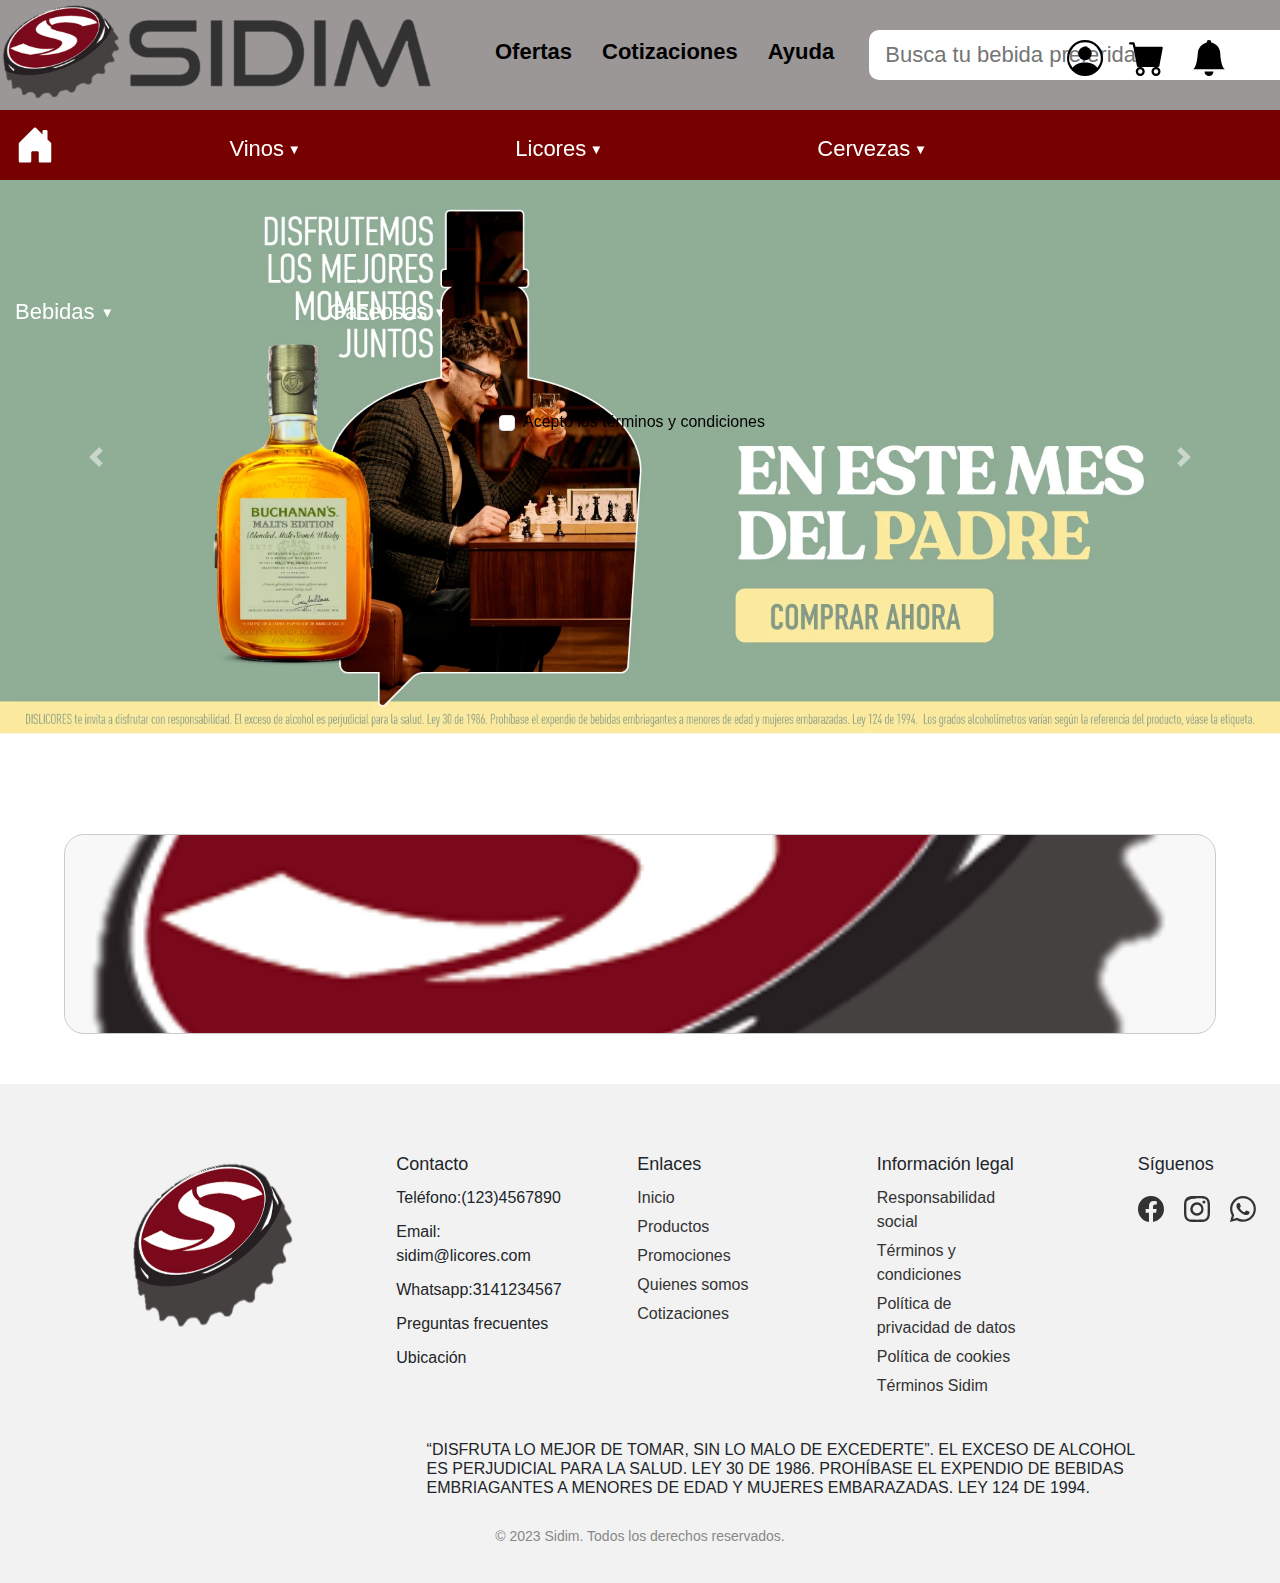
<file: proyectoSidim-main/proyectoSidim-main/Sidim/html/index.html>
<!DOCTYPE html>
<html>

<head>
  <meta charset="UTF-8">
  <!-- CSS de Bootstrap (puedes cambiar la ruta al archivo si es necesario) -->
  <link href="https://cdn.jsdelivr.net/npm/bootstrap@5.3.0/dist/css/bootstrap.min.css" rel="stylesheet">

  <!-- Scripts de Bootstrap (asegúrate de incluir jQuery y Popper.js antes de Bootstrap) -->

  <script src="https://cdn.jsdelivr.net/npm/@popperjs/core@2.9.1/dist/umd/popper.min.js"></script>
  <script src="https://cdn.jsdelivr.net/npm/bootstrap@5.3.0/dist/js/bootstrap.min.js"></script>

  <link rel="stylesheet" href="https://maxcdn.bootstrapcdn.com/bootstrap/4.5.2/css/bootstrap.min.css">
  <script src="https://cdnjs.cloudflare.com/ajax/libs/jquery/3.5.1/jquery.min.js"></script>
  <script src="https://cdnjs.cloudflare.com/ajax/libs/popper.js/1.14.3/umd/popper.min.js"></script>
  <script src="https://stackpath.bootstrapcdn.com/bootstrap/4.5.0/js/bootstrap.min.js"></script>

  <link href="https://cdn.jsdelivr.net/npm/bootstrap@5.3.0-alpha3/dist/css/bootstrap.min.css" rel="stylesheet"
    integrity="sha384-KK94CHFLLe+nY2dmCWGMq91rCGa5gtU4mk92HdvYe+M/SXH301p5ILy+dN9+nJOZ" crossorigin="anonymous">
  <link href="https://cdn.jsdelivr.net/npm/bootstrap@5.3.0-alpha3/dist/css/bootstrap.min.css" rel="stylesheet"
    integrity="sha384-KK94CHFLLe+nY2dmCWGMq91rCGa5gtU4mk92HdvYe+M/SXH301p5ILy+dN9+nJOZ" crossorigin="anonymous">

  <link rel="stylesheet" href="https://maxcdn.bootstrapcdn.com/bootstrap/4.5.2/css/bootstrap.min.css">

  <script src="https://maxcdn.bootstrapcdn.com/bootstrap/4.5.2/js/bootstrap.min.js"></script>
  <link rel="stylesheet" href="../css/style.css">
  <title>SIDIM</title>
</head>

<body>
  <a href="index.html" class="Logo">
    <img src="../imagenes/Sidim.png" alt="Logo Sidim" class="logo-img" height="100">
  </a>
  <header>
    <nav class="menu">
      <ul>
        <li><a href="#">Ofertas</a></li>
        <li><a href="#">Cotizaciones</a></li>
        <li><a href="#">Ayuda</a></li>
        <li>
          <input type="text" placeholder=" Busca tu bebida preferida">
        </li>
        <div class="icon-container ">

          <a href="#" id="user-icon">
            <svg xmlns="http://www.w3.org/2000/svg" width="36" height="36" fill="currentColor"
              class="bi bi-person-circle" viewBox="0 0 16 16">
              <path d="M11 6a3 3 0 1 1-6 0 3 3 0 0 1 6 0z" />
              <path fill-rule="evenodd"
                d="M0 8a8 8 0 1 1 16 0A8 8 0 0 1 0 8zm8-7a7 7 0 0 0-5.468 11.37C3.242 11.226 4.805 10 8 10s4.757 1.225 5.468 2.37A7 7 0 0 0 8 1z" />
            </svg>
          </a>
          <a href="#" id="user-cart">

            <svg xmlns="http://www.w3.org/2000/svg" width="36" height="36" fill="currentColor" class="bi bi-cart-fill"
              viewBox="0 0 16 16">
              <path
                d="M0 1.5A.5.5 0 0 1 .5 1H2a.5.5 0 0 1 .485.379L2.89 3H14.5a.5.5 0 0 1 .491.592l-1.5 8A.5.5 0 0 1 13 12H4a.5.5 0 0 1-.491-.408L2.01 3.607 1.61 2H.5a.5.5 0 0 1-.5-.5zM5 12a2 2 0 1 0 0 4 2 2 0 0 0 0-4zm7 0a2 2 0 1 0 0 4 2 2 0 0 0 0-4zm-7 1a1 1 0 1 1 0 2 1 1 0 0 1 0-2zm7 0a1 1 0 1 1 0 2 1 1 0 0 1 0-2z" />
            </svg>
          </a>
          <a href="#" id="user-bell">

            <svg xmlns="http://www.w3.org/2000/svg" width="36" height="36" fill="currentColor" class="bi bi-bell-fill"
              viewBox="0 0 16 16">
              <path
                d="M8 16a2 2 0 0 0 2-2H6a2 2 0 0 0 2 2zm.995-14.901a1 1 0 1 0-1.99 0A5.002 5.002 0 0 0 3 6c0 1.098-.5 6-2 7h14c-1.5-1-2-5.902-2-7 0-2.42-1.72-4.44-4.005-4.901z" />
            </svg>
          </a>

        </div>
      </ul>
    </nav>
    <div class="menu-bar-wrapper">
      <div class="menu-bar">
        <ul class="submenu">
          <li class="inicio-item">
            <span class="text-light">
              <a href="index.html">
                <svg class="custom-icon" xmlns="http://www.w3.org/2000/svg" fill="currentColor"
                  class="bi bi-house-door-fill" viewBox="0 0 16 16">
                  <path
                    d="M6.5 14.5v-3.505c0-.245.25-.495.5-.495h2c.25 0 .5.25.5.5v3.5a.5.5 0 0 0 .5.5h4a.5.5 0 0 0 .5-.5v-7a.5.5 0 0 0-.146-.354L13 5.793V2.5a.5.5 0 0 0-.5-.5h-1a.5.5 0 0 0-.5.5v1.293L8.354 1.146a.5.5 0 0 0-.708 0l-6 6A.5.5 0 0 0 1.5 7.5v7a.5.5 0 0 0 .5.5h4a.5.5 0 0 0 .5-.5Z" />
                </svg>
              </a>
            </span>

          </li>
          <li class="menu-item">

            <a href="vinos.html">Vinos</a>
            <ul class="subsumenu">
              <li><a href="../html/vinotinto.html">Vino tinto</a></li>
              <li><a href="../html/vinosblancos.html">Vino blanco</a></li>
              <li><a href="../html/vinosrosados.html">Vino rosado</a></li>
            </ul>
          </li>
          <li><a href="licores.html">Licores</a>
            <ul class="subsumenu">
              <li><a href="#">Ron</a></li>
              <li><a href="#">Whiskey</a></li>
              <li><a href="#">Aguardiente</a></li>
            </ul>
          </li>

          <li><a href="#">Cervezas</a>
            <ul class="subsumenu">
              <li><a href="#">Cerveza rubia</a></li>
              <li><a href="#">Cerveza negra</a></li>
              <li><a href="#">Cerveza artesanal</a></li>
            </ul>
          </li>
          <li><a href="#">Bebidas </a>
            <ul class="subsumenu">
              <li><a href="#">Jugos naturales</a></li>
              <li><a href="#">Refrescos</a></li>
              <li><a href="#">Agua</a></li>
            </ul>
          </li>
          <li><a href="#">Gaseosas </a>
            <ul class="subsumenu">
              <li><a href="#">Coca-Cola</a></li>
              <li><a href="#">Pepsi</a></li>
              <li><a href="#">Fanta</a></li>
            </ul>
          </li>

        </ul>
      </div>
      <div class="barra-horizontal"></div>
    </div>
  </header>

  <!-- Carrusel -->
  <div id="carouselExample" class="carousel slide">
    <div class="carousel-inner">
      <div class="carousel-item active">
        <img src="../imagenes/banner/car1.png" class="d-block w-100" alt="...">
      </div>
      <div class="carousel-item">
        <img src="../imagenes/banner/car2.png" class="d-block w-100" alt="...">
      </div>
      <div class="carousel-item">
        <img src="../imagenes/banner/car3.png" class="d-block w-100" alt="...">
      </div>
    </div>
    <button class="carousel-control-prev" type="button" data-bs-target="#carouselExample" data-bs-slide="prev">
      <span class="carousel-control-prev-icon" aria-hidden="true"></span>
      <span class="visually-hidden">Previous</span>
    </button>
    <button class="carousel-control-next" type="button" data-bs-target="#carouselExample" data-bs-slide="next">
      <span class="carousel-control-next-icon" aria-hidden="true"></span>
      <span class="visually-hidden">Next</span>
    </button>
  </div>






  <!-- Ventana modal login -->
  <div class="modal-side" id="loginModal">
    <div class="modal-content">
      <h2 class="modal-login text-center">Iniciar sesión</h2>
      <div class="modal-header">
        <button type="button" class="close" data-dismiss="modal" style="margin-top: -140px;">
          <span aria-hidden="true">&times;</span>
        </button>
      </div>
      <div class="modal-body">
        <!-- Formulario de inicio de sesión -->
        <div class="form-group">
          <input type="text" class="form-control" id="username" placeholder="Ingrese su nombre de usuario" required
            style="margin-top: 10%;">
        </div>
        <div class="form-group">
          <input type="password" class="form-control" id="password" placeholder="Ingrese su contraseña" required>
        </div>
        <div>
          <p><a class="link-opacity-100" href="#"
              style="color: rgb(0, 0, 0); margin-left: 33%; font-weight: bold;">¿Olvidaste
              tu contraseña?</a></p>
        </div>
        <div>
          <div>
            <button type="submit" class="btn btn-primary">Entrar</button>
          </div>
          <p>
            <a id="registerLink" class="link-opacity-100" href="#"
              style="color: rgb(0, 0, 0); margin-left: 0%; font-weight: bold;">
              ¿No tienes cuenta? Regístrate
            </a>
          </p>

          <h2 class="modal-login"
            style="margin-top: 80px;margin-left: -8px;font-size: 18px;color: black;text-align: center;">Selecciona
            una opcion para ingresar</h2>

          <button type="button" class="btn btn-primary"
            style="background-color: #ffffff; color: rgb(0, 0, 0); margin-top: 20px;color: #3b5998; ">Entrar con
            Facebook</button>
          <svg xmlns="http://www.w3.org/2000/svg" width="32" height="32" fill="currentColor"
            class="icon-facebook bi-facebook" viewBox="0 0 16 16">
            <path
              d="M16 8.049c0-4.446-3.582-8.05-8-8.05C3.58 0-.002 3.603-.002 8.05c0 4.017 2.926 7.347 6.75 7.951v-5.625h-2.03V8.05H6.75V6.275c0-2.017 1.195-3.131 3.022-3.131.876 0 1.791.157 1.791.157v1.98h-1.009c-.993 0-1.303.621-1.303 1.258v1.51h2.218l-.354 2.326H9.25V16c3.824-.604 6.75-3.934 6.75-7.951z" />
          </svg>
        </div>
        <div>
          <button type="submit" class="btn btn-primary"
            style="background-color: #ffffff; color: rgb(0, 0, 0);margin-top: -35px;color:#be0101;">Entrar con
            Google</button>
          <svg xmlns="http://www.w3.org/2000/svg" width="32" height="32" fill="currentColor" class="google bi-google"
            viewBox="0 0 16 16">
            <path
              d="M15.545 6.558a9.42 9.42 0 0 1 .139 1.626c0 2.434-.87 4.492-2.384 5.885h.002C11.978 15.292 10.158 16 8 16A8 8 0 1 1 8 0a7.689 7.689 0 0 1 5.352 2.082l-2.284 2.284A4.347 4.347 0 0 0 8 3.166c-2.087 0-3.86 1.408-4.492 3.304a4.792 4.792 0 0 0 0 3.063h.003c.635 1.893 2.405 3.301 4.492 3.301 1.078 0 2.004-.276 2.722-.764h-.003a3.702 3.702 0 0 0 1.599-2.431H8v-3.08h7.545z" />
          </svg>
        </div>
      </div>
    </div>
  </div>

  <!-- Ventana modal registro -->
  <div class="modal-side" id="registerModal">
    <div class="modal-content">
      <h2 class="modal-login" style="margin-top: 50px; margin-left: 70px;">Registro</h2>
      <div class="modal-header">
        <button type="button" class="close" data-dismiss="modal" style="margin-top: -140px;">
          <span aria-hidden="true">&times;</span>
        </button>
      </div>
      <div class="modal-body">
        <!-- Formulario de registro -->
        <div class="form-group">
          <input type="text" class="form-control" id="firstName" placeholder="Ingrese su nombre" required>
        </div>
        <div class="form-group">
          <input type="text" class="form-control" id="lastName" placeholder="Ingrese su apellido" required>
        </div>
        <div class="form-group">
          <input type="email" class="form-control" id="email" placeholder="Ingrese su correo electrónico" required>
        </div>
        <div class="form-group">
          <input type="text" class="form-control" id="username" placeholder="Ingrese una contraseña" required>
        </div>
        <div class="form-group">
          <input type="password" class="form-control" id="password" placeholder="Confirmar contraseña" required>
        </div>
        <div>
          <button type="submit" class="btn btn-primary">Registrarse</button>
        </div>
        <div>
          <!-- Botón "Volver atrás" para regresar al formulario de inicio de sesión -->

          <p>
            <a id="backToLogin" style="margin-top: -10px; color: black;" class="link-back" href="#">
              <--Volver atrás </a>
          </p>
        </div>
      </div>
    </div>
  </div>
  <!-- ... (tu formulario de inicio de sesión actual) ... -->

  <!-- Agrega aquí tus scripts personalizados -->
  <script>
    $(document).ready(function () {
      // Mostrar ventana modal de inicio de sesión al hacer clic en el ícono de usuario
      $('#user-icon').click(function () {
        $('#loginModal').addClass('open');
      });

      // Mostrar ventana modal de registro al hacer clic en el enlace "Regístrate"
      $('#registerLink').click(function () {
        $('#registerModal').addClass('open');
        $('#loginModal').removeClass('open'); // Ocultar ventana modal de inicio de sesión si estaba abierta
      });

      // Mostrar ventana modal de inicio de sesión al hacer clic en el botón "Volver atrás" en el formulario de registro
      $('#backToLogin').click(function () {
        $('#loginModal').addClass('open');
        $('#registerModal').removeClass('open'); // Ocultar ventana modal de registro
      });





      // Cerrar ventana modal al hacer clic en el botón de cerrar
      $('.close').click(function () {
        $('.modal-side').removeClass('open');
      });
    });
  </script>

  <script src="https://code.jquery.com/jquery-3.5.1.slim.min.js"
    integrity="sha384-DfXdz2htPH0lsSSs5nCTpuj/zy4C+OGpamoFVy38MVBnE+IbbVYUew+OrCXaRkfj"
    crossorigin="anonymous"></script>
  <script src="https://cdn.jsdelivr.net/npm/@popperjs/core@2.5.3/dist/umd/popper.min.js"
    integrity="sha384-lJ51oT53Iy4KOSFUsA7gM4bG4EPxJp4og2T6LG6AvW2sd3J/VPlIGRgUzrFJNgWj"
    crossorigin="anonymous"></script>
  <script src="https://stackpath.bootstrapcdn.com/bootstrap/4.5.0/js/bootstrap.min.js"
    integrity="sha384-pzjw8fsyBxK3g4sL4+5kRb4gW48IW4Jwwa4+XT6k4EJwBlB6W+8TI7z+9x9IQ3bw"
    crossorigin="anonymous"></script>
  <script src="../js/login.js"></script>

  <!-- Script de suscripcion -->
  <script>
    document.getElementById('subscribeForm').addEventListener('submit', function (event) {
      event.preventDefault();
      const email = document.getElementById('emailInput').value;
      // Aquí puedes agregar el código para enviar la información de suscripción al servidor
      alert('¡Gracias por suscribirte a Dislicores!\nCorreo: ' + email);
    });
  </script>







  <div class="subscribe-box">
    <h4></h4>
    <form id="subscribeForm">
      <div class="form-group">
        <input type="email" id="emailInput" placeholder="Ingresa tu correo" require
          style="border-radius: 8px; width: 150%;height: 60px; padding-left: 10px;">
      </div>
      <div class="form-check">
        <input type="checkbox" class="form-check-input" id="termsCheck" required>
        <label class="form-check-label" for="termsCheck">
          Acepto los términos y condiciones
        </label>

      </div>
      <button type="submit" class="btn btn-primary">Suscribirme</button>
    </form>
  </div>






  <footer class="footer" style="margin-top: 50px;">
    <div class="footer-container">

      <div class="footer-column">
        <img src="../imagenes/TapaSidim.png" style="width: 120%; height: 50%; margin-left: -50%;">
      </div>
      <div class="footer-column" style="margin-left: 5%;">
        <h3>Contacto</h3>
        <p>Teléfono:(123)4567890</p>
        <p>Email: sidim@licores.com</p>
        <p>Whatsapp:3141234567</p>
        <p>Preguntas frecuentes</p>
        <p>Ubicación</p>
      </div>
      <div class="footer-column" style="margin-left: 7%;">
        <h3>Enlaces</h3>
        <ul>
          <li><a href="#">Inicio</a></li>
          <li><a href="#">Productos</a></li>
          <li><a href="#">Promociones</a></li>
          <li><a href="#">Quienes somos</a></li>
          <li><a href="#">Cotizaciones</a></li>
        </ul>
      </div>
      <div class="footer-column" style="margin-left: 9%;">
        <h3>Información legal</h3>
        <ul>
          <li><a href="#">Responsabilidad social</a></li>
          <li><a href="#">Términos y condiciones</a></li>
          <li><a href="#">Política de privacidad de datos</a></li>
          <li><a href="#">Política de cookies</a></li>
          <li><a href="#">Términos Sidim</a></li>
        </ul>
      </div>
      <div class="footer-column" style="margin-left: 11%;">
        <h3>Síguenos</h3>
        <ul class="social-media-icons" style="margin-top: 20px;">
          <li>
            <a href="https://www.facebook.com">
              <svg xmlns="http://www.w3.org/2000/svg" width="26" height="26" fill="currentColor" class="bi bi-facebook"
                viewBox="0 0 16 16">
                <path
                  d="M16 8.049c0-4.446-3.582-8.05-8-8.05C3.58 0-.002 3.603-.002 8.05c0 4.017 2.926 7.347 6.75 7.951v-5.625h-2.03V8.05H6.75V6.275c0-2.017 1.195-3.131 3.022-3.131.876 0 1.791.157 1.791.157v1.98h-1.009c-.993 0-1.303.621-1.303 1.258v1.51h2.218l-.354 2.326H9.25V16c3.824-.604 6.75-3.934 6.75-7.951z" />
              </svg>
            </a>
          </li>
          <li>
            <a href="https://www.instagram.com">
              <svg xmlns="http://www.w3.org/2000/svg" width="26" height="26" fill="currentColor" class="bi bi-instagram"
                viewBox="0 0 16 16">
                <path
                  d="M8 0C5.829 0 5.556.01 4.703.048 3.85.088 3.269.222 2.76.42a3.917 3.917 0 0 0-1.417.923A3.927 3.927 0 0 0 .42 2.76C.222 3.268.087 3.85.048 4.7.01 5.555 0 5.827 0 8.001c0 2.172.01 2.444.048 3.297.04.852.174 1.433.372 1.942.205.526.478.972.923 1.417.444.445.89.719 1.416.923.51.198 1.09.333 1.942.372C5.555 15.99 5.827 16 8 16s2.444-.01 3.298-.048c.851-.04 1.434-.174 1.943-.372a3.916 3.916 0 0 0 1.416-.923c.445-.445.718-.891.923-1.417.197-.509.332-1.09.372-1.942C15.99 10.445 16 10.173 16 8s-.01-2.445-.048-3.299c-.04-.851-.175-1.433-.372-1.941a3.926 3.926 0 0 0-.923-1.417A3.911 3.911 0 0 0 13.24.42c-.51-.198-1.092-.333-1.943-.372C10.443.01 10.172 0 7.998 0h.003zm-.717 1.442h.718c2.136 0 2.389.007 3.232.046.78.035 1.204.166 1.486.275.373.145.64.319.92.599.28.28.453.546.598.92.11.281.24.705.275 1.485.039.843.047 1.096.047 3.231s-.008 2.389-.047 3.232c-.035.78-.166 1.203-.275 1.485a2.47 2.47 0 0 1-.599.919c-.28.28-.546.453-.92.598-.28.11-.704.24-1.485.276-.843.038-1.096.047-3.232.047s-2.39-.009-3.233-.047c-.78-.036-1.203-.166-1.485-.276a2.478 2.478 0 0 1-.92-.598a2.48 2.48 0 0 1-.6-.92c-.109-.281-.24-.705-.275-1.485-.038-.843-.046-1.096-.046-3.233 0-2.136.008-2.388.046-3.231c.036-.78.166-1.204.276-1.486a2.478 2.478 0 0 1 .92-.599c.28-.28.546-.453.92-.598c.282-.11.705-.24 1.485-.276c.738-.034 1.024-.044 2.515-.045v.002zm4.988 1.328a.96.96 0 1 0 0 1.92.96.96 0 0 0 0-1.92zm-4.27 1.122a4.109 4.109 0 1 0 0 8.217a4.109 4.109 0 0 0 0-8.217zm0 1.441a2.667 2.667 0 1 1 0 5.334a2.667 2.667 0 0 1 0-5.334z" />
              </svg>
            </a>
          </li>
          <li>
            <a href="https://www.whatsapp.com">
              <svg xmlns="http://www.w3.org/2000/svg" width="26" height="26" fill="currentColor" class="bi bi-whatsapp"
                viewBox="0 0 16 16">
                <path
                  d="M13.601 2.326A7.854 7.854 0 0 0 7.994 0C3.627 0 .068 3.558.064 7.926c0 1.399.366 2.76 1.057 3.965L0 16l4.204-1.102a7.933 7.933 0 0 0 3.79.965h.004c4.368 0 7.926-3.558 7.93-7.93A7.898 7.898 0 0 0 13.6 2.326zM7.994 14.521a6.573 6.573 0 0 1-3.356-.92l-.24-.144-2.494.654.666-2.433-.156-.251a6.56 6.56 0 0 1-1.007-3.505c0-3.626 2.957-6.584 6.591-6.584a6.56 6.56 0 0 1 4.66 1.931a6.557 6.557 0 0 1 1.928 4.66c-.004 3.639-2.961 6.592-6.592 6.592zm3.615-4.934c-.197-.099-1.17-.578-1.353-.646c-.182-.065-.315-.099-.445.099c-.133.197-.513.646-.627.775c-.114.133-.232.148-.43.05c-.197-.1-.836-.308-1.592-.985c-.59-.525-.985-1.175-1.103-1.372c-.114-.198-.011-.304.088-.403c.087-.088.197-.232.296-.346c.1-.114.133-.198.198-.33c.065-.134.034-.248-.015-.347c-.05-.099-.445-1.076-.612-1.47c-.16-.389-.323-.335-.445-.34c-.114-.007-.247-.007-.38-.007a.729.729 0 0 0-.529.247c-.182.198-.691.677-.691 1.654c0 .977.71 1.916.81 2.049c.098.133 1.394 2.132 3.383 2.992c.47.205.84.326 1.129.418c.475.152.904.129 1.246.08c.38-.058 1.171-.48 1.338-.943c.164-.464.164-.86.114-.943c-.049-.084-.182-.133-.38-.232z" />
              </svg>
            </a>
          </li>
        </ul>

        <h4>
          “DISFRUTA LO MEJOR DE TOMAR, SIN LO MALO DE EXCEDERTE”. EL EXCESO DE ALCOHOL ES PERJUDICIAL PARA LA SALUD.
          LEY 30 DE 1986. PROHÍBASE EL EXPENDIO DE BEBIDAS EMBRIAGANTES A MENORES DE EDAD Y MUJERES EMBARAZADAS. LEY 124
          DE 1994.</h4>

      </div>
    </div>
    <div class="slogan">

    </div>
    <div class="footer-bottom">
      <p>&copy; 2023 Sidim. Todos los derechos reservados.</p>
    </div>
  </footer>

</body>

</html>
</file>
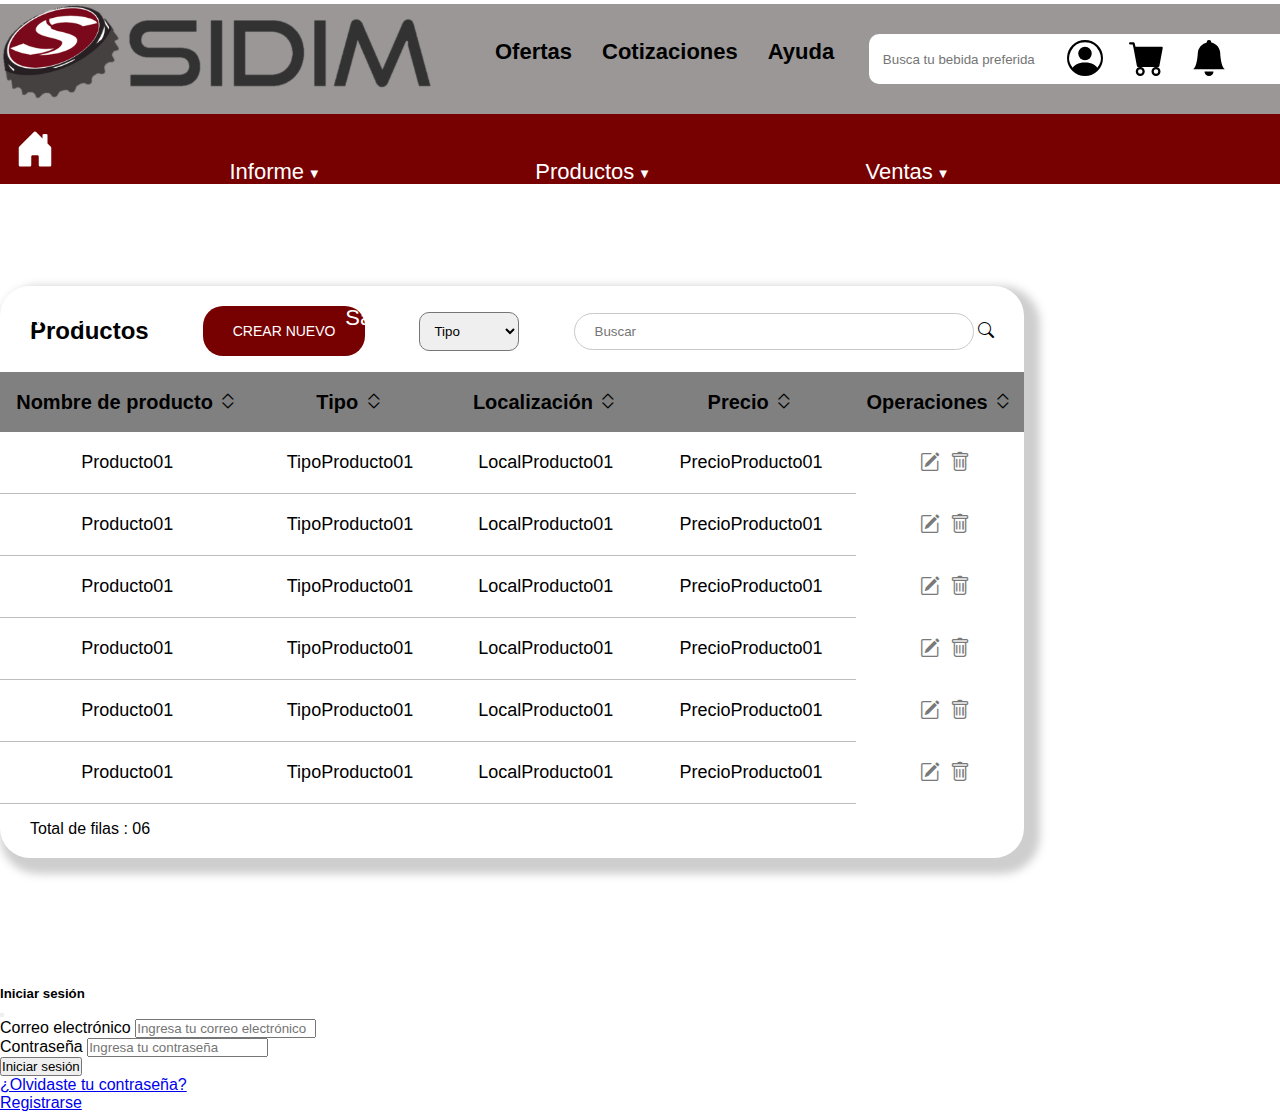
<file: proyectoSidim-main/proyectoSidim-main/Sidim/html/admin2.html>
<!DOCTYPE html>
<html lang="en">

<head>
  <meta charset="UTF-8">
  <meta name="viewport" content="width=device-width, initial-scale=1.0">
  <meta http-equiv="X-UA-Compatible" content="IE=edge" />
  <script src="https://cdnjs.cloudflare.com/ajax/libs/jquery/3.5.1/jquery.min.js"></script>
  <script src="https://cdnjs.cloudflare.com/ajax/libs/popper.js/1.14.3/umd/popper.min.js"></script>
  <script src="https://stackpath.bootstrapcdn.com/bootstrap/4.5.0/js/bootstrap.min.js"></script>
  <link href="https://fonts.googleapis.com/css2?family=Raleway&display=swap" rel="stylesheet" />
  <link href="https://cdn.jsdelivr.net/npm/bootstrap@5.3.0-alpha3/dist/css/bootstrap.min.css" rel="stylesheet"
    integrity="sha384-KK94CHFLLe+nY2dmCWGMq91rCGa5gtU4mk92HdvYe+M/SXH301p5ILy+dN9+nJOZ" crossorigin="anonymous">
  <link href="https://fonts.googleapis.com/css2?family=Raleway&display=swap" rel="stylesheet" />
  <link rel="stylesheet" href="../css/admin2.css">
  <title>Administrador</title>
</head>

<body>
  <a href="index.html" class="Logo">
    <img src="../imagenes/Sidim.png" alt="Logo Sidim" class="logo-img" height="100">
  </a>
  <header>
    <nav class="menu">
      <ul>
        <li><a href="#">Ofertas</a></li>
        <li><a href="#">Cotizaciones</a></li>
        <li><a href="#">Ayuda</a></li>
        <li>
          <input type="text" placeholder=" Busca tu bebida preferida">
        </li>
        <div class="icon-container ">

          <a href="#" id="user-icon">
            <svg xmlns="http://www.w3.org/2000/svg" width="36" height="36" fill="currentColor"
              class="bi bi-person-circle" viewBox="0 0 16 16">
              <path d="M11 6a3 3 0 1 1-6 0 3 3 0 0 1 6 0z" />
              <path fill-rule="evenodd"
                d="M0 8a8 8 0 1 1 16 0A8 8 0 0 1 0 8zm8-7a7 7 0 0 0-5.468 11.37C3.242 11.226 4.805 10 8 10s4.757 1.225 5.468 2.37A7 7 0 0 0 8 1z" />
            </svg>
          </a>
          <a href="#" id="user-cart">

            <svg xmlns="http://www.w3.org/2000/svg" width="36" height="36" fill="currentColor" class="bi bi-cart-fill"
              viewBox="0 0 16 16">
              <path
                d="M0 1.5A.5.5 0 0 1 .5 1H2a.5.5 0 0 1 .485.379L2.89 3H14.5a.5.5 0 0 1 .491.592l-1.5 8A.5.5 0 0 1 13 12H4a.5.5 0 0 1-.491-.408L2.01 3.607 1.61 2H.5a.5.5 0 0 1-.5-.5zM5 12a2 2 0 1 0 0 4 2 2 0 0 0 0-4zm7 0a2 2 0 1 0 0 4 2 2 0 0 0 0-4zm-7 1a1 1 0 1 1 0 2 1 1 0 0 1 0-2zm7 0a1 1 0 1 1 0 2 1 1 0 0 1 0-2z" />
            </svg>
          </a>
          <a href="#" id="user-bell">

            <svg xmlns="http://www.w3.org/2000/svg" width="36" height="36" fill="currentColor" class="bi bi-bell-fill"
              viewBox="0 0 16 16">
              <path
                d="M8 16a2 2 0 0 0 2-2H6a2 2 0 0 0 2 2zm.995-14.901a1 1 0 1 0-1.99 0A5.002 5.002 0 0 0 3 6c0 1.098-.5 6-2 7h14c-1.5-1-2-5.902-2-7 0-2.42-1.72-4.44-4.005-4.901z" />
            </svg>
          </a>

        </div>
      </ul>
    </nav>
    <div class="menu-bar-wrapper">
      <div class="menu-bar">
        <ul class="submenu">
          <li class="inicio-item">
            <span class="text-light">
              <a href="index.html">
                <svg class="custom-icon" xmlns="http://www.w3.org/2000/svg" fill="currentColor"
                  class="bi bi-house-door-fill" viewBox="0 0 16 16">
                  <path
                    d="M6.5 14.5v-3.505c0-.245.25-.495.5-.495h2c.25 0 .5.25.5.5v3.5a.5.5 0 0 0 .5.5h4a.5.5 0 0 0 .5-.5v-7a.5.5 0 0 0-.146-.354L13 5.793V2.5a.5.5 0 0 0-.5-.5h-1a.5.5 0 0 0-.5.5v1.293L8.354 1.146a.5.5 0 0 0-.708 0l-6 6A.5.5 0 0 0 1.5 7.5v7a.5.5 0 0 0 .5.5h4a.5.5 0 0 0 .5-.5Z" />
                </svg>
              </a>
            </span>

          </li>
          <li class="menu-item">

            <a href="#">Informe</a>
            <ul class="subsumenu">

            </ul>
          </li>
          <li><a href="#">Productos</a>
            <ul class="subsumenu">
              <!-- <li><a href="#">Ron</a></li>
                          <li><a href="#">Whiskey</a></li>
                          <li><a href="#">Aguardiente</a></li> -->
            </ul>
          </li>

          <li><a href="#">Ventas</a>
            <ul class="subsumenu">

            </ul>
          </li>
          <li><a href="#">Inventario </a>
            <ul class="subsumenu">
              <!-- <li><a href="#">Jugos naturales</a></li>
                          <li><a href="#">Refrescos</a></li>
                          <li><a href="#">Agua</a></li> -->
            </ul>
          </li>
          <!-- <li><a href="#">Administrar usuarios </a>
                      <ul class="subsumenu">
                          <li><a href="#">Coca-Cola</a></li>
                          <li><a href="#">Pepsi</a></li>
                          <li><a href="#">Fanta</a></li>
                      </ul>
                  </li> -->

           <li><a href="#">Salir</a>
                    <ul class="subsumenu">
                        
                    </ul>
                </li> 

        </ul>
      </div>
      <div class="barra-horizontal"></div>
    </div>
  </header>

  <div class="container">
    <div class="table_header">
      <h2>Productos</h2>
      <button class="button">Crear nuevo</button>

      <select class="select" name="" id="">
        <option value="" selected>Tipo</option>
        <option value="">Tipo1</option>
        <option value="">Tipo2</option>
      </select>
      <div class="input_search">
        <input class="input" type="search" placeholder="Buscar" />
        <i class="bi bi-search" id="search"></i>
      </div>
    </div>
    <table class="table">
      <thead class="thead">
        <tr>
          <th>Nombre de producto <i class="bi bi-chevron-expand"></i></th>
          <th>Tipo <i class="bi bi-chevron-expand"></i></th>
          <th>Localización <i class="bi bi-chevron-expand"></i></th>
          <th>Precio <i class="bi bi-chevron-expand"></i></th>
          <th>Operaciones <i class="bi bi-chevron-expand"></i></th>
        </tr>
      </thead>
      <tbody class="tr">
        <tr>
          <td class="td">Producto01</td>
          <td class="td">TipoProducto01</td>
          <td class="td">LocalProducto01</td>
          <td class="td">PrecioProducto01</td>
          <td>
            <i class="bi bi-pencil-square" id="icons"></i><i class="bi bi-trash" id="icons"></i>
          </td>
        </tr>
        <tr>
          <td class="td">Producto01</td>
          <td class="td">TipoProducto01</td>
          <td class="td">LocalProducto01</td>
          <td class="td">PrecioProducto01</td>
          <td>
            <i class="bi bi-pencil-square" id="icons"></i><i class="bi bi-trash" id="icons"></i>
          </td>
        </tr>
        <tr>
          <td class="td">Producto01</td>
          <td class="td">TipoProducto01</td>
          <td class="td">LocalProducto01</td>
          <td class="td">PrecioProducto01</td>
          <td>
            <i class="bi bi-pencil-square" id="icons"></i><i class="bi bi-trash" id="icons"></i>
          </td>
        </tr>
        <tr>
          <td class="td">Producto01</td>
          <td class="td">TipoProducto01</td>
          <td class="td">LocalProducto01</td>
          <td class="td">PrecioProducto01</td>
          <td>
            <i class="bi bi-pencil-square" id="icons"></i><i class="bi bi-trash" id="icons"></i>
          </td>
        </tr>
        <tr>
          <td class="td">Producto01</td>
          <td class="td">TipoProducto01</td>
          <td class="td">LocalProducto01</td>
          <td class="td">PrecioProducto01</td>
          <td>
            <i class="bi bi-pencil-square" id="icons"></i><i class="bi bi-trash" id="icons"></i>
          </td>
        </tr>
        <tr>
          <td class="td">Producto01</td>
          <td class="td">TipoProducto01</td>
          <td class="td">LocalProducto01</td>
          <td class="td">PrecioProducto01</td>
          <td>
            <i class="bi bi-pencil-square" id="icons"></i><i class="bi bi-trash" id="icons"></i>
          </td>
        </tr>
      </tbody>
    </table>
    <div class="table_fotter">
      <p>Total de filas : 06</p>
    </div>
  </div>

  <link rel="stylesheet" href="https://cdn.jsdelivr.net/npm/bootstrap-icons@1.8.1/font/bootstrap-icons.css" />
  <!-- Ventana modal login -->
  <div id="modal-login" class="modal fade" tabindex="-1" role="dialog">
    <div class="modal-dialog" role="document">
      <div class="modal-content">
        <div class="modal-header">
          <h5 class="modal-title">Iniciar sesión</h5>
          <button type="button" class="btn-close" data-bs-dismiss="modal" aria-label="Close"></button>
        </div>
        <div class="modal-body">
          <!-- Aquí va el contenido del formulario de inicio de sesión -->
          <form id="login-form">
            <div class="mb-3">
              <label for="email" class="form-label">Correo electrónico</label>
              <input type="email" class="form-control" id="email" placeholder="Ingresa tu correo electrónico" required>
            </div>
            <div class="mb-3">
              <label for="password" class="form-label">Contraseña</label>
              <input type="password" class="form-control" id="password" placeholder="Ingresa tu contraseña" required>
            </div>
            <div class="text-center">
              <button type="submit" class="btn btn-primary">Iniciar sesión</button>
              <p class="mt-2"><a href="#">¿Olvidaste tu contraseña?</a></p>
              <p class="mt-3"><a href="#">Registrarse</a></p>
            </div>
          </form>
        </div>
      </div>
    </div>
  </div>
  <script src="https://cdn.jsdelivr.net/npm/bootstrap@5.3.0-alpha3/dist/js/bootstrap.bundle.min.js"></script>

  <script src="https://code.jquery.com/jquery-3.5.1.slim.min.js"
    integrity="sha384-DfXdz2htPH0lsSSs5nCTpuj/zy4C+OGpamoFVy38MVBnE+IbbVYUew+OrCXaRkfj"
    crossorigin="anonymous"></script>
  <script src="https://cdn.jsdelivr.net/npm/@popperjs/core@2.5.3/dist/umd/popper.min.js"
    integrity="sha384-lJ51oT53Iy4KOSFUsA7gM4bG4EPxJp4og2T6LG6AvW2sd3J/VPlIGRgUzrFJNgWj"
    crossorigin="anonymous"></script>
  <script src="https://stackpath.bootstrapcdn.com/bootstrap/4.5.0/js/bootstrap.min.js"
    integrity="sha384-pzjw8fsyBxK3g4sL4+5kRb4gW48IW4Jwwa4+XT6k4EJwBlB6W+8TI7z+9x9IQ3bw"
    crossorigin="anonymous"></script>
  <script src="../js/login.js"></script>


</body>

<!-- <footer>
  <div class="footer-container">
    <div class="footer-column">
      <h3>Contacto</h3>
      <p>Teléfono: (123) 456-7890</p>
      <p>Email: sidim@licores.com</p>
    </div>
    <div class="footer-column">
      <h3>Enlaces</h3>
      <ul>
        <li><a href="#">Inicio</a></li>
        <li><a href="#">Productos</a></li>
        <li><a href="#">Promociones</a></li>
        <li><a href="#">Contacto</a></li>
      </ul>
    </div>
    <div class="footer-column">
      <h3>Síguenos</h3>
      <ul class="social-media-icons">
        <svg xmlns="http://www.w3.org/2000/svg" width="26" height="26" fill="currentColor" class="bi bi-facebook" viewBox="0 0 16 16">
          <path d="M16 8.049c0-4.446-3.582-8.05-8-8.05C3.58 0-.002 3.603-.002 8.05c0 4.017 2.926 7.347 6.75 7.951v-5.625h-2.03V8.05H6.75V6.275c0-2.017 1.195-3.131 3.022-3.131.876 0 1.791.157 1.791.157v1.98h-1.009c-.993 0-1.303.621-1.303 1.258v1.51h2.218l-.354 2.326H9.25V16c3.824-.604 6.75-3.934 6.75-7.951z"/>
        </svg>
        <svg xmlns="http://www.w3.org/2000/svg" width="26" height="26" fill="currentColor" class="bi bi-instagram" viewBox="0 0 16 16">
          <path d="M8 0C5.829 0 5.556.01 4.703.048 3.85.088 3.269.222 2.76.42a3.917 3.917 0 0 0-1.417.923A3.927 3.927 0 0 0 .42 2.76C.222 3.268.087 3.85.048 4.7.01 5.555 0 5.827 0 8.001c0 2.172.01 2.444.048 3.297.04.852.174 1.433.372 1.942.205.526.478.972.923 1.417.444.445.89.719 1.416.923.51.198 1.09.333 1.942.372C5.555 15.99 5.827 16 8 16s2.444-.01 3.298-.048c.851-.04 1.434-.174 1.943-.372a3.916 3.916 0 0 0 1.416-.923c.445-.445.718-.891.923-1.417.197-.509.332-1.09.372-1.942C15.99 10.445 16 10.173 16 8s-.01-2.445-.048-3.299c-.04-.851-.175-1.433-.372-1.941a3.926 3.926 0 0 0-.923-1.417A3.911 3.911 0 0 0 13.24.42c-.51-.198-1.092-.333-1.943-.372C10.443.01 10.172 0 7.998 0h.003zm-.717 1.442h.718c2.136 0 2.389.007 3.232.046.78.035 1.204.166 1.486.275.373.145.64.319.92.599.28.28.453.546.598.92.11.281.24.705.275 1.485.039.843.047 1.096.047 3.231s-.008 2.389-.047 3.232c-.035.78-.166 1.203-.275 1.485a2.47 2.47 0 0 1-.599.919c-.28.28-.546.453-.92.598-.28.11-.704.24-1.485.276-.843.038-1.096.047-3.232.047s-2.39-.009-3.233-.047c-.78-.036-1.203-.166-1.485-.276a2.478 2.478 0 0 1-.92-.598 2.48 2.48 0 0 1-.6-.92c-.109-.281-.24-.705-.275-1.485-.038-.843-.046-1.096-.046-3.233 0-2.136.008-2.388.046-3.231.036-.78.166-1.204.276-1.486.145-.373.319-.64.599-.92.28-.28.546-.453.92-.598.282-.11.705-.24 1.485-.276.738-.034 1.024-.044 2.515-.045v.002zm4.988 1.328a.96.96 0 1 0 0 1.92.96.96 0 0 0 0-1.92zm-4.27 1.122a4.109 4.109 0 1 0 0 8.217 4.109 4.109 0 0 0 0-8.217zm0 1.441a2.667 2.667 0 1 1 0 5.334 2.667 2.667 0 0 1 0-5.334z"/>
        </svg>
        <svg xmlns="http://www.w3.org/2000/svg" width="26" height="26" fill="currentColor" class="bi bi-whatsapp" viewBox="0 0 16 16">
          <path d="M13.601 2.326A7.854 7.854 0 0 0 7.994 0C3.627 0 .068 3.558.064 7.926c0 1.399.366 2.76 1.057 3.965L0 16l4.204-1.102a7.933 7.933 0 0 0 3.79.965h.004c4.368 0 7.926-3.558 7.93-7.93A7.898 7.898 0 0 0 13.6 2.326zM7.994 14.521a6.573 6.573 0 0 1-3.356-.92l-.24-.144-2.494.654.666-2.433-.156-.251a6.56 6.56 0 0 1-1.007-3.505c0-3.626 2.957-6.584 6.591-6.584a6.56 6.56 0 0 1 4.66 1.931 6.557 6.557 0 0 1 1.928 4.66c-.004 3.639-2.961 6.592-6.592 6.592zm3.615-4.934c-.197-.099-1.17-.578-1.353-.646-.182-.065-.315-.099-.445.099-.133.197-.513.646-.627.775-.114.133-.232.148-.43.05-.197-.1-.836-.308-1.592-.985-.59-.525-.985-1.175-1.103-1.372-.114-.198-.011-.304.088-.403.087-.088.197-.232.296-.346.1-.114.133-.198.198-.33.065-.134.034-.248-.015-.347-.05-.099-.445-1.076-.612-1.47-.16-.389-.323-.335-.445-.34-.114-.007-.247-.007-.38-.007a.729.729 0 0 0-.529.247c-.182.198-.691.677-.691 1.654 0 .977.71 1.916.81 2.049.098.133 1.394 2.132 3.383 2.992.47.205.84.326 1.129.418.475.152.904.129 1.246.08.38-.058 1.171-.48 1.338-.943.164-.464.164-.86.114-.943-.049-.084-.182-.133-.38-.232z"/>
        </svg>
      </ul>
    </div>
  </div>
  <div class="footer-bottom">
    <p>&copy; 2023 Sidim. Todos los derechos reservados.</p>
  </div>
</footer> -->


</body>

</html>
</file>
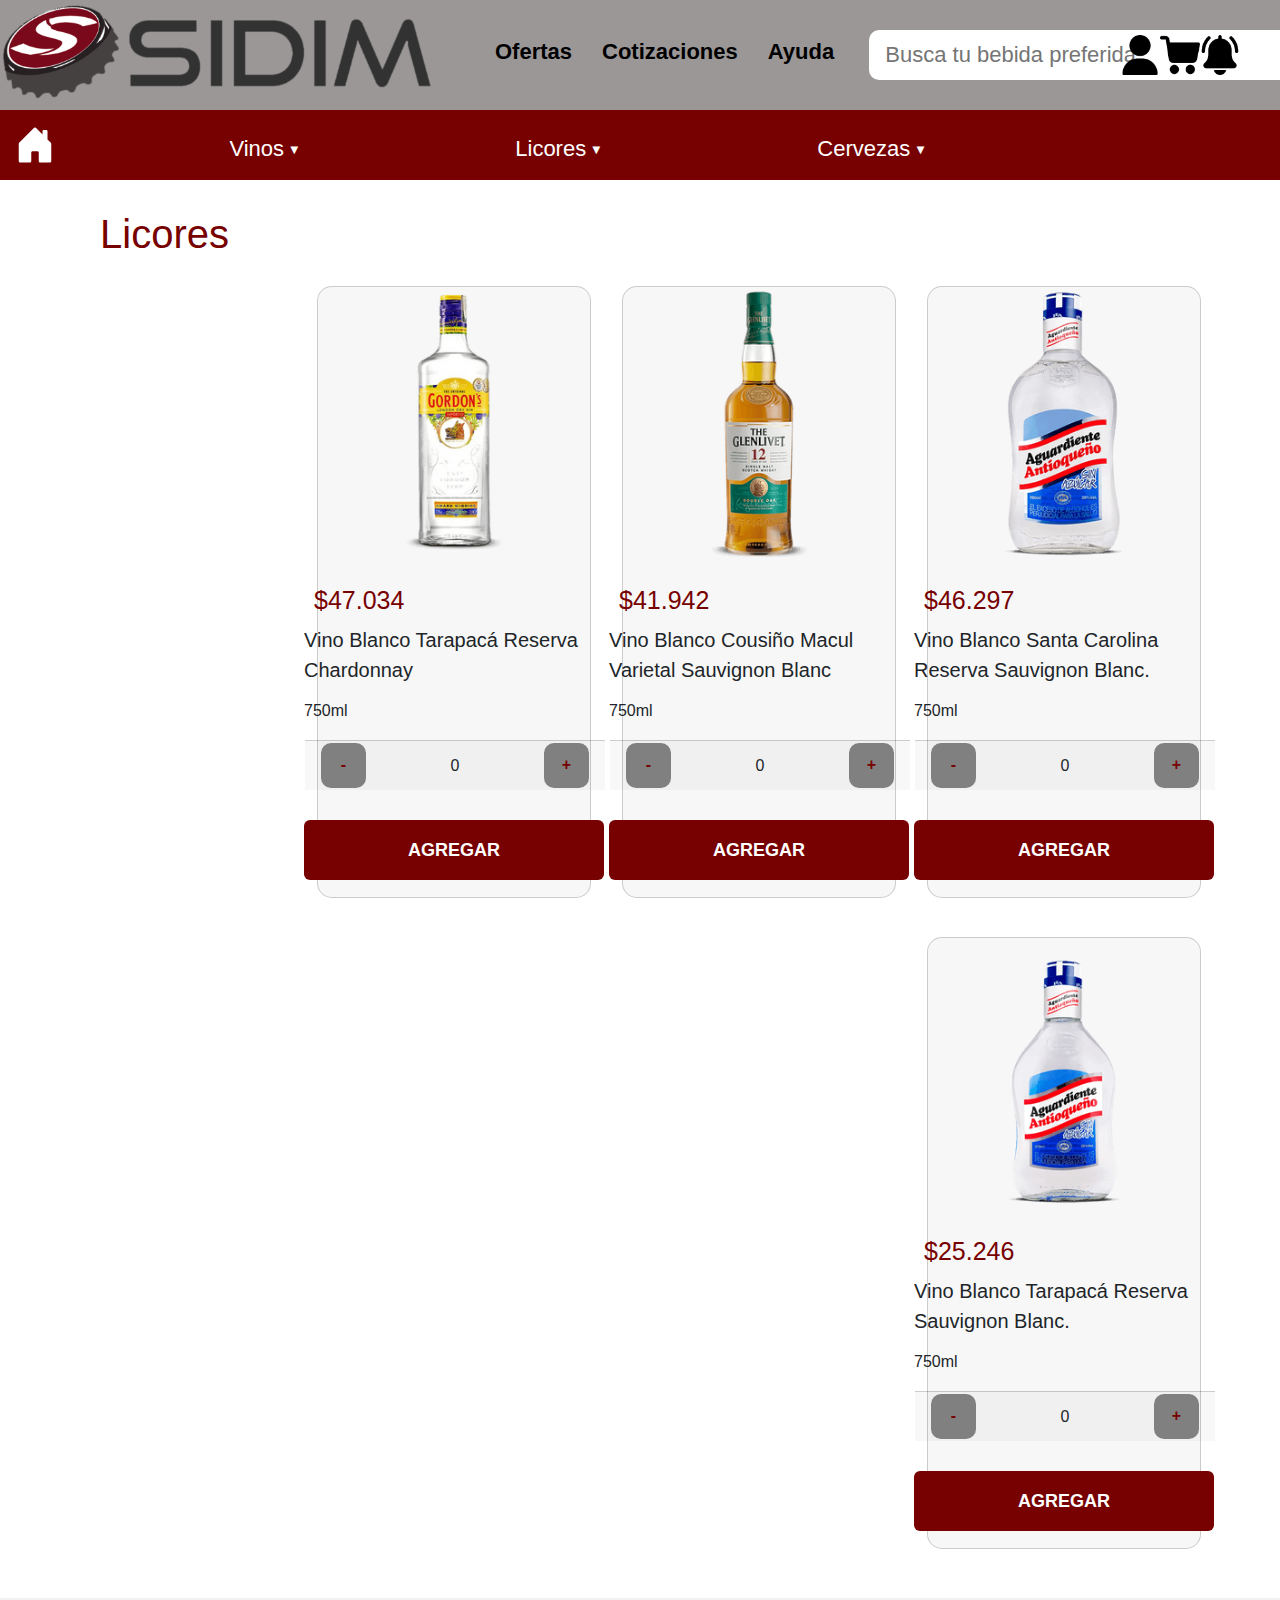
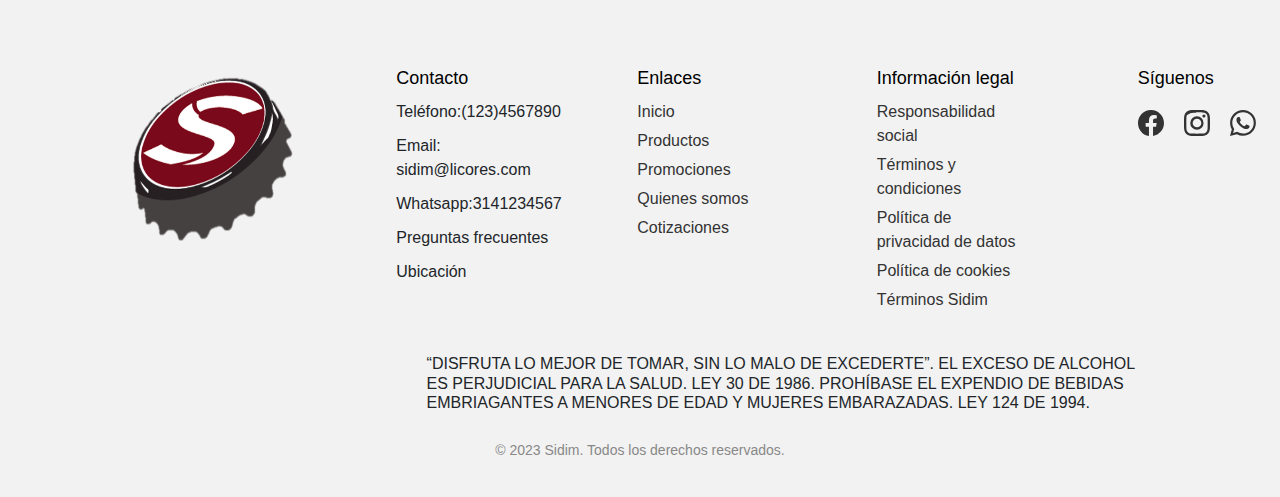
<file: proyectoSidim-main/proyectoSidim-main/Sidim/html/licores.html>
<!DOCTYPE html>
<html>

<head>
    <meta charset="UTF-8">
    <meta name="viewport" content="width=device-width, initial-scale=1.0">
    <link href="https://cdn.jsdelivr.net/npm/bootstrap@5.3.0-alpha3/dist/css/bootstrap.min.css" rel="stylesheet">
    <link rel="stylesheet" href="../css/stylevino.css">
    <title>SIDIM</title>
</head>

<body>
    <a href="index.html" class="Logo">
        <img src="../imagenes/Sidim.png" alt="Logo Sidim" class="logo-img" height="100">
    </a>
    <header>
        <nav class="menu">
            <ul>
                <li><a href="#">Ofertas</a></li>
                <li><a href="#">Cotizaciones</a></li>
                <li><a href="#">Ayuda</a></li>
                <li>
                    <input type="text" placeholder=" Busca tu bebida preferida">
                </li>
                <div class="icon-container">
                    <img id="user-icon1" src="../imagenes/user (2).png" alt="usuario" style="width: 40px; height: 40px;">
                    <img src="../imagenes/cart.png" alt="carrito de compras" style="width: 40px; height: 40px;">
                    <img src="../imagenes/bell (1).png" alt="notificacion" style="width: 40px; height: 40px;">
                </div>
            </ul>
        </nav>
        <div class="menu-bar-wrapper">
            <div class="menu-bar">
                <ul class="submenu">
                    <li class="inicio-item">
                        <span class="text-light">
                          <a href="index.html">
                        <svg class="custom-icon" xmlns="http://www.w3.org/2000/svg"  fill="currentColor" class="bi bi-house-door-fill" viewBox="0 0 16 16">
                          <path d="M6.5 14.5v-3.505c0-.245.25-.495.5-.495h2c.25 0 .5.25.5.5v3.5a.5.5 0 0 0 .5.5h4a.5.5 0 0 0 .5-.5v-7a.5.5 0 0 0-.146-.354L13 5.793V2.5a.5.5 0 0 0-.5-.5h-1a.5.5 0 0 0-.5.5v1.293L8.354 1.146a.5.5 0 0 0-.708 0l-6 6A.5.5 0 0 0 1.5 7.5v7a.5.5 0 0 0 .5.5h4a.5.5 0 0 0 .5-.5Z"/>
                        </svg>
                          </a>
                        </span>
                        
                      </li>
                      <li class="menu-item">



                    
                        <a href="vinos.html">Vinos</a>
                        <ul class="subsumenu">
                            <li><a href="../html/vinotinto.html">Vino tinto</a></li>
                            <li><a href="../html/vinosblancos.html">Vino blanco</a></li>
                            <li><a href="../html/vinosrosados.html">Vino rosado</a></li>
                        </ul>
                    </li>
                    <li><a href="licores.html">Licores</a>
                        <ul class="subsumenu">
                            <li><a href="#">Ron</a></li>
                            <li><a href="#">Whiskey</a></li>
                            <li><a href="#">Aguardiente</a></li>
                        </ul>
                    </li>
                    
                    <li><a href="#">Cervezas</a>
                        <ul class="subsumenu">
                            <li><a href="#">Cerveza rubia</a></li>
                            <li><a href="#">Cerveza negra</a></li>
                            <li><a href="#">Cerveza artesanal</a></li>
                        </ul>
                    </li>
                    <li><a href="#">Bebidas</a>
                        <ul class="subsumenu">
                            <li><a href="#">Jugos naturales</a></li>
                            <li><a href="#">Refrescos</a></li>
                            <li><a href="#">Agua</a></li>
                        </ul>
                    </li>
                    <li><a href="#">Gaseosas</a>
                        <ul class="subsumenu">
                            <li><a href="#">Coca-Cola</a></li>
                            <li><a href="#">Pepsi</a></li>
                            <li><a href="#">Fanta</a></li>
                        </ul>
                    </li>
                </ul>
            </div>
            <div class="barra-horizontal"></div>
        </div>
    </header>

    <h1>Licores</h1>
    <div class="container">
        <div class="row">
            <div class="col-md-3">
                <div class="card">
                    <img src="../imagenes/licores/311622-300-300.png" class="card-img-top" alt="...">
                    <div class="card-body">
                        <h5 class="card-title">$47.034</h5>
                        <p class="card-text">Vino Blanco Tarapacá Reserva Chardonnay</p>
                        <h6 class="card-size">750ml</h6>
                        <div class="card-footer">
                            <button class="btn btn-danger btn-minus">-</button>
                            <span class="quantity">0</span>
                            <button class="btn btn-success btn-plus">+</button>
                        </div>
                        <a href="#" class="btn btn-primary">AGREGAR</a>
                    </div>
                </div>
            </div>
            <div class="col-md-3">
                <div class="card">
                    <img src="../imagenes/licores/311686-300-300.png" class="card-img-top" alt="...">
                    <div class="card-body">
                        <h5 class="card-title">$41.942</h5>
                        <p class="card-text">Vino Blanco Cousiño Macul Varietal Sauvignon Blanc</p>
                        <h6 class="card-size">750ml</h6>
                        <div class="card-footer">
                            <button class="btn btn-danger btn-minus">-</button>
                            <span class="quantity">0</span>
                            <button class="btn btn-success btn-plus">+</button>
                        </div>
                        <a href="#" class="btn btn-primary">AGREGAR</a>
                    </div>
                </div>
            </div>
            <div class="col-md-3">
                <div class="card">
                    <img src="../imagenes/licores/311725-300-300.png" class="card-img-top" alt="...">
                    <div class="card-body">
                        <h5 class="card-title">$46.297</h5>
                        <p class="card-text">Vino Blanco Santa Carolina Reserva Sauvignon Blanc.</p>
                        <h6 class="card-size">750ml</h6>
                        <div class="card-footer">
                            <button class="btn btn-danger btn-minus">-</button>
                            <span class="quantity">0</span>
                            <button class="btn btn-success btn-plus">+</button>
                        </div>
                        <a href="#" class="btn btn-primary">AGREGAR</a>
                    </div>
                </div>
            </div>
            <div class="col-md-3">
                <div class="card">
                    <img src="../imagenes/licores/311734-300-300.png" class="card-img-top" alt="...">
                    <div class="card-body">
                        <h5 class="card-title">$25.246</h5>
                        <p class="card-text">Vino Blanco Tarapacá Reserva Sauvignon Blanc.</p>
                        <h6 class="card-size">750ml</h6>
                        <div class="card-footer">
                            <button class="btn btn-danger btn-minus">-</button>
                            <span class="quantity">0</span>
                            <button class="btn btn-success btn-plus">+</button>
                        </div>
                        <a href="#" class="btn btn-primary">AGREGAR</a>
                    </div>
                </div>
            </div>
        </div>
    </div>

    <script src="https://cdn.jsdelivr.net/npm/bootstrap@5.3.0-alpha3/dist/js/bootstrap.bundle.min.js"></script>
    <script>
        document.getElementById("user-icon").addEventListener("click", function () {
            var modal = new bootstrap.Modal(document.getElementById("modal-login"));
            modal.show();
        });
    </script>
    <script>
        // Obtener todos los elementos de cantidad y botones
        const quantityElements = document.querySelectorAll('.quantity');
        const minusButtons = document.querySelectorAll('.btn-minus');
        const plusButtons = document.querySelectorAll('.btn-plus');

        // Recorrer cada elemento
        quantityElements.forEach((quantityElement, index) => {
            let quantity = 0;

            // Agregar evento de clic al botón de menos
            minusButtons[index].addEventListener('click', () => {
                if (quantity > 0) {
                    quantity--;
                }
                quantityElement.textContent = quantity;
            });

            // Agregar evento de clic al botón de más
            plusButtons[index].addEventListener('click', () => {
                quantity++;
                quantityElement.textContent = quantity;
            });
        });
    </script>

    <script src="https://code.jquery.com/jquery-3.5.1.slim.min.js"
        integrity="sha384-DfXdz2htPH0lsSSs5nCTpuj/zy4C+OGpamoFVy38MVBnE+IbbVYUew+OrCXaRkfj"
        crossorigin="anonymous"></script>
    <script src="https://cdn.jsdelivr.net/npm/@popperjs/core@2.5.3/dist/umd/popper.min.js"
        integrity="sha384-lJ51oT53Iy4KOSFUsA7gM4bG4EPxJp4og2T6LG6AvW2sd3J/VPlIGRgUzrFJNgWj"
        crossorigin="anonymous"></script>
    <script src="https://stackpath.bootstrapcdn.com/bootstrap/4.5.0/js/bootstrap.min.js"
        integrity="sha384-pzjw8fsyBxK3g4sL4+5kRb4gW48IW4Jwwa4+XT6k4EJwBlB6W+8TI7z+9x9IQ3bw"
        crossorigin="anonymous"></script>
    <script src="../js/login.js"></script>
</body>

<footer class="footer" style="margin-top: 50px;">
    <div class="footer-container">
  
      <div class="footer-column">
        <img src="../imagenes/TapaSidim.png" style="width: 120%; height: 50%; margin-left: -50%;">
      </div>
      <div class="footer-column" style="margin-left: 5%;">
        <h3>Contacto</h3>
        <p>Teléfono:(123)4567890</p>
        <p>Email: sidim@licores.com</p>
        <p>Whatsapp:3141234567</p>
        <p>Preguntas frecuentes</p>
        <p>Ubicación</p>
      </div>
      <div class="footer-column" style="margin-left: 7%;">
        <h3>Enlaces</h3>
        <ul>
          <li><a href="#">Inicio</a></li>
          <li><a href="#">Productos</a></li>
          <li><a href="#">Promociones</a></li>
          <li><a href="#">Quienes somos</a></li>
          <li><a href="#">Cotizaciones</a></li>
        </ul>
      </div>
      <div class="footer-column" style="margin-left: 9%;">
        <h3>Información legal</h3>
        <ul>
          <li><a href="#">Responsabilidad social</a></li>
          <li><a href="#">Términos y condiciones</a></li>
          <li><a href="#">Política de privacidad de datos</a></li>
          <li><a href="#">Política de cookies</a></li>
          <li><a href="#">Términos Sidim</a></li>
        </ul>
      </div>
      <div class="footer-column" style="margin-left: 11%;">
        <h3>Síguenos</h3>
        <ul class="social-media-icons" style="margin-top: 20px;">
          <li>
            <a href="https://www.facebook.com">
              <svg xmlns="http://www.w3.org/2000/svg" width="26" height="26" fill="currentColor" class="bi bi-facebook"
                viewBox="0 0 16 16">
                <path
                  d="M16 8.049c0-4.446-3.582-8.05-8-8.05C3.58 0-.002 3.603-.002 8.05c0 4.017 2.926 7.347 6.75 7.951v-5.625h-2.03V8.05H6.75V6.275c0-2.017 1.195-3.131 3.022-3.131.876 0 1.791.157 1.791.157v1.98h-1.009c-.993 0-1.303.621-1.303 1.258v1.51h2.218l-.354 2.326H9.25V16c3.824-.604 6.75-3.934 6.75-7.951z" />
              </svg>
            </a>
          </li>
          <li>
            <a href="https://www.instagram.com">
              <svg xmlns="http://www.w3.org/2000/svg" width="26" height="26" fill="currentColor" class="bi bi-instagram"
                viewBox="0 0 16 16">
                <path
                  d="M8 0C5.829 0 5.556.01 4.703.048 3.85.088 3.269.222 2.76.42a3.917 3.917 0 0 0-1.417.923A3.927 3.927 0 0 0 .42 2.76C.222 3.268.087 3.85.048 4.7.01 5.555 0 5.827 0 8.001c0 2.172.01 2.444.048 3.297.04.852.174 1.433.372 1.942.205.526.478.972.923 1.417.444.445.89.719 1.416.923.51.198 1.09.333 1.942.372C5.555 15.99 5.827 16 8 16s2.444-.01 3.298-.048c.851-.04 1.434-.174 1.943-.372a3.916 3.916 0 0 0 1.416-.923c.445-.445.718-.891.923-1.417.197-.509.332-1.09.372-1.942C15.99 10.445 16 10.173 16 8s-.01-2.445-.048-3.299c-.04-.851-.175-1.433-.372-1.941a3.926 3.926 0 0 0-.923-1.417A3.911 3.911 0 0 0 13.24.42c-.51-.198-1.092-.333-1.943-.372C10.443.01 10.172 0 7.998 0h.003zm-.717 1.442h.718c2.136 0 2.389.007 3.232.046.78.035 1.204.166 1.486.275.373.145.64.319.92.599.28.28.453.546.598.92.11.281.24.705.275 1.485.039.843.047 1.096.047 3.231s-.008 2.389-.047 3.232c-.035.78-.166 1.203-.275 1.485a2.47 2.47 0 0 1-.599.919c-.28.28-.546.453-.92.598-.28.11-.704.24-1.485.276-.843.038-1.096.047-3.232.047s-2.39-.009-3.233-.047c-.78-.036-1.203-.166-1.485-.276a2.478 2.478 0 0 1-.92-.598a2.48 2.48 0 0 1-.6-.92c-.109-.281-.24-.705-.275-1.485-.038-.843-.046-1.096-.046-3.233 0-2.136.008-2.388.046-3.231c.036-.78.166-1.204.276-1.486a2.478 2.478 0 0 1 .92-.599c.28-.28.546-.453.92-.598c.282-.11.705-.24 1.485-.276c.738-.034 1.024-.044 2.515-.045v.002zm4.988 1.328a.96.96 0 1 0 0 1.92.96.96 0 0 0 0-1.92zm-4.27 1.122a4.109 4.109 0 1 0 0 8.217a4.109 4.109 0 0 0 0-8.217zm0 1.441a2.667 2.667 0 1 1 0 5.334a2.667 2.667 0 0 1 0-5.334z" />
              </svg>
            </a>
          </li>
          <li>
            <a href="https://www.whatsapp.com">
              <svg xmlns="http://www.w3.org/2000/svg" width="26" height="26" fill="currentColor" class="bi bi-whatsapp"
                viewBox="0 0 16 16">
                <path
                  d="M13.601 2.326A7.854 7.854 0 0 0 7.994 0C3.627 0 .068 3.558.064 7.926c0 1.399.366 2.76 1.057 3.965L0 16l4.204-1.102a7.933 7.933 0 0 0 3.79.965h.004c4.368 0 7.926-3.558 7.93-7.93A7.898 7.898 0 0 0 13.6 2.326zM7.994 14.521a6.573 6.573 0 0 1-3.356-.92l-.24-.144-2.494.654.666-2.433-.156-.251a6.56 6.56 0 0 1-1.007-3.505c0-3.626 2.957-6.584 6.591-6.584a6.56 6.56 0 0 1 4.66 1.931a6.557 6.557 0 0 1 1.928 4.66c-.004 3.639-2.961 6.592-6.592 6.592zm3.615-4.934c-.197-.099-1.17-.578-1.353-.646c-.182-.065-.315-.099-.445.099c-.133.197-.513.646-.627.775c-.114.133-.232.148-.43.05c-.197-.1-.836-.308-1.592-.985c-.59-.525-.985-1.175-1.103-1.372c-.114-.198-.011-.304.088-.403c.087-.088.197-.232.296-.346c.1-.114.133-.198.198-.33c.065-.134.034-.248-.015-.347c-.05-.099-.445-1.076-.612-1.47c-.16-.389-.323-.335-.445-.34c-.114-.007-.247-.007-.38-.007a.729.729 0 0 0-.529.247c-.182.198-.691.677-.691 1.654c0 .977.71 1.916.81 2.049c.098.133 1.394 2.132 3.383 2.992c.47.205.84.326 1.129.418c.475.152.904.129 1.246.08c.38-.058 1.171-.48 1.338-.943c.164-.464.164-.86.114-.943c-.049-.084-.182-.133-.38-.232z" />
              </svg>
            </a>
          </li>
        </ul>
        
        <h4>
          “DISFRUTA LO MEJOR DE TOMAR, SIN LO MALO DE EXCEDERTE”. EL EXCESO DE ALCOHOL ES PERJUDICIAL PARA LA SALUD.
          LEY 30 DE 1986. PROHÍBASE EL EXPENDIO DE BEBIDAS EMBRIAGANTES A MENORES DE EDAD Y MUJERES EMBARAZADAS. LEY 124
          DE 1994.</h4>
  
      </div>
    </div>
  
    <div class="footer-bottom">
      <p>&copy; 2023 Sidim. Todos los derechos reservados.</p>
    </div>
  </footer>
  
</html>
</file>
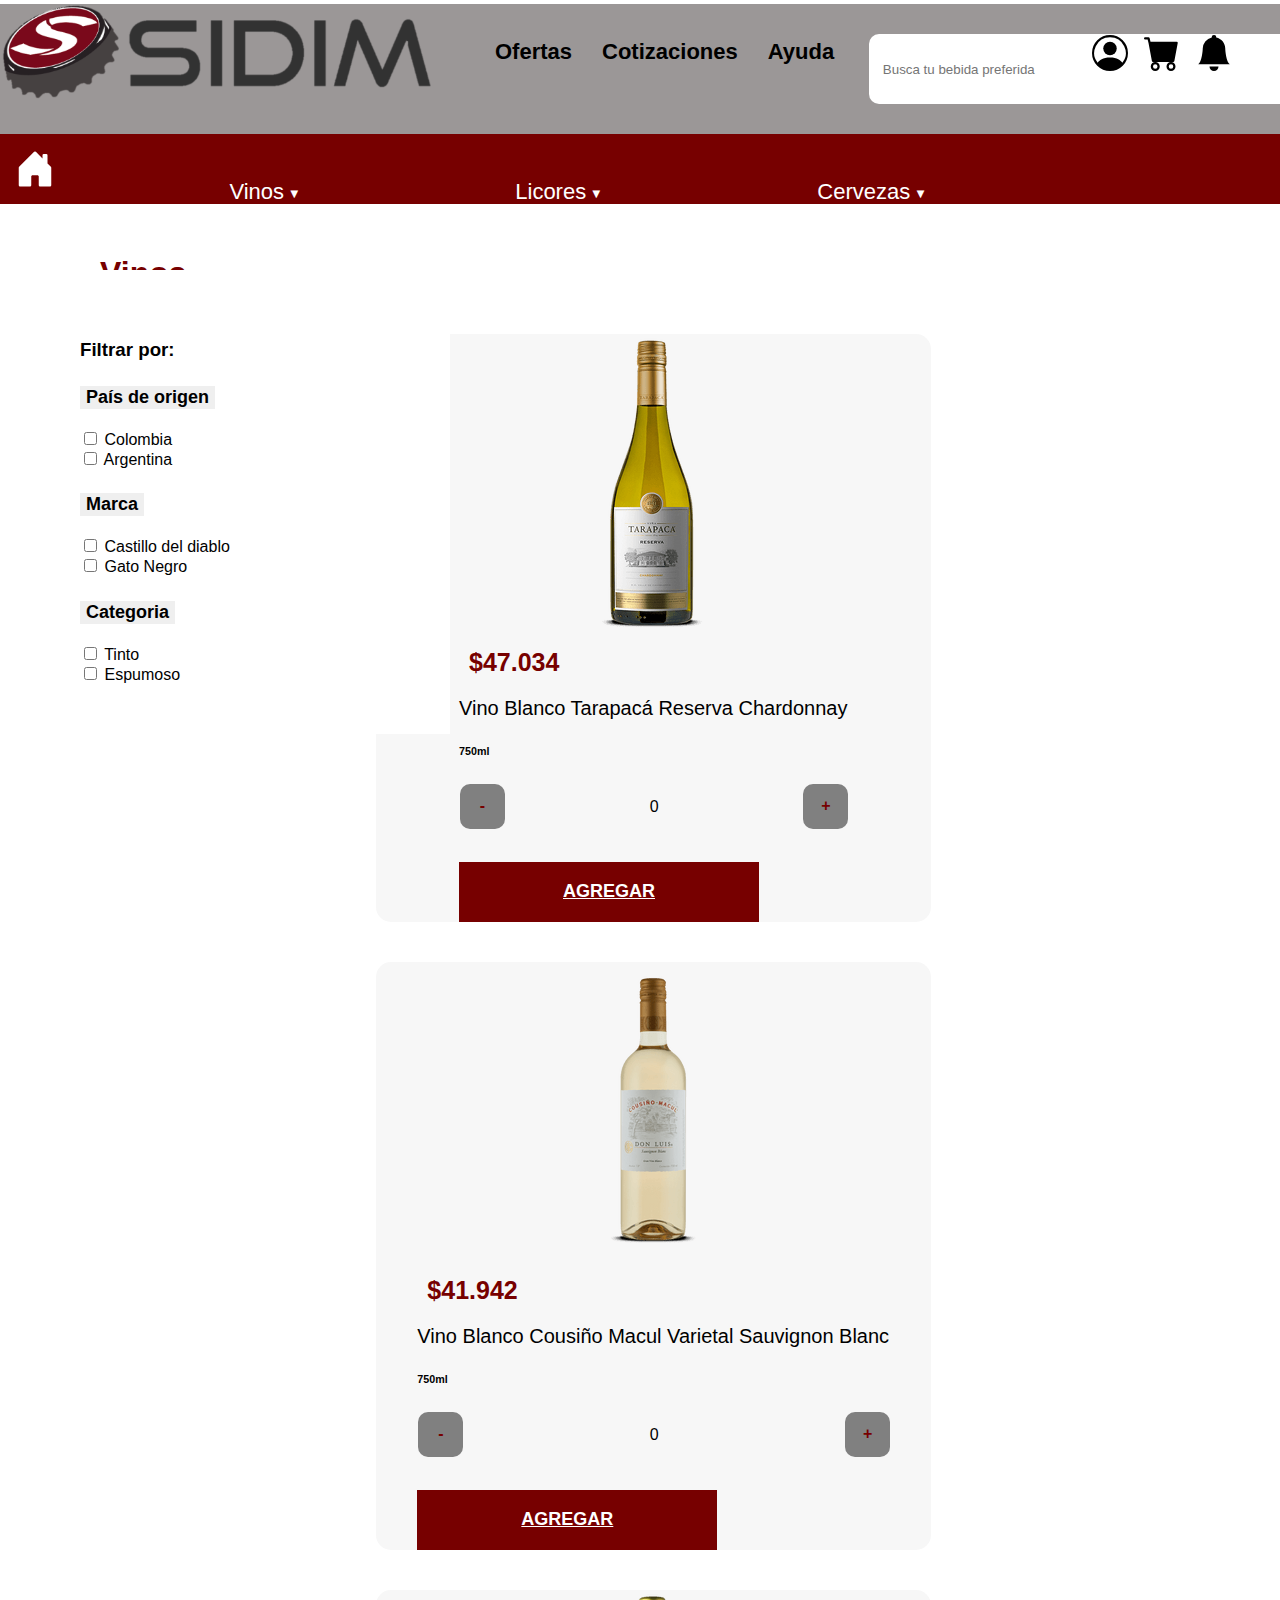
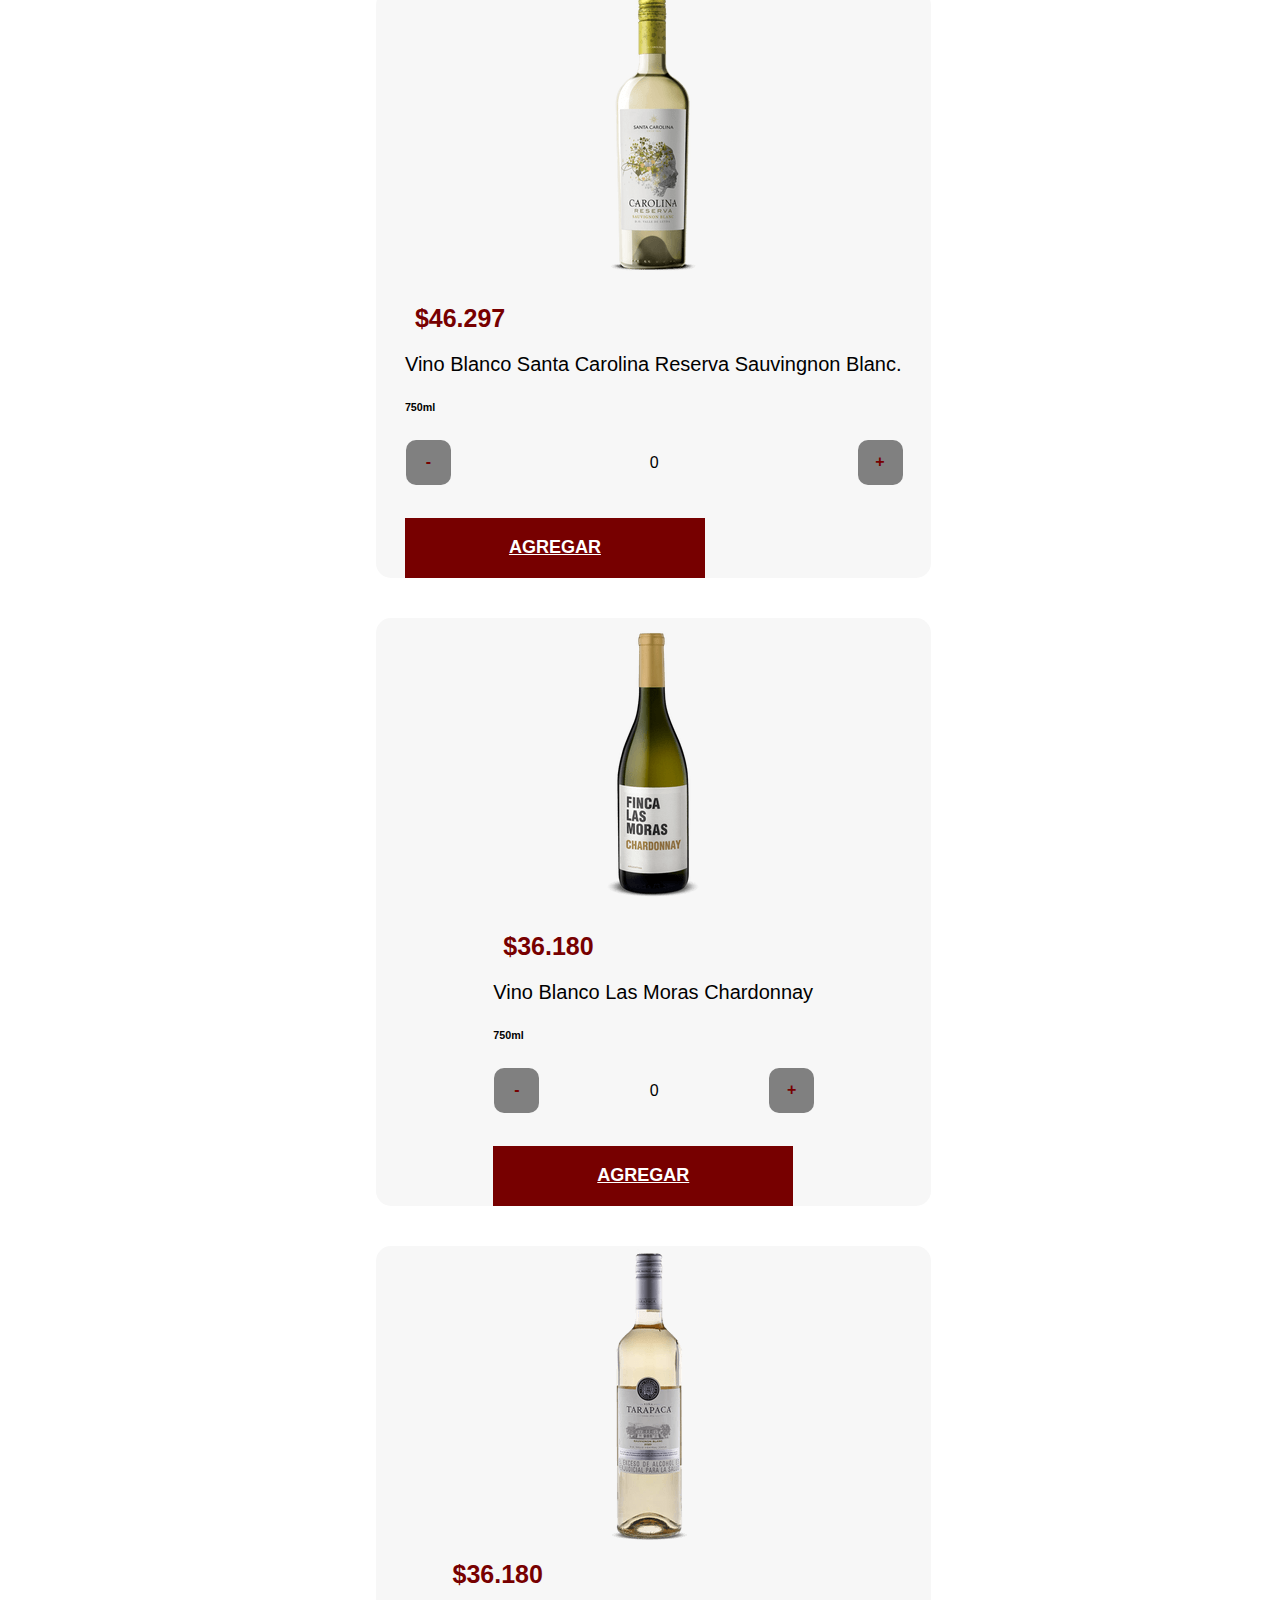
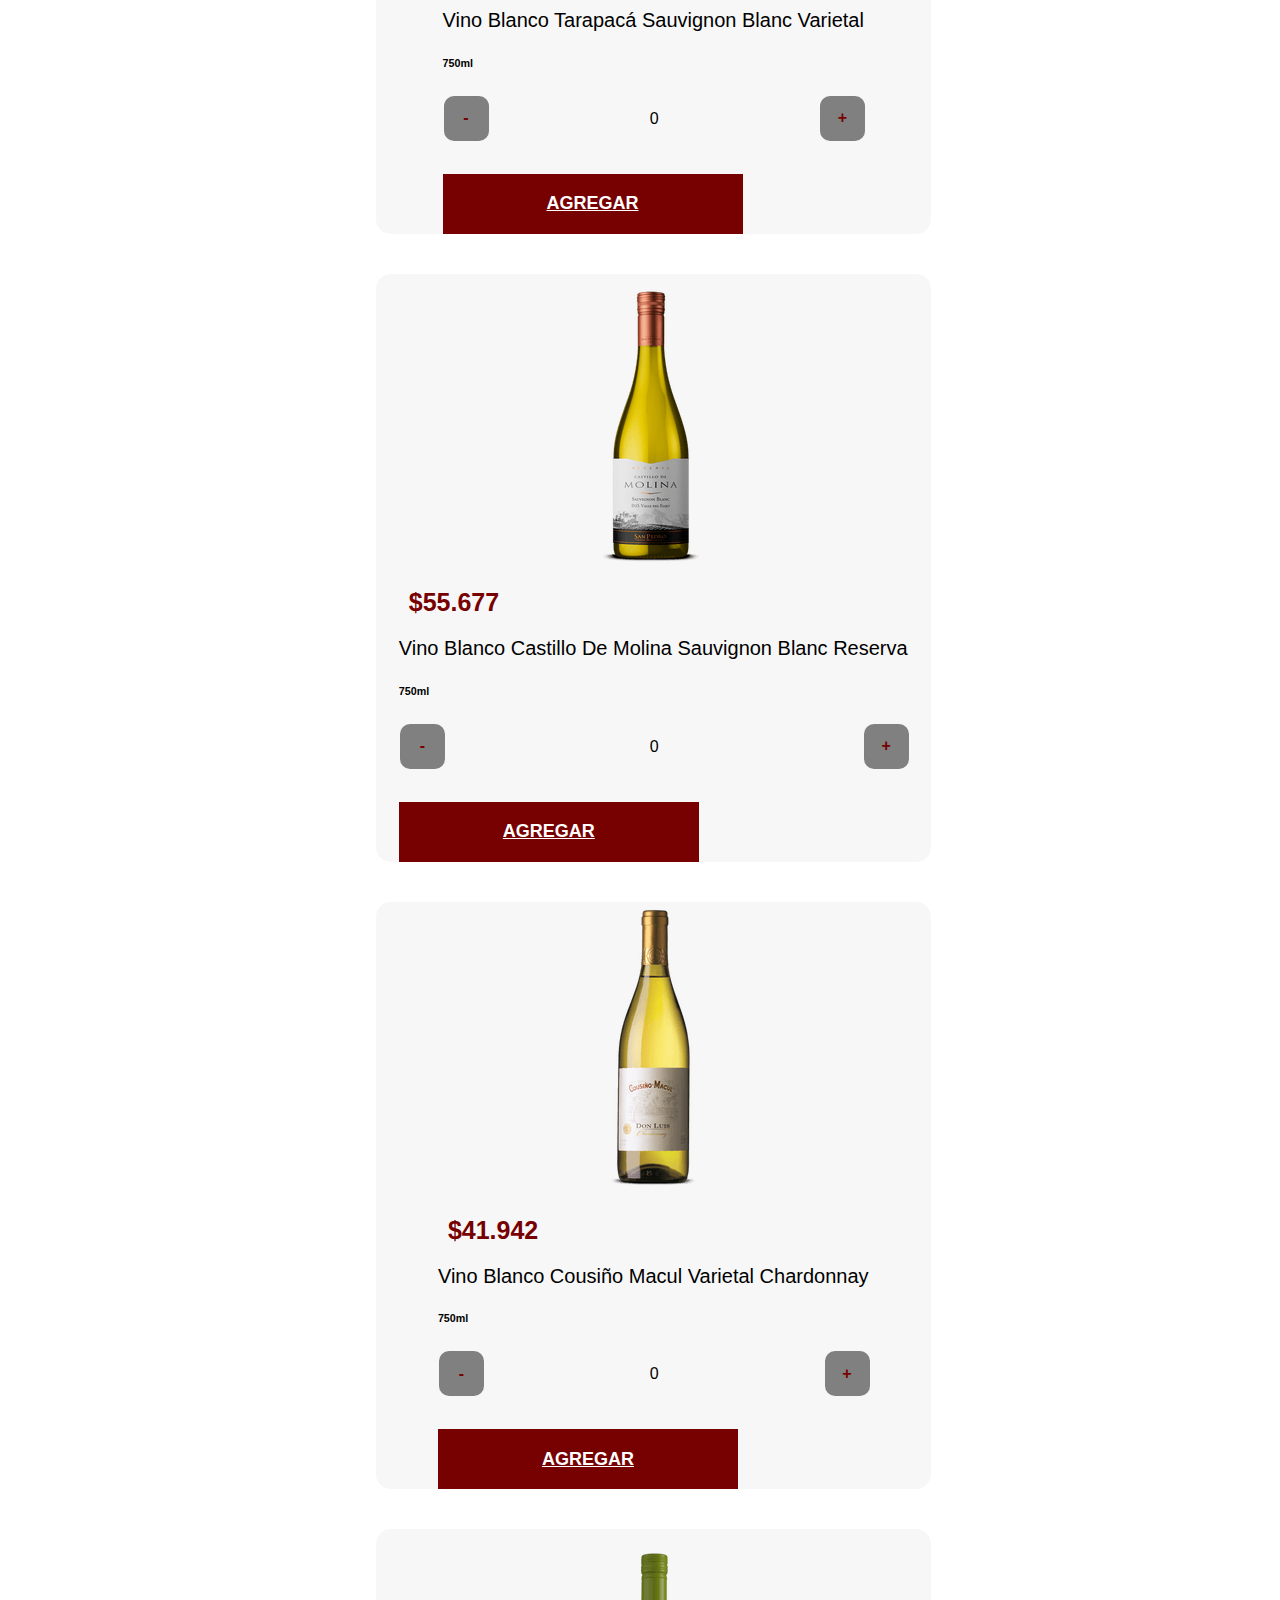
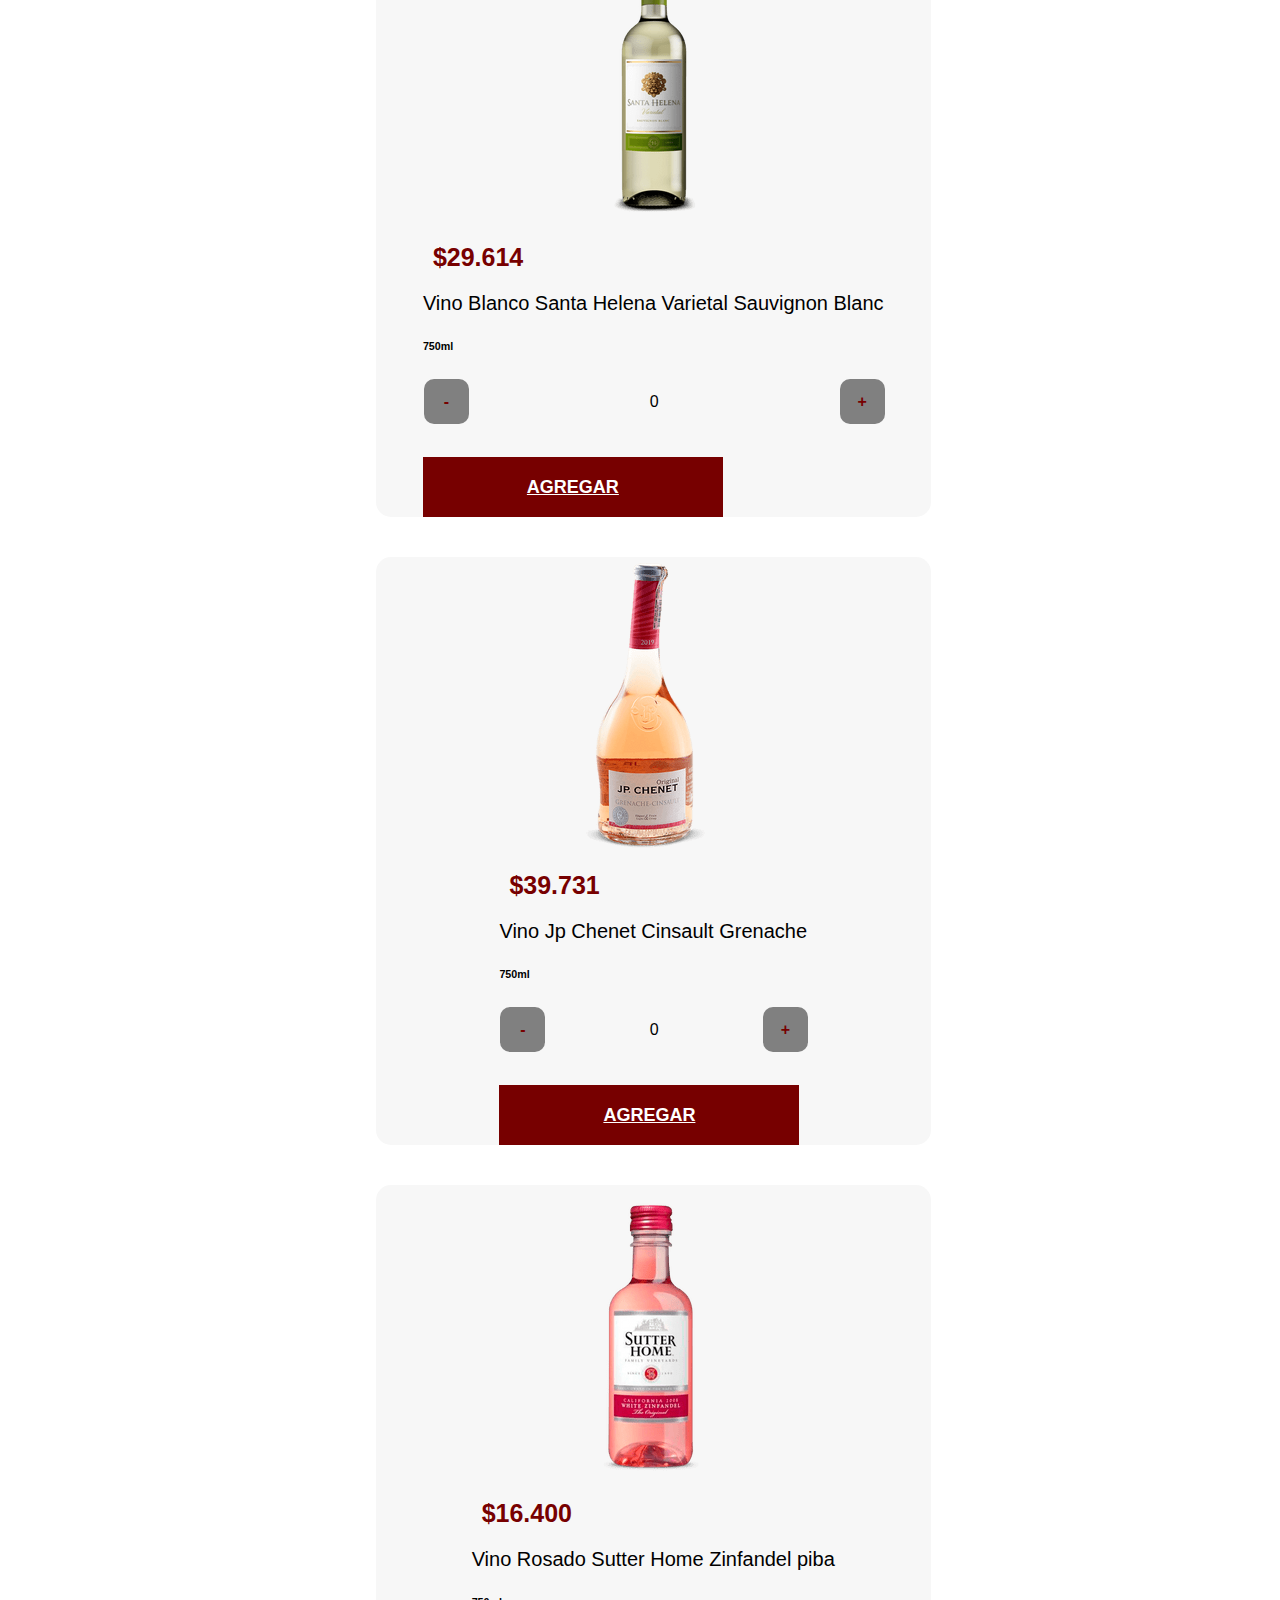
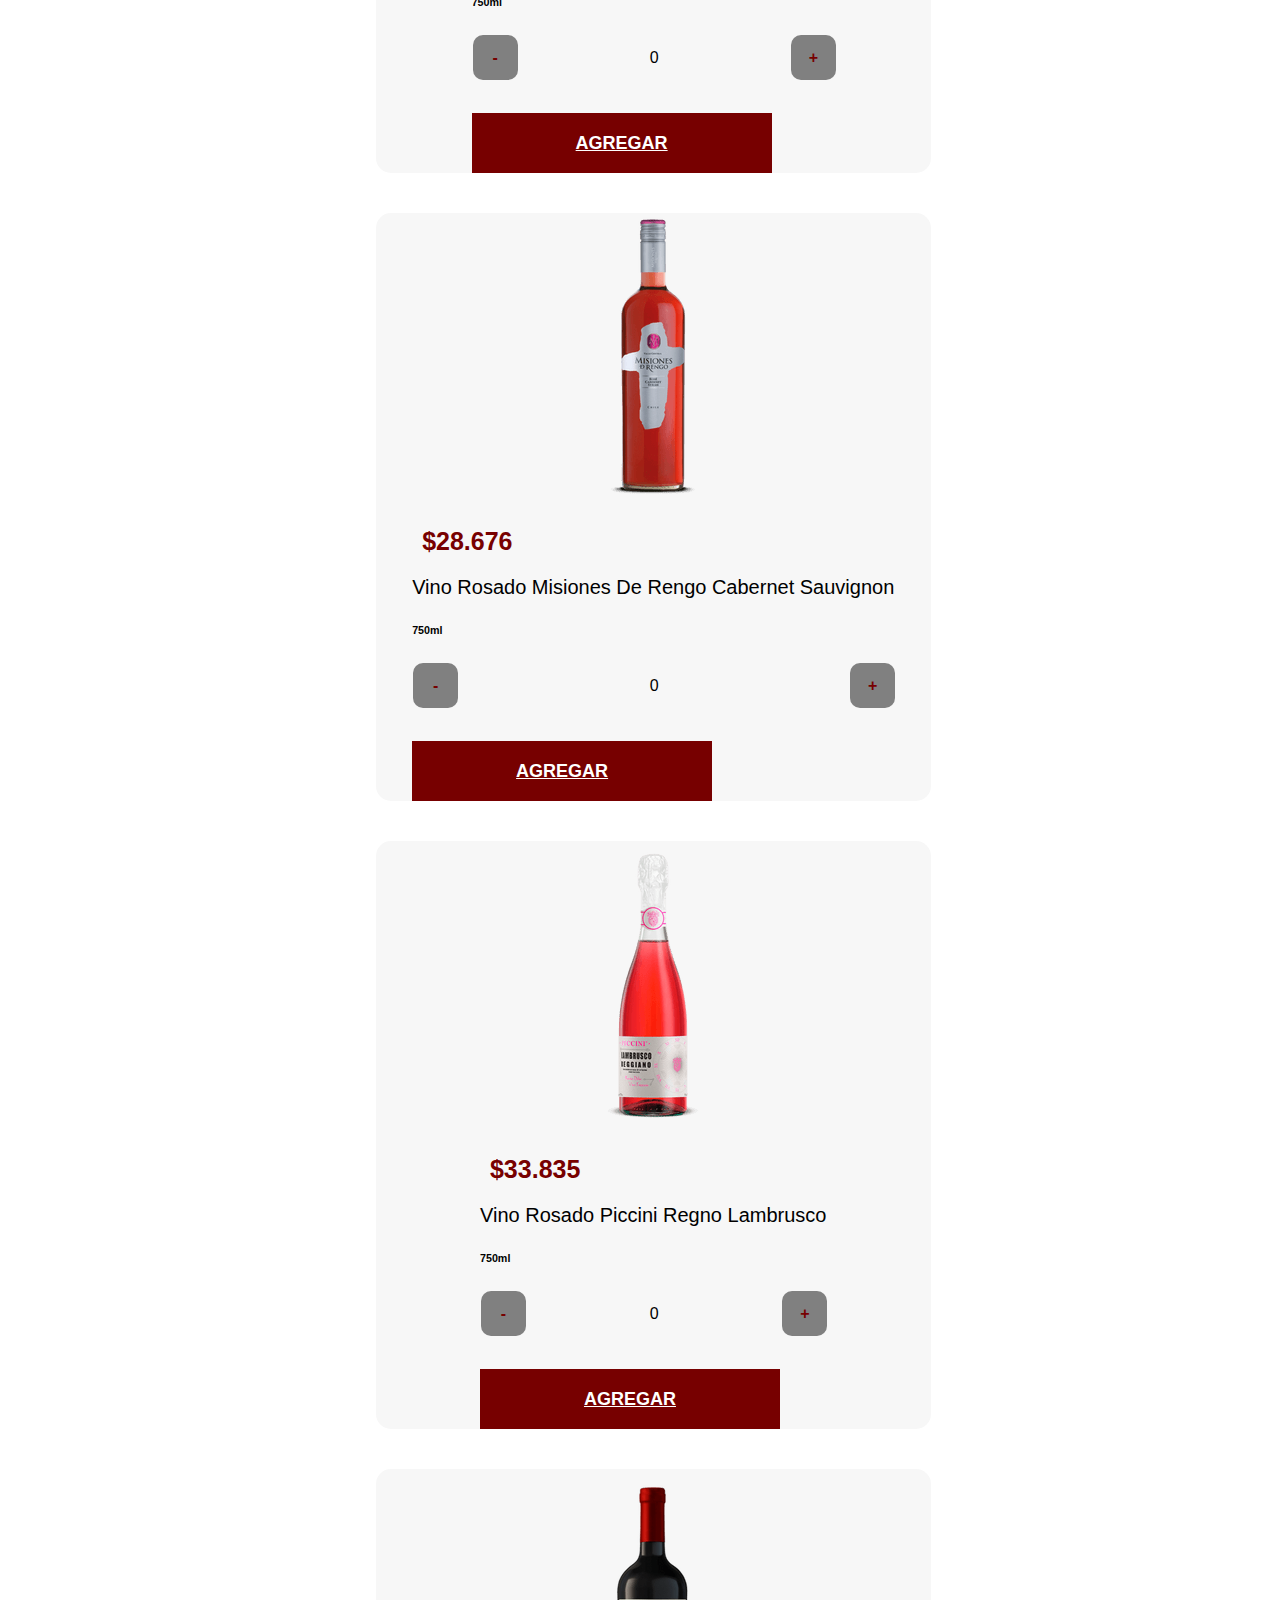
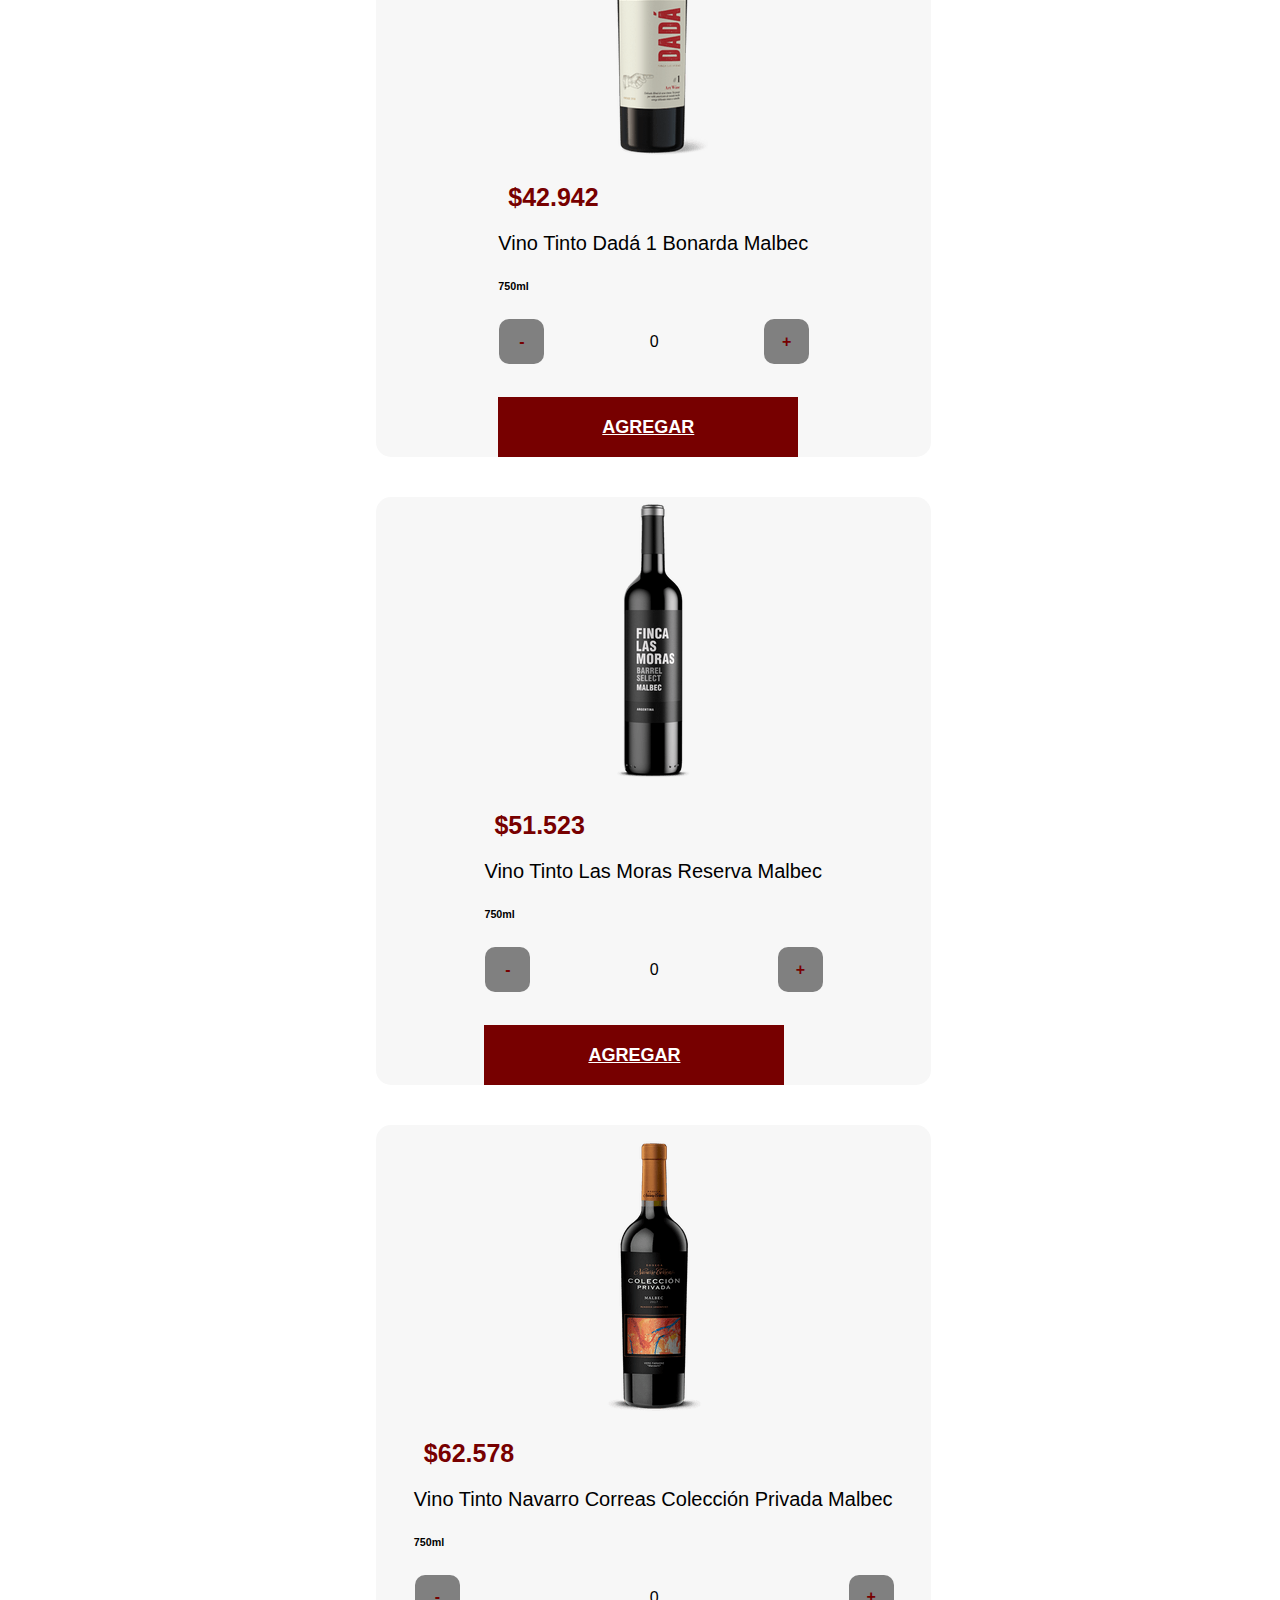
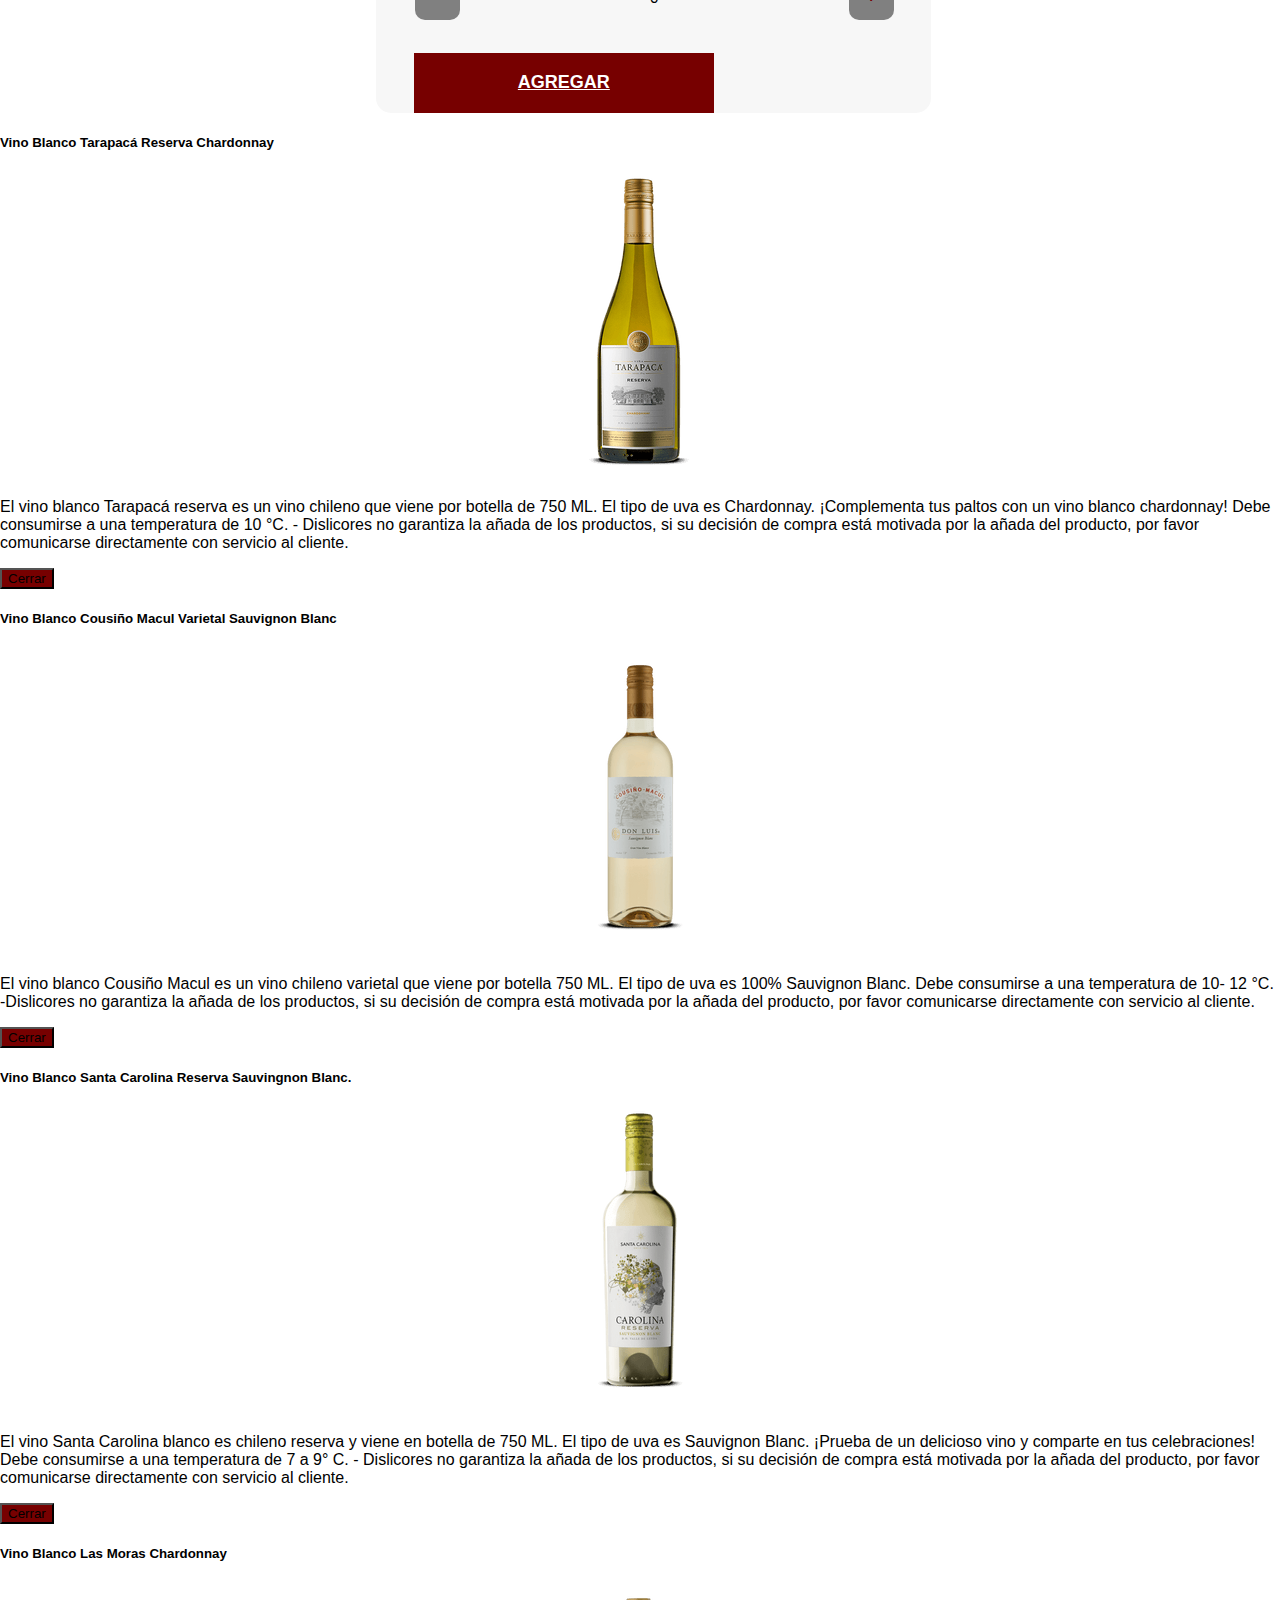
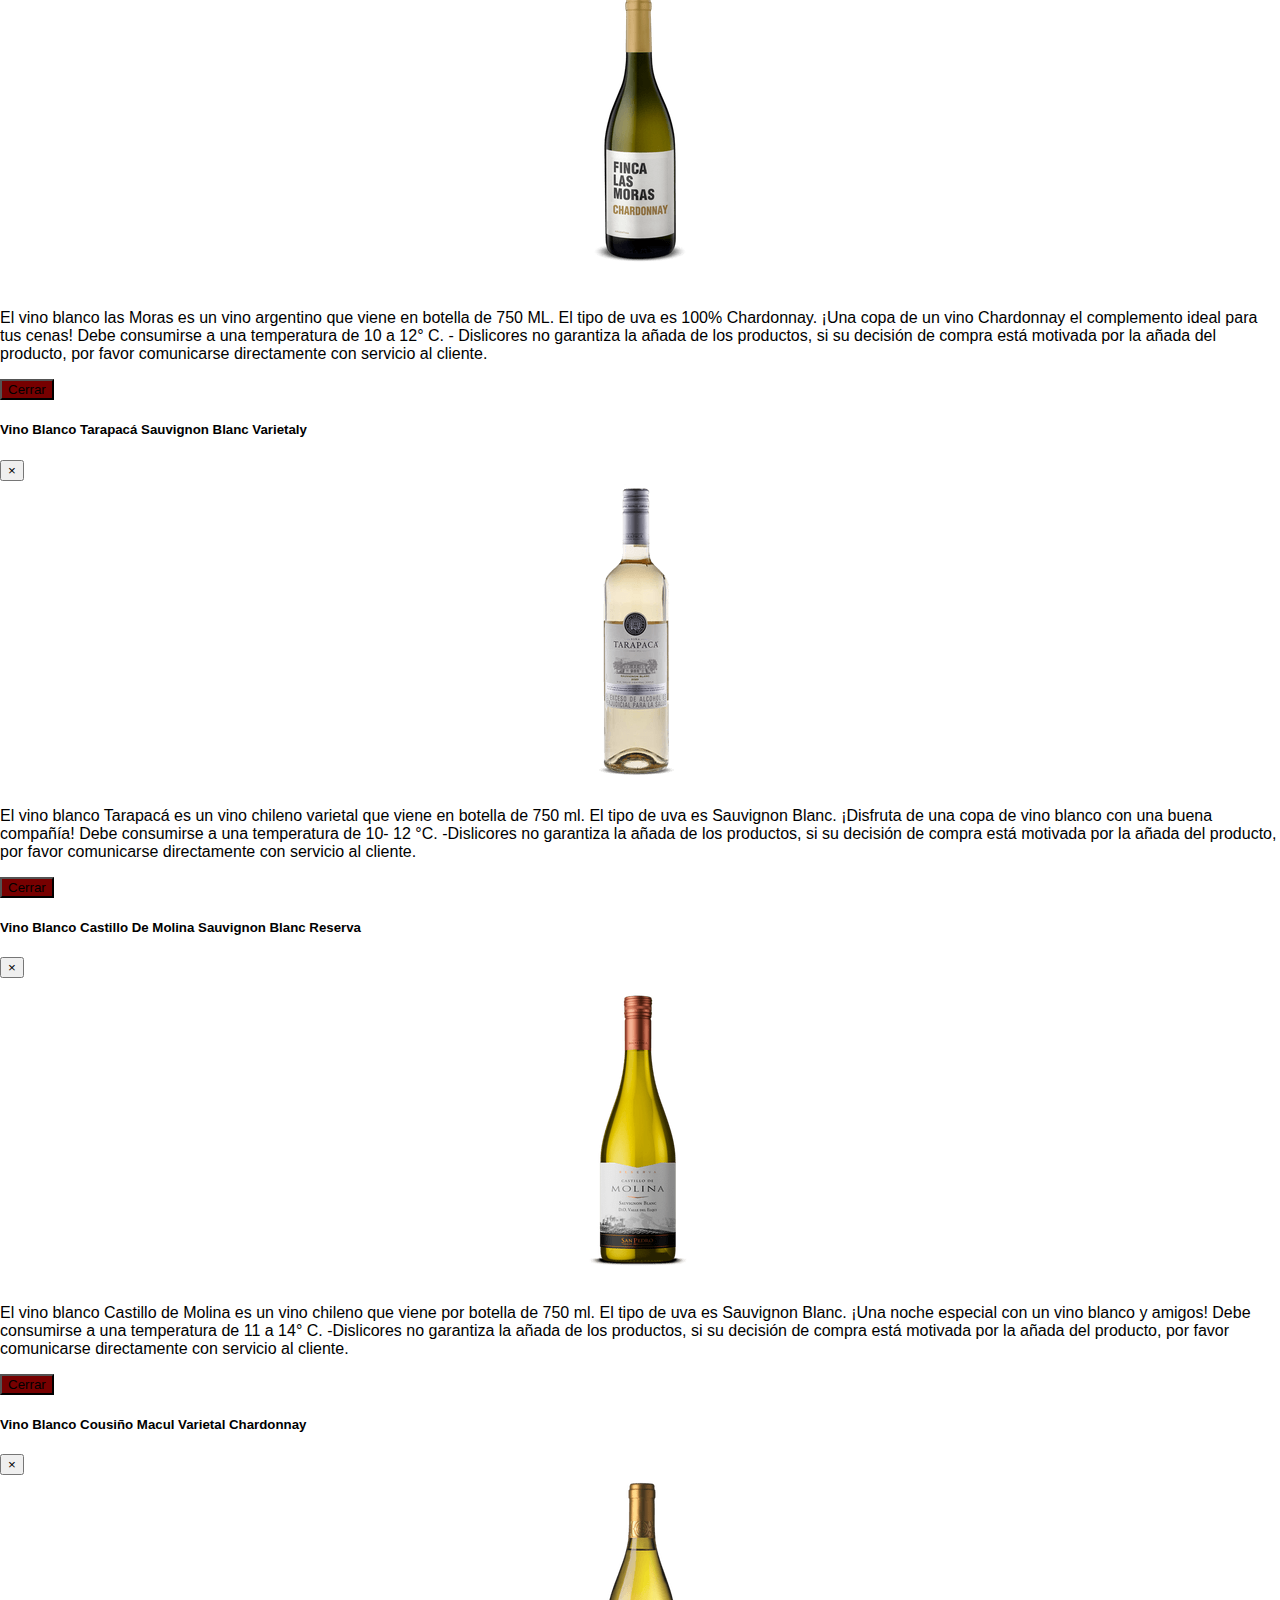
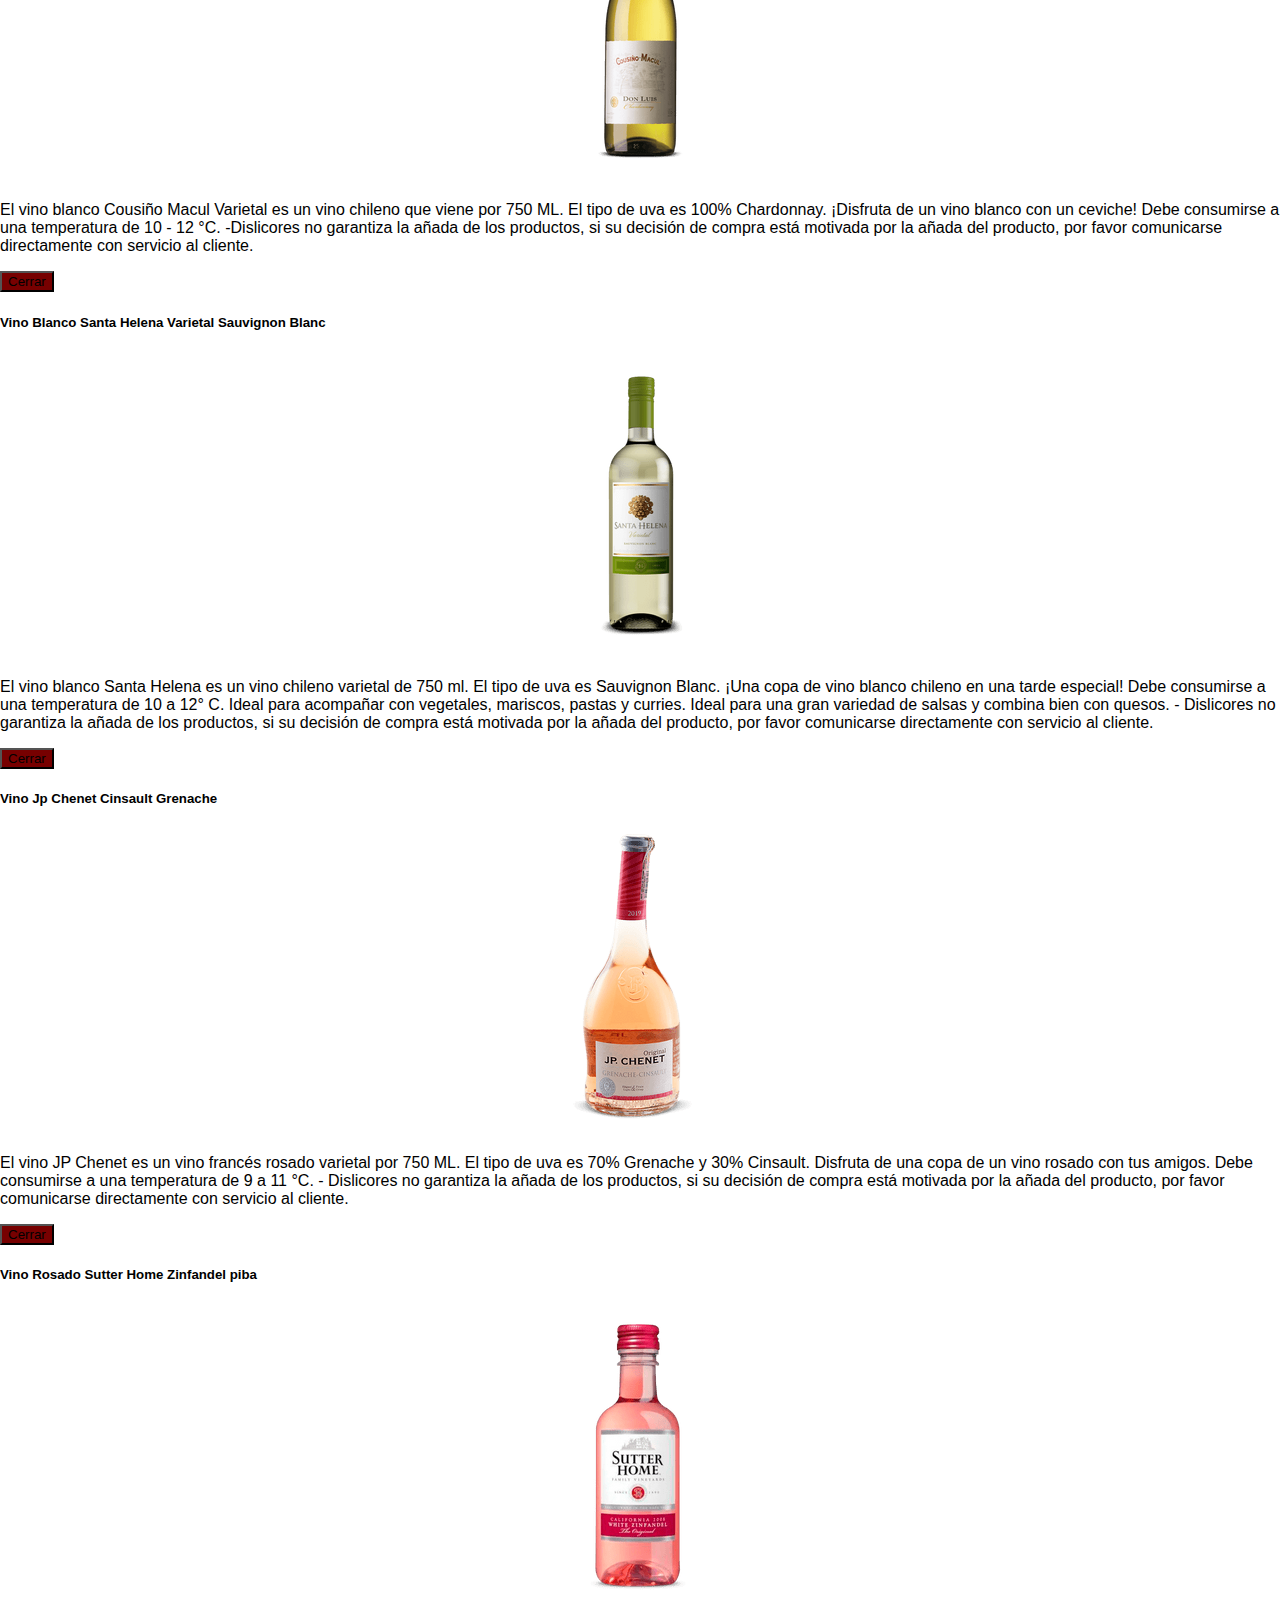
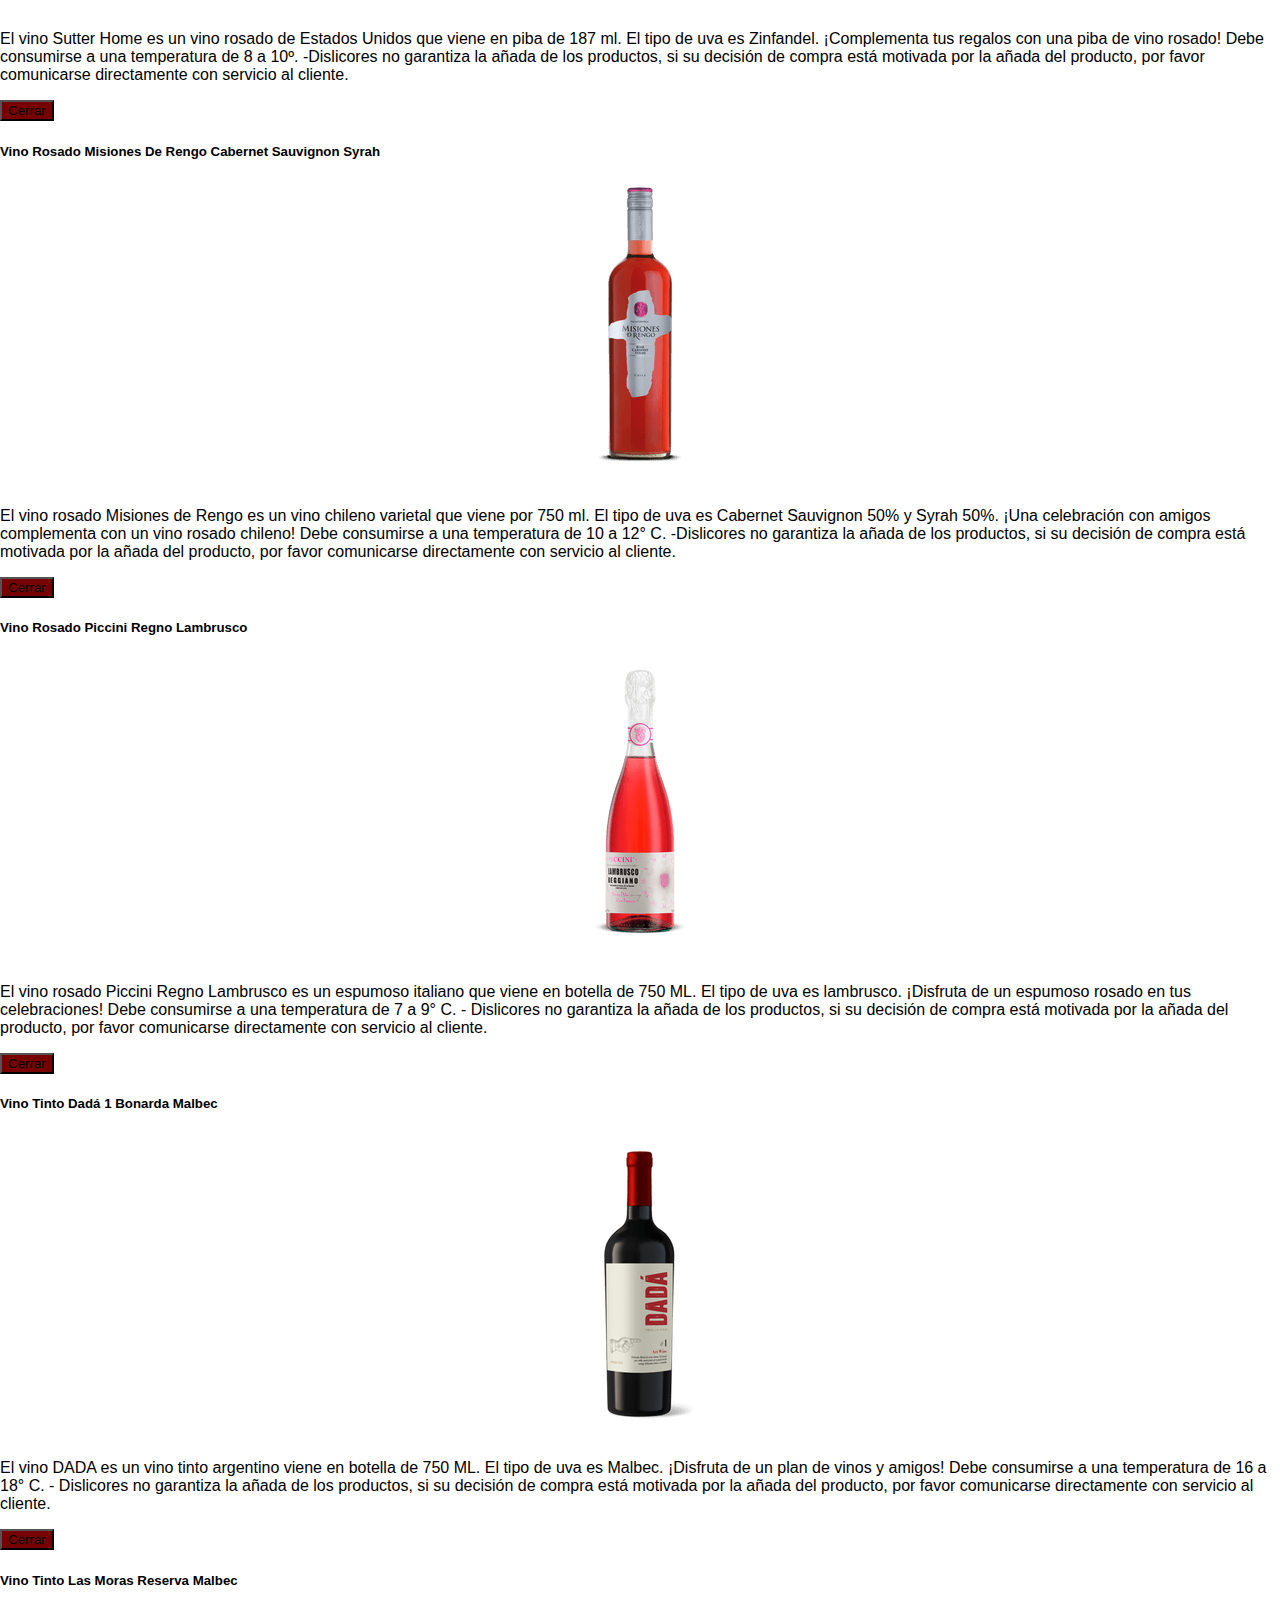
<file: proyectoSidim-main/proyectoSidim-main/Sidim/html/vinos.html>
<!DOCTYPE html>
<html>

<head>
    <meta charset="UTF-8">
    <meta name="viewport" content="width=device-width, initial-scale=1.0">
    <script src="https://cdnjs.cloudflare.com/ajax/libs/jquery/3.5.1/jquery.min.js"></script>
    <script src="https://cdnjs.cloudflare.com/ajax/libs/popper.js/1.14.3/umd/popper.min.js"></script>
    <script src="https://stackpath.bootstrapcdn.com/bootstrap/4.5.0/js/bootstrap.min.js"></script>

    <link href="https://cdn.jsdelivr.net/npm/bootstrap@5.3.0-alpha3/dist/css/bootstrap.min.css" rel="stylesheet"
        integrity="sha384-KK94CHFLLe+nY2dmCWGMq91rCGa5gtU4mk92HdvYe+M/SXH301p5ILy+dN9+nJOZ" crossorigin="anonymous">

    <link href="https://cdn.jsdelivr.net/npm/bootstrap@5.3.0-alpha3/dist/css/bootstrap.min.css" rel="stylesheet"
        integrity="sha384-KK94CHFLLe+nY2dmCWGMq91rCGa5gtU4mk92HdvYe+M/SXH301p5ILy+dN9+nJOZ" crossorigin="anonymous">
    
    <link rel="stylesheet" href="../css/stylevino.css">
    <title>SIDIM</title>
</head>

<body>
    <a href="index.html" class="Logo">
        <img src="../imagenes/Sidim.png" alt="Logo Sidim" class="logo-img" height="100">
    </a>
    <header>
        <nav class="menu">
            <ul>
                <li><a href="#">Ofertas</a></li>
                <li><a href="#">Cotizaciones</a></li>
                <li><a href="#">Ayuda</a></li>
                <li>
                    <input type="text" placeholder=" Busca tu bebida preferida">
                </li>
                <div class="icon-container">
                    <svg id="user-icon" xmls="http://www.w3.org/2000/svg" width="36" height="36" fill="currentColor"
                        class="bi bi-person-circle" viewBox="0 0 16 16">
                        <path d="M11 6a3 3 0 1 1-6 0 3 3 0 0 1 6 0z" />
                        <path fill-rule="evenodd"
                            d="M0 8a8 8 0 1 1 16 0A8 8 0 0 1 0 8zm8-7a7 7 0 0 0-5.468 11.37C3.242 11.226 4.805 10 8 10s4.757 1.225 5.468 2.37A7 7 0 0 0 8 1z" />
                    </svg>

                    <svg xmlns="http://www.w3.org/2000/svg" width="36" height="36" fill="currentColor"
                        class="bi bi-cart-fill" viewBox="0 0 16 16">
                        <path
                            d="M0 1.5A.5.5 0 0 1 .5 1H2a.5.5 0 0 1 .485.379L2.89 3H14.5a.5.5 0 0 1 .491.592l-1.5 8A.5.5 0 0 1 13 12H4a.5.5 0 0 1-.491-.408L2.01 3.607 1.61 2H.5a.5.5 0 0 1-.5-.5zM5 12a2 2 0 1 0 0 4 2 2 0 0 0 0-4zm7 0a2 2 0 1 0 0 4 2 2 0 0 0 0-4zm-7 1a1 1 0 1 1 0 2 1 1 0 0 1 0-2zm7 0a1 1 0 1 1 0 2 1 1 0 0 1 0-2z" />
                    </svg>

                    <svg xmlns="http://www.w3.org/2000/svg" width="36" height="36" fill="currentColor"
                        class="bi bi-bell-fill" viewBox="0 0 16 16">
                        <path
                            d="M8 16a2 2 0 0 0 2-2H6a2 2 0 0 0 2 2zm.995-14.901a1 1 0 1 0-1.99 0A5.002 5.002 0 0 0 3 6c0 1.098-.5 6-2 7h14c-1.5-1-2-5.902-2-7 0-2.42-1.72-4.44-4.005-4.901z" />
                    </svg>
                </div>
            </ul>
        </nav>
        <div class="menu-bar-wrapper">
            <div class="menu-bar">
                <ul class="submenu">
                    <li class="inicio-item">
                        <span class="text-light">
                            <a href="index.html">
                                <svg class="custom-icon" xmlns="http://www.w3.org/2000/svg" fill="currentColor"
                                    class="bi bi-house-door-fill" viewBox="0 0 16 16">
                                    <path
                                        d="M6.5 14.5v-3.505c0-.245.25-.495.5-.495h2c.25 0 .5.25.5.5v3.5a.5.5 0 0 0 .5.5h4a.5.5 0 0 0 .5-.5v-7a.5.5 0 0 0-.146-.354L13 5.793V2.5a.5.5 0 0 0-.5-.5h-1a.5.5 0 0 0-.5.5v1.293L8.354 1.146a.5.5 0 0 0-.708 0l-6 6A.5.5 0 0 0 1.5 7.5v7a.5.5 0 0 0 .5.5h4a.5.5 0 0 0 .5-.5Z" />
                                </svg>
                            </a>
                        </span>

                    </li>
                    <li class="menu-item">

                        <a href="vinos.html">Vinos</a>
                        <ul class="subsumenu">
                            <li><a href="../html/vinotinto.html">Vino tinto</a></li>
                            <li><a href="../html/vinosblancos.html">Vino blanco</a></li>
                            <li><a href="../html/vinosrosados.html">Vino rosado</a></li>
                        </ul>
                    </li>
                    <li><a href="licores.html">Licores</a>
                        <ul class="subsumenu">
                            <li><a href="#">Ron</a></li>
                            <li><a href="#">Whiskey</a></li>
                            <li><a href="#">Aguardiente</a></li>
                        </ul>
                    </li>
                    <!-- <li><a href="#">Tequilas </a>
                        <ul class="subsumenu">
                            <li><a href="#">Añejo</a></li>
                            <li><a href="#">Blanco</a></li>
                            <li><a href="#">Cristalino</a></li>
                        </ul>
                    </li> -->
                    <li><a href="#">Cervezas</a>
                        <ul class="subsumenu">
                            <li><a href="#">Cerveza rubia</a></li>
                            <li><a href="#">Cerveza negra</a></li>
                            <li><a href="#">Cerveza artesanal</a></li>
                        </ul>
                    </li>
                    <li><a href="#">Bebidas </a>
                        <ul class="subsumenu">
                            <li><a href="#">Jugos naturales</a></li>
                            <li><a href="#">Refrescos</a></li>
                            <li><a href="#">Agua</a></li>
                        </ul>
                    </li>
                    <li><a href="#">Gaseosas </a>
                        <ul class="subsumenu">
                            <li><a href="#">Coca-Cola</a></li>
                            <li><a href="#">Pepsi</a></li>
                            <li><a href="#">Fanta</a></li>
                        </ul>
                    </li>
                </ul>
            </div>
            <div class="barra-horizontal"></div>
        </div>
    </header>
   



 



    </div>
    <h1>Vinos</h1>
    <div class="container1">
        <div class="row1 ">
            <div class="col-md-12">
                <h3>Filtrar por:</h3>
            </div>
            <div class="col-md-3">
                <div class="accordion accordion-flush" id="accordionFlushExample">
                    <div class="accordion-item">
                        <h2 class="accordion-header">
                            <button class="accordion-button collapsed " type="button" data-bs-toggle="collapse"
                                data-bs-target="#flush-collapseOne" aria-expanded="false"
                                aria-controls="flush-collapseOne" style="box-shadow: none;;">
                                País de origen
                            </button>
                        </h2>
                        <div id="flush-collapseOne" class="accordion-collapse collapse"
                            data-bs-parent="#accordionFlushExample">
                            <div class="form-check">
                                <input class="form-check-input" type="checkbox" value="" id="flexCheckDefault">
                                <label class="form-check-label" for="flexCheckDefault">
                                    Colombia
                                </label>
                            </div>
                            <div class="form-check">
                                <input class="form-check-input" type="checkbox" value="" id="flexCheckChecked">
                                <label class="form-check-label" for="flexCheckChecked">
                                    Argentina
                                </label>
                            </div>
                        </div>
                    </div>
                    <div class="accordion-item">
                        <h2 class="accordion-header">
                            <button class="accordion-button collapsed" type="button" data-bs-toggle="collapse"
                                data-bs-target="#flush-collapseTwo" aria-expanded="false"
                                aria-controls="flush-collapseTwo" style="box-shadow: none;">
                                Marca
                            </button>
                        </h2>
                        <div id="flush-collapseTwo" class="accordion-collapse collapse"
                            data-bs-parent="#accordionFlushExample">
                            <div class="form-check">
                                <input class="form-check-input" type="checkbox" value="" id="flexCheckDefault">
                                <label class="form-check-label" for="flexCheckDefault">
                                    Castillo del diablo
                                </label>
                            </div>
                            <div class="form-check">
                                <input class="form-check-input" type="checkbox" value="" id="flexCheckChecked">
                                <label class="form-check-label" for="flexCheckChecked">
                                    Gato Negro
                                </label>
                            </div>
                        </div>
                    </div>



                    <div class="accordion-item">
                        <h2 class="accordion-header">
                            <button class="accordion-button collapsed" type="button" data-bs-toggle="collapse"
                                data-bs-target="#flush-collapseThree" aria-expanded="false"
                                aria-controls="flush-collapseThree" style="box-shadow: none;">
                                Categoria
                            </button>
                        </h2>
                        <div id="flush-collapseThree" class="accordion-collapse collapse"
                            data-bs-parent="#accordionFlushExample">
                            <div class="form-check">
                                <input class="form-check-input" type="checkbox" value="" id="flexCheckDefault">
                                <label class="form-check-label" for="flexCheckDefault">
                                    Tinto
                                </label>
                            </div>
                            <div class="form-check">
                                <input class="form-check-input" type="checkbox" value="" id="flexCheckChecked">
                                <label class="form-check-label" for="flexCheckChecked">
                                    Espumoso
                                </label>
                            </div>
                        </div>
                    </div>
                </div>
            </div>
        </div>
    </div>

    <div class="container">
        <div class="row ">

            <div class="col-md-3 ">
                <div class="card">
                    <a data-toggle="modal" data-target="#modal1">
                        <img src="../imagenes/vinos/280579-300-300.png" class="card-img-top" alt="...">
                    </a>
                    <div class="card-body">
                        <h5 class="card-title">$47.034</h5>
                        <p class="card-text">Vino Blanco Tarapacá Reserva Chardonnay</p>
                        <h6 class="card-size">750ml</h6>
                        <div class="card-footer">
                            <button class="btn btn-danger btn-minus">-</button>
                            <span class="quantity">0</span>
                            <button class="btn btn-success btn-plus">+</button>
                        </div>
                        <a href="#" class="btn btn-primary">AGREGAR</a>
                    </div>
                </div>

            </div>



            <div class="col-md-3 ">
                <div class="card">
                    <a data-toggle="modal" data-target="#modal2">
                        <img src="../imagenes/vinos/285225-300-300.png" class="card-img-top" alt="...">
                    </a>
                    <div class="card-body">
                        <h5 class="card-title ">$41.942</h5>
                        <p class="card-text">Vino Blanco Cousiño Macul Varietal Sauvignon Blanc</p>
                        <h6 class="card-size">750ml</h6>
                        <div class="card-footer">
                            <button class="btn btn-danger btn-minus">-</button>
                            <span class="quantity">0</span>
                            <button class="btn btn-success btn-plus">+</button>
                        </div>
                        <a href="#" class="btn btn-primary">AGREGAR</a>
                    </div>
                </div>
            </div>
            <div class="col-md-3 ">
                <div class="card">
                    <a data-toggle="modal" data-target="#modal3">
                        <img src="../imagenes/vinos/290588-300-300.png" class="card-img-top" alt="...">
                    </a>
                    <div class="card-body">
                        <h5 class="card-title">$46.297</h5>
                        <p class="card-text">Vino Blanco Santa Carolina Reserva Sauvingnon Blanc.</p>
                        <h6 class="card-size">750ml</h6>
                        <div class="card-footer">
                            <button class="btn btn-danger btn-minus">-</button>
                            <span class="quantity">0</span>
                            <button class="btn btn-success btn-plus">+</button>
                        </div>
                        <a href="#" class="btn btn-primary">AGREGAR</a>
                    </div>
                </div>
            </div>
            <div class="col-md-3 ">
                <div class="card">
                    <a data-toggle="modal" data-target="#modal4">
                        <img src="../imagenes/vinos/292906-300-300.png" class="card-img-top" alt="...">
                    </a>
                    <div class="card-body">
                        <h5 class="card-title">$36.180</h5>
                        <p class="card-text">Vino Blanco Las Moras Chardonnay</p>
                        <h6 class="card-size">750ml</h6>
                        <div class="card-footer">
                            <button class="btn btn-danger btn-minus">-</button>
                            <span class="quantity">0</span>
                            <button class="btn btn-success btn-plus">+</button>
                        </div>
                        <a href="#" class="btn btn-primary">AGREGAR</a>
                    </div>
                </div>
            </div>



            <div class="col-md-3 ">
                <div class="card ">
                    <a data-toggle="modal" data-target="#modal5">
                        <img src="../imagenes/vinos/282720-300-300.png" class="card-img-top" alt="...">
                    </a>
                    <div class="card-body">
                        <h5 class="card-title">$36.180</h5>
                        <p class="card-text">Vino Blanco Tarapacá Sauvignon Blanc Varietal</p>
                        <h6 class="card-size">750ml</h6>
                        <div class="card-footer">
                            <button class="btn btn-danger btn-minus">-</button>
                            <span class="quantity">0</span>
                            <button class="btn btn-success btn-plus">+</button>
                        </div>
                        <a href="#" class="btn btn-primary">AGREGAR</a>
                    </div>
                </div>
            </div>
            <div class="col-md-3 ">
                <div class="card">
                    <a data-toggle="modal" data-target="#modal6">
                        <img src="../imagenes/vinos/283675-300-300.png" class="card-img-top" alt="...">
                    </a>
                    <div class="card-body">
                        <h5 class="card-title ">$55.677</h5>
                        <p class="card-text">Vino Blanco Castillo De Molina Sauvignon Blanc Reserva</p>
                        <h6 class="card-size">750ml</h6>
                        <div class="card-footer">
                            <button class="btn btn-danger btn-minus">-</button>
                            <span class="quantity">0</span>
                            <button class="btn btn-success btn-plus">+</button>
                        </div>
                        <a href="#" class="btn btn-primary">AGREGAR</a>
                    </div>
                </div>
            </div>
            <div class="col-md-3 ">
                <div class="card">
                    <a data-toggle="modal" data-target="#modal7">
                        <img src="../imagenes/vinos/285220-300-300.png" class="card-img-top" alt="...">
                    </a>
                    <div class="card-body">
                        <h5 class="card-title">$41.942</h5>
                        <p class="card-text">Vino Blanco Cousiño Macul Varietal Chardonnay</p>
                        <h6 class="card-size">750ml</h6>
                        <div class="card-footer">
                            <button class="btn btn-danger btn-minus">-</button>
                            <span class="quantity">0</span>
                            <button class="btn btn-success btn-plus">+</button>
                        </div>
                        <a href="#" class="btn btn-primary">AGREGAR</a>
                    </div>
                </div>
            </div>
            <div class="col-md-3 ">
                <div class="card">
                    <a data-toggle="modal" data-target="#modal8">
                        <img src="../imagenes/vinos/311783-300-300.png" class="card-img-top" alt="...">
                    </a>
                    <div class="card-body">
                        <h5 class="card-title">$29.614</h5>
                        <p class="card-text">Vino Blanco Santa Helena Varietal Sauvignon Blanc</p>
                        <h6 class="card-size">750ml</h6>
                        <div class="card-footer">
                            <button class="btn btn-danger btn-minus">-</button>
                            <span class="quantity">0</span>
                            <button class="btn btn-success btn-plus">+</button>
                        </div>
                        <a href="#" class="btn btn-primary">AGREGAR</a>
                    </div>
                </div>
            </div>
            <div class="col-md-3">
                <div class="card">
                    <a data-toggle="modal" data-target="#modal9">
                        <img src="../imagenes/vinorosado/171788-300-300.png" class="card-img-top" alt="...">
                    </a>
                    <div class="card-body">
                        <h5 class="card-title ">$39.731</h5>
                        <p class="card-text">Vino Jp Chenet Cinsault Grenache</p>
                        <h6 class="card-size">750ml</h6>
                        <div class="card-footer">
                            <button class="btn btn-danger btn-minus">-</button>
                            <span class="quantity">0</span>
                            <button class="btn btn-success btn-plus">+</button>
                        </div>
                        <a href="#" class="btn btn-primary">AGREGAR</a>
                    </div>
                </div>
            </div>
            <div class="col-md-3">
                <div class="card">
                    <a data-toggle="modal" data-target="#modal10">
                        <img src="../imagenes/vinorosado/311709-300-300.png" class="card-img-top" alt="...">
                    </a>
                    <div class="card-body">
                        <h5 class="card-title ">$16.400</h5>
                        <p class="card-text">Vino Rosado Sutter Home Zinfandel piba</p>
                        <h6 class="card-size">750ml</h6>
                        <div class="card-footer">
                            <button class="btn btn-danger btn-minus">-</button>
                            <span class="quantity">0</span>
                            <button class="btn btn-success btn-plus">+</button>
                        </div>
                        <a href="#" class="btn btn-primary">AGREGAR</a>
                    </div>
                </div>
            </div>
            <div class="col-md-3">
                <div class="card">
                    <a data-toggle="modal" data-target="#modal11">
                        <img src="../imagenes/vinorosado/326262-300-300.png" class="card-img-top" alt="...">
                    </a>
                    <div class="card-body">
                        <h5 class="card-title ">$28.676</h5>
                        <p class="card-text">Vino Rosado Misiones De Rengo Cabernet Sauvignon </p>
                        <h6 class="card-size">750ml</h6>
                        <div class="card-footer">
                            <button class="btn btn-danger btn-minus">-</button>
                            <span class="quantity">0</span>
                            <button class="btn btn-success btn-plus">+</button>
                        </div>
                        <a href="#" class="btn btn-primary">AGREGAR</a>
                    </div>
                </div>
            </div>
            <div class="col-md-3">
                <div class="card">
                    <a data-toggle="modal" data-target="#modal12">
                        <img src="../imagenes/vinorosado/326311-300-300.png" class="card-img-top" alt="...">
                    </a>
                    <div class="card-body">
                        <h5 class="card-title ">$33.835</h5>
                        <p class="card-text">Vino Rosado Piccini Regno Lambrusco</p>
                        <h6 class="card-size">750ml</h6>
                        <div class="card-footer">
                            <button class="btn btn-danger btn-minus">-</button>
                            <span class="quantity">0</span>
                            <button class="btn btn-success btn-plus">+</button>
                        </div>
                        <a href="../imagenes/vinotinto/280524-300-300.png" class="btn btn-primary">AGREGAR</a>
                    </div>
                </div>
            </div>
            <div class="col-md-3">
                <div class="card">
                    <a data-toggle="modal" data-target="#modal13">
                        <img src="../imagenes/vinotinto/282722-300-300.png" class="card-img-top" alt="...">
                    </a>
                    <div class="card-body">
                        <h5 class="card-title ">$42.942</h5>
                        <p class="card-text">Vino Tinto Dadá 1 Bonarda Malbec</p>
                        <h6 class="card-size">750ml</h6>
                        <div class="card-footer">
                            <button class="btn btn-danger btn-minus">-</button>
                            <span class="quantity">0</span>
                            <button class="btn btn-success btn-plus">+</button>
                        </div>
                        <a href="#" class="btn btn-primary">AGREGAR</a>
                    </div>
                </div>
            </div>
            <div class="col-md-3">
                <div class="card">
                    <a data-toggle="modal" data-target="#modal14">
                        <img src="../imagenes/vinotinto/285225-300-300.png" class="card-img-top" alt="...">
                    </a>
                    <div class="card-body">
                        <h5 class="card-title ">$51.523</h5>
                        <p class="card-text">Vino Tinto Las Moras Reserva Malbec</p>
                        <h6 class="card-size">750ml</h6>
                        <div class="card-footer">
                            <button class="btn btn-danger btn-minus">-</button>
                            <span class="quantity">0</span>
                            <button class="btn btn-success btn-plus">+</button>
                        </div>
                        <a href="#" class="btn btn-primary">AGREGAR</a>
                    </div>
                </div>
            </div>
            <div class="col-md-3">
                <div class="card">
                    <a data-toggle="modal" data-target="#modal15">
                        <img src="../imagenes/vinotinto/292695-300-300.png" class="card-img-top" alt="...">
                    </a>
                    <div class="card-body">
                        <h5 class="card-title ">$62.578</h5>
                        <p class="card-text">Vino Tinto Navarro Correas Colección Privada Malbec</p>
                        <h6 class="card-size">750ml</h6>
                        <div class="card-footer">
                            <button class="btn btn-danger btn-minus">-</button>
                            <span class="quantity">0</span>
                            <button class="btn btn-success btn-plus">+</button>
                        </div>
                        <a href="#" class="btn btn-primary">AGREGAR</a>
                    </div>
                </div>
            </div>
            <!-- <div class="col-md-3">
                <div class="card">
                    <a data-toggle="modal" data-target="#modal16">
                        <img src="../imagenes/vinotinto/280524-300-300.png" class="card-img-top" alt="...">
                    </a>
                    <div class="card-body">
                        <h5 class="card-title ">$47.838</h5>
                        <p class="card-text">Vino Tinto Tarapacá Reserva Carmenére</p>
                        <h6 class="card-size">750ml</h6>
                        <div class="card-footer">
                            <button class="btn btn-danger btn-minus">-</button>
                            <span class="quantity">0</span>
                            <button class="btn btn-success btn-plus">+</button>
                        </div>
                        <a href="#" class="btn btn-primary">AGREGAR</a>
                    </div>
                </div>
            </div> -->
        </div>
    </div>


    <!-- Ventana modal -->
    <div class="modal fade" id="modal1" tabindex="-1" role="dialog" aria-labelledby="modal1Label" aria-hidden="true">
        <div class="modal-dialog" role="document">
            <div class="modal-content1">
                <div class="modal-header">
                    <h5 class="modal-title" id="modal1Label"> Vino Blanco Tarapacá Reserva
                        Chardonnay</h5>

                </div>
                <div class="modal-body">
                    <img src="../imagenes/vinos/280579-300-300.png" class="img-fluid" alt="...">
                    <p>El vino blanco Tarapacá reserva es un vino chileno que viene por botella de 750 ML.
                        El tipo de uva es Chardonnay. ¡Complementa tus paltos con un vino blanco chardonnay!
                        Debe consumirse a una temperatura de 10 °C. -
                        Dislicores no garantiza la añada de los productos, si su decisión de compra está motivada por
                        la añada del producto, por favor comunicarse directamente con servicio al cliente.</p>
                </div>

                <div class="modal-footer">

                    <button type="button" class="btn btn-secondary" data-dismiss="modal">Cerrar</button>
                </div>

            </div>
        </div>
    </div>

    <div class="modal fade" id="modal2" tabindex="-1" role="dialog" aria-labelledby="modal1Label" aria-hidden="true">
        <div class="modal-dialog" role="document">
            <div class="modal-content1">
                <div class="modal-header">
                    <h5 class="modal-title" id="modal1Label">Vino Blanco Cousiño Macul Varietal Sauvignon Blanc
                    </h5>

                </div>
                <div class="modal-body">
                    <img src="../imagenes/vinos/285225-300-300.png" class="img-fluid" alt="...">
                    <p>El vino blanco Cousiño Macul es un vino chileno varietal que viene por botella 750 ML.
                        El tipo de uva es 100% Sauvignon Blanc. Debe consumirse a una temperatura de 10- 12 °C.
                        -Dislicores no garantiza la añada de los productos, si su decisión de compra está motivada por
                        la añada del producto,
                        por favor comunicarse directamente con servicio al cliente.</p>
                </div>
                <div class="modal-footer">
                    <button type="button" class="btn btn-secondary" data-dismiss="modal">Cerrar</button>
                </div>
            </div>
        </div>
    </div>


    <div class="modal fade" id="modal3" tabindex="-1" role="dialog" aria-labelledby="modal1Label" aria-hidden="true">
        <div class="modal-dialog" role="document">
            <div class="modal-content1">
                <div class="modal-header">
                    <h5 class="modal-title" id="modal1Label">Vino Blanco Santa Carolina Reserva Sauvingnon Blanc.
                    </h5>

                </div>
                <div class="modal-body">
                    <img src="../imagenes/vinos/290588-300-300.png" class="img-fluid" alt="...">
                    <p>El vino Santa Carolina blanco es chileno reserva y viene en botella de 750 ML.
                        El tipo de uva es Sauvignon Blanc. ¡Prueba de un delicioso vino y comparte en tus celebraciones!
                        Debe consumirse a una temperatura de 7 a 9° C. - Dislicores no garantiza la añada de los
                        productos,
                        si su decisión de compra está motivada por la añada del producto,
                        por favor comunicarse directamente con servicio al cliente.</p>
                </div>
                <div class="modal-footer">
                    <button type="button" class="btn btn-secondary" data-dismiss="modal">Cerrar</button>
                </div>
            </div>
        </div>
    </div>


    <div class="modal fade" id="modal4" tabindex="-1" role="dialog" aria-labelledby="modal1Label" aria-hidden="true">
        <div class="modal-dialog" role="document">
            <div class="modal-content1">
                <div class="modal-header">
                    <h5 class="modal-title" id="modal1Label">Vino Blanco Las Moras Chardonnay
                    </h5>

                </div>
                <div class="modal-body">
                    <img src="../imagenes/vinos/292906-300-300.png" class="img-fluid" alt="...">
                    <p>El vino blanco las Moras es un vino argentino que viene en botella de 750 ML. El tipo de uva es
                        100% Chardonnay.
                        ¡Una copa de un vino Chardonnay el complemento ideal para tus cenas! Debe consumirse a una
                        temperatura de 10 a 12° C.
                        - Dislicores no garantiza la añada de los productos, si su decisión de compra está motivada por
                        la añada del producto,
                        por favor comunicarse directamente con servicio al cliente.</p>
                </div>
                <div class="modal-footer">
                    <button type="button" class="btn btn-secondary" data-dismiss="modal">Cerrar</button>
                </div>
            </div>
        </div>
    </div>



    <div class="modal fade" id="modal5" tabindex="-1" role="dialog" aria-labelledby="modal1Label" aria-hidden="true">
        <div class="modal-dialog" role="document">
            <div class="modal-content1">
                <div class="modal-header">
                    <h5 class="modal-title" id="modal1Label">Vino Blanco Tarapacá Sauvignon Blanc Varietaly</h5>
                    <button type="button" class="close" data-dismiss="modal" aria-label="Close">
                        <span aria-hidden="true">&times;</span>
                    </button>
                </div>
                <div class="modal-body">
                    <img src="../imagenes/vinos/282720-300-300.png" class="img-fluid" alt="...">
                    <p>El vino blanco Tarapacá es un vino chileno varietal que viene en botella de 750 ml.
                        El tipo de uva es Sauvignon Blanc. ¡Disfruta de una copa de vino blanco con una buena compañía!
                        Debe consumirse a una temperatura de 10- 12 °C. -Dislicores no garantiza la añada de los
                        productos,
                        si su decisión de compra está motivada por la añada del producto, por favor comunicarse
                        directamente
                        con servicio al cliente.</p>
                </div>
                <div class="modal-footer">
                    <button type="button" class="btn btn-secondary" data-dismiss="modal">Cerrar</button>
                </div>
            </div>
        </div>
    </div>



    <div class="modal fade" id="modal6" tabindex="-1" role="dialog" aria-labelledby="modal1Label" aria-hidden="true">
        <div class="modal-dialog" role="document">
            <div class="modal-content1">
                <div class="modal-header">
                    <h5 class="modal-title" id="modal1Label">Vino Blanco Castillo De Molina Sauvignon Blanc Reserva</h5>
                    <button type="button" class="close" data-dismiss="modal" aria-label="Close">
                        <span aria-hidden="true">&times;</span>
                    </button>
                </div>
                <div class="modal-body">
                    <img src="../imagenes/vinos/283675-300-300.png" class="img-fluid" alt="...">
                    <p>El vino blanco Castillo de Molina es un vino chileno que viene por botella de 750 ml.
                        El tipo de uva es Sauvignon Blanc. ¡Una noche especial con un vino blanco y amigos!
                        Debe consumirse a una temperatura de 11 a 14° C. -Dislicores no garantiza la añada de los
                        productos,
                        si su decisión de compra está motivada por la añada del producto, por favor comunicarse
                        directamente
                        con servicio al cliente.</p>
                </div>
                <div class="modal-footer">
                    <button type="button" class="btn btn-secondary" data-dismiss="modal">Cerrar</button>
                </div>
            </div>
        </div>
    </div>



    <div class="modal fade" id="modal7" tabindex="-1" role="dialog" aria-labelledby="modal1Label" aria-hidden="true">
        <div class="modal-dialog" role="document">
            <div class="modal-content1">
                <div class="modal-header">
                    <h5 class="modal-title" id="modal1Label">Vino Blanco Cousiño Macul Varietal Chardonnay</h5>
                    <button type="button" class="close" data-dismiss="modal" aria-label="Close">
                        <span aria-hidden="true">&times;</span>
                    </button>
                </div>
                <div class="modal-body">
                    <img src="../imagenes/vinos/285220-300-300.png" class="img-fluid" alt="...">
                    <p>El vino blanco Cousiño Macul Varietal es un vino chileno que viene por 750 ML. El tipo de uva es
                        100% Chardonnay.
                        ¡Disfruta de un vino blanco con un ceviche! Debe consumirse a una temperatura de 10 - 12 °C.
                        -Dislicores no garantiza la añada de los productos, si su decisión de compra está motivada por
                        la añada
                        del producto, por favor comunicarse directamente con servicio al cliente.</p>
                </div>
                <div class="modal-footer">
                    <button type="button" class="btn btn-secondary" data-dismiss="modal">Cerrar</button>
                </div>
            </div>
        </div>
    </div>



    <div class="modal fade" id="modal8" tabindex="-1" role="dialog" aria-labelledby="modal1Label" aria-hidden="true">
        <div class="modal-dialog" role="document">
            <div class="modal-content1">
                <div class="modal-header">
                    <h5 class="modal-title" id="modal1Label">Vino Blanco Santa Helena Varietal Sauvignon Blanc</h5>


                    </button>
                </div>
                <div class="modal-body">
                    <img src="../imagenes/vinos/311783-300-300.png" class="img-fluid" alt="...">
                    <p>El vino blanco Santa Helena es un vino chileno varietal de 750 ml. El tipo de uva es Sauvignon
                        Blanc.
                        ¡Una copa de vino blanco chileno en una tarde especial! Debe consumirse a una temperatura de 10
                        a 12° C.
                        Ideal para acompañar con vegetales, mariscos, pastas y curries. Ideal para una gran variedad de
                        salsas y
                        combina bien con quesos. - Dislicores no garantiza la añada de los productos, si su decisión de
                        compra
                        está motivada por la añada del producto, por favor comunicarse directamente con servicio al
                        cliente.</p>
                </div>
                <div class="modal-footer">
                    <button type="button" class="btn btn-secondary" data-dismiss="modal">Cerrar</button>
                </div>
            </div>
        </div>
    </div>
    <div class="modal fade" id="modal9" tabindex="-1" role="dialog" aria-labelledby="modal1Label" aria-hidden="true">
        <div class="modal-dialog" role="document">
            <div class="modal-content1">
                <div class="modal-header">
                    <h5 class="modal-title" id="modal1Label">Vino Jp Chenet Cinsault Grenache
                    </h5>
                </div>
                <div class="modal-body">
                    <img src="../imagenes/vinorosado/171788-300-300.png" class="img-fluid" alt="...">
                    <p>El vino JP Chenet es un vino francés rosado varietal por 750 ML. El tipo de uva es 70% Grenache y
                        30% Cinsault.
                        Disfruta de una copa de un vino rosado con tus amigos. Debe consumirse a una temperatura de 9 a
                        11 °C.
                        - Dislicores no garantiza la añada de los productos, si su decisión de compra está motivada por
                        la añada del
                        producto, por favor comunicarse directamente con servicio al cliente.</p>
                </div>
                <div class="modal-footer">
                    <button type="button" class="btn btn-secondary" data-dismiss="modal">Cerrar</button>
                </div>
            </div>
        </div>
    </div>
    <div class="modal fade" id="modal10" tabindex="-1" role="dialog" aria-labelledby="modal1Label" aria-hidden="true">
        <div class="modal-dialog" role="document">
            <div class="modal-content1">
                <div class="modal-header">
                    <h5 class="modal-title" id="modal1Label">Vino Rosado Sutter Home Zinfandel piba
                    </h5>
                </div>
                <div class="modal-body">
                    <img src="../imagenes/vinorosado/311709-300-300.png" class="img-fluid" alt="...">
                    <p>El vino Sutter Home es un vino rosado de Estados Unidos que viene en piba de 187 ml.
                        El tipo de uva es Zinfandel. ¡Complementa tus regalos con una piba de vino rosado!
                        Debe consumirse a una temperatura de 8 a 10º. -Dislicores no garantiza la añada de los
                        productos,
                        si su decisión de compra está motivada por la añada del producto, por favor comunicarse
                        directamente
                        con servicio al cliente.</p>
                </div>
                <div class="modal-footer">
                    <button type="button" class="btn btn-secondary" data-dismiss="modal">Cerrar</button>
                </div>
            </div>
        </div>
    </div>
    <div class="modal fade" id="modal11" tabindex="-1" role="dialog" aria-labelledby="modal1Label" aria-hidden="true">
        <div class="modal-dialog" role="document">
            <div class="modal-content1">
                <div class="modal-header">
                    <h5 class="modal-title" id="modal1Label">Vino Rosado Misiones De Rengo Cabernet Sauvignon Syrah
                    </h5>
                </div>
                <div class="modal-body">
                    <img src="../imagenes/vinorosado/326262-300-300.png" class="img-fluid" alt="...">
                    <p>El vino rosado Misiones de Rengo es un vino chileno varietal que viene por 750 ml. El tipo de uva
                        es Cabernet Sauvignon 50% y Syrah 50%.
                        ¡Una celebración con amigos complementa con un vino rosado chileno! Debe consumirse a una
                        temperatura de 10 a 12° C.
                        -Dislicores no garantiza la añada de los productos, si su decisión de compra está motivada por
                        la añada del producto, por favor comunicarse
                        directamente con servicio al cliente.</p>
                </div>
                <div class="modal-footer">
                    <button type="button" class="btn btn-secondary" data-dismiss="modal">Cerrar</button>
                </div>
            </div>
        </div>
    </div>
    <div class="modal fade" id="modal12" tabindex="-1" role="dialog" aria-labelledby="modal1Label" aria-hidden="true">
        <div class="modal-dialog" role="document">
            <div class="modal-content1">
                <div class="modal-header">
                    <h5 class="modal-title" id="modal1Label">Vino Rosado Piccini Regno Lambrusco
                    </h5>
                </div>
                <div class="modal-body">
                    <img src="../imagenes/vinorosado/326311-300-300.png" class="img-fluid" alt="...">
                    <p>El vino rosado Piccini Regno Lambrusco es un espumoso italiano que viene en botella de 750 ML. El
                        tipo de uva es lambrusco.
                        ¡Disfruta de un espumoso rosado en tus celebraciones! Debe consumirse a una temperatura de 7 a
                        9° C.
                        - Dislicores no garantiza la añada de los productos, si su decisión de compra está motivada por
                        la añada del producto,
                        por favor comunicarse directamente con servicio al cliente.</p>
                </div>
                <div class="modal-footer">
                    <button type="button" class="btn btn-secondary" data-dismiss="modal">Cerrar</button>
                </div>
            </div>
        </div>
    </div>
    <div class="modal fade" id="modal13" tabindex="-1" role="dialog" aria-labelledby="modal1Label" aria-hidden="true">
        <div class="modal-dialog" role="document">
            <div class="modal-content1">
                <div class="modal-header">
                    <h5 class="modal-title" id="modal1Label">Vino Tinto Dadá 1 Bonarda Malbec
                    </h5>
                </div>
                <div class="modal-body">
                    <img src="../imagenes/vinotinto/282722-300-300.png" class="img-fluid" alt="...">
                    <p>El vino DADA es un vino tinto argentino viene en botella de 750 ML. El tipo de uva es Malbec.
                        ¡Disfruta de un plan de vinos y amigos! Debe consumirse a una temperatura de 16 a 18° C.
                        - Dislicores no garantiza la añada de los productos, si su decisión de compra está motivada por
                        la añada del producto,
                        por favor comunicarse directamente con servicio al cliente.</p>
                </div>
                <div class="modal-footer">
                    <button type="button" class="btn btn-secondary" data-dismiss="modal">Cerrar</button>
                </div>
            </div>
        </div>
    </div>
    <div class="modal fade" id="modal14" tabindex="-1" role="dialog" aria-labelledby="modal1Label" aria-hidden="true">
        <div class="modal-dialog" role="document">
            <div class="modal-content1">
                <div class="modal-header">
                    <h5 class="modal-title" id="modal1Label">Vino Tinto Las Moras Reserva Malbec
                    </h5>
                </div>
                <div class="modal-body">
                    <img src="../imagenes/vinotinto/285225-300-300.png" class="img-fluid" alt="...">
                    <p>El vino tinto las Moras es un vino argentino que viene en botella de 750 ML. El tipo de uva es
                        100% Malbec.
                        ¡Disfruta de una copa de un vino Malbec con una buena compañía! Debe consumirse a una
                        temperatura de 16 a 18° C
                        - Dislicores no garantiza la añada de los productos, si su decisión de compra está motivada por
                        la añada del producto,
                        por favor comunicarse directamente con servicio al cliente.</p>
                </div>
                <div class="modal-footer">
                    <button type="button" class="btn btn-secondary" data-dismiss="modal">Cerrar</button>
                </div>
            </div>
        </div>
    </div>
    <div class="modal fade" id="modal15" tabindex="-1" role="dialog" aria-labelledby="modal1Label" aria-hidden="true">
        <div class="modal-dialog" role="document">
            <div class="modal-content1">
                <div class="modal-header">
                    <h5 class="modal-title" id="modal1Label">Vino Tinto Navarro Correas Colección Privada Malbec
                    </h5>
                </div>
                <div class="modal-body">
                    <img src="../imagenes/vinotinto/292695-300-300.png" class="img-fluid" alt="...">
                    <p>El vino tinto Navarro Correas Colección Privada es un vino argentino que viene por botella de 750
                        ML. El tipo de uva es Malbec 100%.
                        ¡Prueba una copa de vino tinto con tu familia! Debe consumirse a una temperatura de 18° C.
                        - Dislicores no garantiza la añada de los productos, si su decisión de compra está motivada por
                        la añada del producto,
                        por favor comunicarse directamente con servicio al cliente.</p>
                </div>
                <div class="modal-footer">
                    <button type="button" class="btn btn-secondary" data-dismiss="modal">Cerrar</button>
                </div>
            </div>
        </div>
    </div>
    <div class="modal fade" id="modal16" tabindex="-1" role="dialog" aria-labelledby="modal1Label" aria-hidden="true">
        <div class="modal-dialog" role="document">
            <div class="modal-content1">
                <div class="modal-header">
                    <h5 class="modal-title" id="modal1Label">Vino Tinto Tarapacá Reserva Carmenére
                    </h5>
                </div>
                <div class="modal-body">
                    <img src="../imagenes/vinotinto/280524-300-300.png" class="img-fluid" alt="...">
                    <p>El vino tinto Tarapacá reserva es un vino chileno que viene en botella de 750 ML. El tipo de uva
                        es 100% Carmenére.
                        ¡Disfruta de una copa de vino tinto chileno en una noche especial! Debe consumirse a una
                        temperatura de 17 °C.
                        - Dislicores no garantiza la añada de los productos, si su decisión de compra está motivada por
                        la añada del producto,
                        por favor comunicarse directamente con servicio al cliente.</p>
                </div>
                <div class="modal-footer">
                    <button type="button" class="btn btn-secondary" data-dismiss="modal">Cerrar</button>
                </div>
            </div>
        </div>
    </div>











    <!--script del acordeon--->
    <script src="https://cdn.jsdelivr.net/npm/bootstrap@5.3.0-alpha3/dist/js/bootstrap.bundle.min.js"></script>
    <!-- script del login -->
    <script src="../js/login.js"></script>
    <script>
        // Obtener todos los elementos de cantidad y botones
        const quantityElements = document.querySelectorAll('.quantity');
        const minusButtons = document.querySelectorAll('.btn-minus');
        const plusButtons = document.querySelectorAll('.btn-plus');

        // Recorrer cada elemento
        quantityElements.forEach((quantityElement, index) => {
            let quantity = 0;

            // Agregar evento de clic al botón de menos
            minusButtons[index].addEventListener('click', () => {
                if (quantity > 0) {
                    quantity--;
                }
                quantityElement.textContent = quantity;
            });

            // Agregar evento de clic al botón de más
            plusButtons[index].addEventListener('click', () => {
                quantity++;
                quantityElement.textContent = quantity;
            });
        });
    </script>
    <script src="https://code.jquery.com/jquery-3.5.1.slim.min.js"
        integrity="sha384-DfXdz2htPH0lsSSs5nCTpuj/zy4C+OGpamoFVy38MVBnE+IbbVYUew+OrCXaRkfj"
        crossorigin="anonymous"></script>
    <script src="https://cdn.jsdelivr.net/npm/@popperjs/core@2.5.3/dist/umd/popper.min.js"
        integrity="sha384-lJ51oT53Iy4KOSFUsA7gM4bG4EPxJp4og2T6LG6AvW2sd3J/VPlIGRgUzrFJNgWj"
        crossorigin="anonymous"></script>
    <script src="https://stackpath.bootstrapcdn.com/bootstrap/4.5.0/js/bootstrap.min.js"
        integrity="sha384-pzjw8fsyBxK3g4sL4+5kRb4gW48IW4Jwwa4+XT6k4EJwBlB6W+8TI7z+9x9IQ3bw"
        crossorigin="anonymous"></script>

</body>

<footer class="footer" style="margin-top: 50px;">
    <div class="footer-container">

        <div class="footer-column">
            <img src="../imagenes/TapaSidim.png" style="width: 120%; height: 50%; margin-left: -50%;">
        </div>
        <div class="footer-column" style="margin-left: 5%;">
            <h3>Contacto</h3>
            <p>Teléfono:(123)4567890</p>
            <p>Email: sidim@licores.com</p>
            <p>Whatsapp:3141234567</p>
            <p>Preguntas frecuentes</p>
            <p>Ubicación</p>
        </div>
        <div class="footer-column" style="margin-left: 7%;">
            <h3>Enlaces</h3>
            <ul>
                <li><a href="#">Inicio</a></li>
                <li><a href="#">Productos</a></li>
                <li><a href="#">Promociones</a></li>
                <li><a href="#">Quienes somos</a></li>
                <li><a href="#">Cotizaciones</a></li>
            </ul>
        </div>
        <div class="footer-column" style="margin-left: 9%;">
            <h3>Información legal</h3>
            <ul>
                <li><a href="#">Responsabilidad social</a></li>
                <li><a href="#">Términos y condiciones</a></li>
                <li><a href="#">Política de privacidad de datos</a></li>
                <li><a href="#">Política de cookies</a></li>
                <li><a href="#">Términos Sidim</a></li>
            </ul>
        </div>
        <div class="footer-column" style="margin-left: 11%;">
            <h3>Síguenos</h3>
            <ul class="social-media-icons" style="margin-top: 20px;">
                <li>
                    <a href="https://www.facebook.com">
                        <svg xmlns="http://www.w3.org/2000/svg" width="26" height="26" fill="currentColor"
                            class="bi bi-facebook" viewBox="0 0 16 16">
                            <path
                                d="M16 8.049c0-4.446-3.582-8.05-8-8.05C3.58 0-.002 3.603-.002 8.05c0 4.017 2.926 7.347 6.75 7.951v-5.625h-2.03V8.05H6.75V6.275c0-2.017 1.195-3.131 3.022-3.131.876 0 1.791.157 1.791.157v1.98h-1.009c-.993 0-1.303.621-1.303 1.258v1.51h2.218l-.354 2.326H9.25V16c3.824-.604 6.75-3.934 6.75-7.951z" />
                        </svg>
                    </a>
                </li>
                <li>
                    <a href="https://www.instagram.com">
                        <svg xmlns="http://www.w3.org/2000/svg" width="26" height="26" fill="currentColor"
                            class="bi bi-instagram" viewBox="0 0 16 16">
                            <path
                                d="M8 0C5.829 0 5.556.01 4.703.048 3.85.088 3.269.222 2.76.42a3.917 3.917 0 0 0-1.417.923A3.927 3.927 0 0 0 .42 2.76C.222 3.268.087 3.85.048 4.7.01 5.555 0 5.827 0 8.001c0 2.172.01 2.444.048 3.297.04.852.174 1.433.372 1.942.205.526.478.972.923 1.417.444.445.89.719 1.416.923.51.198 1.09.333 1.942.372C5.555 15.99 5.827 16 8 16s2.444-.01 3.298-.048c.851-.04 1.434-.174 1.943-.372a3.916 3.916 0 0 0 1.416-.923c.445-.445.718-.891.923-1.417.197-.509.332-1.09.372-1.942C15.99 10.445 16 10.173 16 8s-.01-2.445-.048-3.299c-.04-.851-.175-1.433-.372-1.941a3.926 3.926 0 0 0-.923-1.417A3.911 3.911 0 0 0 13.24.42c-.51-.198-1.092-.333-1.943-.372C10.443.01 10.172 0 7.998 0h.003zm-.717 1.442h.718c2.136 0 2.389.007 3.232.046.78.035 1.204.166 1.486.275.373.145.64.319.92.599.28.28.453.546.598.92.11.281.24.705.275 1.485.039.843.047 1.096.047 3.231s-.008 2.389-.047 3.232c-.035.78-.166 1.203-.275 1.485a2.47 2.47 0 0 1-.599.919c-.28.28-.546.453-.92.598-.28.11-.704.24-1.485.276-.843.038-1.096.047-3.232.047s-2.39-.009-3.233-.047c-.78-.036-1.203-.166-1.485-.276a2.478 2.478 0 0 1-.92-.598a2.48 2.48 0 0 1-.6-.92c-.109-.281-.24-.705-.275-1.485-.038-.843-.046-1.096-.046-3.233 0-2.136.008-2.388.046-3.231c.036-.78.166-1.204.276-1.486a2.478 2.478 0 0 1 .92-.599c.28-.28.546-.453.92-.598c.282-.11.705-.24 1.485-.276c.738-.034 1.024-.044 2.515-.045v.002zm4.988 1.328a.96.96 0 1 0 0 1.92.96.96 0 0 0 0-1.92zm-4.27 1.122a4.109 4.109 0 1 0 0 8.217a4.109 4.109 0 0 0 0-8.217zm0 1.441a2.667 2.667 0 1 1 0 5.334a2.667 2.667 0 0 1 0-5.334z" />
                        </svg>
                    </a>
                </li>
                <li>
                    <a href="https://www.whatsapp.com">
                        <svg xmlns="http://www.w3.org/2000/svg" width="26" height="26" fill="currentColor"
                            class="bi bi-whatsapp" viewBox="0 0 16 16">
                            <path
                                d="M13.601 2.326A7.854 7.854 0 0 0 7.994 0C3.627 0 .068 3.558.064 7.926c0 1.399.366 2.76 1.057 3.965L0 16l4.204-1.102a7.933 7.933 0 0 0 3.79.965h.004c4.368 0 7.926-3.558 7.93-7.93A7.898 7.898 0 0 0 13.6 2.326zM7.994 14.521a6.573 6.573 0 0 1-3.356-.92l-.24-.144-2.494.654.666-2.433-.156-.251a6.56 6.56 0 0 1-1.007-3.505c0-3.626 2.957-6.584 6.591-6.584a6.56 6.56 0 0 1 4.66 1.931a6.557 6.557 0 0 1 1.928 4.66c-.004 3.639-2.961 6.592-6.592 6.592zm3.615-4.934c-.197-.099-1.17-.578-1.353-.646c-.182-.065-.315-.099-.445.099c-.133.197-.513.646-.627.775c-.114.133-.232.148-.43.05c-.197-.1-.836-.308-1.592-.985c-.59-.525-.985-1.175-1.103-1.372c-.114-.198-.011-.304.088-.403c.087-.088.197-.232.296-.346c.1-.114.133-.198.198-.33c.065-.134.034-.248-.015-.347c-.05-.099-.445-1.076-.612-1.47c-.16-.389-.323-.335-.445-.34c-.114-.007-.247-.007-.38-.007a.729.729 0 0 0-.529.247c-.182.198-.691.677-.691 1.654c0 .977.71 1.916.81 2.049c.098.133 1.394 2.132 3.383 2.992c.47.205.84.326 1.129.418c.475.152.904.129 1.246.08c.38-.058 1.171-.48 1.338-.943c.164-.464.164-.86.114-.943c-.049-.084-.182-.133-.38-.232z" />
                        </svg>
                    </a>
                </li>
            </ul>

            <h4>
                “DISFRUTA LO MEJOR DE TOMAR, SIN LO MALO DE EXCEDERTE”. EL EXCESO DE ALCOHOL ES PERJUDICIAL PARA LA
                SALUD.
                LEY 30 DE 1986. PROHÍBASE EL EXPENDIO DE BEBIDAS EMBRIAGANTES A MENORES DE EDAD Y MUJERES EMBARAZADAS.
                LEY 124
                DE 1994.</h4>

        </div>
    </div>
    <div class="slogan">

    </div>
    <div class="footer-bottom">
        <p>&copy; 2023 Sidim. Todos los derechos reservados.</p>
    </div>
</footer>

</html>
</file>
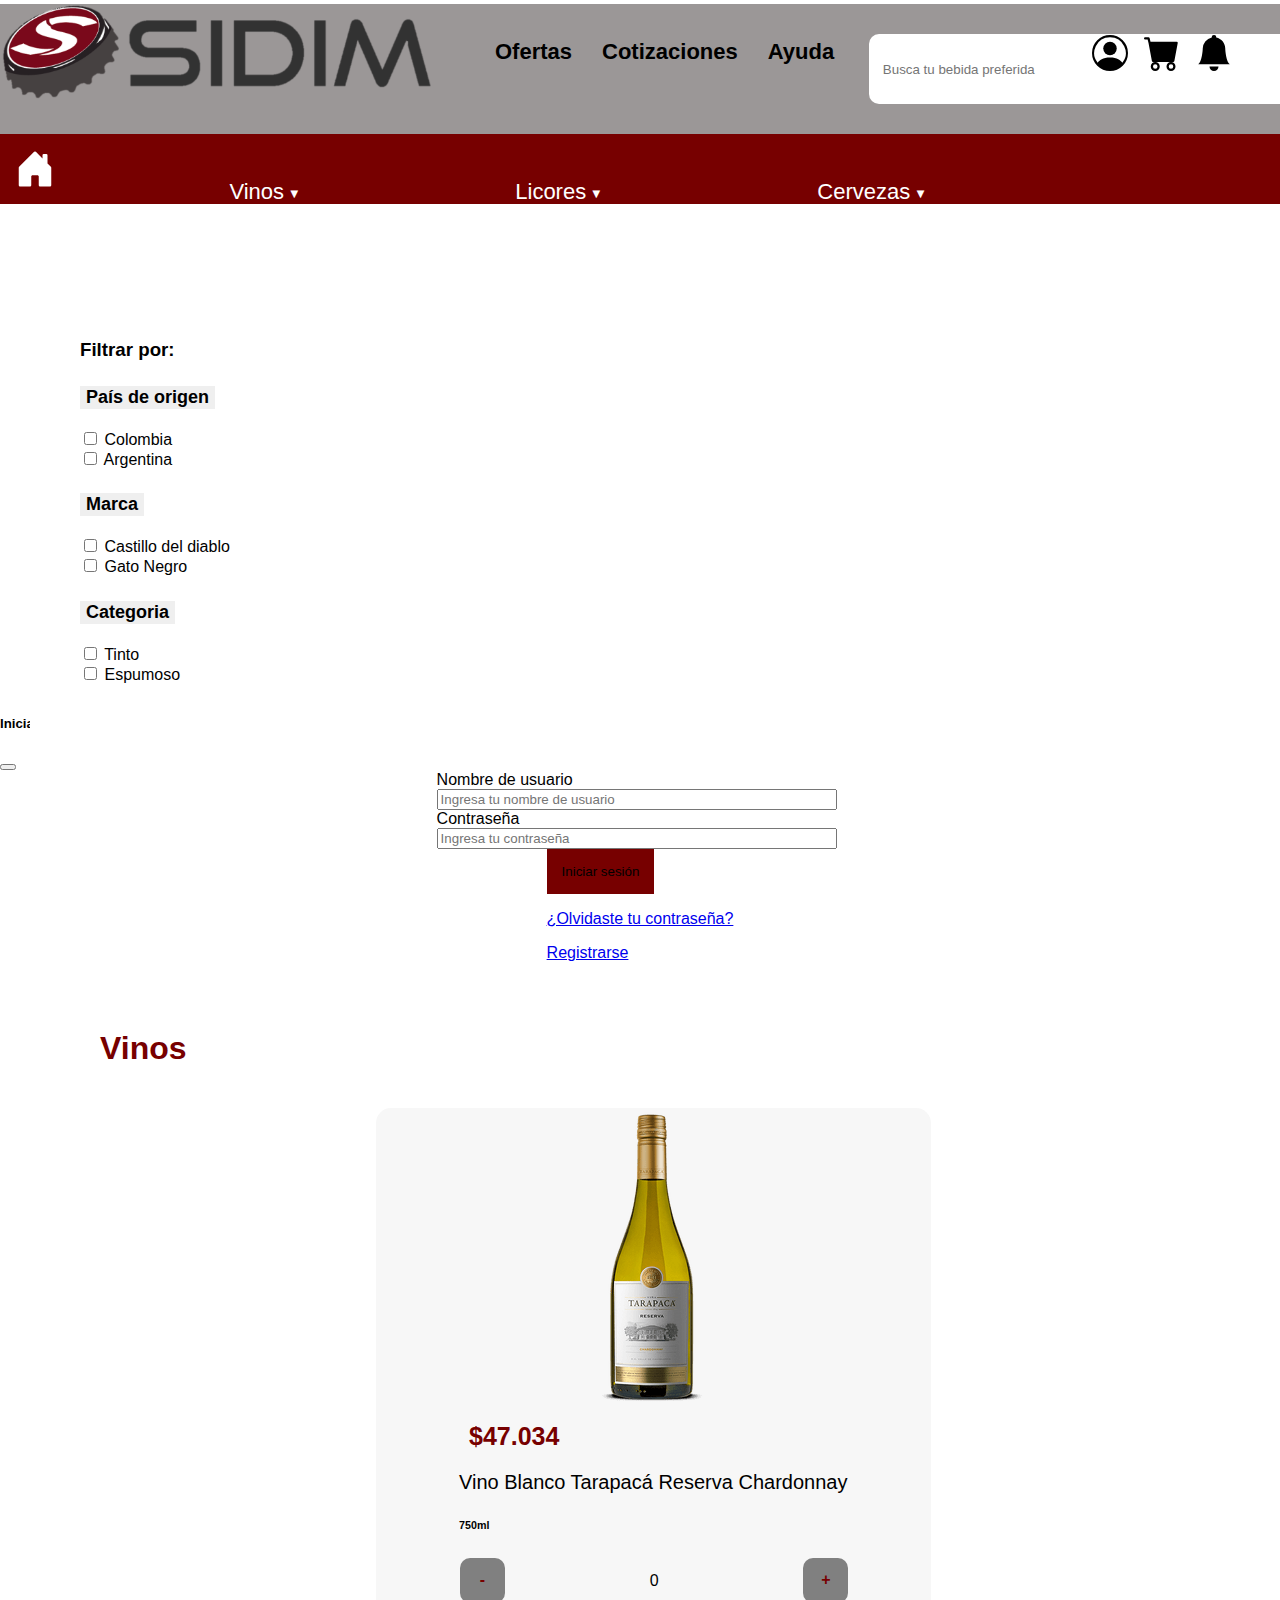
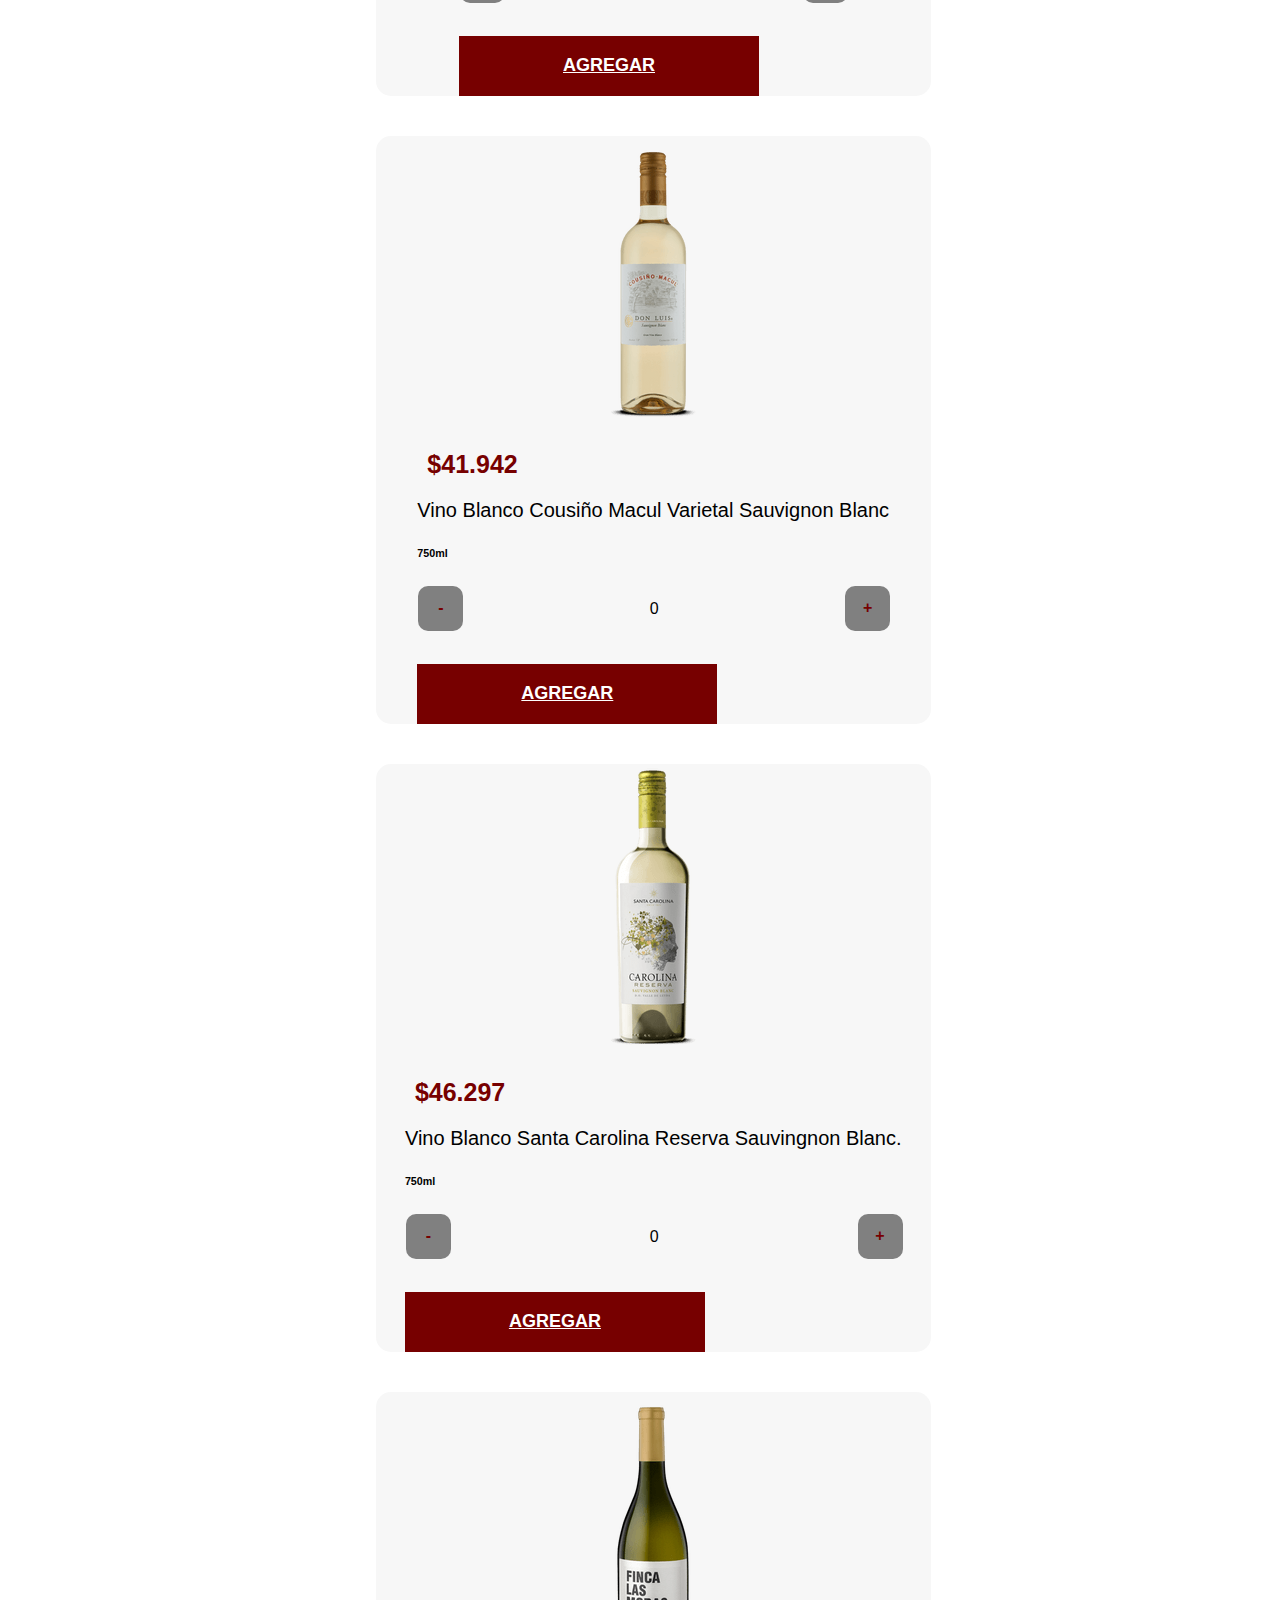
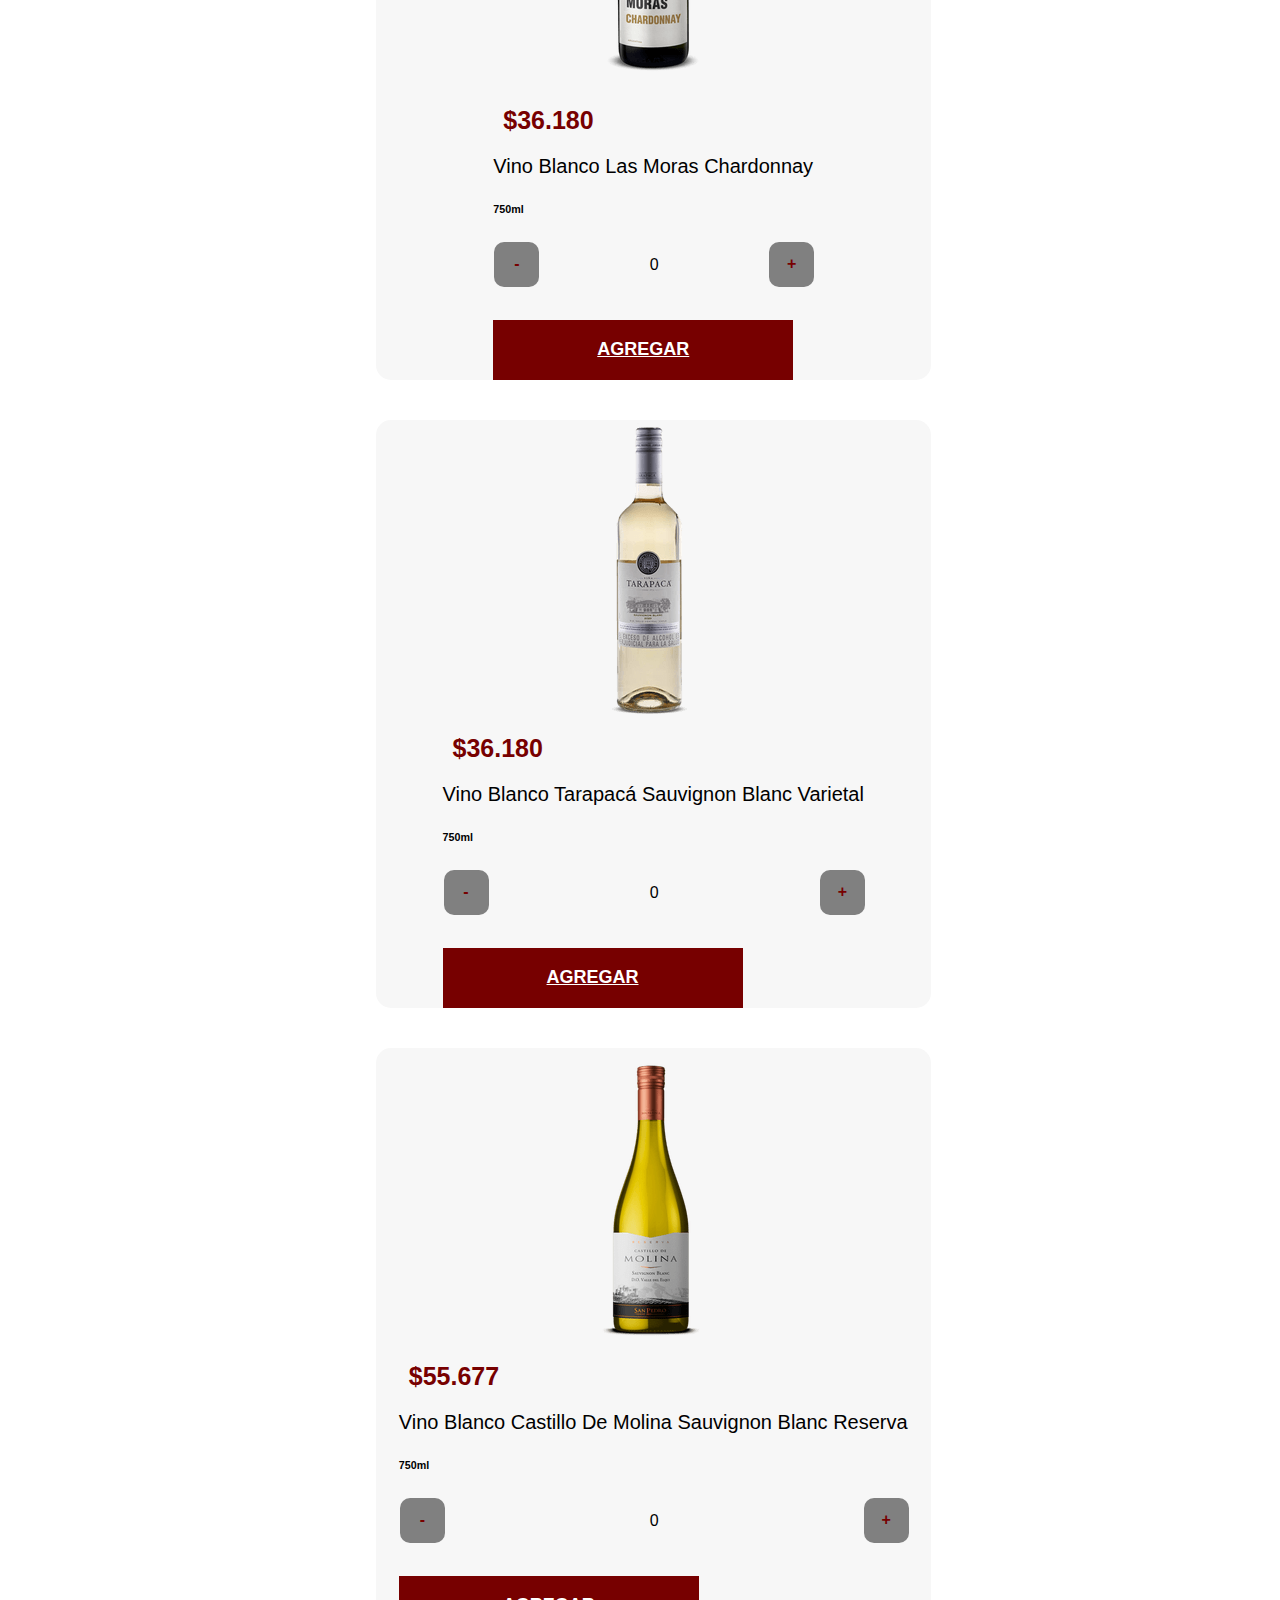
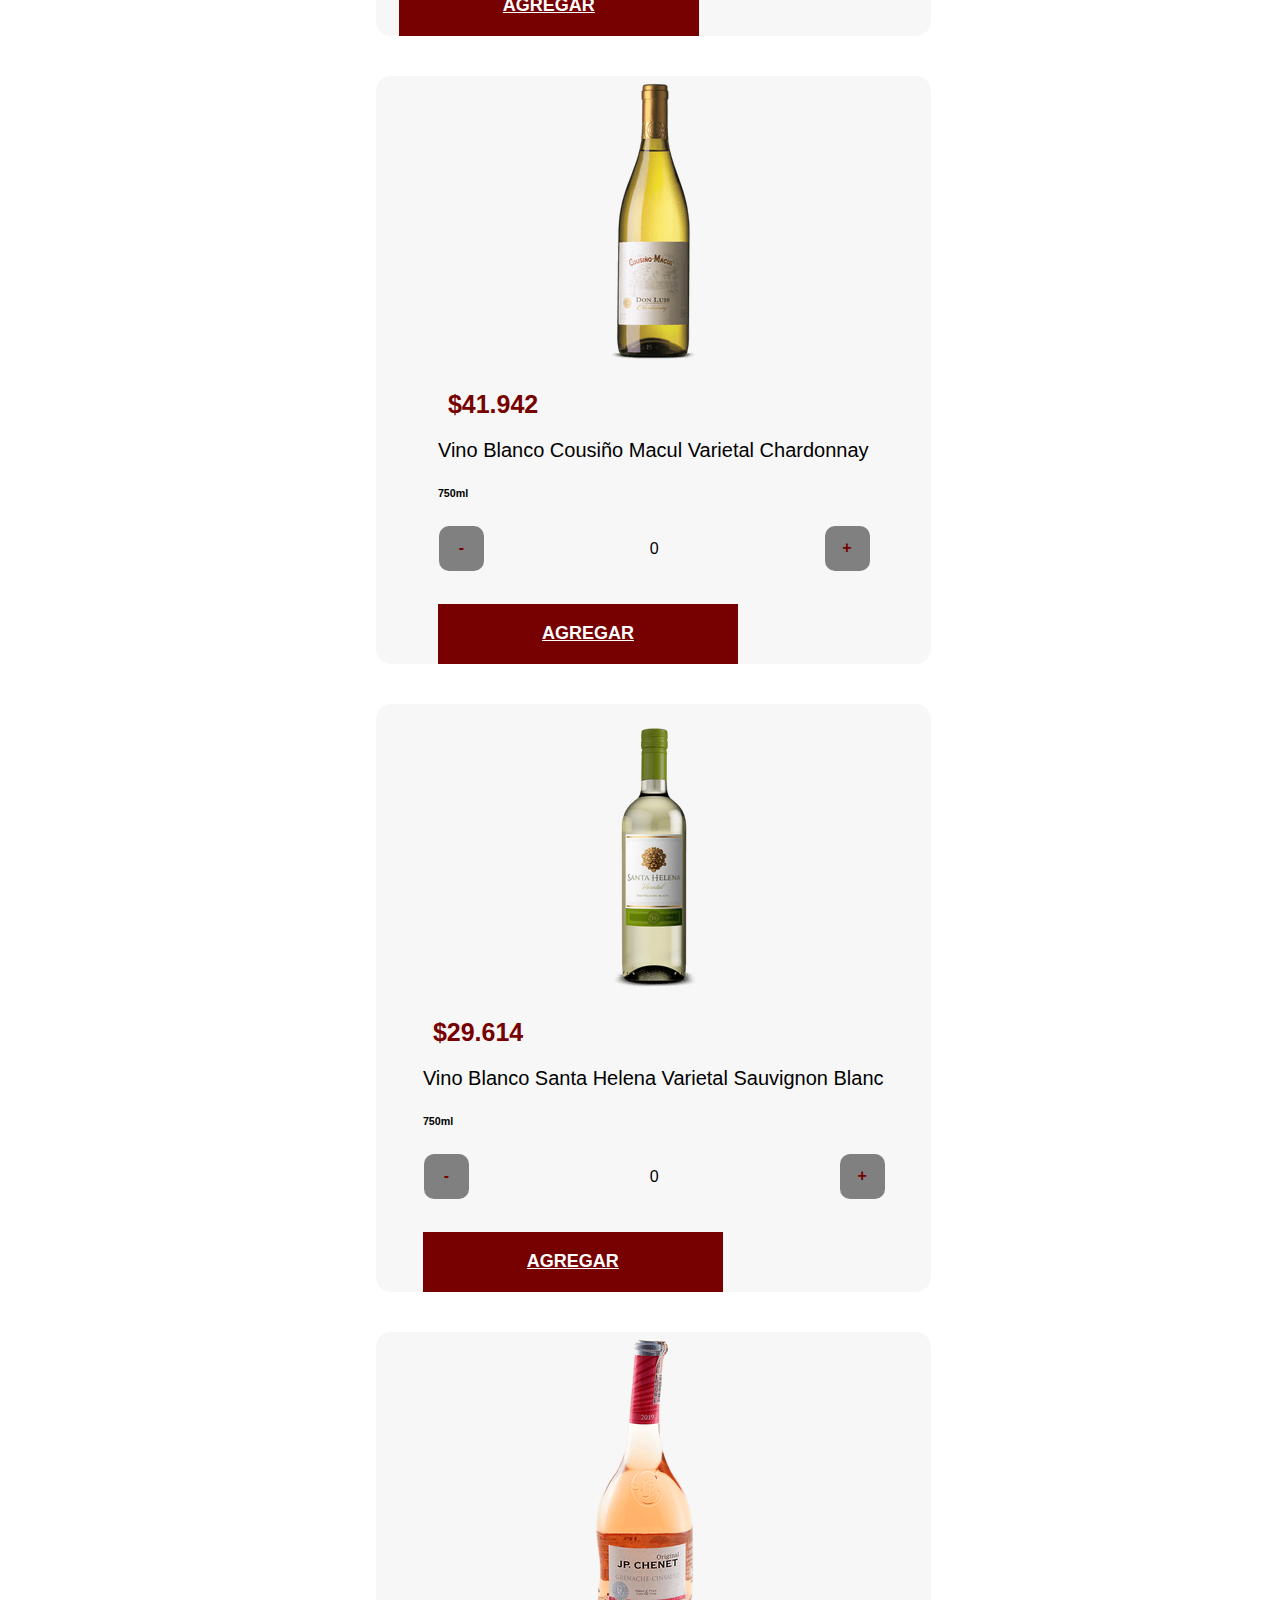
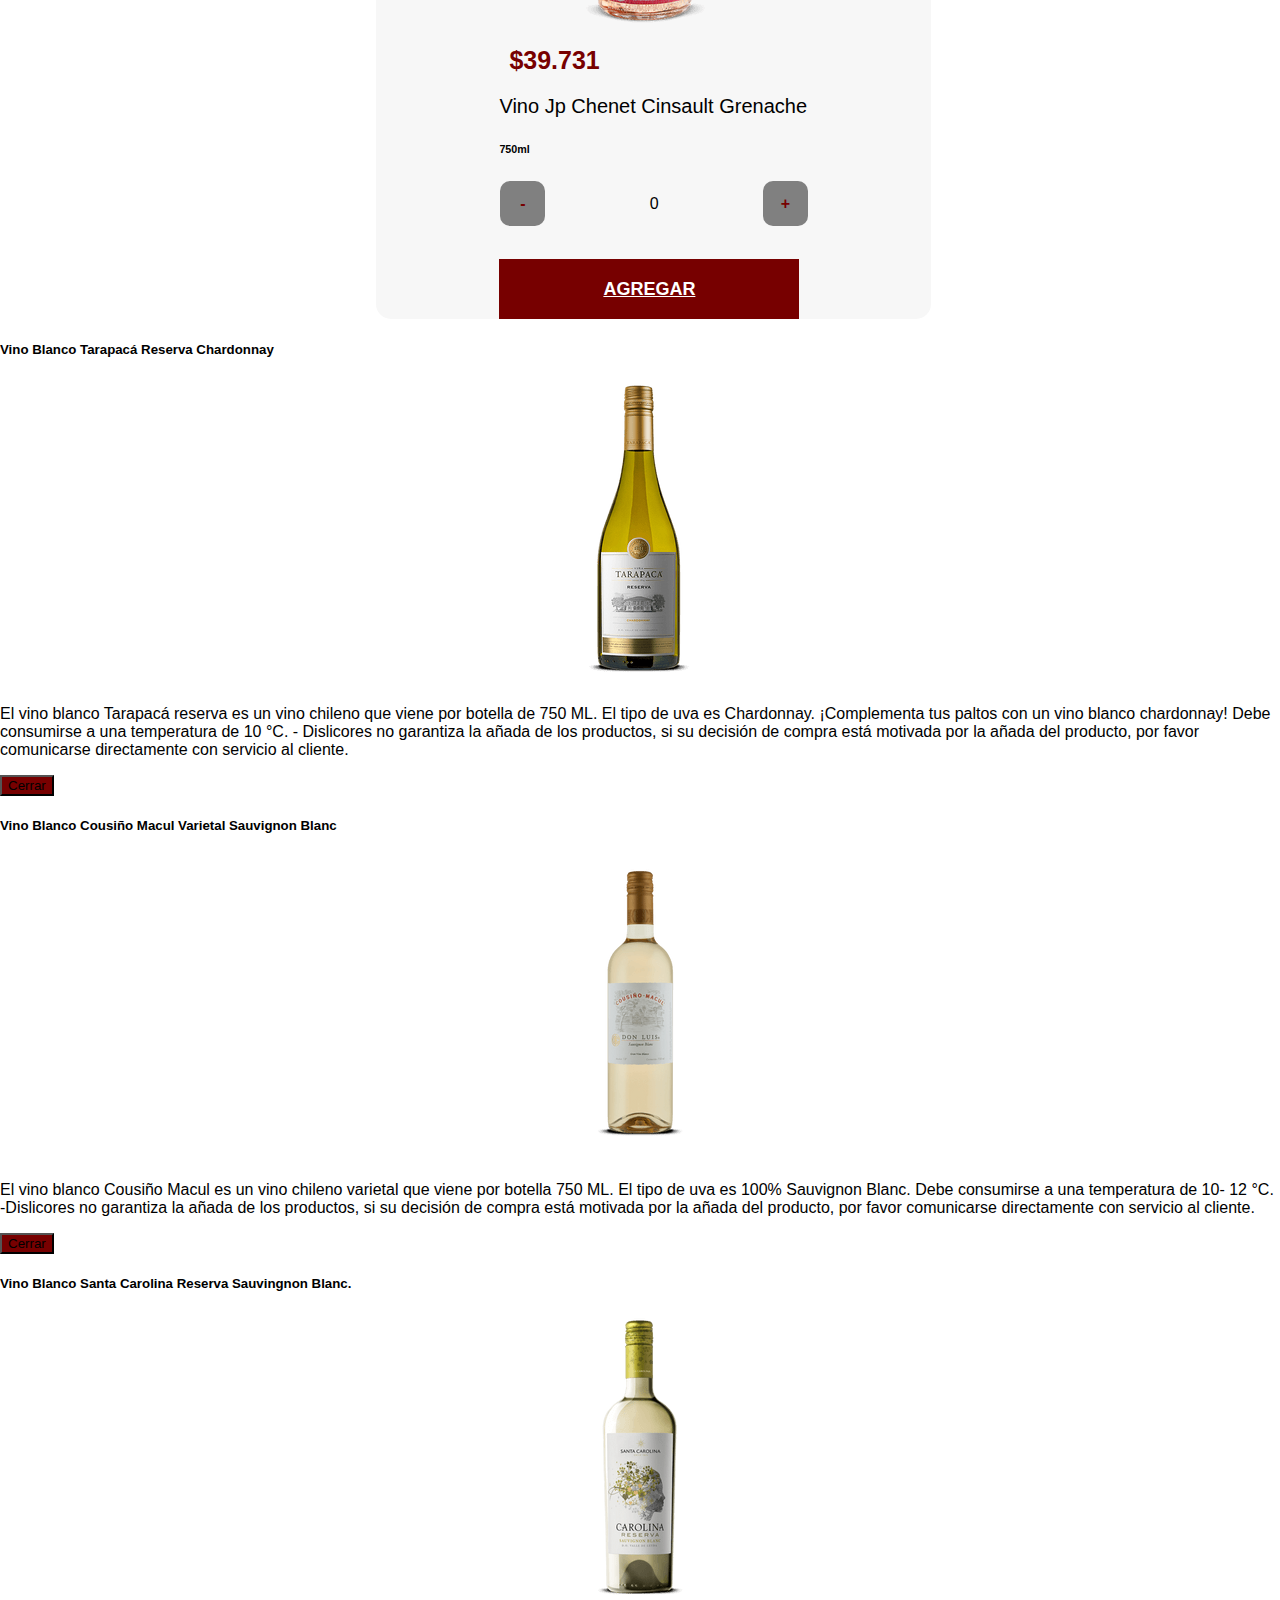
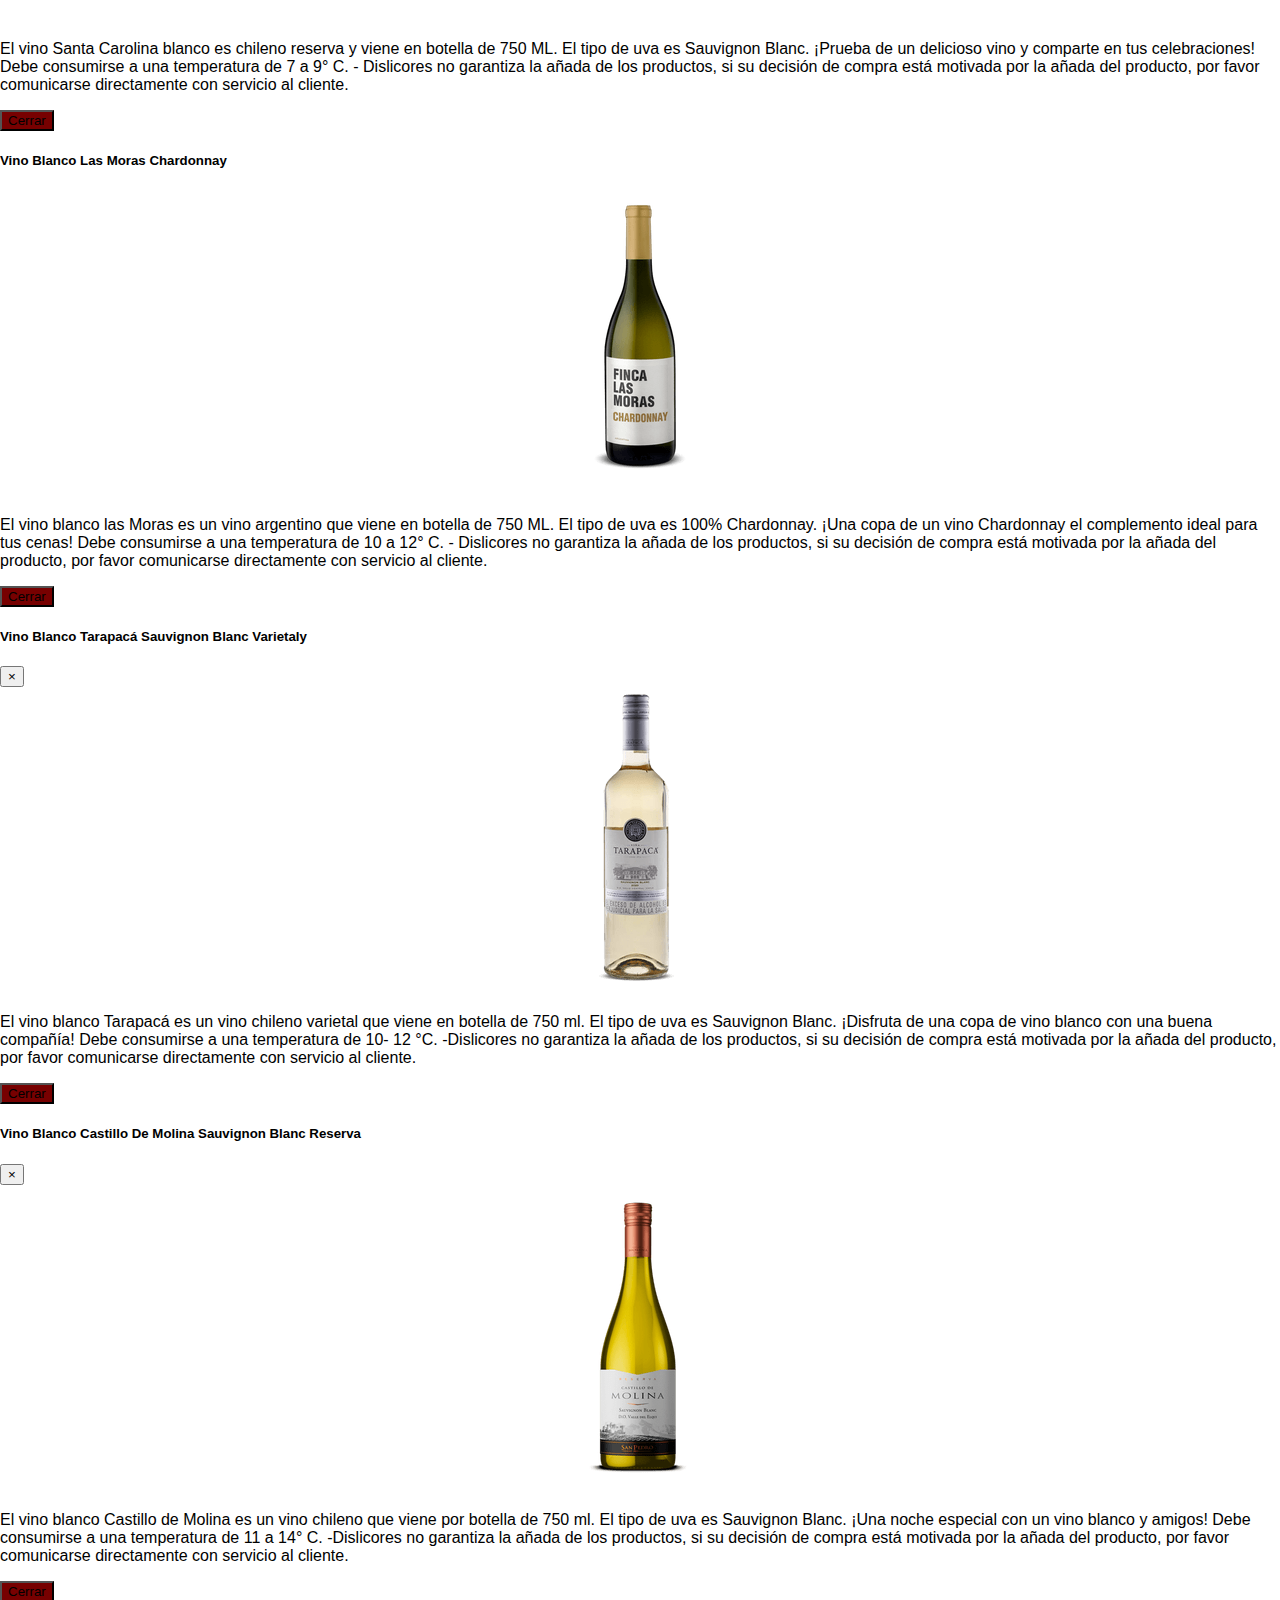
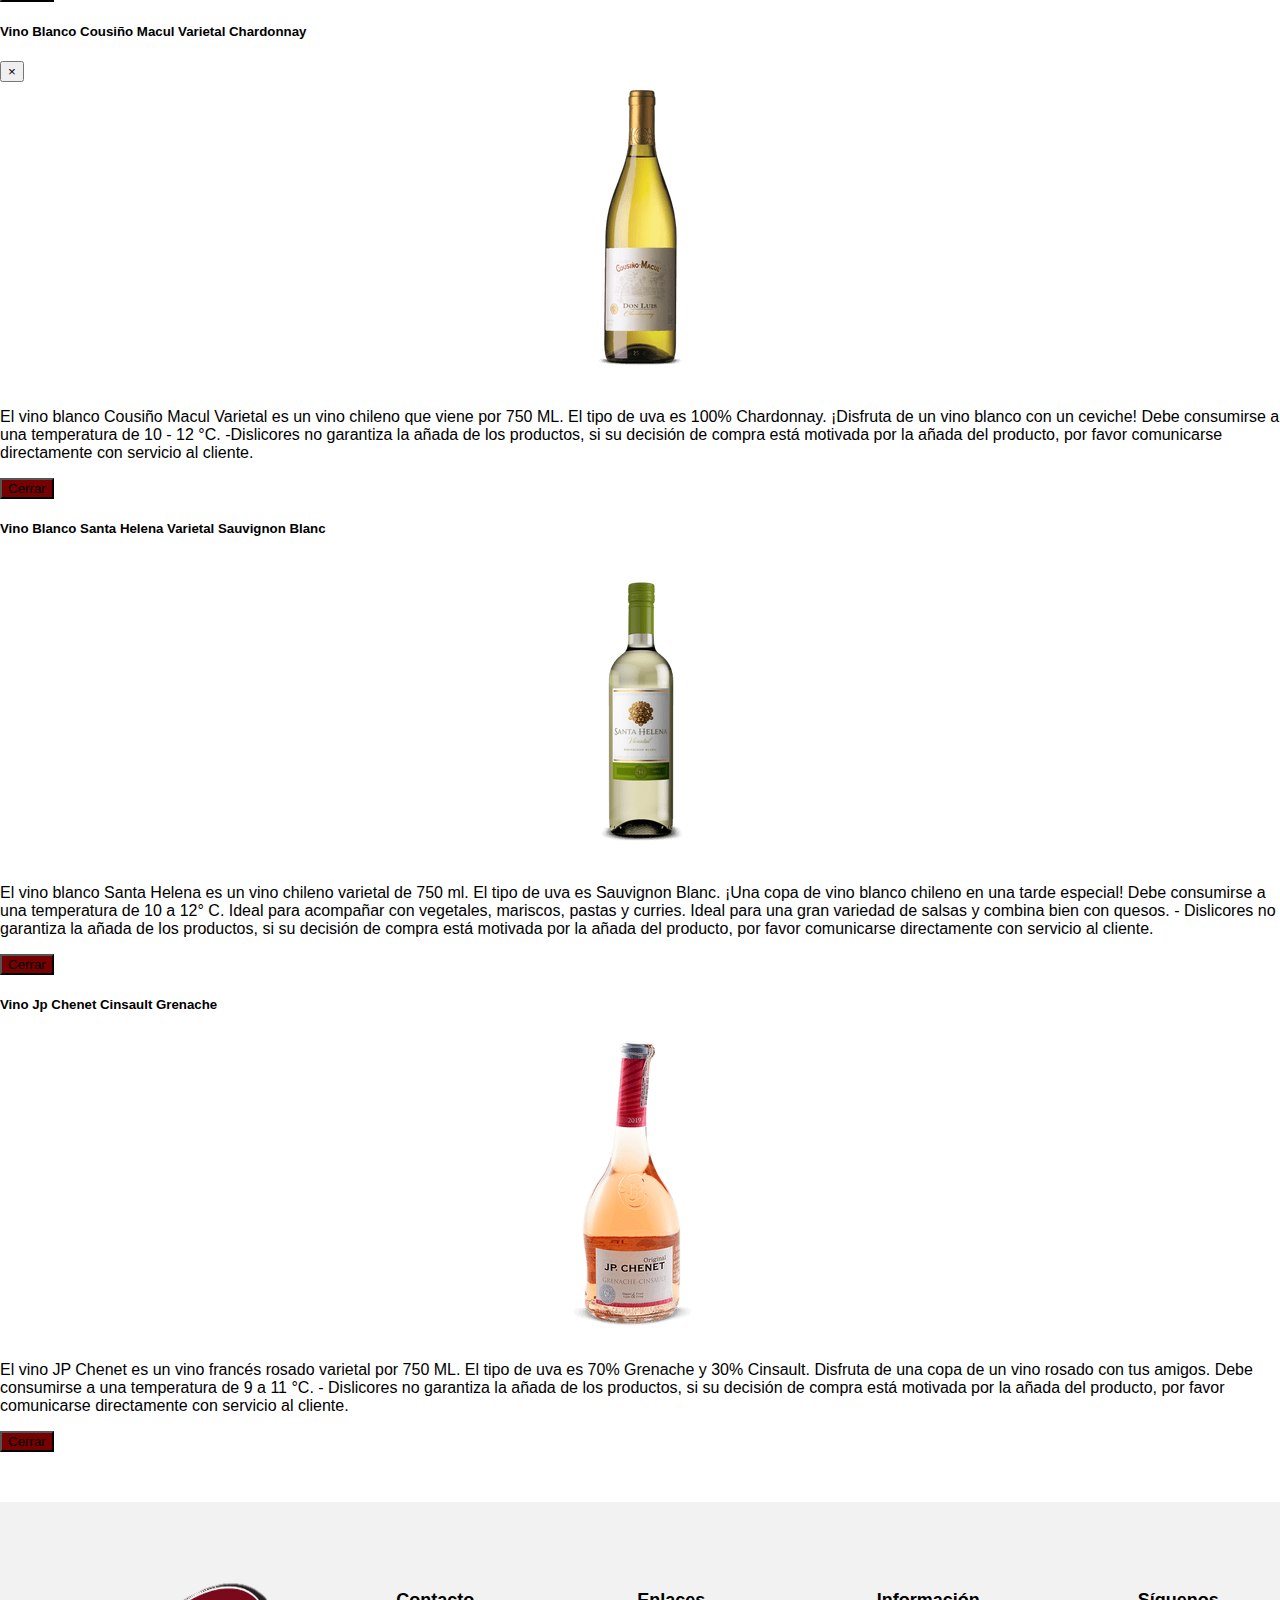
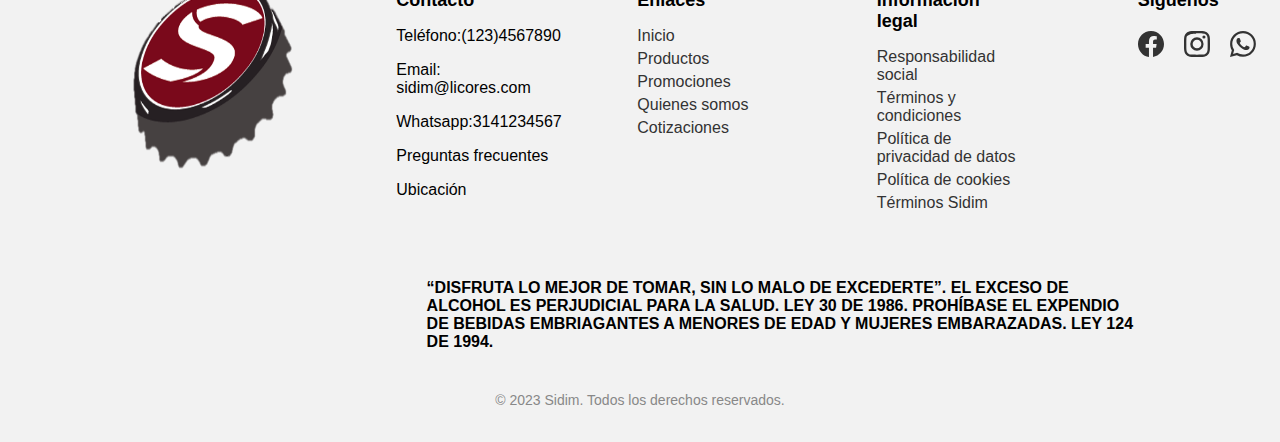
<file: proyectoSidim-main/proyectoSidim-main/Sidim/html/vinosblancos.html>
<!DOCTYPE html>
<html>

<head>
    <meta charset="UTF-8">
    <meta name="viewport" content="width=device-width, initial-scale=1.0">
    <script src="https://cdnjs.cloudflare.com/ajax/libs/jquery/3.5.1/jquery.min.js"></script>
    <script src="https://cdnjs.cloudflare.com/ajax/libs/popper.js/1.14.3/umd/popper.min.js"></script>
    <script src="https://stackpath.bootstrapcdn.com/bootstrap/4.5.0/js/bootstrap.min.js"></script>

    <link href="https://cdn.jsdelivr.net/npm/bootstrap@5.3.0-alpha3/dist/css/bootstrap.min.css" rel="stylesheet"
        integrity="sha384-KK94CHFLLe+nY2dmCWGMq91rCGa5gtU4mk92HdvYe+M/SXH301p5ILy+dN9+nJOZ" crossorigin="anonymous">
    <link rel="stylesheet" href="../css/stylevino.css">
    <title>SIDIM</title>
</head>

<body>
    <a href="index.html" class="Logo">
        <img src="../imagenes/Sidim.png" alt="Logo Sidim" class="logo-img" height="100">
    </a>
    <header>
        <nav class="menu">
            <ul>
                <li><a href="#">Ofertas</a></li>
                <li><a href="#">Cotizaciones</a></li>
                <li><a href="#">Ayuda</a></li>
                <li>
                    <input type="text" placeholder=" Busca tu bebida preferida">
                </li>
                <div class="icon-container">
                    <svg id="user-icon" xmls="http://www.w3.org/2000/svg" width="36" height="36"  fill="currentColor" class="bi bi-person-circle" viewBox="0 0 16 16">
                        <path d="M11 6a3 3 0 1 1-6 0 3 3 0 0 1 6 0z"/>
                        <path fill-rule="evenodd" d="M0 8a8 8 0 1 1 16 0A8 8 0 0 1 0 8zm8-7a7 7 0 0 0-5.468 11.37C3.242 11.226 4.805 10 8 10s4.757 1.225 5.468 2.37A7 7 0 0 0 8 1z"/>
                      </svg>
    
                      <svg xmlns="http://www.w3.org/2000/svg" width="36" height="36" fill="currentColor" class="bi bi-cart-fill" viewBox="0 0 16 16">
                        <path d="M0 1.5A.5.5 0 0 1 .5 1H2a.5.5 0 0 1 .485.379L2.89 3H14.5a.5.5 0 0 1 .491.592l-1.5 8A.5.5 0 0 1 13 12H4a.5.5 0 0 1-.491-.408L2.01 3.607 1.61 2H.5a.5.5 0 0 1-.5-.5zM5 12a2 2 0 1 0 0 4 2 2 0 0 0 0-4zm7 0a2 2 0 1 0 0 4 2 2 0 0 0 0-4zm-7 1a1 1 0 1 1 0 2 1 1 0 0 1 0-2zm7 0a1 1 0 1 1 0 2 1 1 0 0 1 0-2z"/>
                      </svg>
    
                      <svg xmlns="http://www.w3.org/2000/svg" width="36" height="36" fill="currentColor" class="bi bi-bell-fill" viewBox="0 0 16 16">
                        <path d="M8 16a2 2 0 0 0 2-2H6a2 2 0 0 0 2 2zm.995-14.901a1 1 0 1 0-1.99 0A5.002 5.002 0 0 0 3 6c0 1.098-.5 6-2 7h14c-1.5-1-2-5.902-2-7 0-2.42-1.72-4.44-4.005-4.901z"/>
                      </svg>
                </div>
            </ul>
        </nav>
        <div class="menu-bar-wrapper">
            <div class="menu-bar">
                <ul class="submenu">
                    <li class="inicio-item">
                        <span class="text-light">
                            <a href="index.html">
                                <svg class="custom-icon" xmlns="http://www.w3.org/2000/svg" fill="currentColor"
                                    class="bi bi-house-door-fill" viewBox="0 0 16 16">
                                    <path
                                        d="M6.5 14.5v-3.505c0-.245.25-.495.5-.495h2c.25 0 .5.25.5.5v3.5a.5.5 0 0 0 .5.5h4a.5.5 0 0 0 .5-.5v-7a.5.5 0 0 0-.146-.354L13 5.793V2.5a.5.5 0 0 0-.5-.5h-1a.5.5 0 0 0-.5.5v1.293L8.354 1.146a.5.5 0 0 0-.708 0l-6 6A.5.5 0 0 0 1.5 7.5v7a.5.5 0 0 0 .5.5h4a.5.5 0 0 0 .5-.5Z" />
                                </svg>
                            </a>
                        </span>

                    </li>
                    <li class="menu-item">

                        <a href="vinos.html">Vinos</a>
                        <ul class="subsumenu">
                            <li><a href="../html/vinotinto.html">Vino tinto</a></li>
                            <li><a href="../html/vinosblancos.html">Vino blanco</a></li>
                            <li><a href="../html/vinosrosados.html">Vino rosado</a></li>
                        </ul>
                    </li>
                    <li><a href="licores.html">Licores</a>
                        <ul class="subsumenu">
                            <li><a href="#">Ron</a></li>
                            <li><a href="#">Whiskey</a></li>
                            <li><a href="#">Aguardiente</a></li>
                        </ul>
                    </li>
                    <!-- <li><a href="#">Tequilas </a>
                        <ul class="subsumenu">
                            <li><a href="#">Añejo</a></li>
                            <li><a href="#">Blanco</a></li>
                            <li><a href="#">Cristalino</a></li>
                        </ul>
                    </li> -->
                    <li><a href="#">Cervezas</a>
                        <ul class="subsumenu">
                            <li><a href="#">Cerveza rubia</a></li>
                            <li><a href="#">Cerveza negra</a></li>
                            <li><a href="#">Cerveza artesanal</a></li>
                        </ul>
                    </li>
                    <li><a href="#">Bebidas </a>
                        <ul class="subsumenu">
                            <li><a href="#">Jugos naturales</a></li>
                            <li><a href="#">Refrescos</a></li>
                            <li><a href="#">Agua</a></li>
                        </ul>
                    </li>
                    <li><a href="#">Gaseosas </a>
                        <ul class="subsumenu">
                            <li><a href="#">Coca-Cola</a></li>
                            <li><a href="#">Pepsi</a></li>
                            <li><a href="#">Fanta</a></li>
                        </ul>
                    </li>
                </ul>
            </div>
            <div class="barra-horizontal"></div>
        </div>
    </header>
    <!-- Ventana modal login-->
    <div id="modal-login" class="modal fade" tabindex="-1" role="dialog">
        <div class="modal-dialog" role="document">
            <div class="modal-content">
                <div class="modal-header">
                    <h5 class="modal-title">Iniciar sesión</h5>
                    <button type="button" class="btn-close" data-bs-dismiss="modal" aria-label="Close"></button>
                </div>
                <div class="modal-body">
                    <!-- Aquí va el contenido del formulario de inicio de sesión -->
                    <form>
                        <div class="mb-3">
                            <label for="username" class="form-label">Nombre de usuario</label>
                            <input type="text" class="form-control" id="username"
                                placeholder="Ingresa tu nombre de usuario">
                        </div>
                        <div class="mb-3">
                            <label for="password" class="form-label">Contraseña</label>
                            <input type="password" class="form-control" id="password"
                                placeholder="Ingresa tu contraseña">
                        </div>
                        <div class="text-center">
                            <button type="submit" class="btn btn-primary">Iniciar sesión</button>
                            <p class="mt-2"><a href="#">¿Olvidaste tu contraseña?</a></p>
                            <p class="mt-3"><a href="#">Registrarse</a></p>
                        </div>
                    </form>
                </div>
            </div>
        </div>
    </div>
    </div>
    <h1>Vinos</h1>
    <div class="container1">
        <div class="row1 ">
            <div class="col-md-12">
                <h3>Filtrar por:</h3>
            </div>
            <div class="col-md-3">

                <div class="accordion accordion-flush" id="accordionFlushExample">
                    <div class="accordion-item">
                        <h2 class="accordion-header">
                            <button class="accordion-button collapsed" type="button" data-bs-toggle="collapse"
                                data-bs-target="#flush-collapseOne" aria-expanded="false"
                                aria-controls="flush-collapseOne" style="box-shadow: none;">
                                País de origen
                            </button>
                        </h2>
                        <div id="flush-collapseOne" class="accordion-collapse collapse"
                            data-bs-parent="#accordionFlushExample">
                            <div class="form-check">
                                <input class="form-check-input" type="checkbox" value="" id="flexCheckDefault">
                                <label class="form-check-label" for="flexCheckDefault">
                                    Colombia
                                </label>
                            </div>
                            <div class="form-check">
                                <input class="form-check-input" type="checkbox" value="" id="flexCheckChecked">
                                <label class="form-check-label" for="flexCheckChecked">
                                    Argentina
                                </label>
                            </div>
                        </div>
                    </div>
                    <div class="accordion-item">
                        <h2 class="accordion-header">
                            <button class="accordion-button collapsed" type="button" data-bs-toggle="collapse"
                                data-bs-target="#flush-collapseTwo" aria-expanded="false"
                                aria-controls="flush-collapseTwo" style="box-shadow: none;">
                                Marca
                            </button>
                        </h2>
                        <div id="flush-collapseTwo" class="accordion-collapse collapse"
                            data-bs-parent="#accordionFlushExample">
                            <div class="form-check">
                                <input class="form-check-input" type="checkbox" value="" id="flexCheckDefault">
                                <label class="form-check-label" for="flexCheckDefault">
                                    Castillo del diablo
                                </label>
                            </div>
                            <div class="form-check">
                                <input class="form-check-input" type="checkbox" value="" id="flexCheckChecked">
                                <label class="form-check-label" for="flexCheckChecked">
                                    Gato Negro
                                </label>
                            </div>
                        </div>
                    </div>



                    <div class="accordion-item">
                        <h2 class="accordion-header">
                            <button class="accordion-button collapsed" type="button" data-bs-toggle="collapse"
                                data-bs-target="#flush-collapseThree" aria-expanded="false"
                                aria-controls="flush-collapseThree" style="box-shadow: none;">
                                Categoria
                            </button>
                        </h2>
                        <div id="flush-collapseThree" class="accordion-collapse collapse"
                            data-bs-parent="#accordionFlushExample">
                            <div class="form-check">
                                <input class="form-check-input" type="checkbox" value="" id="flexCheckDefault">
                                <label class="form-check-label" for="flexCheckDefault">
                                    Tinto
                                </label>
                            </div>
                            <div class="form-check">
                                <input class="form-check-input" type="checkbox" value="" id="flexCheckChecked">
                                <label class="form-check-label" for="flexCheckChecked">
                                    Espumoso
                                </label>
                            </div>
                        </div>
                    </div>
                </div>
            </div>
        </div>
    </div>

    <div class="container">
        <div class="row ">

            <div class="col-md-3 ">
                <div class="card">
                    <a data-toggle="modal" data-target="#modal1">
                        <img src="../imagenes/vinos/280579-300-300.png" class="card-img-top" alt="...">
                    </a>
                    <div class="card-body">
                        <h5 class="card-title">$47.034</h5>
                        <p class="card-text">Vino Blanco Tarapacá Reserva Chardonnay</p>
                        <h6 class="card-size">750ml</h6>
                        <div class="card-footer">
                            <button class="btn btn-danger btn-minus">-</button>
                            <span class="quantity">0</span>
                            <button class="btn btn-success btn-plus">+</button>
                        </div>
                        <a href="#" class="btn btn-primary">AGREGAR</a>
                    </div>
                </div>

            </div>



            <div class="col-md-3 ">
                <div class="card">
                    <a data-toggle="modal" data-target="#modal2">
                        <img src="../imagenes/vinos/285225-300-300.png" class="card-img-top" alt="...">
                    </a>
                    <div class="card-body">
                        <h5 class="card-title ">$41.942</h5>
                        <p class="card-text">Vino Blanco Cousiño Macul Varietal Sauvignon Blanc</p>
                        <h6 class="card-size">750ml</h6>
                        <div class="card-footer">
                            <button class="btn btn-danger btn-minus">-</button>
                            <span class="quantity">0</span>
                            <button class="btn btn-success btn-plus">+</button>
                        </div>
                        <a href="#" class="btn btn-primary">AGREGAR</a>
                    </div>
                </div>
            </div>
            <div class="col-md-3 ">
                <div class="card">
                    <a data-toggle="modal" data-target="#modal3">
                        <img src="../imagenes/vinos/290588-300-300.png" class="card-img-top" alt="...">
                    </a>
                    <div class="card-body">
                        <h5 class="card-title">$46.297</h5>
                        <p class="card-text">Vino Blanco Santa Carolina Reserva Sauvingnon Blanc.</p>
                        <h6 class="card-size">750ml</h6>
                        <div class="card-footer">
                            <button class="btn btn-danger btn-minus">-</button>
                            <span class="quantity">0</span>
                            <button class="btn btn-success btn-plus">+</button>
                        </div>
                        <a href="#" class="btn btn-primary">AGREGAR</a>
                    </div>
                </div>
            </div>
            <div class="col-md-3 ">
                <div class="card">
                    <a data-toggle="modal" data-target="#modal4">
                        <img src="../imagenes/vinos/292906-300-300.png" class="card-img-top" alt="...">
                    </a>
                    <div class="card-body">
                        <h5 class="card-title">$36.180</h5>
                        <p class="card-text">Vino Blanco Las Moras Chardonnay</p>
                        <h6 class="card-size">750ml</h6>
                        <div class="card-footer">
                            <button class="btn btn-danger btn-minus">-</button>
                            <span class="quantity">0</span>
                            <button class="btn btn-success btn-plus">+</button>
                        </div>
                        <a href="#" class="btn btn-primary">AGREGAR</a>
                    </div>
                </div>
            </div>



            <div class="col-md-3 ">
                <div class="card ">
                    <a data-toggle="modal" data-target="#modal5">
                        <img src="../imagenes/vinos/282720-300-300.png" class="card-img-top" alt="...">
                    </a>
                    <div class="card-body">
                        <h5 class="card-title">$36.180</h5>
                        <p class="card-text">Vino Blanco Tarapacá Sauvignon Blanc Varietal</p>
                        <h6 class="card-size">750ml</h6>
                        <div class="card-footer">
                            <button class="btn btn-danger btn-minus">-</button>
                            <span class="quantity">0</span>
                            <button class="btn btn-success btn-plus">+</button>
                        </div>
                        <a href="#" class="btn btn-primary">AGREGAR</a>
                    </div>
                </div>
            </div>
            <div class="col-md-3 ">
                <div class="card">
                    <a data-toggle="modal" data-target="#modal6">
                        <img src="../imagenes/vinos/283675-300-300.png" class="card-img-top" alt="...">
                    </a>
                    <div class="card-body">
                        <h5 class="card-title ">$55.677</h5>
                        <p class="card-text">Vino Blanco Castillo De Molina Sauvignon Blanc Reserva</p>
                        <h6 class="card-size">750ml</h6>
                        <div class="card-footer">
                            <button class="btn btn-danger btn-minus">-</button>
                            <span class="quantity">0</span>
                            <button class="btn btn-success btn-plus">+</button>
                        </div>
                        <a href="#" class="btn btn-primary">AGREGAR</a>
                    </div>
                </div>
            </div>
            <div class="col-md-3 ">
                <div class="card">
                    <a data-toggle="modal" data-target="#modal7">
                        <img src="../imagenes/vinos/285220-300-300.png" class="card-img-top" alt="...">
                    </a>
                    <div class="card-body">
                        <h5 class="card-title">$41.942</h5>
                        <p class="card-text">Vino Blanco Cousiño Macul Varietal Chardonnay</p>
                        <h6 class="card-size">750ml</h6>
                        <div class="card-footer">
                            <button class="btn btn-danger btn-minus">-</button>
                            <span class="quantity">0</span>
                            <button class="btn btn-success btn-plus">+</button>
                        </div>
                        <a href="#" class="btn btn-primary">AGREGAR</a>
                    </div>
                </div>
            </div>
            <div class="col-md-3 ">
                <div class="card">
                    <a data-toggle="modal" data-target="#modal8">
                        <img src="../imagenes/vinos/311783-300-300.png" class="card-img-top" alt="...">
                    </a>
                    <div class="card-body">
                        <h5 class="card-title">$29.614</h5>
                        <p class="card-text">Vino Blanco Santa Helena Varietal Sauvignon Blanc</p>
                        <h6 class="card-size">750ml</h6>
                        <div class="card-footer">
                            <button class="btn btn-danger btn-minus">-</button>
                            <span class="quantity">0</span>
                            <button class="btn btn-success btn-plus">+</button>
                        </div>
                        <a href="#" class="btn btn-primary">AGREGAR</a>
                    </div>
                </div>
            </div>
            <div class="col-md-3">
                <div class="card">
                    <a data-toggle="modal" data-target="#modal9">
                        <img src="../imagenes/vinorosado/171788-300-300.png" class="card-img-top" alt="...">
                    </a>
                    <div class="card-body">
                        <h5 class="card-title ">$39.731</h5>
                        <p class="card-text">Vino Jp Chenet Cinsault Grenache</p>
                        <h6 class="card-size">750ml</h6>
                        <div class="card-footer">
                            <button class="btn btn-danger btn-minus">-</button>
                            <span class="quantity">0</span>
                            <button class="btn btn-success btn-plus">+</button>
                        </div>
                        <a href="#" class="btn btn-primary">AGREGAR</a>
                    </div>
                </div>
            </div>
           
          
        </div>
    </div>


    <!-- Ventana modal -->
    <div class="modal fade" id="modal1" tabindex="-1" role="dialog" aria-labelledby="modal1Label" aria-hidden="true">
        <div class="modal-dialog" role="document">
            <div class="modal-content1">
                <div class="modal-header">
                    <h5 class="modal-title" id="modal1Label"> Vino Blanco Tarapacá Reserva
                        Chardonnay</h5>

                </div>
                <div class="modal-body">
                    <img src="../imagenes/vinos/280579-300-300.png" class="img-fluid" alt="...">
                    <p>El vino blanco Tarapacá reserva es un vino chileno que viene por botella de 750 ML.
                        El tipo de uva es Chardonnay. ¡Complementa tus paltos con un vino blanco chardonnay!
                        Debe consumirse a una temperatura de 10 °C. -
                        Dislicores no garantiza la añada de los productos, si su decisión de compra está motivada por
                        la añada del producto, por favor comunicarse directamente con servicio al cliente.</p>
                </div>
                <div class="modal-footer">
                    <button type="button" class="btn btn-secondary" data-dismiss="modal">Cerrar</button>
                </div>

            </div>
        </div>
    </div>

    <div class="modal fade" id="modal2" tabindex="-1" role="dialog" aria-labelledby="modal1Label" aria-hidden="true">
        <div class="modal-dialog" role="document">
            <div class="modal-content1">
                <div class="modal-header">
                    <h5 class="modal-title" id="modal1Label">Vino Blanco Cousiño Macul Varietal Sauvignon Blanc
                    </h5>

                </div>
                <div class="modal-body">
                    <img src="../imagenes/vinos/285225-300-300.png" class="img-fluid" alt="...">
                    <p>El vino blanco Cousiño Macul es un vino chileno varietal que viene por botella 750 ML.
                        El tipo de uva es 100% Sauvignon Blanc. Debe consumirse a una temperatura de 10- 12 °C.
                        -Dislicores no garantiza la añada de los productos, si su decisión de compra está motivada por
                        la añada del producto,
                        por favor comunicarse directamente con servicio al cliente.</p>
                </div>
                <div class="modal-footer">
                    <button type="button" class="btn btn-secondary" data-dismiss="modal">Cerrar</button>
                </div>
            </div>
        </div>
    </div>


    <div class="modal fade" id="modal3" tabindex="-1" role="dialog" aria-labelledby="modal1Label" aria-hidden="true">
        <div class="modal-dialog" role="document">
            <div class="modal-content1">
                <div class="modal-header">
                    <h5 class="modal-title" id="modal1Label">Vino Blanco Santa Carolina Reserva Sauvingnon Blanc.
                    </h5>

                </div>
                <div class="modal-body">
                    <img src="../imagenes/vinos/290588-300-300.png" class="img-fluid" alt="...">
                    <p>El vino Santa Carolina blanco es chileno reserva y viene en botella de 750 ML.
                        El tipo de uva es Sauvignon Blanc. ¡Prueba de un delicioso vino y comparte en tus celebraciones!
                        Debe consumirse a una temperatura de 7 a 9° C. - Dislicores no garantiza la añada de los
                        productos,
                        si su decisión de compra está motivada por la añada del producto,
                        por favor comunicarse directamente con servicio al cliente.</p>
                </div>
                <div class="modal-footer">
                    <button type="button" class="btn btn-secondary" data-dismiss="modal">Cerrar</button>
                </div>
            </div>
        </div>
    </div>


    <div class="modal fade" id="modal4" tabindex="-1" role="dialog" aria-labelledby="modal1Label" aria-hidden="true">
        <div class="modal-dialog" role="document">
            <div class="modal-content1">
                <div class="modal-header">
                    <h5 class="modal-title" id="modal1Label">Vino Blanco Las Moras Chardonnay
                    </h5>

                </div>
                <div class="modal-body">
                    <img src="../imagenes/vinos/292906-300-300.png" class="img-fluid" alt="...">
                    <p>El vino blanco las Moras es un vino argentino que viene en botella de 750 ML. El tipo de uva es
                        100% Chardonnay.
                        ¡Una copa de un vino Chardonnay el complemento ideal para tus cenas! Debe consumirse a una
                        temperatura de 10 a 12° C.
                        - Dislicores no garantiza la añada de los productos, si su decisión de compra está motivada por
                        la añada del producto,
                        por favor comunicarse directamente con servicio al cliente.</p>
                </div>
                <div class="modal-footer">
                    <button type="button" class="btn btn-secondary" data-dismiss="modal">Cerrar</button>
                </div>
            </div>
        </div>
    </div>



    <div class="modal fade" id="modal5" tabindex="-1" role="dialog" aria-labelledby="modal1Label" aria-hidden="true">
        <div class="modal-dialog" role="document">
            <div class="modal-content1">
                <div class="modal-header">
                    <h5 class="modal-title" id="modal1Label">Vino Blanco Tarapacá Sauvignon Blanc Varietaly</h5>
                    <button type="button" class="close" data-dismiss="modal" aria-label="Close">
                        <span aria-hidden="true">&times;</span>
                    </button>
                </div>
                <div class="modal-body">
                    <img src="../imagenes/vinos/282720-300-300.png" class="img-fluid" alt="...">
                    <p>El vino blanco Tarapacá es un vino chileno varietal que viene en botella de 750 ml.
                        El tipo de uva es Sauvignon Blanc. ¡Disfruta de una copa de vino blanco con una buena compañía!
                        Debe consumirse a una temperatura de 10- 12 °C. -Dislicores no garantiza la añada de los
                        productos,
                        si su decisión de compra está motivada por la añada del producto, por favor comunicarse
                        directamente
                        con servicio al cliente.</p>
                </div>
                <div class="modal-footer">
                    <button type="button" class="btn btn-secondary" data-dismiss="modal">Cerrar</button>
                </div>
            </div>
        </div>
    </div>



    <div class="modal fade" id="modal6" tabindex="-1" role="dialog" aria-labelledby="modal1Label" aria-hidden="true">
        <div class="modal-dialog" role="document">
            <div class="modal-content1">
                <div class="modal-header">
                    <h5 class="modal-title" id="modal1Label">Vino Blanco Castillo De Molina Sauvignon Blanc Reserva</h5>
                    <button type="button" class="close" data-dismiss="modal" aria-label="Close">
                        <span aria-hidden="true">&times;</span>
                    </button>
                </div>
                <div class="modal-body">
                    <img src="../imagenes/vinos/283675-300-300.png" class="img-fluid" alt="...">
                    <p>El vino blanco Castillo de Molina es un vino chileno que viene por botella de 750 ml.
                        El tipo de uva es Sauvignon Blanc. ¡Una noche especial con un vino blanco y amigos!
                        Debe consumirse a una temperatura de 11 a 14° C. -Dislicores no garantiza la añada de los
                        productos,
                        si su decisión de compra está motivada por la añada del producto, por favor comunicarse
                        directamente
                        con servicio al cliente.</p>
                </div>
                <div class="modal-footer">
                    <button type="button" class="btn btn-secondary" data-dismiss="modal">Cerrar</button>
                </div>
            </div>
        </div>
    </div>



    <div class="modal fade" id="modal7" tabindex="-1" role="dialog" aria-labelledby="modal1Label" aria-hidden="true">
        <div class="modal-dialog" role="document">
            <div class="modal-content1">
                <div class="modal-header">
                    <h5 class="modal-title" id="modal1Label">Vino Blanco Cousiño Macul Varietal Chardonnay</h5>
                    <button type="button" class="close" data-dismiss="modal" aria-label="Close">
                        <span aria-hidden="true">&times;</span>
                    </button>
                </div>
                <div class="modal-body">
                    <img src="../imagenes/vinos/285220-300-300.png" class="img-fluid" alt="...">
                    <p>El vino blanco Cousiño Macul Varietal es un vino chileno que viene por 750 ML. El tipo de uva es
                        100% Chardonnay.
                        ¡Disfruta de un vino blanco con un ceviche! Debe consumirse a una temperatura de 10 - 12 °C.
                        -Dislicores no garantiza la añada de los productos, si su decisión de compra está motivada por
                        la añada
                        del producto, por favor comunicarse directamente con servicio al cliente.</p>
                </div>
                <div class="modal-footer">
                    <button type="button" class="btn btn-secondary" data-dismiss="modal">Cerrar</button>
                </div>
            </div>
        </div>
    </div>



    <div class="modal fade" id="modal8" tabindex="-1" role="dialog" aria-labelledby="modal1Label" aria-hidden="true">
        <div class="modal-dialog" role="document">
            <div class="modal-content1">
                <div class="modal-header">
                    <h5 class="modal-title" id="modal1Label">Vino Blanco Santa Helena Varietal Sauvignon Blanc</h5>


                    </button>
                </div>
                <div class="modal-body">
                    <img src="../imagenes/vinos/311783-300-300.png" class="img-fluid" alt="...">
                    <p>El vino blanco Santa Helena es un vino chileno varietal de 750 ml. El tipo de uva es Sauvignon
                        Blanc.
                        ¡Una copa de vino blanco chileno en una tarde especial! Debe consumirse a una temperatura de 10
                        a 12° C.
                        Ideal para acompañar con vegetales, mariscos, pastas y curries. Ideal para una gran variedad de
                        salsas y
                        combina bien con quesos. - Dislicores no garantiza la añada de los productos, si su decisión de
                        compra
                        está motivada por la añada del producto, por favor comunicarse directamente con servicio al
                        cliente.</p>
                </div>
                <div class="modal-footer">
                    <button type="button" class="btn btn-secondary" data-dismiss="modal">Cerrar</button>
                </div>
            </div>
        </div>
    </div>
    <div class="modal fade" id="modal9" tabindex="-1" role="dialog" aria-labelledby="modal1Label" aria-hidden="true">
        <div class="modal-dialog" role="document">
            <div class="modal-content1">
                <div class="modal-header">
                    <h5 class="modal-title" id="modal1Label">Vino Jp Chenet Cinsault Grenache
                    </h5>
                </div>
                <div class="modal-body">
                    <img src="../imagenes/vinorosado/171788-300-300.png" class="img-fluid" alt="...">
                    <p>El vino JP Chenet es un vino francés rosado varietal por 750 ML. El tipo de uva es 70% Grenache y
                        30% Cinsault.
                        Disfruta de una copa de un vino rosado con tus amigos. Debe consumirse a una temperatura de 9 a
                        11 °C.
                        - Dislicores no garantiza la añada de los productos, si su decisión de compra está motivada por
                        la añada del
                        producto, por favor comunicarse directamente con servicio al cliente.</p>
                </div>
                <div class="modal-footer">
                    <button type="button" class="btn btn-secondary" data-dismiss="modal">Cerrar</button>
                </div>
            </div>
        </div>
    </div>
   




<!--script del acordeon--->
<script src="https://cdn.jsdelivr.net/npm/bootstrap@5.3.0-alpha3/dist/js/bootstrap.bundle.min.js"></script>
<!-- script del login -->
<script src="../js/login.js"></script>
<script>
    // Obtener todos los elementos de cantidad y botones
    const quantityElements = document.querySelectorAll('.quantity');
    const minusButtons = document.querySelectorAll('.btn-minus');
    const plusButtons = document.querySelectorAll('.btn-plus');

    // Recorrer cada elemento
    quantityElements.forEach((quantityElement, index) => {
        let quantity = 0;

        // Agregar evento de clic al botón de menos
        minusButtons[index].addEventListener('click', () => {
            if (quantity > 0) {
                quantity--;
            }
            quantityElement.textContent = quantity;
        });

        // Agregar evento de clic al botón de más
        plusButtons[index].addEventListener('click', () => {
            quantity++;
            quantityElement.textContent = quantity;
        });
    });
</script>
<script src="https://code.jquery.com/jquery-3.5.1.slim.min.js"
    integrity="sha384-DfXdz2htPH0lsSSs5nCTpuj/zy4C+OGpamoFVy38MVBnE+IbbVYUew+OrCXaRkfj"
    crossorigin="anonymous"></script>
<script src="https://cdn.jsdelivr.net/npm/@popperjs/core@2.5.3/dist/umd/popper.min.js"
    integrity="sha384-lJ51oT53Iy4KOSFUsA7gM4bG4EPxJp4og2T6LG6AvW2sd3J/VPlIGRgUzrFJNgWj"
    crossorigin="anonymous"></script>
<script src="https://stackpath.bootstrapcdn.com/bootstrap/4.5.0/js/bootstrap.min.js"
    integrity="sha384-pzjw8fsyBxK3g4sL4+5kRb4gW48IW4Jwwa4+XT6k4EJwBlB6W+8TI7z+9x9IQ3bw"
    crossorigin="anonymous"></script>

</body>
<footer class="footer" style="margin-top: 50px;">
    <div class="footer-container">
  
      <div class="footer-column">
        <img src="../imagenes/TapaSidim.png" style="width: 120%; height: 50%; margin-left: -50%;">
      </div>
      <div class="footer-column" style="margin-left: 5%;">
        <h3>Contacto</h3>
        <p>Teléfono:(123)4567890</p>
        <p>Email: sidim@licores.com</p>
        <p>Whatsapp:3141234567</p>
        <p>Preguntas frecuentes</p>
        <p>Ubicación</p>
      </div>
      <div class="footer-column" style="margin-left: 7%;">
        <h3>Enlaces</h3>
        <ul>
          <li><a href="#">Inicio</a></li>
          <li><a href="#">Productos</a></li>
          <li><a href="#">Promociones</a></li>
          <li><a href="#">Quienes somos</a></li>
          <li><a href="#">Cotizaciones</a></li>
        </ul>
      </div>
      <div class="footer-column" style="margin-left: 9%;">
        <h3>Información legal</h3>
        <ul>
          <li><a href="#">Responsabilidad social</a></li>
          <li><a href="#">Términos y condiciones</a></li>
          <li><a href="#">Política de privacidad de datos</a></li>
          <li><a href="#">Política de cookies</a></li>
          <li><a href="#">Términos Sidim</a></li>
        </ul>
      </div>
      <div class="footer-column" style="margin-left: 11%;">
        <h3>Síguenos</h3>
        <ul class="social-media-icons" style="margin-top: 20px;">
          <li>
            <a href="https://www.facebook.com">
              <svg xmlns="http://www.w3.org/2000/svg" width="26" height="26" fill="currentColor" class="bi bi-facebook"
                viewBox="0 0 16 16">
                <path
                  d="M16 8.049c0-4.446-3.582-8.05-8-8.05C3.58 0-.002 3.603-.002 8.05c0 4.017 2.926 7.347 6.75 7.951v-5.625h-2.03V8.05H6.75V6.275c0-2.017 1.195-3.131 3.022-3.131.876 0 1.791.157 1.791.157v1.98h-1.009c-.993 0-1.303.621-1.303 1.258v1.51h2.218l-.354 2.326H9.25V16c3.824-.604 6.75-3.934 6.75-7.951z" />
              </svg>
            </a>
          </li>
          <li>
            <a href="https://www.instagram.com">
              <svg xmlns="http://www.w3.org/2000/svg" width="26" height="26" fill="currentColor" class="bi bi-instagram"
                viewBox="0 0 16 16">
                <path
                  d="M8 0C5.829 0 5.556.01 4.703.048 3.85.088 3.269.222 2.76.42a3.917 3.917 0 0 0-1.417.923A3.927 3.927 0 0 0 .42 2.76C.222 3.268.087 3.85.048 4.7.01 5.555 0 5.827 0 8.001c0 2.172.01 2.444.048 3.297.04.852.174 1.433.372 1.942.205.526.478.972.923 1.417.444.445.89.719 1.416.923.51.198 1.09.333 1.942.372C5.555 15.99 5.827 16 8 16s2.444-.01 3.298-.048c.851-.04 1.434-.174 1.943-.372a3.916 3.916 0 0 0 1.416-.923c.445-.445.718-.891.923-1.417.197-.509.332-1.09.372-1.942C15.99 10.445 16 10.173 16 8s-.01-2.445-.048-3.299c-.04-.851-.175-1.433-.372-1.941a3.926 3.926 0 0 0-.923-1.417A3.911 3.911 0 0 0 13.24.42c-.51-.198-1.092-.333-1.943-.372C10.443.01 10.172 0 7.998 0h.003zm-.717 1.442h.718c2.136 0 2.389.007 3.232.046.78.035 1.204.166 1.486.275.373.145.64.319.92.599.28.28.453.546.598.92.11.281.24.705.275 1.485.039.843.047 1.096.047 3.231s-.008 2.389-.047 3.232c-.035.78-.166 1.203-.275 1.485a2.47 2.47 0 0 1-.599.919c-.28.28-.546.453-.92.598-.28.11-.704.24-1.485.276-.843.038-1.096.047-3.232.047s-2.39-.009-3.233-.047c-.78-.036-1.203-.166-1.485-.276a2.478 2.478 0 0 1-.92-.598a2.48 2.48 0 0 1-.6-.92c-.109-.281-.24-.705-.275-1.485-.038-.843-.046-1.096-.046-3.233 0-2.136.008-2.388.046-3.231c.036-.78.166-1.204.276-1.486a2.478 2.478 0 0 1 .92-.599c.28-.28.546-.453.92-.598c.282-.11.705-.24 1.485-.276c.738-.034 1.024-.044 2.515-.045v.002zm4.988 1.328a.96.96 0 1 0 0 1.92.96.96 0 0 0 0-1.92zm-4.27 1.122a4.109 4.109 0 1 0 0 8.217a4.109 4.109 0 0 0 0-8.217zm0 1.441a2.667 2.667 0 1 1 0 5.334a2.667 2.667 0 0 1 0-5.334z" />
              </svg>
            </a>
          </li>
          <li>
            <a href="https://www.whatsapp.com">
              <svg xmlns="http://www.w3.org/2000/svg" width="26" height="26" fill="currentColor" class="bi bi-whatsapp"
                viewBox="0 0 16 16">
                <path
                  d="M13.601 2.326A7.854 7.854 0 0 0 7.994 0C3.627 0 .068 3.558.064 7.926c0 1.399.366 2.76 1.057 3.965L0 16l4.204-1.102a7.933 7.933 0 0 0 3.79.965h.004c4.368 0 7.926-3.558 7.93-7.93A7.898 7.898 0 0 0 13.6 2.326zM7.994 14.521a6.573 6.573 0 0 1-3.356-.92l-.24-.144-2.494.654.666-2.433-.156-.251a6.56 6.56 0 0 1-1.007-3.505c0-3.626 2.957-6.584 6.591-6.584a6.56 6.56 0 0 1 4.66 1.931a6.557 6.557 0 0 1 1.928 4.66c-.004 3.639-2.961 6.592-6.592 6.592zm3.615-4.934c-.197-.099-1.17-.578-1.353-.646c-.182-.065-.315-.099-.445.099c-.133.197-.513.646-.627.775c-.114.133-.232.148-.43.05c-.197-.1-.836-.308-1.592-.985c-.59-.525-.985-1.175-1.103-1.372c-.114-.198-.011-.304.088-.403c.087-.088.197-.232.296-.346c.1-.114.133-.198.198-.33c.065-.134.034-.248-.015-.347c-.05-.099-.445-1.076-.612-1.47c-.16-.389-.323-.335-.445-.34c-.114-.007-.247-.007-.38-.007a.729.729 0 0 0-.529.247c-.182.198-.691.677-.691 1.654c0 .977.71 1.916.81 2.049c.098.133 1.394 2.132 3.383 2.992c.47.205.84.326 1.129.418c.475.152.904.129 1.246.08c.38-.058 1.171-.48 1.338-.943c.164-.464.164-.86.114-.943c-.049-.084-.182-.133-.38-.232z" />
              </svg>
            </a>
          </li>
        </ul>
        
        <h4>
          “DISFRUTA LO MEJOR DE TOMAR, SIN LO MALO DE EXCEDERTE”. EL EXCESO DE ALCOHOL ES PERJUDICIAL PARA LA SALUD.
          LEY 30 DE 1986. PROHÍBASE EL EXPENDIO DE BEBIDAS EMBRIAGANTES A MENORES DE EDAD Y MUJERES EMBARAZADAS. LEY 124
          DE 1994.</h4>
  
      </div>
    </div>
    <div class="slogan">
  
    </div>
    <div class="footer-bottom">
      <p>&copy; 2023 Sidim. Todos los derechos reservados.</p>
    </div>
  </footer>
  
  

</html>
</file>
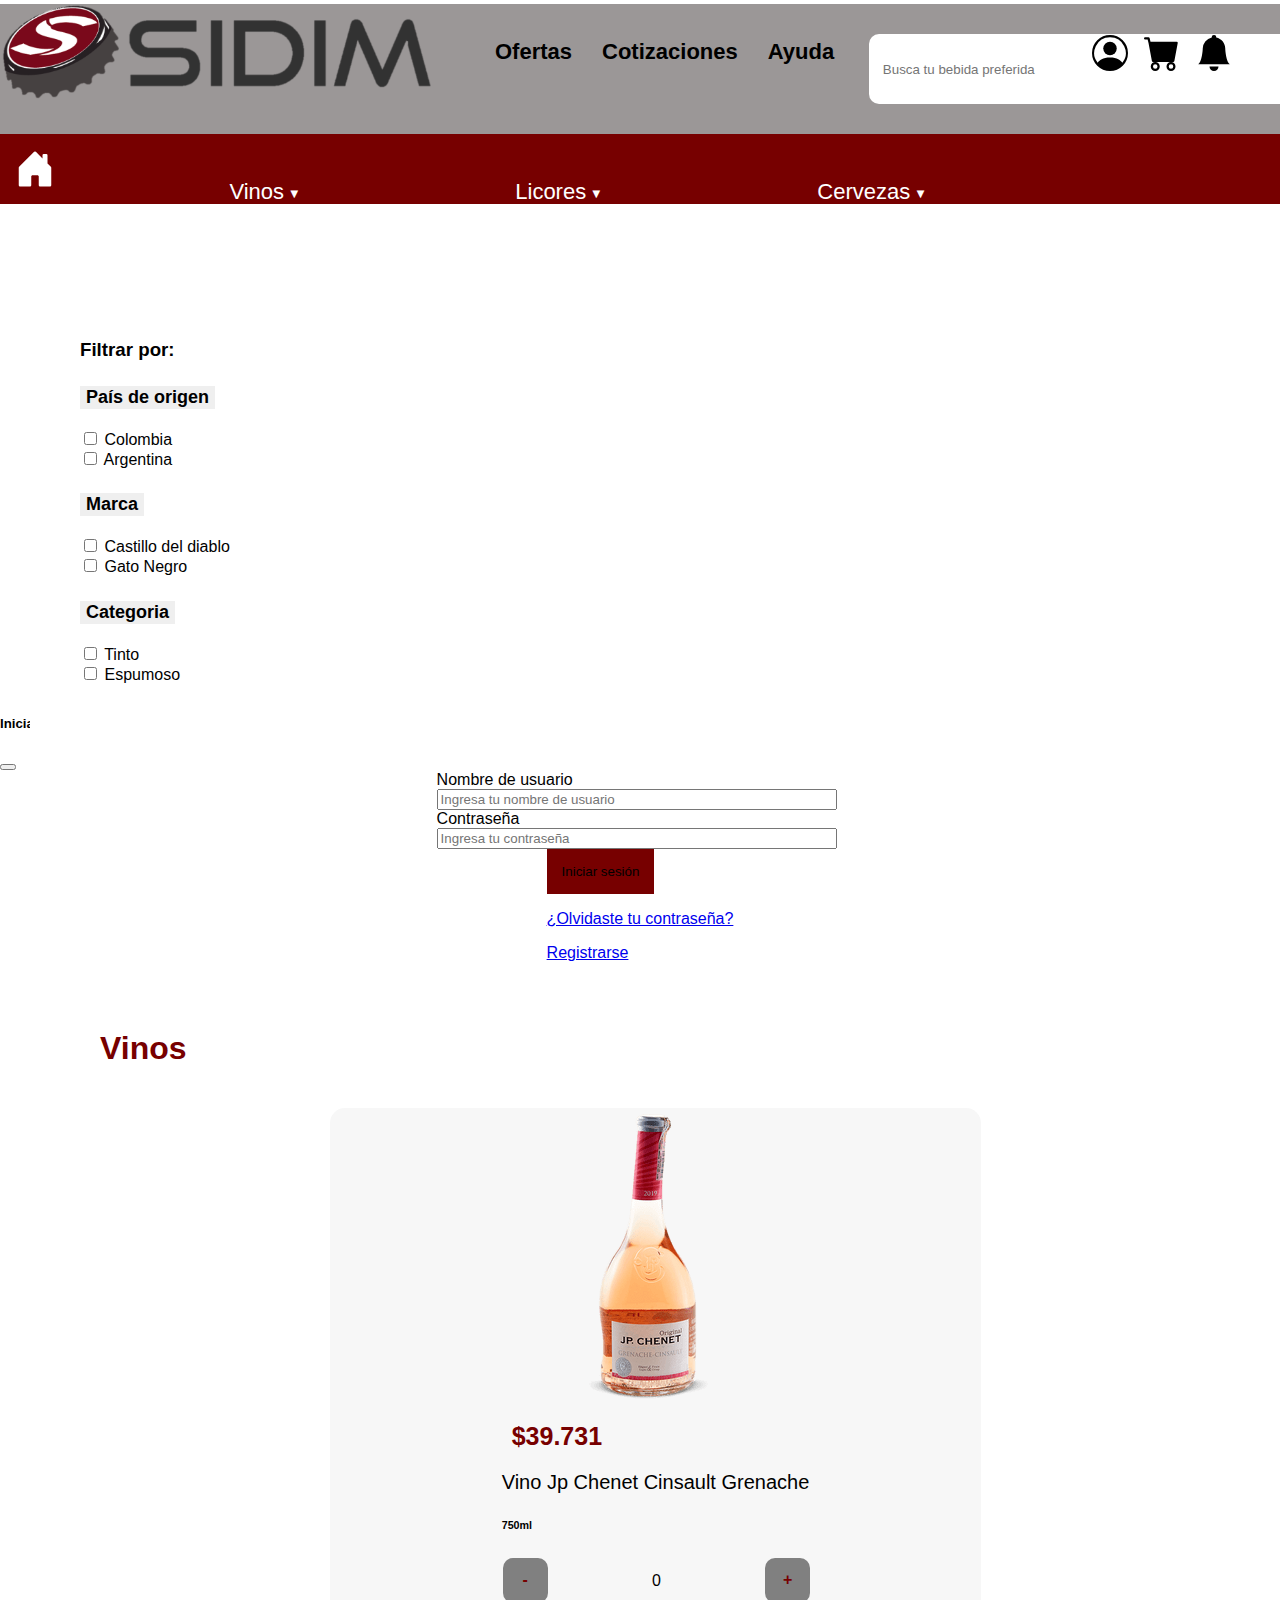
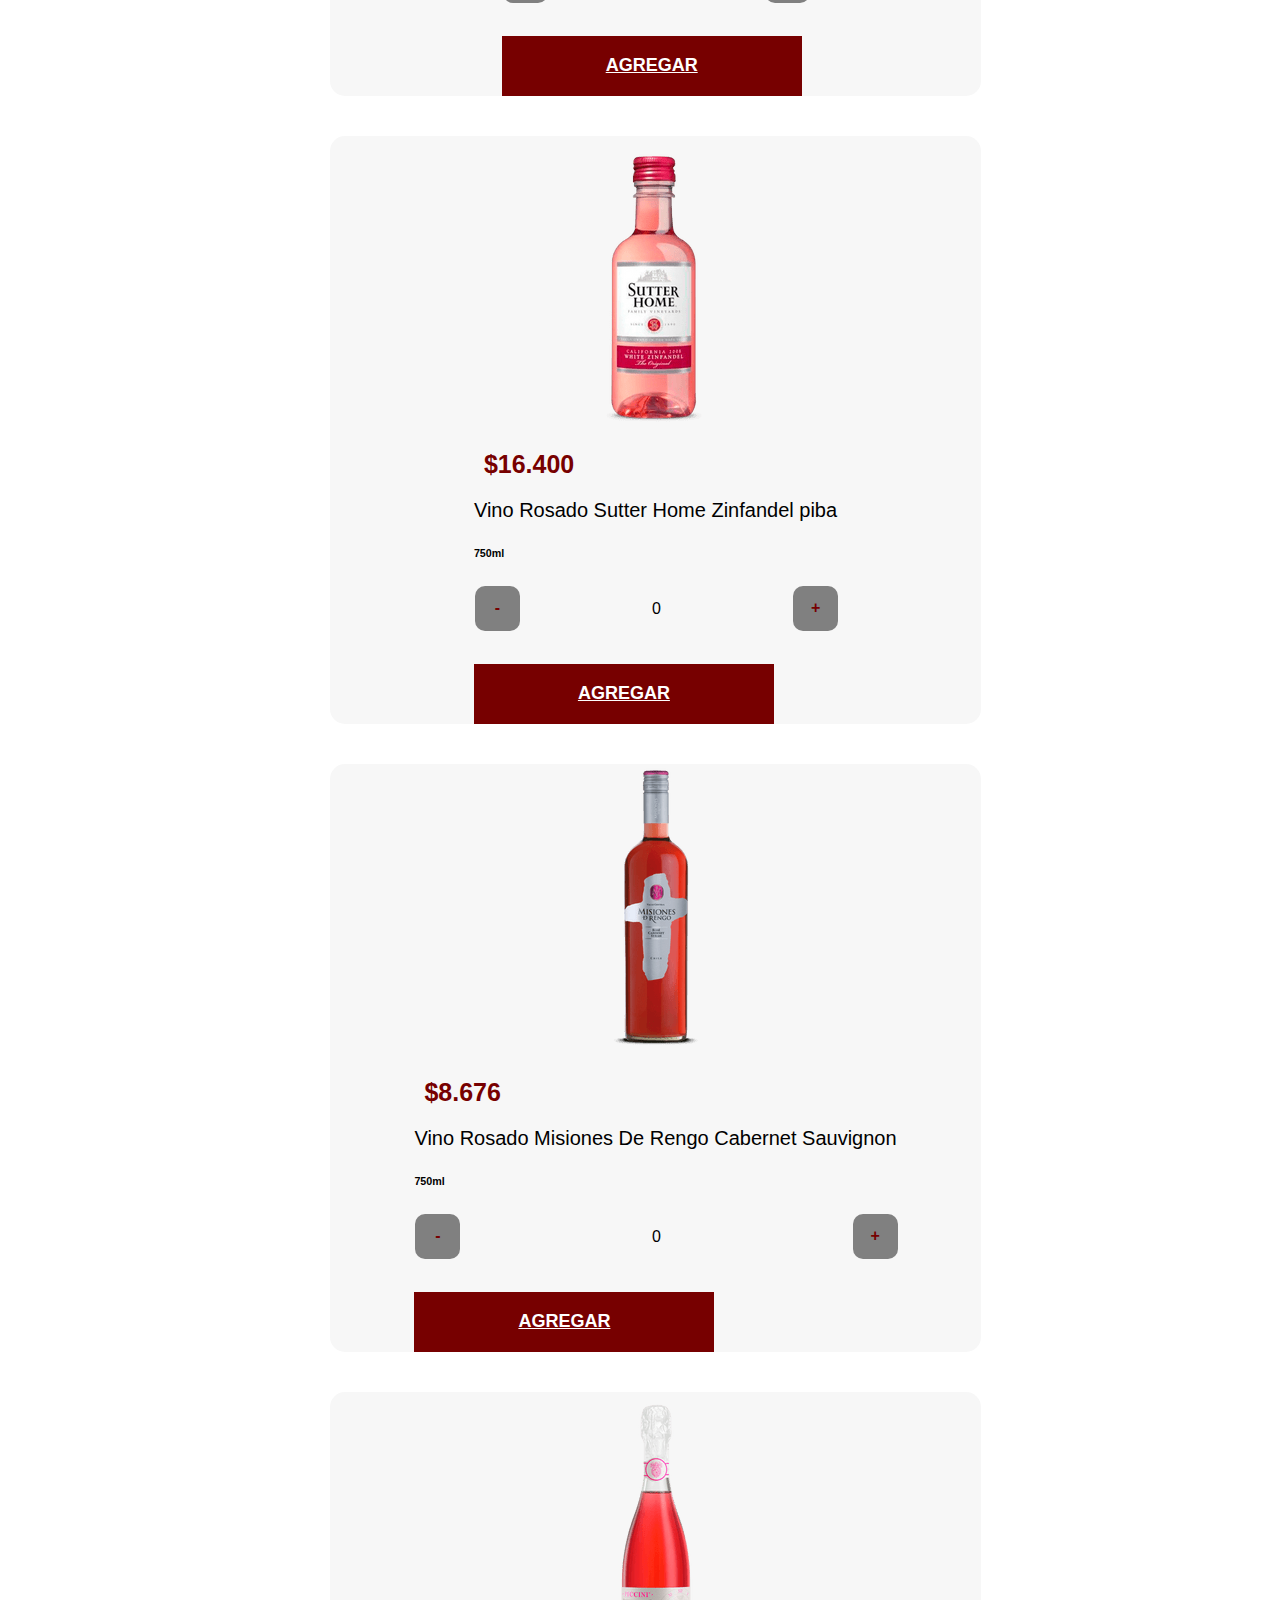
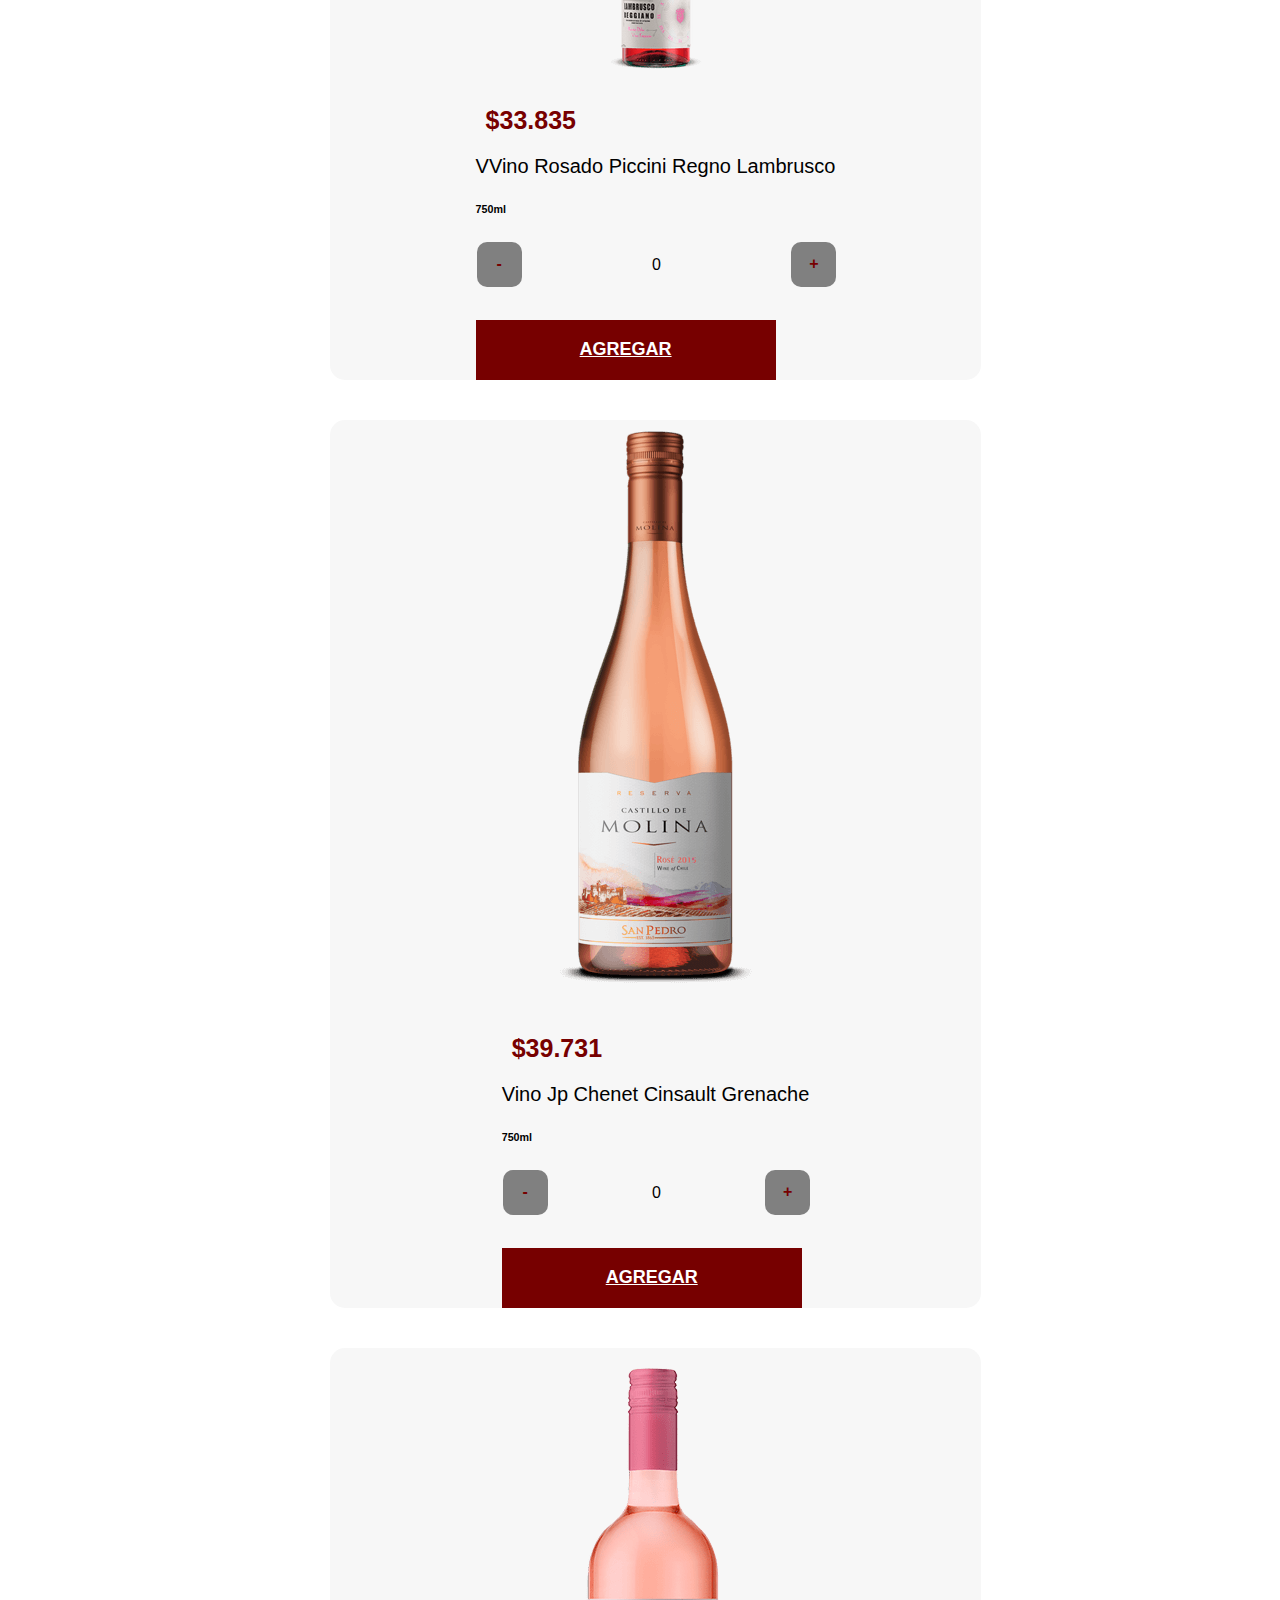
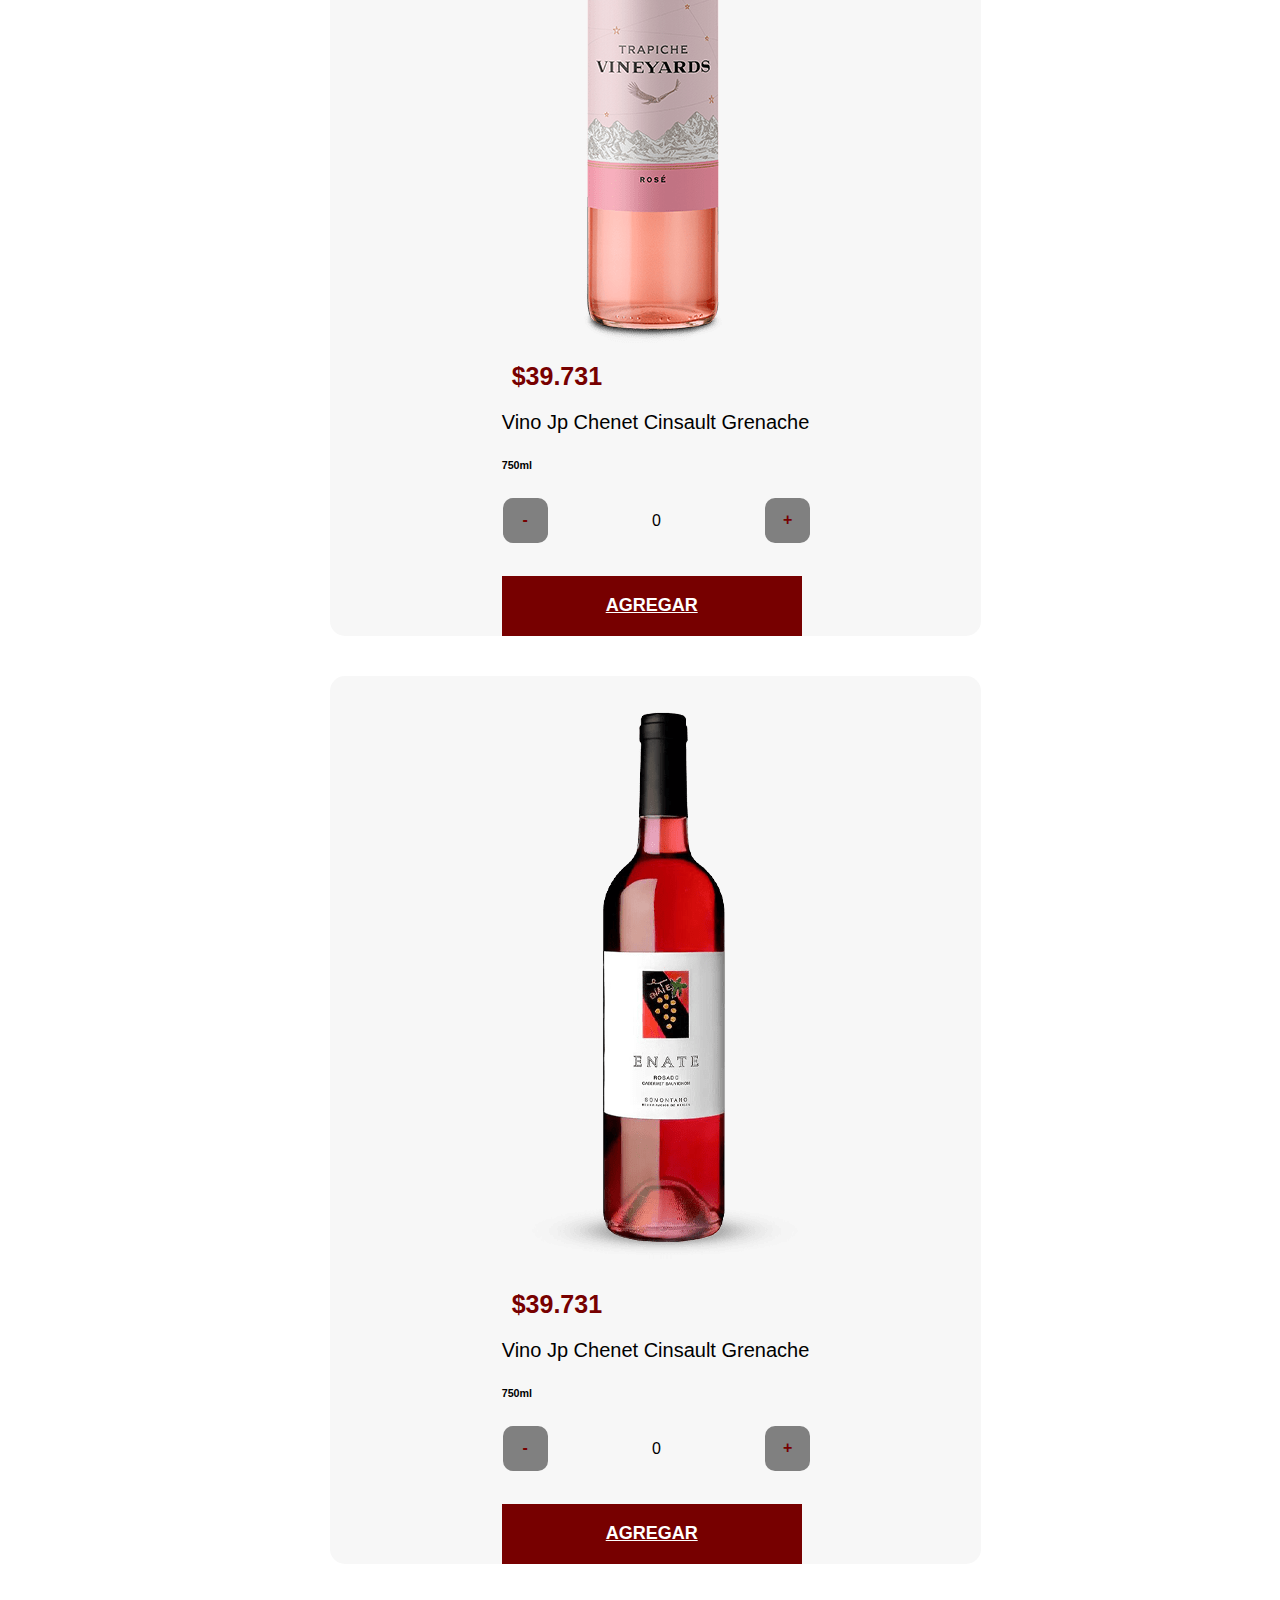
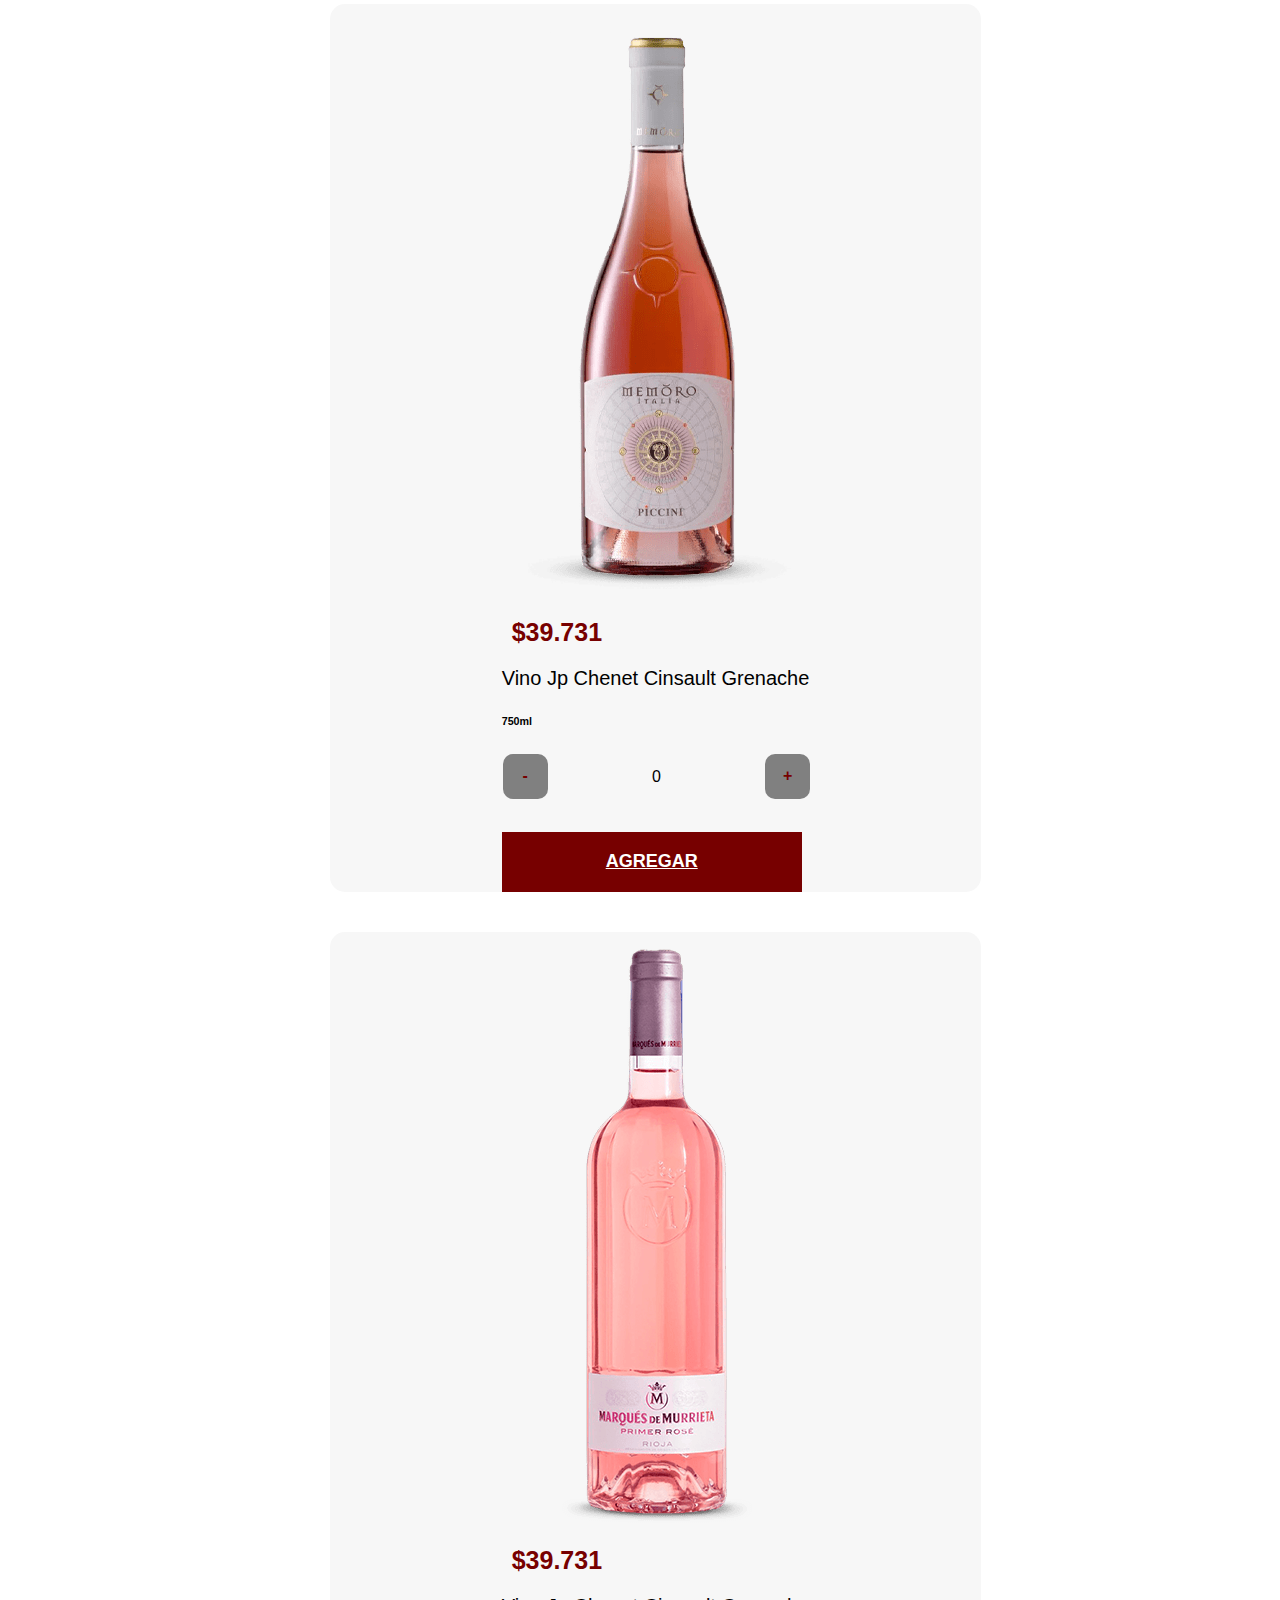
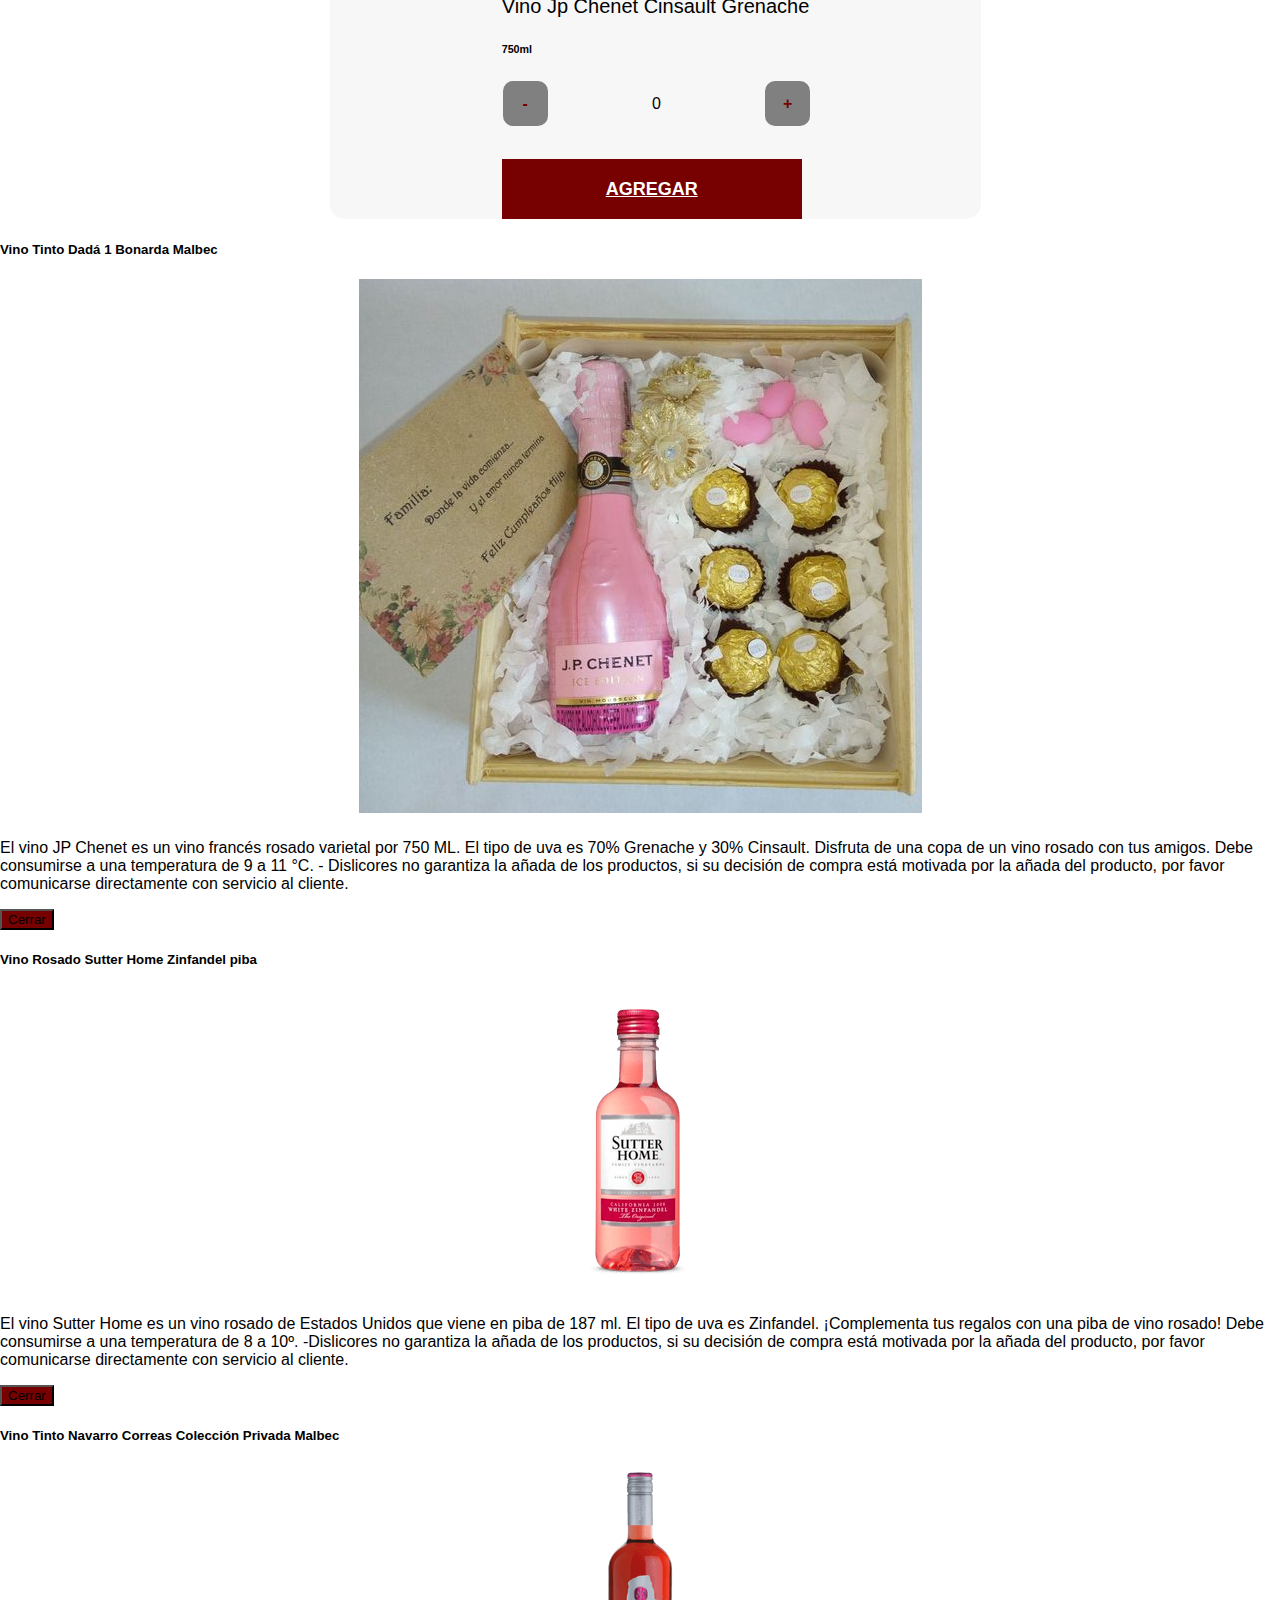
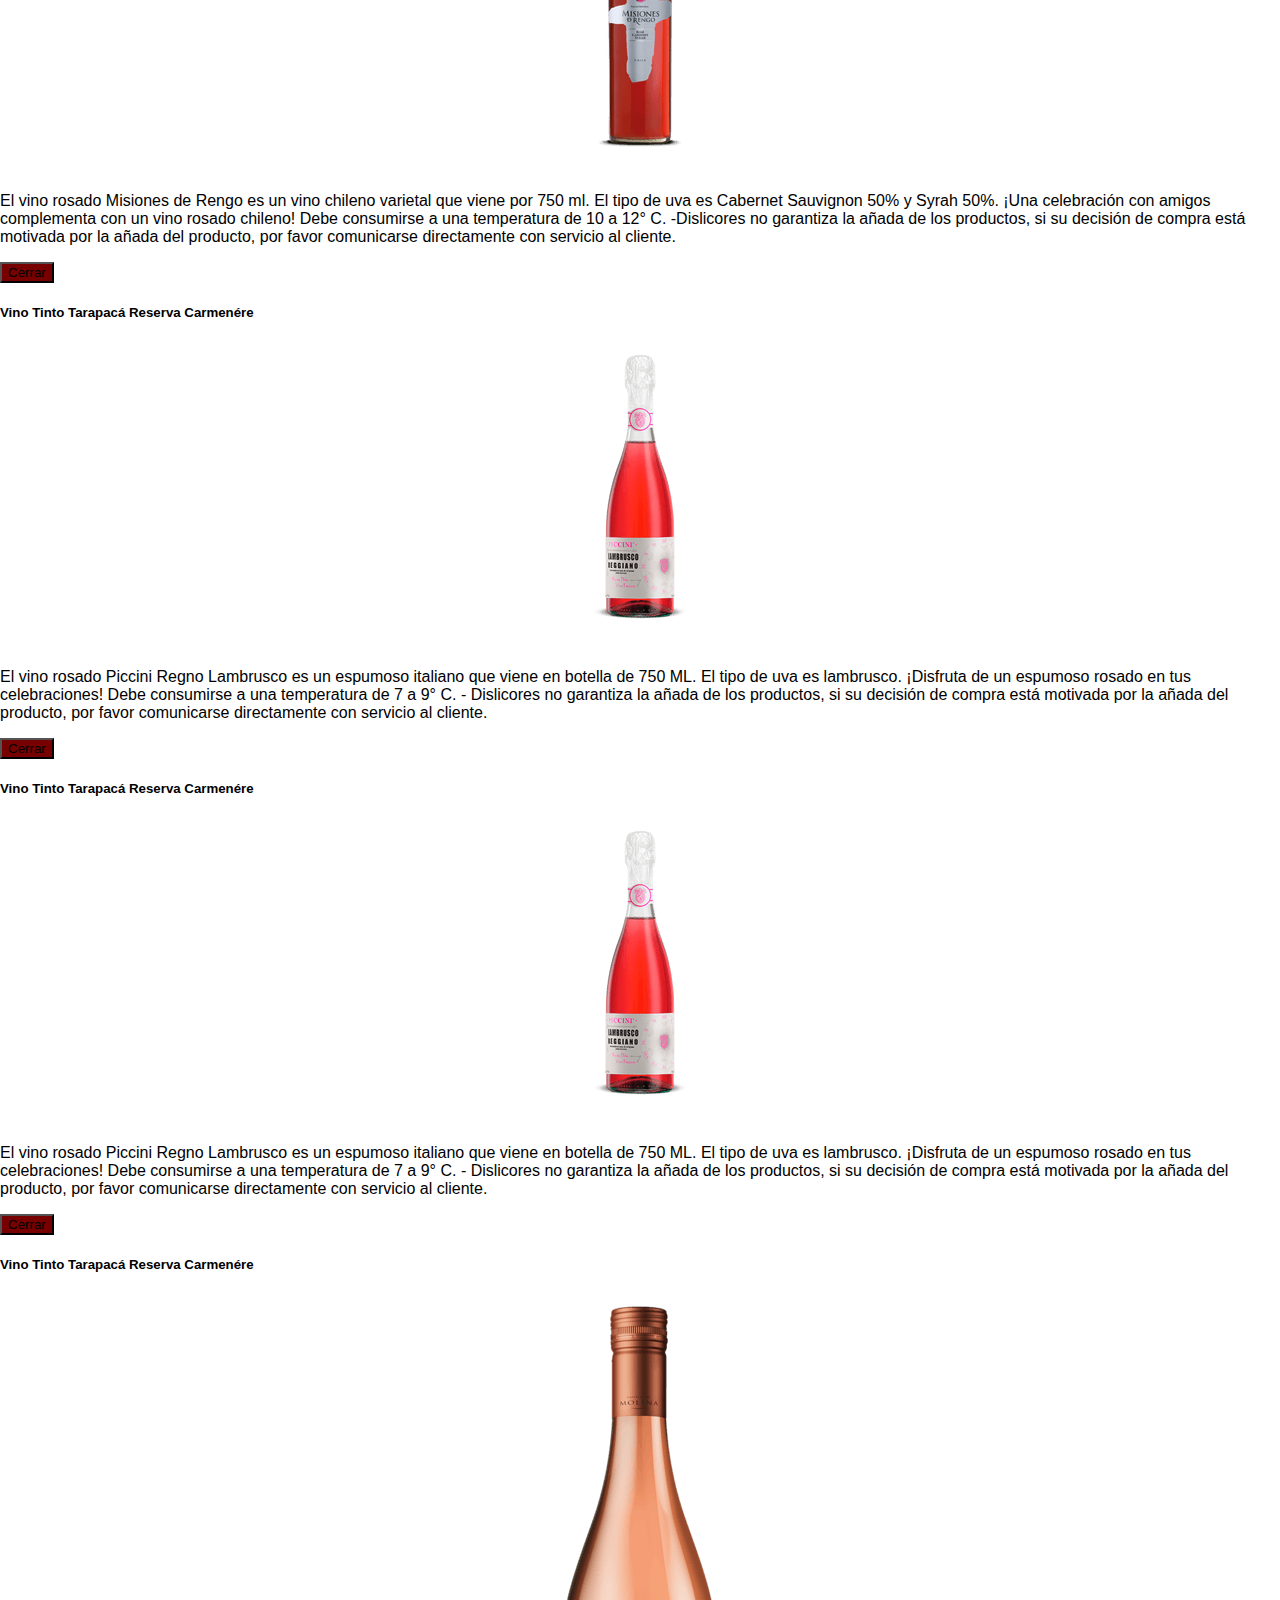
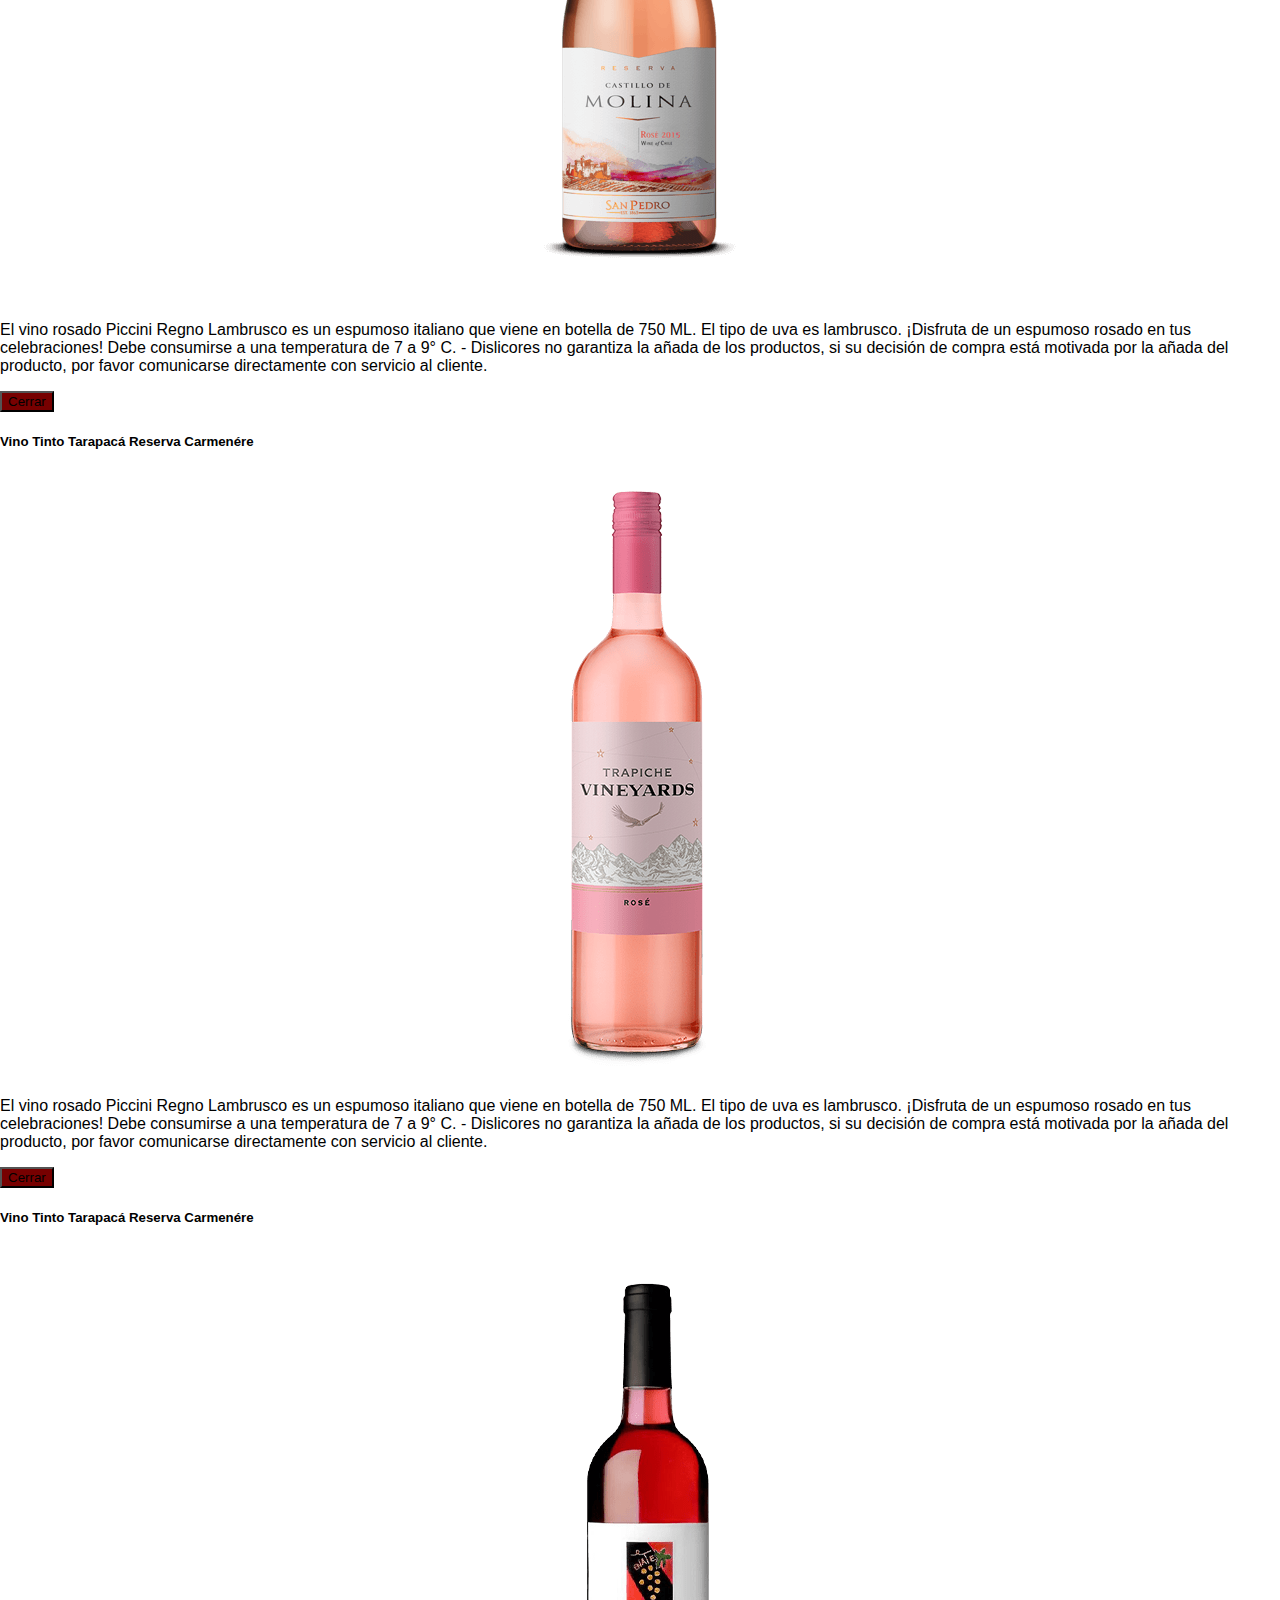
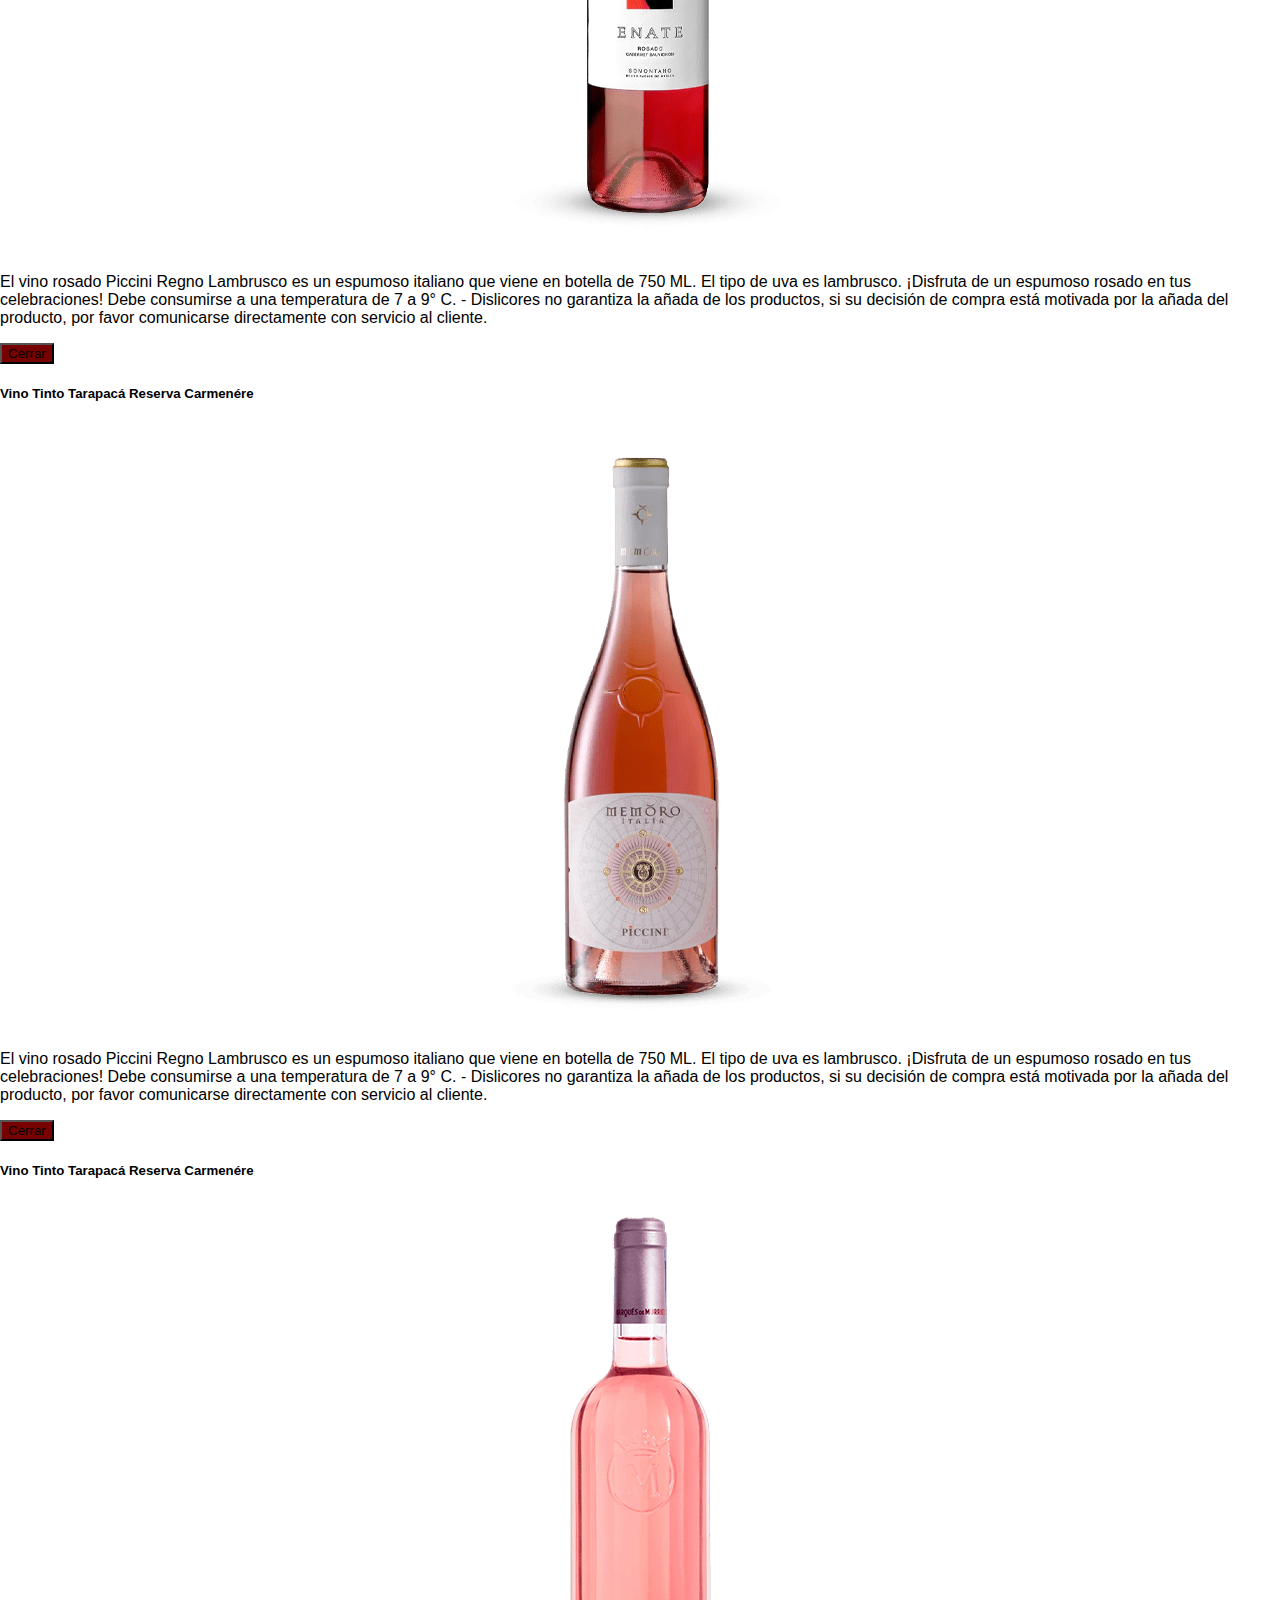
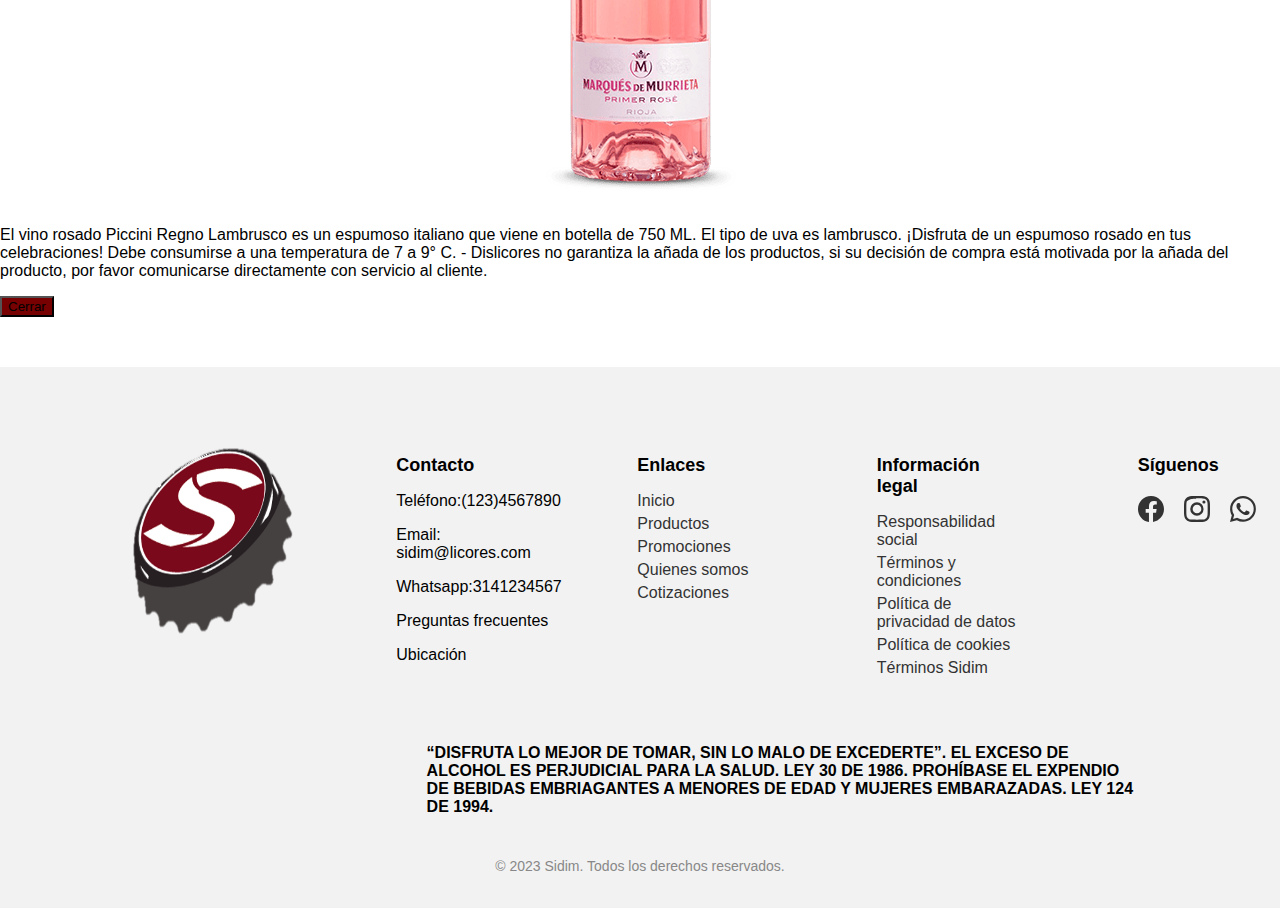
<file: proyectoSidim-main/proyectoSidim-main/Sidim/html/vinosrosados.html>
<!DOCTYPE html>
<html>

<head>
    <meta charset="UTF-8">
    <meta name="viewport" content="width=device-width, initial-scale=1.0">
    <script src="https://cdnjs.cloudflare.com/ajax/libs/jquery/3.5.1/jquery.min.js"></script>
    <script src="https://cdnjs.cloudflare.com/ajax/libs/popper.js/1.14.3/umd/popper.min.js"></script>
    <script src="https://stackpath.bootstrapcdn.com/bootstrap/4.5.0/js/bootstrap.min.js"></script>

    <link href="https://cdn.jsdelivr.net/npm/bootstrap@5.3.0-alpha3/dist/css/bootstrap.min.css" rel="stylesheet"
        integrity="sha384-KK94CHFLLe+nY2dmCWGMq91rCGa5gtU4mk92HdvYe+M/SXH301p5ILy+dN9+nJOZ" crossorigin="anonymous">
    <link rel="stylesheet" href="../css/stylevino.css">
    <title>SIDIM</title>
</head>

<body>
    <a href="index.html" class="Logo">
        <img src="../imagenes/Sidim.png" alt="Logo Sidim" class="logo-img" height="100">
    </a>
    <header>
        <nav class="menu">
            <ul>
                <li><a href="#">Ofertas</a></li>
                <li><a href="#">Cotizaciones</a></li>
                <li><a href="#">Ayuda</a></li>
                <li>
                    <input type="text" placeholder=" Busca tu bebida preferida">
                </li>
                <div class="icon-container">
                    <svg id="user-icon" xmls="http://www.w3.org/2000/svg" width="36" height="36"  fill="currentColor" class="bi bi-person-circle" viewBox="0 0 16 16">
                        <path d="M11 6a3 3 0 1 1-6 0 3 3 0 0 1 6 0z"/>
                        <path fill-rule="evenodd" d="M0 8a8 8 0 1 1 16 0A8 8 0 0 1 0 8zm8-7a7 7 0 0 0-5.468 11.37C3.242 11.226 4.805 10 8 10s4.757 1.225 5.468 2.37A7 7 0 0 0 8 1z"/>
                      </svg>
    
                      <svg xmlns="http://www.w3.org/2000/svg" width="36" height="36" fill="currentColor" class="bi bi-cart-fill" viewBox="0 0 16 16">
                        <path d="M0 1.5A.5.5 0 0 1 .5 1H2a.5.5 0 0 1 .485.379L2.89 3H14.5a.5.5 0 0 1 .491.592l-1.5 8A.5.5 0 0 1 13 12H4a.5.5 0 0 1-.491-.408L2.01 3.607 1.61 2H.5a.5.5 0 0 1-.5-.5zM5 12a2 2 0 1 0 0 4 2 2 0 0 0 0-4zm7 0a2 2 0 1 0 0 4 2 2 0 0 0 0-4zm-7 1a1 1 0 1 1 0 2 1 1 0 0 1 0-2zm7 0a1 1 0 1 1 0 2 1 1 0 0 1 0-2z"/>
                      </svg>
    
                      <svg xmlns="http://www.w3.org/2000/svg" width="36" height="36" fill="currentColor" class="bi bi-bell-fill" viewBox="0 0 16 16">
                        <path d="M8 16a2 2 0 0 0 2-2H6a2 2 0 0 0 2 2zm.995-14.901a1 1 0 1 0-1.99 0A5.002 5.002 0 0 0 3 6c0 1.098-.5 6-2 7h14c-1.5-1-2-5.902-2-7 0-2.42-1.72-4.44-4.005-4.901z"/>
                      </svg>
                </div>
            </ul>
        </nav>
        <div class="menu-bar-wrapper">
            <div class="menu-bar">
                <ul class="submenu">
                    <li class="inicio-item">
                        <span class="text-light">
                            <a href="index.html">
                                <svg class="custom-icon" xmlns="http://www.w3.org/2000/svg" fill="currentColor"
                                    class="bi bi-house-door-fill" viewBox="0 0 16 16">
                                    <path
                                        d="M6.5 14.5v-3.505c0-.245.25-.495.5-.495h2c.25 0 .5.25.5.5v3.5a.5.5 0 0 0 .5.5h4a.5.5 0 0 0 .5-.5v-7a.5.5 0 0 0-.146-.354L13 5.793V2.5a.5.5 0 0 0-.5-.5h-1a.5.5 0 0 0-.5.5v1.293L8.354 1.146a.5.5 0 0 0-.708 0l-6 6A.5.5 0 0 0 1.5 7.5v7a.5.5 0 0 0 .5.5h4a.5.5 0 0 0 .5-.5Z" />
                                </svg>
                            </a>
                        </span>

                    </li>
                    <li class="menu-item">

                        <a href="vinos.html">Vinos</a>
                        <ul class="subsumenu">
                            <li><a href="../html/vinotinto.html">Vino tinto</a></li>
                            <li><a href="../html/vinosblancos.html">Vino blanco</a></li>
                            <li><a href="../html/vinosrosados.html">Vino rosado</a></li>
                        </ul>
                    </li>
                    <li><a href="licores.html">Licores</a>
                        <ul class="subsumenu">
                            <li><a href="#">Ron</a></li>
                            <li><a href="#">Whiskey</a></li>
                            <li><a href="#">Aguardiente</a></li>
                        </ul>
                    </li>

                    <li><a href="#">Cervezas</a>
                        <ul class="subsumenu">
                            <li><a href="#">Cerveza rubia</a></li>
                            <li><a href="#">Cerveza negra</a></li>
                            <li><a href="#">Cerveza artesanal</a></li>
                        </ul>
                    </li>
                    <li><a href="#">Bebidas </a>
                        <ul class="subsumenu">
                            <li><a href="#">Jugos naturales</a></li>
                            <li><a href="#">Refrescos</a></li>
                            <li><a href="#">Agua</a></li>
                        </ul>
                    </li>
                    <li><a href="#">Gaseosas </a>
                        <ul class="subsumenu">
                            <li><a href="#">Coca-Cola</a></li>
                            <li><a href="#">Pepsi</a></li>
                            <li><a href="#">Fanta</a></li>
                        </ul>
                    </li>
                </ul>
            </div>
            <div class="barra-horizontal"></div>
        </div>
    </header>
    <!-- Ventana modal login-->
    <div id="modal-login" class="modal fade" tabindex="-1" role="dialog">
        <div class="modal-dialog" role="document">
            <div class="modal-content">
                <div class="modal-header">
                    <h5 class="modal-title">Iniciar sesión</h5>
                    <button type="button" class="btn-close" data-bs-dismiss="modal" aria-label="Close"></button>
                </div>
                <div class="modal-body">
                    <!-- Aquí va el contenido del formulario de inicio de sesión -->
                    <form>
                        <div class="mb-3">
                            <label for="username" class="form-label">Nombre de usuario</label>
                            <input type="text" class="form-control" id="username"
                                placeholder="Ingresa tu nombre de usuario">
                        </div>
                        <div class="mb-3">
                            <label for="password" class="form-label">Contraseña</label>
                            <input type="password" class="form-control" id="password"
                                placeholder="Ingresa tu contraseña">
                        </div>
                        <div class="text-center">
                            <button type="submit" class="btn btn-primary">Iniciar sesión</button>
                            <p class="mt-2"><a href="#">¿Olvidaste tu contraseña?</a></p>
                            <p class="mt-3"><a href="#">Registrarse</a></p>
                        </div>
                    </form>
                </div>
            </div>
        </div>
    </div>
    </div>
    <h1>Vinos</h1>
    <!-- modal acordeon -->
    <div class="container1">
        <div class="row1 ">
            <div class="col-md-12">
                <h3>Filtrar por:</h3>
            </div>
            <div class="col-md-3">

                <div class="accordion accordion-flush" id="accordionFlushExample">
                    <div class="accordion-item">
                        <h2 class="accordion-header">
                            <button class="accordion-button collapsed" type="button" data-bs-toggle="collapse"
                                data-bs-target="#flush-collapseOne" aria-expanded="false"
                                aria-controls="flush-collapseOne" style="box-shadow: none;">
                                País de origen
                            </button>
                        </h2>
                        <div id="flush-collapseOne" class="accordion-collapse collapse"
                            data-bs-parent="#accordionFlushExample">
                            <div class="form-check">
                                <input class="form-check-input" type="checkbox" value="" id="flexCheckDefault">
                                <label class="form-check-label" for="flexCheckDefault">
                                    Colombia
                                </label>
                            </div>
                            <div class="form-check">
                                <input class="form-check-input" type="checkbox" value="" id="flexCheckChecked">
                                <label class="form-check-label" for="flexCheckChecked">
                                    Argentina
                                </label>
                            </div>
                        </div>
                    </div>
                    <div class="accordion-item">
                        <h2 class="accordion-header">
                            <button class="accordion-button collapsed" type="button" data-bs-toggle="collapse"
                                data-bs-target="#flush-collapseTwo" aria-expanded="false"
                                aria-controls="flush-collapseTwo" style="box-shadow: none;">
                                Marca
                            </button>
                        </h2>
                        <div id="flush-collapseTwo" class="accordion-collapse collapse"
                            data-bs-parent="#accordionFlushExample">
                            <div class="form-check">
                                <input class="form-check-input" type="checkbox" value="" id="flexCheckDefault">
                                <label class="form-check-label" for="flexCheckDefault">
                                    Castillo del diablo
                                </label>
                            </div>
                            <div class="form-check">
                                <input class="form-check-input" type="checkbox" value="" id="flexCheckChecked">
                                <label class="form-check-label" for="flexCheckChecked">
                                    Gato Negro
                                </label>
                            </div>
                        </div>
                    </div>



                    <div class="accordion-item">
                        <h2 class="accordion-header">
                            <button class="accordion-button collapsed" type="button" data-bs-toggle="collapse"
                                data-bs-target="#flush-collapseThree" aria-expanded="false"
                                aria-controls="flush-collapseThree" style="box-shadow: none;">
                                Categoria
                            </button>
                        </h2>
                        <div id="flush-collapseThree" class="accordion-collapse collapse"
                            data-bs-parent="#accordionFlushExample">
                            <div class="form-check">
                                <input class="form-check-input" type="checkbox" value="" id="flexCheckDefault">
                                <label class="form-check-label" for="flexCheckDefault">
                                    Tinto
                                </label>
                            </div>
                            <div class="form-check">
                                <input class="form-check-input" type="checkbox" value="" id="flexCheckChecked">
                                <label class="form-check-label" for="flexCheckChecked">
                                    Espumoso
                                </label>
                            </div>
                        </div>
                    </div>
                </div>
            </div>
        </div>
    </div>
    <!-- container de las cards -->
    <div class="container">
        <div class="row ">
            <div class="col-md-3">
                <div class="card">
                    <a data-toggle="modal" data-target="#modal1">
                        <img src="../imagenes/vinorosado/171788-300-300.png" class="card-img-top" alt="...">
                    </a>
                    <div class="card-body">
                        <h5 class="card-title ">$39.731</h5>
                        <p class="card-text">Vino Jp Chenet Cinsault Grenache</p>
                        <h6 class="card-size">750ml</h6>
                        <div class="card-footer">
                            <button class="btn btn-danger btn-minus">-</button>
                            <span class="quantity">0</span>
                            <button class="btn btn-success btn-plus">+</button>
                        </div>
                        <a href="#" class="btn btn-primary">AGREGAR</a>
                    </div>
                </div>
            </div>

            <div class="col-md-3">
                <div class="card">
                    <a data-toggle="modal" data-target="#modal2">
                        <img src="../imagenes/vinorosado/311709-300-300.png" class="card-img-top" alt="...">
                    </a>
                    <div class="card-body">
                        <h5 class="card-title ">$16.400</h5>
                        <p class="card-text">Vino Rosado Sutter Home Zinfandel piba</p>
                        <h6 class="card-size">750ml</h6>
                        <div class="card-footer">
                            <button class="btn btn-danger btn-minus">-</button>
                            <span class="quantity">0</span>
                            <button class="btn btn-success btn-plus">+</button>
                        </div>
                        <a href="#" class="btn btn-primary">AGREGAR</a>
                    </div>
                </div>
            </div>

            <div class="col-md-3">
                <div class="card">
                    <a data-toggle="modal" data-target="#modal3">
                        <img src="../imagenes/vinorosado/326262-300-300.png" class="card-img-top" alt="...">
                    </a>
                    <div class="card-body">
                        <h5 class="card-title ">$8.676</h5>
                        <p class="card-text">Vino Rosado Misiones De Rengo Cabernet Sauvignon</p>
                        <h6 class="card-size">750ml</h6>
                        <div class="card-footer">
                            <button class="btn btn-danger btn-minus">-</button>
                            <span class="quantity">0</span>
                            <button class="btn btn-success btn-plus">+</button>
                        </div>
                        <a href="#" class="btn btn-primary">AGREGAR</a>
                    </div>
                </div>
            </div>

            <div class="col-md-3">
                <div class="card">
                    <a data-toggle="modal" data-target="#modal4">
                        <img src="../imagenes/vinorosado/326311-300-300.png" class="card-img-top" alt="...">
                    </a>
                    <div class="card-body">
                        <h5 class="card-title ">$33.835</h5>
                        <p class="card-text">VVino Rosado Piccini Regno Lambrusco</p>
                        <h6 class="card-size">750ml</h6>
                        <div class="card-footer">
                            <button class="btn btn-danger btn-minus">-</button>
                            <span class="quantity">0</span>
                            <button class="btn btn-success btn-plus">+</button>
                        </div>
                        <a href="#" class="btn btn-primary">AGREGAR</a>
                    </div>
                </div>
            </div>

            <div class="col-md-3">
                <div class="card">
                    <a data-toggle="modal" data-target="#modal5">
                        <img src="../imagenes/vinorosado/326287-800-auto.png" class="card-img-top" alt="...">
                    </a>
                    <div class="card-body">
                        <h5 class="card-title ">$39.731</h5>
                        <p class="card-text">Vino Jp Chenet Cinsault Grenache</p>
                        <h6 class="card-size">750ml</h6>
                        <div class="card-footer">
                            <button class="btn btn-danger btn-minus">-</button>
                            <span class="quantity">0</span>
                            <button class="btn btn-success btn-plus">+</button>
                        </div>
                        <a href="#" class="btn btn-primary">AGREGAR</a>
                    </div>
                </div>
            </div>

            <div class="col-md-3">
                <div class="card">
                    <a data-toggle="modal" data-target="#modal6">
                        <img src="../imagenes/vinorosado/336588-800-auto.png" class="card-img-top" alt="...">
                    </a>
                    <div class="card-body">
                        <h5 class="card-title ">$39.731</h5>
                        <p class="card-text">Vino Jp Chenet Cinsault Grenache</p>
                        <h6 class="card-size">750ml</h6>
                        <div class="card-footer">
                            <button class="btn btn-danger btn-minus">-</button>
                            <span class="quantity">0</span>
                            <button class="btn btn-success btn-plus">+</button>
                        </div>
                        <a href="#" class="btn btn-primary">AGREGAR</a>
                    </div>
                </div>
            </div>

            <div class="col-md-3">
                <div class="card">
                    <a data-toggle="modal" data-target="#modal7">
                        <img src="../imagenes/vinorosado/350710-800-auto.png" class="card-img-top" alt="...">
                    </a>
                    <div class="card-body">
                        <h5 class="card-title ">$39.731</h5>
                        <p class="card-text">Vino Jp Chenet Cinsault Grenache</p>
                        <h6 class="card-size">750ml</h6>
                        <div class="card-footer">
                            <button class="btn btn-danger btn-minus">-</button>
                            <span class="quantity">0</span>
                            <button class="btn btn-success btn-plus">+</button>
                        </div>
                        <a href="#" class="btn btn-primary">AGREGAR</a>
                    </div>
                </div>
            </div>

            <div class="col-md-3">
                <div class="card">
                    <a data-toggle="modal" data-target="#modal8">
                        <img src="../imagenes/vinorosado/350759-800-auto.png" class="card-img-top" alt="...">
                    </a>
                    <div class="card-body">
                        <h5 class="card-title ">$39.731</h5>
                        <p class="card-text">Vino Jp Chenet Cinsault Grenache</p>
                        <h6 class="card-size">750ml</h6>
                        <div class="card-footer">
                            <button class="btn btn-danger btn-minus">-</button>
                            <span class="quantity">0</span>
                            <button class="btn btn-success btn-plus">+</button>
                        </div>
                        <a href="#" class="btn btn-primary">AGREGAR</a>
                    </div>
                </div>
            </div>

            <div class="col-md-3">
                <div class="card">
                    <a data-toggle="modal" data-target="#modal9">
                        <img src="../imagenes/vinorosado/350747-300-300-auto.png" class="card-img-top" alt="...">
                    </a>
                    <div class="card-body">
                        <h5 class="card-title ">$39.731</h5>
                        <p class="card-text">Vino Jp Chenet Cinsault Grenache</p>
                        <h6 class="card-size">750ml</h6>
                        <div class="card-footer">
                            <button class="btn btn-danger btn-minus">-</button>
                            <span class="quantity">0</span>
                            <button class="btn btn-success btn-plus">+</button>
                        </div>
                        <a href="#" class="btn btn-primary">AGREGAR</a>
                    </div>
                </div>
            </div>




        </div>
    </div>


    <!-- Ventana modal -->
    <div class="modal fade" id="modal1" tabindex="-1" role="dialog" aria-labelledby="modal1Label" aria-hidden="true">
        <div class="modal-dialog" role="document">
            <div class="modal-content1">
                <div class="modal-header">
                    <h5 class="modal-title" id="modal1Label">Vino Tinto Dadá 1 Bonarda Malbec
                    </h5>
                </div>
                <div class="modal-body">
                    <img src="../imagenes/imagenes-modal//vinorosado_modal/58e8a8f2b6e749f35d31623b7ace4d7d.jpg"
                        class="img-fluid" alt="...">
                    <p>El vino JP Chenet es un vino francés rosado varietal por 750 ML. El tipo de uva es 70%
                        Grenache y 30% Cinsault.
                        Disfruta de una copa de un vino rosado con tus amigos. Debe consumirse a una temperatura
                        de 9 a 11 °C.
                        - Dislicores no garantiza la añada de los productos, si su decisión de compra está
                        motivada por la añada del
                        producto, por favor comunicarse directamente con servicio al cliente.</p>
                </div>
                <div class="modal-footer">
                    <button type="button" class="btn btn-secondary" data-dismiss="modal">Cerrar</button>

                </div>
            </div>
        </div>
    </div>

    <div class="modal fade" id="modal2" tabindex="-1" role="dialog" aria-labelledby="modal1Label" aria-hidden="true">
        <div class="modal-dialog" role="document">
            <div class="modal-content1">
                <div class="modal-header">
                    <h5 class="modal-title" id="modal1Label">Vino Rosado Sutter Home Zinfandel piba
                    </h5>
                </div>
                <div class="modal-body">
                    <img src="../imagenes/vinorosado/311709-300-300.png" class="img-fluid" alt="...">
                    <p>El vino Sutter Home es un vino rosado de Estados Unidos que viene en piba de 187 ml.
                        El tipo de uva es Zinfandel. ¡Complementa tus regalos con una piba de vino rosado!
                        Debe consumirse a una temperatura de 8 a 10º. -Dislicores no garantiza la añada de los
                        productos,
                        si su decisión de compra está motivada por la añada del producto, por favor comunicarse
                        directamente
                        con servicio al cliente.</p>
                </div>
                <div class="modal-footer">
                    <button type="button" class="btn btn-secondary" data-dismiss="modal">Cerrar</button>

                </div>
            </div>
        </div>
    </div>

    <div class="modal fade" id="modal3" tabindex="-1" role="dialog" aria-labelledby="modal1Label" aria-hidden="true">
        <div class="modal-dialog" role="document">
            <div class="modal-content1">
                <div class="modal-header">
                    <h5 class="modal-title" id="modal1Label">Vino Tinto Navarro Correas Colección Privada Malbec
                    </h5>
                </div>
                <div class="modal-body">
                    <img src="../imagenes/vinorosado/326262-300-300.png" class="img-fluid" alt="...">
                    <p>El vino rosado Misiones de Rengo es un vino chileno varietal que viene por 750 ml. El
                        tipo de uva es Cabernet Sauvignon 50% y Syrah 50%.
                        ¡Una celebración con amigos complementa con un vino rosado chileno! Debe consumirse a
                        una temperatura de 10 a 12° C.
                        -Dislicores no garantiza la añada de los productos, si su decisión de compra está
                        motivada por la añada del producto, por favor comunicarse
                        directamente con servicio al cliente.</p>
                </div>
                <div class="modal-footer">
                    <button type="button" class="btn btn-secondary" data-dismiss="modal">Cerrar</button>

                </div>
            </div>
        </div>
    </div>

    <div class="modal fade" id="modal4" tabindex="-1" role="dialog" aria-labelledby="modal1Label" aria-hidden="true">
        <div class="modal-dialog" role="document">
            <div class="modal-content1">
                <div class="modal-header">
                    <h5 class="modal-title" id="modal1Label">Vino Tinto Tarapacá Reserva Carmenére
                    </h5>
                </div>
                <div class="modal-body">
                    <img src="../imagenes/vinorosado/326311-300-300.png" class="img-fluid" alt="...">
                    <p>El vino rosado Piccini Regno Lambrusco es un espumoso italiano que viene en botella de
                        750 ML. El tipo de uva es lambrusco.
                        ¡Disfruta de un espumoso rosado en tus celebraciones! Debe consumirse a una temperatura
                        de 7 a 9° C.
                        - Dislicores no garantiza la añada de los productos, si su decisión de compra está
                        motivada por la añada del producto,
                        por favor comunicarse directamente con servicio al cliente.</p>
                </div>
                <div class="modal-footer">
                    <button type="button" class="btn btn-secondary" data-dismiss="modal">Cerrar</button>

                </div>
            </div>
        </div>
    </div>

    <div class="modal fade" id="modal4" tabindex="-1" role="dialog" aria-labelledby="modal1Label" aria-hidden="true">
        <div class="modal-dialog" role="document">
            <div class="modal-content1">
                <div class="modal-header">
                    <h5 class="modal-title" id="modal1Label">Vino Tinto Tarapacá Reserva Carmenére
                    </h5>
                </div>
                <div class="modal-body">
                    <img src="../imagenes/vinorosado/326311-300-300.png" class="img-fluid" alt="...">
                    <p>El vino rosado Piccini Regno Lambrusco es un espumoso italiano que viene en botella de
                        750 ML. El tipo de uva es lambrusco.
                        ¡Disfruta de un espumoso rosado en tus celebraciones! Debe consumirse a una temperatura
                        de 7 a 9° C.
                        - Dislicores no garantiza la añada de los productos, si su decisión de compra está
                        motivada por la añada del producto,
                        por favor comunicarse directamente con servicio al cliente.</p>
                </div>
                <div class="modal-footer">
                    <button type="button" class="btn btn-secondary" data-dismiss="modal">Cerrar</button>

                </div>
            </div>
        </div>
    </div>

    <div class="modal fade" id="modal5" tabindex="-1" role="dialog" aria-labelledby="modal1Label" aria-hidden="true">
        <div class="modal-dialog" role="document">
            <div class="modal-content1">
                <div class="modal-header">
                    <h5 class="modal-title" id="modal1Label">Vino Tinto Tarapacá Reserva Carmenére
                    </h5>
                </div>
                <div class="modal-body">
                    <img src="../imagenes/vinorosado/326287-800-auto.png" class="img-fluid" alt="...">
                    <p>El vino rosado Piccini Regno Lambrusco es un espumoso italiano que viene en botella de
                        750 ML. El tipo de uva es lambrusco.
                        ¡Disfruta de un espumoso rosado en tus celebraciones! Debe consumirse a una temperatura
                        de 7 a 9° C.
                        - Dislicores no garantiza la añada de los productos, si su decisión de compra está
                        motivada por la añada del producto,
                        por favor comunicarse directamente con servicio al cliente.</p>
                </div>
                <div class="modal-footer">
                    <button type="button" class="btn btn-secondary" data-dismiss="modal">Cerrar</button>

                </div>
            </div>
        </div>
    </div>

    <div class="modal fade" id="modal6" tabindex="-1" role="dialog" aria-labelledby="modal1Label" aria-hidden="true">
        <div class="modal-dialog" role="document">
            <div class="modal-content1">
                <div class="modal-header">
                    <h5 class="modal-title" id="modal1Label">Vino Tinto Tarapacá Reserva Carmenére
                    </h5>
                </div>
                <div class="modal-body">
                    <img src="../imagenes/vinorosado/336588-800-auto.png" class="img-fluid" alt="...">
                    <p>El vino rosado Piccini Regno Lambrusco es un espumoso italiano que viene en botella de
                        750 ML. El tipo de uva es lambrusco.
                        ¡Disfruta de un espumoso rosado en tus celebraciones! Debe consumirse a una temperatura
                        de 7 a 9° C.
                        - Dislicores no garantiza la añada de los productos, si su decisión de compra está
                        motivada por la añada del producto,
                        por favor comunicarse directamente con servicio al cliente.</p>
                </div>
                <div class="modal-footer">
                    <button type="button" class="btn btn-secondary" data-dismiss="modal">Cerrar</button>

                </div>
            </div>
        </div>
    </div>

    <div class="modal fade" id="modal7" tabindex="-1" role="dialog" aria-labelledby="modal1Label" aria-hidden="true">
        <div class="modal-dialog" role="document">
            <div class="modal-content1">
                <div class="modal-header">
                    <h5 class="modal-title" id="modal1Label">Vino Tinto Tarapacá Reserva Carmenére
                    </h5>
                </div>
                <div class="modal-body">
                    <img src="../imagenes/vinorosado/350710-800-auto.png" class="img-fluid" alt="...">
                    <p>El vino rosado Piccini Regno Lambrusco es un espumoso italiano que viene en botella de
                        750 ML. El tipo de uva es lambrusco.
                        ¡Disfruta de un espumoso rosado en tus celebraciones! Debe consumirse a una temperatura
                        de 7 a 9° C.
                        - Dislicores no garantiza la añada de los productos, si su decisión de compra está
                        motivada por la añada del producto,
                        por favor comunicarse directamente con servicio al cliente.</p>
                </div>
                <div class="modal-footer">
                    <button type="button" class="btn btn-secondary" data-dismiss="modal">Cerrar</button>

                </div>
            </div>
        </div>
    </div>

    <div class="modal fade" id="modal8" tabindex="-1" role="dialog" aria-labelledby="modal1Label"
    aria-hidden="true">
    <div class="modal-dialog" role="document">
        <div class="modal-content1">
            <div class="modal-header">
                <h5 class="modal-title" id="modal1Label">Vino Tinto Tarapacá Reserva Carmenére
                </h5>
            </div>
            <div class="modal-body">
                <img src="../imagenes/vinorosado/350759-800-auto.png" class="img-fluid" alt="...">
                <p>El vino rosado Piccini Regno Lambrusco es un espumoso italiano que viene en botella de
                    750 ML. El tipo de uva es lambrusco.
                    ¡Disfruta de un espumoso rosado en tus celebraciones! Debe consumirse a una temperatura
                    de 7 a 9° C.
                    - Dislicores no garantiza la añada de los productos, si su decisión de compra está
                    motivada por la añada del producto,
                    por favor comunicarse directamente con servicio al cliente.</p>
            </div>
            <div class="modal-footer">
                <button type="button" class="btn btn-secondary" data-dismiss="modal">Cerrar</button>

            </div>
        </div>
    </div>
</div>

<div class="modal fade" id="modal9" tabindex="-1" role="dialog" aria-labelledby="modal1Label"
aria-hidden="true">
<div class="modal-dialog" role="document">
    <div class="modal-content1">
        <div class="modal-header">
            <h5 class="modal-title" id="modal1Label">Vino Tinto Tarapacá Reserva Carmenére
            </h5>
        </div>
        <div class="modal-body">
            <img src="../imagenes/vinorosado/350747-300-300-auto.png" class="img-fluid" alt="...">
            <p>El vino rosado Piccini Regno Lambrusco es un espumoso italiano que viene en botella de
                750 ML. El tipo de uva es lambrusco.
                ¡Disfruta de un espumoso rosado en tus celebraciones! Debe consumirse a una temperatura
                de 7 a 9° C.
                - Dislicores no garantiza la añada de los productos, si su decisión de compra está
                motivada por la añada del producto,
                por favor comunicarse directamente con servicio al cliente.</p>
        </div>
        <div class="modal-footer">
            <button type="button" class="btn btn-secondary" data-dismiss="modal">Cerrar</button>

        </div>
    </div>
</div>
</div>


<!--script del acordeon--->
<script src="https://cdn.jsdelivr.net/npm/bootstrap@5.3.0-alpha3/dist/js/bootstrap.bundle.min.js"></script>
<!-- script del login -->
<script src="../js/login.js"></script>
<script>
    // Obtener todos los elementos de cantidad y botones
    const quantityElements = document.querySelectorAll('.quantity');
    const minusButtons = document.querySelectorAll('.btn-minus');
    const plusButtons = document.querySelectorAll('.btn-plus');

    // Recorrer cada elemento
    quantityElements.forEach((quantityElement, index) => {
        let quantity = 0;

        // Agregar evento de clic al botón de menos
        minusButtons[index].addEventListener('click', () => {
            if (quantity > 0) {
                quantity--;
            }
            quantityElement.textContent = quantity;
        });

        // Agregar evento de clic al botón de más
        plusButtons[index].addEventListener('click', () => {
            quantity++;
            quantityElement.textContent = quantity;
        });
    });
</script>
<script src="https://code.jquery.com/jquery-3.5.1.slim.min.js"
    integrity="sha384-DfXdz2htPH0lsSSs5nCTpuj/zy4C+OGpamoFVy38MVBnE+IbbVYUew+OrCXaRkfj"
    crossorigin="anonymous"></script>
<script src="https://cdn.jsdelivr.net/npm/@popperjs/core@2.5.3/dist/umd/popper.min.js"
    integrity="sha384-lJ51oT53Iy4KOSFUsA7gM4bG4EPxJp4og2T6LG6AvW2sd3J/VPlIGRgUzrFJNgWj"
    crossorigin="anonymous"></script>
<script src="https://stackpath.bootstrapcdn.com/bootstrap/4.5.0/js/bootstrap.min.js"
    integrity="sha384-pzjw8fsyBxK3g4sL4+5kRb4gW48IW4Jwwa4+XT6k4EJwBlB6W+8TI7z+9x9IQ3bw"
    crossorigin="anonymous"></script>
</body>

<footer class="footer" style="margin-top: 50px;">
    <div class="footer-container">
  
      <div class="footer-column">
        <img src="../imagenes/TapaSidim.png" style="width: 120%; height: 50%; margin-left: -50%;">
      </div>
      <div class="footer-column" style="margin-left: 5%;">
        <h3>Contacto</h3>
        <p>Teléfono:(123)4567890</p>
        <p>Email: sidim@licores.com</p>
        <p>Whatsapp:3141234567</p>
        <p>Preguntas frecuentes</p>
        <p>Ubicación</p>
      </div>
      <div class="footer-column" style="margin-left: 7%;">
        <h3>Enlaces</h3>
        <ul>
          <li><a href="#">Inicio</a></li>
          <li><a href="#">Productos</a></li>
          <li><a href="#">Promociones</a></li>
          <li><a href="#">Quienes somos</a></li>
          <li><a href="#">Cotizaciones</a></li>
        </ul>
      </div>
      <div class="footer-column" style="margin-left: 9%;">
        <h3>Información legal</h3>
        <ul>
          <li><a href="#">Responsabilidad social</a></li>
          <li><a href="#">Términos y condiciones</a></li>
          <li><a href="#">Política de privacidad de datos</a></li>
          <li><a href="#">Política de cookies</a></li>
          <li><a href="#">Términos Sidim</a></li>
        </ul>
      </div>
      <div class="footer-column" style="margin-left: 11%;">
        <h3>Síguenos</h3>
        <ul class="social-media-icons" style="margin-top: 20px;">
          <li>
            <a href="https://www.facebook.com">
              <svg xmlns="http://www.w3.org/2000/svg" width="26" height="26" fill="currentColor" class="bi bi-facebook"
                viewBox="0 0 16 16">
                <path
                  d="M16 8.049c0-4.446-3.582-8.05-8-8.05C3.58 0-.002 3.603-.002 8.05c0 4.017 2.926 7.347 6.75 7.951v-5.625h-2.03V8.05H6.75V6.275c0-2.017 1.195-3.131 3.022-3.131.876 0 1.791.157 1.791.157v1.98h-1.009c-.993 0-1.303.621-1.303 1.258v1.51h2.218l-.354 2.326H9.25V16c3.824-.604 6.75-3.934 6.75-7.951z" />
              </svg>
            </a>
          </li>
          <li>
            <a href="https://www.instagram.com">
              <svg xmlns="http://www.w3.org/2000/svg" width="26" height="26" fill="currentColor" class="bi bi-instagram"
                viewBox="0 0 16 16">
                <path
                  d="M8 0C5.829 0 5.556.01 4.703.048 3.85.088 3.269.222 2.76.42a3.917 3.917 0 0 0-1.417.923A3.927 3.927 0 0 0 .42 2.76C.222 3.268.087 3.85.048 4.7.01 5.555 0 5.827 0 8.001c0 2.172.01 2.444.048 3.297.04.852.174 1.433.372 1.942.205.526.478.972.923 1.417.444.445.89.719 1.416.923.51.198 1.09.333 1.942.372C5.555 15.99 5.827 16 8 16s2.444-.01 3.298-.048c.851-.04 1.434-.174 1.943-.372a3.916 3.916 0 0 0 1.416-.923c.445-.445.718-.891.923-1.417.197-.509.332-1.09.372-1.942C15.99 10.445 16 10.173 16 8s-.01-2.445-.048-3.299c-.04-.851-.175-1.433-.372-1.941a3.926 3.926 0 0 0-.923-1.417A3.911 3.911 0 0 0 13.24.42c-.51-.198-1.092-.333-1.943-.372C10.443.01 10.172 0 7.998 0h.003zm-.717 1.442h.718c2.136 0 2.389.007 3.232.046.78.035 1.204.166 1.486.275.373.145.64.319.92.599.28.28.453.546.598.92.11.281.24.705.275 1.485.039.843.047 1.096.047 3.231s-.008 2.389-.047 3.232c-.035.78-.166 1.203-.275 1.485a2.47 2.47 0 0 1-.599.919c-.28.28-.546.453-.92.598-.28.11-.704.24-1.485.276-.843.038-1.096.047-3.232.047s-2.39-.009-3.233-.047c-.78-.036-1.203-.166-1.485-.276a2.478 2.478 0 0 1-.92-.598a2.48 2.48 0 0 1-.6-.92c-.109-.281-.24-.705-.275-1.485-.038-.843-.046-1.096-.046-3.233 0-2.136.008-2.388.046-3.231c.036-.78.166-1.204.276-1.486a2.478 2.478 0 0 1 .92-.599c.28-.28.546-.453.92-.598c.282-.11.705-.24 1.485-.276c.738-.034 1.024-.044 2.515-.045v.002zm4.988 1.328a.96.96 0 1 0 0 1.92.96.96 0 0 0 0-1.92zm-4.27 1.122a4.109 4.109 0 1 0 0 8.217a4.109 4.109 0 0 0 0-8.217zm0 1.441a2.667 2.667 0 1 1 0 5.334a2.667 2.667 0 0 1 0-5.334z" />
              </svg>
            </a>
          </li>
          <li>
            <a href="https://www.whatsapp.com">
              <svg xmlns="http://www.w3.org/2000/svg" width="26" height="26" fill="currentColor" class="bi bi-whatsapp"
                viewBox="0 0 16 16">
                <path
                  d="M13.601 2.326A7.854 7.854 0 0 0 7.994 0C3.627 0 .068 3.558.064 7.926c0 1.399.366 2.76 1.057 3.965L0 16l4.204-1.102a7.933 7.933 0 0 0 3.79.965h.004c4.368 0 7.926-3.558 7.93-7.93A7.898 7.898 0 0 0 13.6 2.326zM7.994 14.521a6.573 6.573 0 0 1-3.356-.92l-.24-.144-2.494.654.666-2.433-.156-.251a6.56 6.56 0 0 1-1.007-3.505c0-3.626 2.957-6.584 6.591-6.584a6.56 6.56 0 0 1 4.66 1.931a6.557 6.557 0 0 1 1.928 4.66c-.004 3.639-2.961 6.592-6.592 6.592zm3.615-4.934c-.197-.099-1.17-.578-1.353-.646c-.182-.065-.315-.099-.445.099c-.133.197-.513.646-.627.775c-.114.133-.232.148-.43.05c-.197-.1-.836-.308-1.592-.985c-.59-.525-.985-1.175-1.103-1.372c-.114-.198-.011-.304.088-.403c.087-.088.197-.232.296-.346c.1-.114.133-.198.198-.33c.065-.134.034-.248-.015-.347c-.05-.099-.445-1.076-.612-1.47c-.16-.389-.323-.335-.445-.34c-.114-.007-.247-.007-.38-.007a.729.729 0 0 0-.529.247c-.182.198-.691.677-.691 1.654c0 .977.71 1.916.81 2.049c.098.133 1.394 2.132 3.383 2.992c.47.205.84.326 1.129.418c.475.152.904.129 1.246.08c.38-.058 1.171-.48 1.338-.943c.164-.464.164-.86.114-.943c-.049-.084-.182-.133-.38-.232z" />
              </svg>
            </a>
          </li>
        </ul>
        
        <h4>
          “DISFRUTA LO MEJOR DE TOMAR, SIN LO MALO DE EXCEDERTE”. EL EXCESO DE ALCOHOL ES PERJUDICIAL PARA LA SALUD.
          LEY 30 DE 1986. PROHÍBASE EL EXPENDIO DE BEBIDAS EMBRIAGANTES A MENORES DE EDAD Y MUJERES EMBARAZADAS. LEY 124
          DE 1994.</h4>
  
      </div>
    </div>
    <div class="slogan">
  
    </div>
    <div class="footer-bottom">
      <p>&copy; 2023 Sidim. Todos los derechos reservados.</p>
    </div>
  </footer>
  

</html>
</file>
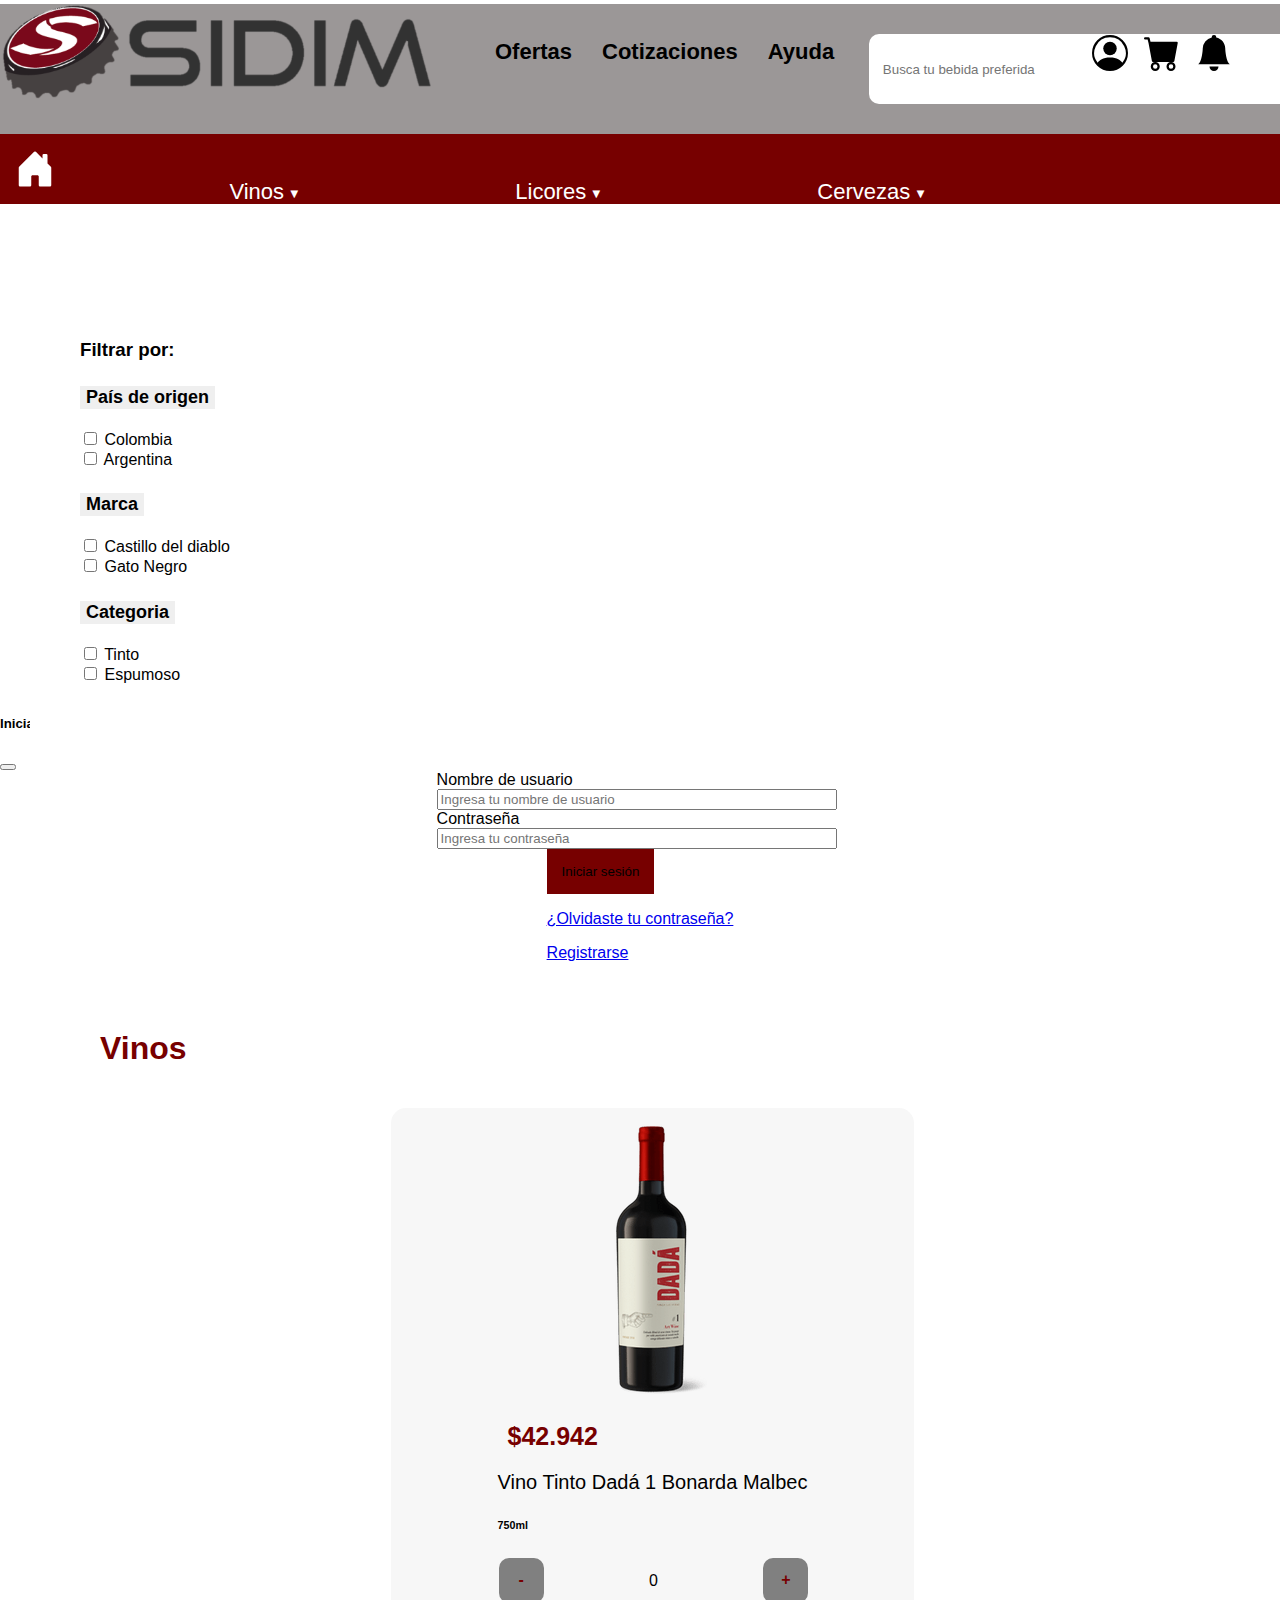
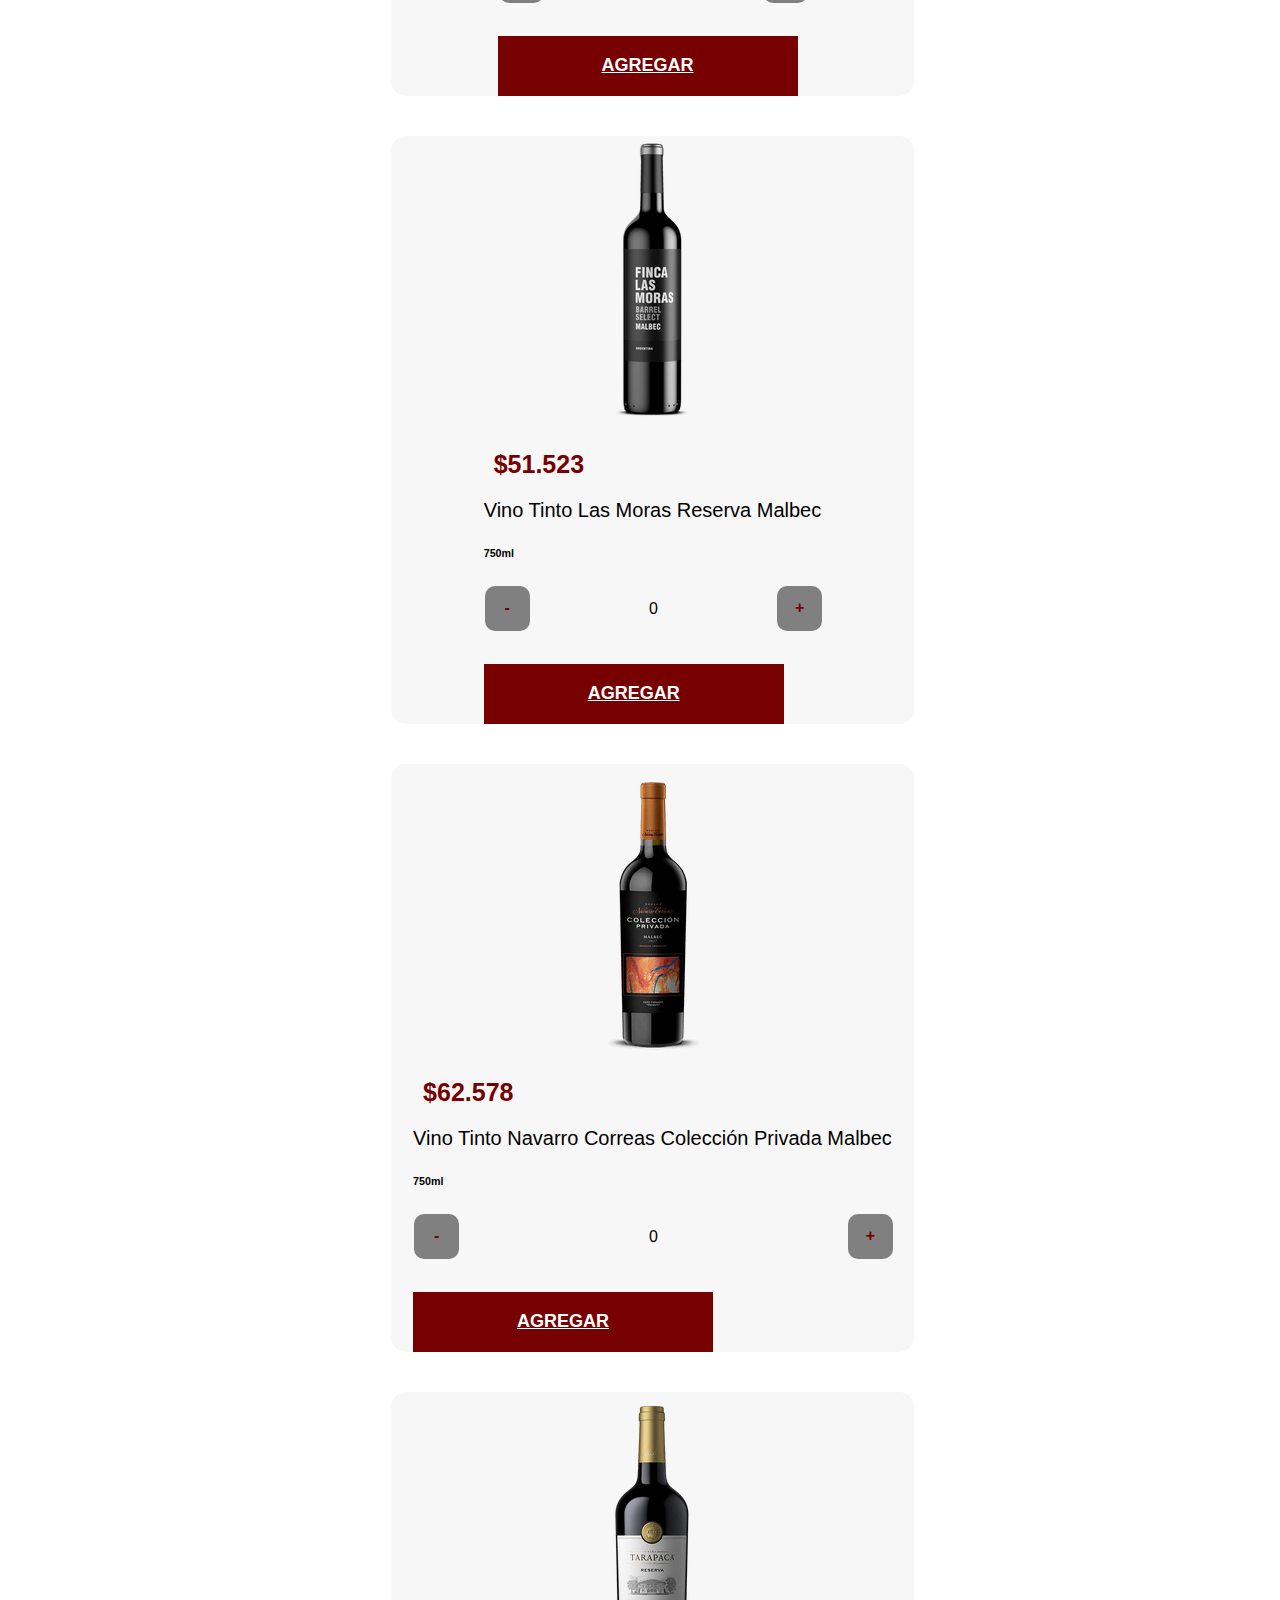
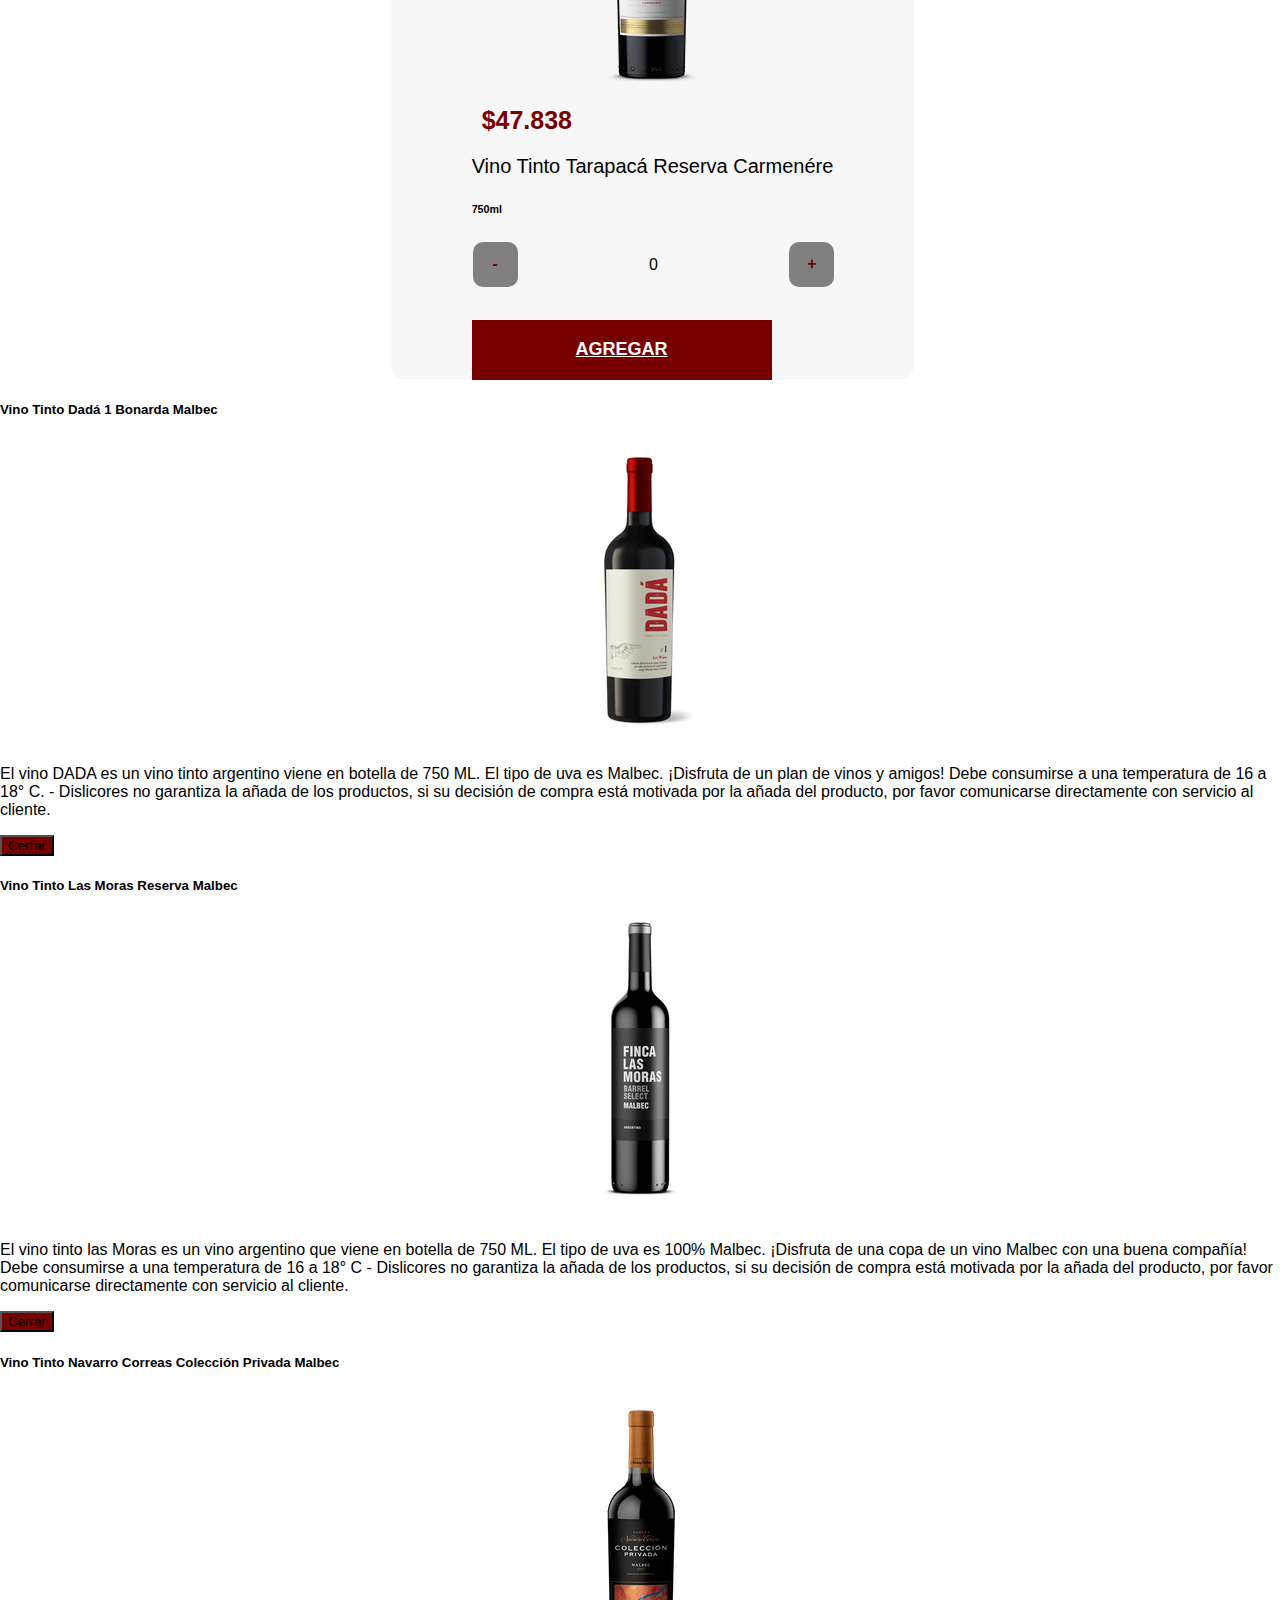
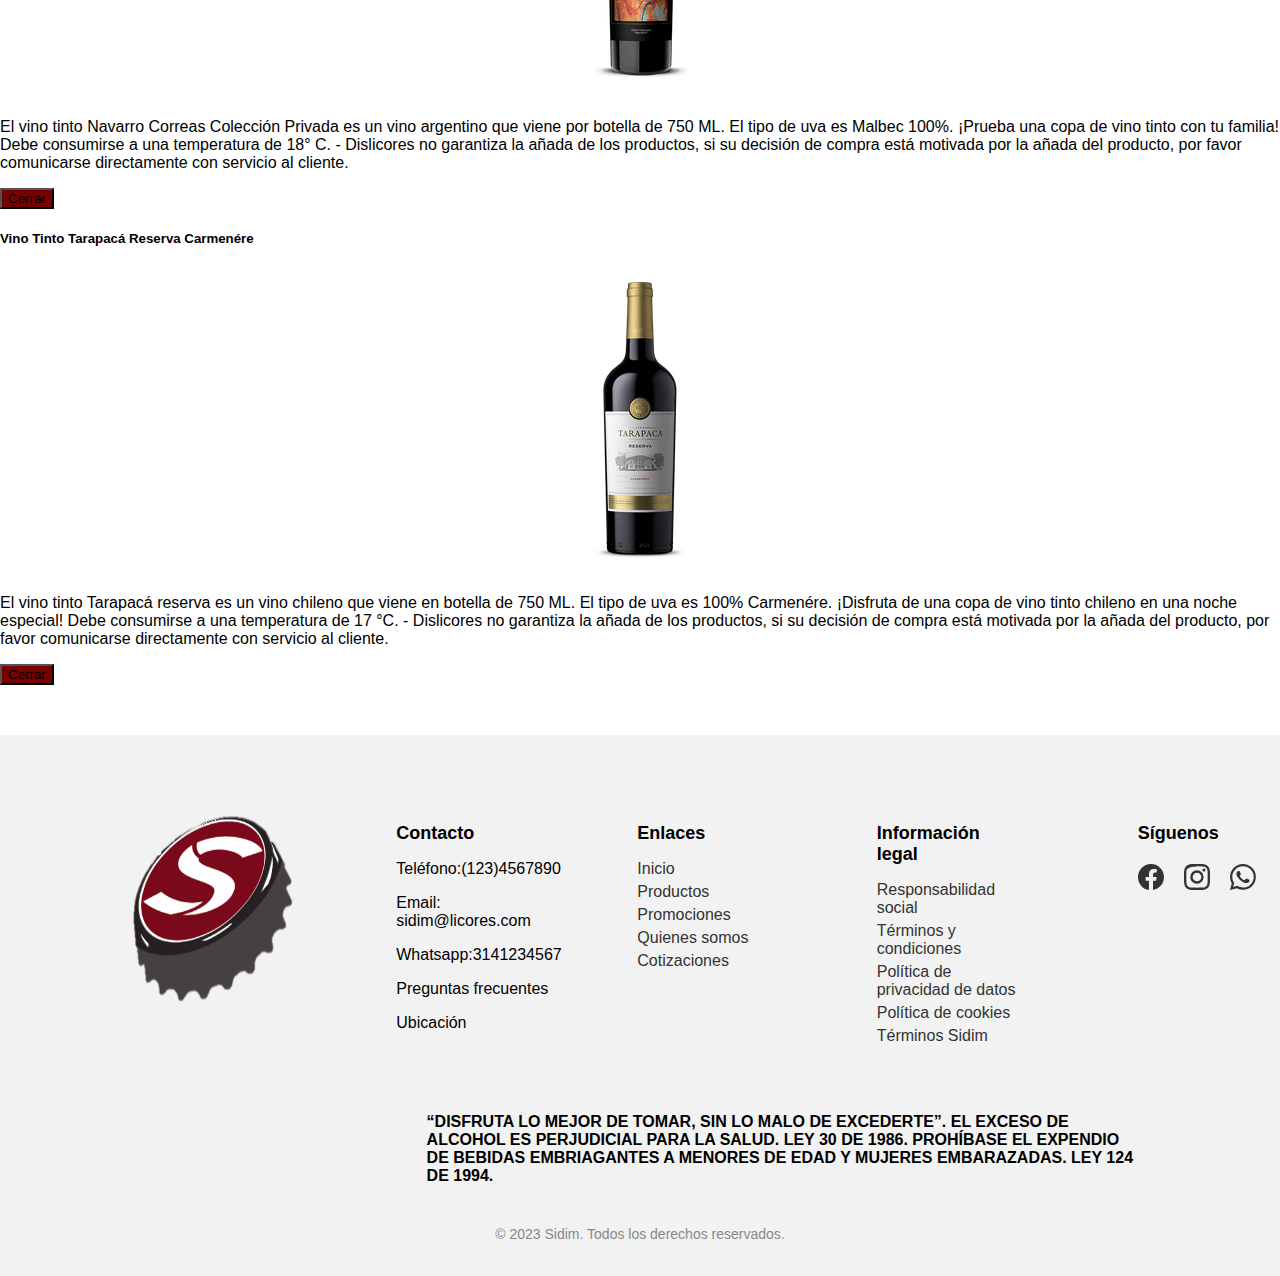
<file: proyectoSidim-main/proyectoSidim-main/Sidim/html/vinotinto.html>
<!DOCTYPE html>
<html>

<head>
    <meta charset="UTF-8">
    <meta name="viewport" content="width=device-width, initial-scale=1.0">
    <script src="https://cdnjs.cloudflare.com/ajax/libs/jquery/3.5.1/jquery.min.js"></script>
    <script src="https://cdnjs.cloudflare.com/ajax/libs/popper.js/1.14.3/umd/popper.min.js"></script>
    <script src="https://stackpath.bootstrapcdn.com/bootstrap/4.5.0/js/bootstrap.min.js"></script>

    <link href="https://cdn.jsdelivr.net/npm/bootstrap@5.3.0-alpha3/dist/css/bootstrap.min.css" rel="stylesheet"
        integrity="sha384-KK94CHFLLe+nY2dmCWGMq91rCGa5gtU4mk92HdvYe+M/SXH301p5ILy+dN9+nJOZ" crossorigin="anonymous">
    <link rel="stylesheet" href="../css/stylevino.css">
    <title>SIDIM</title>
</head>

<body>
    <a href="index.html" class="Logo">
        <img src="../imagenes/Sidim.png" alt="Logo Sidim" class="logo-img" height="100">
    </a>
    <header>
        <nav class="menu">
            <ul>
                <li><a href="#">Ofertas</a></li>
                <li><a href="#">Cotizaciones</a></li>
                <li><a href="#">Ayuda</a></li>
                <li>
                    <input type="text" placeholder=" Busca tu bebida preferida">
                </li>
                <div class="icon-container">
                    <svg id="user-icon" xmls="http://www.w3.org/2000/svg" width="36" height="36"  fill="currentColor" class="bi bi-person-circle" viewBox="0 0 16 16">
                        <path d="M11 6a3 3 0 1 1-6 0 3 3 0 0 1 6 0z"/>
                        <path fill-rule="evenodd" d="M0 8a8 8 0 1 1 16 0A8 8 0 0 1 0 8zm8-7a7 7 0 0 0-5.468 11.37C3.242 11.226 4.805 10 8 10s4.757 1.225 5.468 2.37A7 7 0 0 0 8 1z"/>
                      </svg>
    
                      <svg xmlns="http://www.w3.org/2000/svg" width="36" height="36" fill="currentColor" class="bi bi-cart-fill" viewBox="0 0 16 16">
                        <path d="M0 1.5A.5.5 0 0 1 .5 1H2a.5.5 0 0 1 .485.379L2.89 3H14.5a.5.5 0 0 1 .491.592l-1.5 8A.5.5 0 0 1 13 12H4a.5.5 0 0 1-.491-.408L2.01 3.607 1.61 2H.5a.5.5 0 0 1-.5-.5zM5 12a2 2 0 1 0 0 4 2 2 0 0 0 0-4zm7 0a2 2 0 1 0 0 4 2 2 0 0 0 0-4zm-7 1a1 1 0 1 1 0 2 1 1 0 0 1 0-2zm7 0a1 1 0 1 1 0 2 1 1 0 0 1 0-2z"/>
                      </svg>
    
                      <svg xmlns="http://www.w3.org/2000/svg" width="36" height="36" fill="currentColor" class="bi bi-bell-fill" viewBox="0 0 16 16">
                        <path d="M8 16a2 2 0 0 0 2-2H6a2 2 0 0 0 2 2zm.995-14.901a1 1 0 1 0-1.99 0A5.002 5.002 0 0 0 3 6c0 1.098-.5 6-2 7h14c-1.5-1-2-5.902-2-7 0-2.42-1.72-4.44-4.005-4.901z"/>
                      </svg>
                </div>
            </ul>
        </nav>
        <div class="menu-bar-wrapper">
            <div class="menu-bar">
                <ul class="submenu">
                    <li class="inicio-item">
                        <span class="text-light">
                            <a href="index.html">
                                <svg class="custom-icon" xmlns="http://www.w3.org/2000/svg" fill="currentColor"
                                    class="bi bi-house-door-fill" viewBox="0 0 16 16">
                                    <path
                                        d="M6.5 14.5v-3.505c0-.245.25-.495.5-.495h2c.25 0 .5.25.5.5v3.5a.5.5 0 0 0 .5.5h4a.5.5 0 0 0 .5-.5v-7a.5.5 0 0 0-.146-.354L13 5.793V2.5a.5.5 0 0 0-.5-.5h-1a.5.5 0 0 0-.5.5v1.293L8.354 1.146a.5.5 0 0 0-.708 0l-6 6A.5.5 0 0 0 1.5 7.5v7a.5.5 0 0 0 .5.5h4a.5.5 0 0 0 .5-.5Z" />
                                </svg>
                            </a>
                        </span>

                    </li>
                    <li class="menu-item">

                        <a href="vinos.html">Vinos</a>
                        <ul class="subsumenu">
                            <li><a href="../html/vinotinto.html">Vino tinto</a></li>
                            <li><a href="../html/vinosblancos.html">Vino blanco</a></li>
                            <li><a href="../html/vinosrosados.html">Vino rosado</a></li>
                        </ul>
                    </li>
                    <li><a href="licores.html">Licores</a>
                        <ul class="subsumenu">
                            <li><a href="#">Ron</a></li>
                            <li><a href="#">Whiskey</a></li>
                            <li><a href="#">Aguardiente</a></li>
                        </ul>
                    </li>
                    
                    <li><a href="#">Cervezas</a>
                        <ul class="subsumenu">
                            <li><a href="#">Cerveza rubia</a></li>
                            <li><a href="#">Cerveza negra</a></li>
                            <li><a href="#">Cerveza artesanal</a></li>
                        </ul>
                    </li>
                    <li><a href="#">Bebidas </a>
                        <ul class="subsumenu">
                            <li><a href="#">Jugos naturales</a></li>
                            <li><a href="#">Refrescos</a></li>
                            <li><a href="#">Agua</a></li>
                        </ul>
                    </li>
                    <li><a href="#">Gaseosas </a>
                        <ul class="subsumenu">
                            <li><a href="#">Coca-Cola</a></li>
                            <li><a href="#">Pepsi</a></li>
                            <li><a href="#">Fanta</a></li>
                        </ul>
                    </li>
                </ul>
            </div>
            <div class="barra-horizontal"></div>
        </div>
    </header>
    <!-- Ventana modal login-->
    <div id="modal-login" class="modal fade" tabindex="-1" role="dialog">
        <div class="modal-dialog" role="document">
            <div class="modal-content">
                <div class="modal-header">
                    <h5 class="modal-title">Iniciar sesión</h5>
                    <button type="button" class="btn-close" data-bs-dismiss="modal" aria-label="Close"></button>
                </div>
                <div class="modal-body">
                    <!-- Aquí va el contenido del formulario de inicio de sesión -->
                    <form>
                        <div class="mb-3">
                            <label for="username" class="form-label">Nombre de usuario</label>
                            <input type="text" class="form-control" id="username"
                                placeholder="Ingresa tu nombre de usuario">
                        </div>
                        <div class="mb-3">
                            <label for="password" class="form-label">Contraseña</label>
                            <input type="password" class="form-control" id="password"
                                placeholder="Ingresa tu contraseña">
                        </div>
                        <div class="text-center">
                            <button type="submit" class="btn btn-primary">Iniciar sesión</button>
                            <p class="mt-2"><a href="#">¿Olvidaste tu contraseña?</a></p>
                            <p class="mt-3"><a href="#">Registrarse</a></p>
                        </div>
                    </form>
                </div>
            </div>
        </div>
    </div>
    </div>
    <h1>Vinos</h1>
    <div class="container1">
        <div class="row1 ">
            <div class="col-md-12">
                <h3>Filtrar por:</h3>
            </div>
            <div class="col-md-3">

                <div class="accordion accordion-flush" id="accordionFlushExample">
                    <div class="accordion-item">
                        <h2 class="accordion-header">
                            <button class="accordion-button collapsed" type="button" data-bs-toggle="collapse"
                                data-bs-target="#flush-collapseOne" aria-expanded="false"
                                aria-controls="flush-collapseOne" style="box-shadow: none;">
                                País de origen
                            </button>
                        </h2>
                        <div id="flush-collapseOne" class="accordion-collapse collapse"
                            data-bs-parent="#accordionFlushExample">
                            <div class="form-check">
                                <input class="form-check-input" type="checkbox" value="" id="flexCheckDefault">
                                <label class="form-check-label" for="flexCheckDefault">
                                    Colombia
                                </label>
                            </div>
                            <div class="form-check">
                                <input class="form-check-input" type="checkbox" value="" id="flexCheckChecked">
                                <label class="form-check-label" for="flexCheckChecked">
                                    Argentina
                                </label>
                            </div>
                        </div>
                    </div>
                    <div class="accordion-item">
                        <h2 class="accordion-header">
                            <button class="accordion-button collapsed" type="button" data-bs-toggle="collapse"
                                data-bs-target="#flush-collapseTwo" aria-expanded="false"
                                aria-controls="flush-collapseTwo" style="box-shadow: none;">
                                Marca
                            </button>
                        </h2>
                        <div id="flush-collapseTwo" class="accordion-collapse collapse"
                            data-bs-parent="#accordionFlushExample">
                            <div class="form-check">
                                <input class="form-check-input" type="checkbox" value="" id="flexCheckDefault">
                                <label class="form-check-label" for="flexCheckDefault">
                                    Castillo del diablo
                                </label>
                            </div>
                            <div class="form-check">
                                <input class="form-check-input" type="checkbox" value="" id="flexCheckChecked">
                                <label class="form-check-label" for="flexCheckChecked">
                                    Gato Negro
                                </label>
                            </div>
                        </div>
                    </div>



                    <div class="accordion-item">
                        <h2 class="accordion-header">
                            <button class="accordion-button collapsed" type="button" data-bs-toggle="collapse"
                                data-bs-target="#flush-collapseThree" aria-expanded="false"
                                aria-controls="flush-collapseThree" style="box-shadow: none;">
                                Categoria
                            </button>
                        </h2>
                        <div id="flush-collapseThree" class="accordion-collapse collapse"
                            data-bs-parent="#accordionFlushExample">
                            <div class="form-check">
                                <input class="form-check-input" type="checkbox" value="" id="flexCheckDefault">
                                <label class="form-check-label" for="flexCheckDefault">
                                    Tinto
                                </label>
                            </div>
                            <div class="form-check">
                                <input class="form-check-input" type="checkbox" value="" id="flexCheckChecked">
                                <label class="form-check-label" for="flexCheckChecked">
                                    Espumoso
                                </label>
                            </div>
                        </div>
                    </div>
                </div>
            </div>
        </div>
    </div>

    <div class="container">
        <div class="row ">
            <div class="col-md-3">
                <div class="card">
                    <a data-toggle="modal" data-target="#modal1">
                        <img src="../imagenes/vinotinto/282722-300-300.png" class="card-img-top" alt="...">
                    </a>
                    <div class="card-body">
                        <h5 class="card-title ">$42.942</h5>
                        <p class="card-text">Vino Tinto Dadá 1 Bonarda Malbec</p>
                        <h6 class="card-size">750ml</h6>
                        <div class="card-footer">
                            <button class="btn btn-danger btn-minus">-</button>
                            <span class="quantity">0</span>
                            <button class="btn btn-success btn-plus">+</button>
                        </div>
                        <a href="#" class="btn btn-primary">AGREGAR</a>
                    </div>
                </div>
            </div>

            <div class="col-md-3">
                <div class="card">
                    <a data-toggle="modal" data-target="#modal2">
                        <img src="../imagenes/vinotinto/285225-300-300.png" class="card-img-top" alt="...">
                    </a>
                    <div class="card-body">
                        <h5 class="card-title ">$51.523</h5>
                        <p class="card-text">Vino Tinto Las Moras Reserva Malbec</p>
                        <h6 class="card-size">750ml</h6>
                        <div class="card-footer">
                            <button class="btn btn-danger btn-minus">-</button>
                            <span class="quantity">0</span>
                            <button class="btn btn-success btn-plus">+</button>
                        </div>
                        <a href="#" class="btn btn-primary">AGREGAR</a>
                    </div>
                </div>
            </div>
            <div class="col-md-3">
                <div class="card">
                    <a data-toggle="modal" data-target="#modal3">
                        <img src="../imagenes/vinotinto/292695-300-300.png" class="card-img-top" alt="...">
                    </a>
                    <div class="card-body">
                        <h5 class="card-title ">$62.578</h5>
                        <p class="card-text">Vino Tinto Navarro Correas Colección Privada Malbec</p>
                        <h6 class="card-size">750ml</h6>
                        <div class="card-footer">
                            <button class="btn btn-danger btn-minus">-</button>
                            <span class="quantity">0</span>
                            <button class="btn btn-success btn-plus">+</button>
                        </div>
                        <a href="#" class="btn btn-primary">AGREGAR</a>
                    </div>
                </div>
            </div>
            <div class="col-md-3">
                <div class="card">
                    <a data-toggle="modal" data-target="#modal4">
                        <img src="../imagenes/vinotinto/280524-300-300.png" class="card-img-top" alt="...">
                    </a>
                    <div class="card-body">
                        <h5 class="card-title ">$47.838</h5>
                        <p class="card-text">Vino Tinto Tarapacá Reserva Carmenére</p>
                        <h6 class="card-size">750ml</h6>
                        <div class="card-footer">
                            <button class="btn btn-danger btn-minus">-</button>
                            <span class="quantity">0</span>
                            <button class="btn btn-success btn-plus">+</button>
                        </div>
                        <a href="#" class="btn btn-primary">AGREGAR</a>
                    </div>
                </div>
            </div>
           
          
        </div>
    </div>


    <!-- Ventana modal -->
    <div class="modal fade" id="modal1" tabindex="-1" role="dialog" aria-labelledby="modal1Label"
                aria-hidden="true">
                <div class="modal-dialog" role="document">
                    <div class="modal-content1">
                        <div class="modal-header">
                            <h5 class="modal-title" id="modal1Label">Vino Tinto Dadá 1 Bonarda Malbec
                            </h5>
                        </div>
                        <div class="modal-body">
                            <img src="../imagenes/vinotinto/282722-300-300.png" class="img-fluid" alt="...">
                            <p>El vino DADA es un vino tinto argentino viene en botella de 750 ML. El tipo de uva es
                                Malbec.
                                ¡Disfruta de un plan de vinos y amigos! Debe consumirse a una temperatura de 16 a 18° C.
                                - Dislicores no garantiza la añada de los productos, si su decisión de compra está
                                motivada por la añada del producto,
                                por favor comunicarse directamente con servicio al cliente.</p>
                        </div>
                        <div class="modal-footer">
                            <button type="button" class="btn btn-secondary" data-dismiss="modal">Cerrar</button>

                        </div>
                    </div>
                </div>
            </div>

            <div class="modal fade" id="modal2" tabindex="-1" role="dialog" aria-labelledby="modal1Label"
                aria-hidden="true">
                <div class="modal-dialog" role="document">
                    <div class="modal-content1">
                        <div class="modal-header">
                            <h5 class="modal-title" id="modal1Label">Vino Tinto Las Moras Reserva Malbec
                            </h5>
                        </div>
                        <div class="modal-body">
                            <img src="../imagenes/vinotinto/285225-300-300.png" class="img-fluid" alt="...">
                            <p>El vino tinto las Moras es un vino argentino que viene en botella de 750 ML.
                                El tipo de uva es 100% Malbec. ¡Disfruta de una copa de un vino Malbec con una buena
                                compañía!
                                Debe consumirse a una temperatura de 16 a 18° C - Dislicores no garantiza la añada de
                                los productos,
                                si su decisión de compra está motivada por la añada del producto, por favor comunicarse
                                directamente
                                con servicio al cliente.</p>
                        </div>
                        <div class="modal-footer">
                            <button type="button" class="btn btn-secondary" data-dismiss="modal">Cerrar</button>

                        </div>
                    </div>
                </div>
            </div>

            <div class="modal fade" id="modal3" tabindex="-1" role="dialog" aria-labelledby="modal1Label"
                aria-hidden="true">
                <div class="modal-dialog" role="document">
                    <div class="modal-content1">
                        <div class="modal-header">
                            <h5 class="modal-title" id="modal1Label">Vino Tinto Navarro Correas Colección Privada Malbec
                            </h5>
                        </div>
                        <div class="modal-body">
                            <img src="../imagenes/vinotinto/292695-300-300.png" class="img-fluid" alt="...">
                            <p>El vino tinto Navarro Correas Colección Privada es un vino argentino que viene por
                                botella de 750 ML.
                                El tipo de uva es Malbec 100%.
                                ¡Prueba una copa de vino tinto con tu familia! Debe consumirse a una temperatura de 18°
                                C.
                                - Dislicores no garantiza la añada de los productos, si su decisión de compra está
                                motivada por la añada
                                del producto, por favor comunicarse directamente con servicio al cliente.</p>
                        </div>
                        <div class="modal-footer">
                            <button type="button" class="btn btn-secondary" data-dismiss="modal">Cerrar</button>

                        </div>
                    </div>
                </div>
            </div>

            <div class="modal fade" id="modal4" tabindex="-1" role="dialog" aria-labelledby="modal1Label"
                aria-hidden="true">
                <div class="modal-dialog" role="document">
                    <div class="modal-content1">
                        <div class="modal-header">
                            <h5 class="modal-title" id="modal1Label">Vino Tinto Tarapacá Reserva Carmenére
                            </h5>
                        </div>
                        <div class="modal-body">
                            <img src="../imagenes/vinotinto/280524-300-300.png" class="img-fluid" alt="...">
                            <p>El vino tinto Tarapacá reserva es un vino chileno que viene en botella de 750 ML.
                                El tipo de uva es 100% Carmenére. ¡Disfruta de una copa de vino tinto chileno en una
                                noche especial!
                                Debe consumirse a una temperatura de 17 °C. - Dislicores no garantiza la añada de los
                                productos,
                                si su decisión de compra está motivada por la añada del producto, por favor comunicarse
                                directamente con
                                servicio al cliente.</p>
                        </div>
                        <div class="modal-footer">
                            <button type="button" class="btn btn-secondary" data-dismiss="modal">Cerrar</button>

                        </div>
                    </div>
                </div>
            </div>





<!--script del acordeon--->
<script src="https://cdn.jsdelivr.net/npm/bootstrap@5.3.0-alpha3/dist/js/bootstrap.bundle.min.js"></script>
<!-- script del login -->
<script src="../js/login.js"></script>
<script>
    // Obtener todos los elementos de cantidad y botones
    const quantityElements = document.querySelectorAll('.quantity');
    const minusButtons = document.querySelectorAll('.btn-minus');
    const plusButtons = document.querySelectorAll('.btn-plus');

    // Recorrer cada elemento
    quantityElements.forEach((quantityElement, index) => {
        let quantity = 0;

        // Agregar evento de clic al botón de menos
        minusButtons[index].addEventListener('click', () => {
            if (quantity > 0) {
                quantity--;
            }
            quantityElement.textContent = quantity;
        });

        // Agregar evento de clic al botón de más
        plusButtons[index].addEventListener('click', () => {
            quantity++;
            quantityElement.textContent = quantity;
        });
    });
</script>
<script src="https://code.jquery.com/jquery-3.5.1.slim.min.js"
    integrity="sha384-DfXdz2htPH0lsSSs5nCTpuj/zy4C+OGpamoFVy38MVBnE+IbbVYUew+OrCXaRkfj"
    crossorigin="anonymous"></script>
<script src="https://cdn.jsdelivr.net/npm/@popperjs/core@2.5.3/dist/umd/popper.min.js"
    integrity="sha384-lJ51oT53Iy4KOSFUsA7gM4bG4EPxJp4og2T6LG6AvW2sd3J/VPlIGRgUzrFJNgWj"
    crossorigin="anonymous"></script>
<script src="https://stackpath.bootstrapcdn.com/bootstrap/4.5.0/js/bootstrap.min.js"
    integrity="sha384-pzjw8fsyBxK3g4sL4+5kRb4gW48IW4Jwwa4+XT6k4EJwBlB6W+8TI7z+9x9IQ3bw"
    crossorigin="anonymous"></script>

</body>
<footer class="footer" style="margin-top: 50px;">
    <div class="footer-container">
  
      <div class="footer-column">
        <img src="../imagenes/TapaSidim.png" style="width: 120%; height: 50%; margin-left: -50%;">
      </div>
      <div class="footer-column" style="margin-left: 5%;">
        <h3>Contacto</h3>
        <p>Teléfono:(123)4567890</p>
        <p>Email: sidim@licores.com</p>
        <p>Whatsapp:3141234567</p>
        <p>Preguntas frecuentes</p>
        <p>Ubicación</p>
      </div>
      <div class="footer-column" style="margin-left: 7%;">
        <h3>Enlaces</h3>
        <ul>
          <li><a href="#">Inicio</a></li>
          <li><a href="#">Productos</a></li>
          <li><a href="#">Promociones</a></li>
          <li><a href="#">Quienes somos</a></li>
          <li><a href="#">Cotizaciones</a></li>
        </ul>
      </div>
      <div class="footer-column" style="margin-left: 9%;">
        <h3>Información legal</h3>
        <ul>
          <li><a href="#">Responsabilidad social</a></li>
          <li><a href="#">Términos y condiciones</a></li>
          <li><a href="#">Política de privacidad de datos</a></li>
          <li><a href="#">Política de cookies</a></li>
          <li><a href="#">Términos Sidim</a></li>
        </ul>
      </div>
      <div class="footer-column" style="margin-left: 11%;">
        <h3>Síguenos</h3>
        <ul class="social-media-icons" style="margin-top: 20px;">
          <li>
            <a href="https://www.facebook.com">
              <svg xmlns="http://www.w3.org/2000/svg" width="26" height="26" fill="currentColor" class="bi bi-facebook"
                viewBox="0 0 16 16">
                <path
                  d="M16 8.049c0-4.446-3.582-8.05-8-8.05C3.58 0-.002 3.603-.002 8.05c0 4.017 2.926 7.347 6.75 7.951v-5.625h-2.03V8.05H6.75V6.275c0-2.017 1.195-3.131 3.022-3.131.876 0 1.791.157 1.791.157v1.98h-1.009c-.993 0-1.303.621-1.303 1.258v1.51h2.218l-.354 2.326H9.25V16c3.824-.604 6.75-3.934 6.75-7.951z" />
              </svg>
            </a>
          </li>
          <li>
            <a href="https://www.instagram.com">
              <svg xmlns="http://www.w3.org/2000/svg" width="26" height="26" fill="currentColor" class="bi bi-instagram"
                viewBox="0 0 16 16">
                <path
                  d="M8 0C5.829 0 5.556.01 4.703.048 3.85.088 3.269.222 2.76.42a3.917 3.917 0 0 0-1.417.923A3.927 3.927 0 0 0 .42 2.76C.222 3.268.087 3.85.048 4.7.01 5.555 0 5.827 0 8.001c0 2.172.01 2.444.048 3.297.04.852.174 1.433.372 1.942.205.526.478.972.923 1.417.444.445.89.719 1.416.923.51.198 1.09.333 1.942.372C5.555 15.99 5.827 16 8 16s2.444-.01 3.298-.048c.851-.04 1.434-.174 1.943-.372a3.916 3.916 0 0 0 1.416-.923c.445-.445.718-.891.923-1.417.197-.509.332-1.09.372-1.942C15.99 10.445 16 10.173 16 8s-.01-2.445-.048-3.299c-.04-.851-.175-1.433-.372-1.941a3.926 3.926 0 0 0-.923-1.417A3.911 3.911 0 0 0 13.24.42c-.51-.198-1.092-.333-1.943-.372C10.443.01 10.172 0 7.998 0h.003zm-.717 1.442h.718c2.136 0 2.389.007 3.232.046.78.035 1.204.166 1.486.275.373.145.64.319.92.599.28.28.453.546.598.92.11.281.24.705.275 1.485.039.843.047 1.096.047 3.231s-.008 2.389-.047 3.232c-.035.78-.166 1.203-.275 1.485a2.47 2.47 0 0 1-.599.919c-.28.28-.546.453-.92.598-.28.11-.704.24-1.485.276-.843.038-1.096.047-3.232.047s-2.39-.009-3.233-.047c-.78-.036-1.203-.166-1.485-.276a2.478 2.478 0 0 1-.92-.598a2.48 2.48 0 0 1-.6-.92c-.109-.281-.24-.705-.275-1.485-.038-.843-.046-1.096-.046-3.233 0-2.136.008-2.388.046-3.231c.036-.78.166-1.204.276-1.486a2.478 2.478 0 0 1 .92-.599c.28-.28.546-.453.92-.598c.282-.11.705-.24 1.485-.276c.738-.034 1.024-.044 2.515-.045v.002zm4.988 1.328a.96.96 0 1 0 0 1.92.96.96 0 0 0 0-1.92zm-4.27 1.122a4.109 4.109 0 1 0 0 8.217a4.109 4.109 0 0 0 0-8.217zm0 1.441a2.667 2.667 0 1 1 0 5.334a2.667 2.667 0 0 1 0-5.334z" />
              </svg>
            </a>
          </li>
          <li>
            <a href="https://www.whatsapp.com">
              <svg xmlns="http://www.w3.org/2000/svg" width="26" height="26" fill="currentColor" class="bi bi-whatsapp"
                viewBox="0 0 16 16">
                <path
                  d="M13.601 2.326A7.854 7.854 0 0 0 7.994 0C3.627 0 .068 3.558.064 7.926c0 1.399.366 2.76 1.057 3.965L0 16l4.204-1.102a7.933 7.933 0 0 0 3.79.965h.004c4.368 0 7.926-3.558 7.93-7.93A7.898 7.898 0 0 0 13.6 2.326zM7.994 14.521a6.573 6.573 0 0 1-3.356-.92l-.24-.144-2.494.654.666-2.433-.156-.251a6.56 6.56 0 0 1-1.007-3.505c0-3.626 2.957-6.584 6.591-6.584a6.56 6.56 0 0 1 4.66 1.931a6.557 6.557 0 0 1 1.928 4.66c-.004 3.639-2.961 6.592-6.592 6.592zm3.615-4.934c-.197-.099-1.17-.578-1.353-.646c-.182-.065-.315-.099-.445.099c-.133.197-.513.646-.627.775c-.114.133-.232.148-.43.05c-.197-.1-.836-.308-1.592-.985c-.59-.525-.985-1.175-1.103-1.372c-.114-.198-.011-.304.088-.403c.087-.088.197-.232.296-.346c.1-.114.133-.198.198-.33c.065-.134.034-.248-.015-.347c-.05-.099-.445-1.076-.612-1.47c-.16-.389-.323-.335-.445-.34c-.114-.007-.247-.007-.38-.007a.729.729 0 0 0-.529.247c-.182.198-.691.677-.691 1.654c0 .977.71 1.916.81 2.049c.098.133 1.394 2.132 3.383 2.992c.47.205.84.326 1.129.418c.475.152.904.129 1.246.08c.38-.058 1.171-.48 1.338-.943c.164-.464.164-.86.114-.943c-.049-.084-.182-.133-.38-.232z" />
              </svg>
            </a>
          </li>
        </ul>
        
        <h4>
          “DISFRUTA LO MEJOR DE TOMAR, SIN LO MALO DE EXCEDERTE”. EL EXCESO DE ALCOHOL ES PERJUDICIAL PARA LA SALUD.
          LEY 30 DE 1986. PROHÍBASE EL EXPENDIO DE BEBIDAS EMBRIAGANTES A MENORES DE EDAD Y MUJERES EMBARAZADAS. LEY 124
          DE 1994.</h4>
  
      </div>
    </div>
    <div class="slogan">
  
    </div>
    <div class="footer-bottom">
      <p>&copy; 2023 Sidim. Todos los derechos reservados.</p>
    </div>
  </footer>
  
</html>
</file>
<file: proyectoSidim-main/proyectoSidim-main/Sidim/css/style.css>
* {
  margin: 0;
  padding: 0;
  box-sizing: border-box;
}

h4 {
  font-size: 16px;
  margin-top: 150%;
  margin-left: -500%;
  margin-right: 100%;
}

nav.menu input[type="text"] {
  margin: 0 10px;
  /* ajusta el espaciado horizontal */
  width: 490px;
  border-radius: 10px;
  padding: 10px;
  height: 50px;
  border: none;
}

nav.menu li {
  margin: 0 10px;
  /* ajusta el espaciado horizontal */

}

nav.menu ul {
  display: flex;
  list-style: none;
  margin: 0;
  padding: 0;
  margin-left: 450px;
}






.container .button {
  outline: none;
  border: none;
  background-color: #770000;
  color: #ffffff;
  padding: 10px 30px;
  border-radius: 20px;
  text-transform: uppercase;
  font-size: 14px;
  cursor: pointer;
  height: 50px;
} */

.container .button:hover {
  background-color: #9e0000;
}

.custom-icon {
  color: #ffffff;
  width: 40px;
  height: 40px;
  margin-bottom: 10px;
  margin-right: -40px;
}

.custom-icon:hover {
  color: #ffffff;
}

.footer-bottom {
  margin-top: 20px;
  text-align: center;
  font-size: 14px;
  color: #888;
}

.footer-column {
  width: 77.77%;
}

.footer-column h3 {
  font-size: 18px;
  margin-bottom: 10px;


}

.footer-column p {
  margin-bottom: 10px;

}

.footer-column ul {
  list-style: none;
  padding: 0;

}

.footer-column ul li {
  margin-bottom: 5px;

}

.footer-column ul li a {
  color: #333;
  text-decoration: none;

}

.footer-container {
  display: flex;
  justify-content: space-between;
  max-width: 1200px;
  margin: 0 auto;
  margin-left: 200px;
  margin-top: 50px;


}

.form-control {
  width: 60%;
  height: 3rem;
  border-radius: .25;
  

}

.icon-container {
  display: flexbox;
  cursor: pointer;
  position: absolute;
  top: 35px;
  right: 40px;
  display: flex;
  align-items: center;

}

.icon-container svg {


  margin: 0 8px;
  /* Ajusta el margen horizontal entre los iconos según sea necesario */
}

#icons {
  font-size: 20px;
  cursor: pointer;
  margin-left: 10px;
  color: #797979
}

#icons :hover {
  background-color: #f5f5f5;

}

.inicio-item {
  list-style: none;
  /* Oculta el indicador de submenú */
}


.menu {
  display: block;
  background-color: #9b9797;
  display: flex;
  justify-content: space-between;
  padding: 30px;
  font-family: 'Lucida Sans', 'Lucida Sans Regular', 'Lucida Grande', 'Lucida Sans Unicode', Geneva, Verdana, sans-serif;
  font-weight: bold;
  margin-top: -100px;



}

.menu a {
  text-decoration: none;
  color: #000000;
  font-size: 22px;
  padding: 5px;
}

.menu a:hover {
  text-decoration: underline;
}

.menu img {
  width: 50px;
  height: 50px;
  cursor: pointer;
}

.menu li {
  display: inline-flex;
  margin-left: 10px;
  font-size: 22px;

}

.menu-bar {
  background-color: #770000;
  display: flex;
  justify-content: center;
  width: 100%;
  height:70px;

}

.menu-bar>ul>li {
  margin-top: -40px;
}

.menu-bar>ul>li>a:after {
  content: " ▼";
  font-size: 0.6em;
  vertical-align: middle;
}

.menu-bar>ul.submenu>li>ul.subsumenu>li>a::after {
  display: none;
}

.menu-bar a {
  display: block;
  
  text-decoration: none;
  font-size: 18px;
  
  


}

.menu-bar li {

  position: relative;
}

.menu-bar li:hover ul {
  display: block;
}

.menu-bar ul {
  list-style-type: none;
  margin: 0;
  padding: 0;

}

.menu-bar-wrapper {
  display: flex;
  justify-content: center;
  align-items: center;
}



body {
  margin: 0;
  padding: 0;
  font-family: 'Lucida Sans', 'Lucida Sans Regular', 'Lucida Grande', 'Lucida Sans Unicode', Geneva, Verdana, sans-serif;
}

footer {
  background-color: #f2f2f2;
  padding: 20px 0;
}

.select {
  border: none;
  border-bottom: 1px solid #c9c9c9;
  width: 200px;
  padding: 10px;
  font-size: 16px;
  border-radius: 20px;
}

.slogan {
  text-align: center;


}

.social-media-icons {
  display: flex;
  cursor: pointer;
  gap: 10px;

}

.social-media-icons li {
  margin-right: 10px;
}

.submenu {
  position: absolute;
  z-index: 1;


}

.submenu>li>a:after {
  content: none;
}

.submenu>li>ul {
  display: none;
  position: absolute;
  top: 100%;
  left: 0;
  min-width: 100%;
  background-color: #770000;
  padding: 0;
  margin-top: -59px;
  /* opacity: 0.85; */

}

.submenu>li>ul>li {
  display: block;
}

.submenu>li:hover>ul {
  display: block;
  text-align: center;

}

.submenu li a {
  color: #ffffff;
  text-decoration: none;
  font-size: 22px;
  margin: 30px;
  text-align: center;
  padding: 20px;
  opacity: 500%;
}

.submenu>li {
  display: inline-block;
  padding: 5px;
  position: relative;
  margin: 50px;
  right: 90px;



}

.subsumenu li:hover {
  background-color: #9b9797;
  border-radius: 8px;

}



@media (max-width:700px) {
  header {
    flex-direction: column;
  }

  nav {
    padding: 10px 0px;
  }
}

/*estilos Css modal login y registro*/
.modal-side {
  position: fixed;
  margin-top: -15%;  
  top: 0;
  right: -400px; /* Cambia este valor para ajustar la posición inicial de la ventana */
 /* Cambia este valor para ajustar el ancho de la ventana */
  height: 90%;
  overflow-y: auto;
  z-index: 1050;
  transition: right 0.3s ease-in-out;
 
}

.modal-side.open {
  right: 0;
  width: 40%;
  height: 150%;
  
  
}

.modal-side .modal-content {
  height: 80%;
  border: none;
  border-radius: 10px;
  background-color: #9b9797;
  
}

.modal-body .btn {
  background-color: #770000;
  border:none;
  padding: 15px;
  border-radius: 10px;
  margin-top: 2%;
}

.modal-body input:focus {
  outline-color: transparent;
  box-shadow: none;
  border-color: gray;
}

.modal-content {
  width: 100%;
  margin-top: 40%;

}

#modal-login a {
  color: #000000;
}
.modal-body{
  margin-left: 7%;
  margin-top: -10%;
}
 .form-group{
  width: 100%;
  margin: 20px 0px 30px 10px ;
 
  
}
.btn{
  width: 90%;
  margin: 20px 10px 30px 10px ;
} 
.form-control{
  width: 90%;
  text-align: left;
  border-radius: 10px;
  height: 50px;
  
}
h2{
  margin-left: 0%;
  color: #000000;
  margin-top: 40px;
}
.modal-header{
  border: none;
  margin-top: 30px;
  
}





.subscribe-box {
  background-color: #f8f8f8;
  padding: 20px;
  border: 1px solid #ccc;
  border-radius: 20px;
  text-align: center;
  width: 90%; /* Agrega el ancho máximo deseado, por ejemplo, 400px */
  margin: 0 auto; /* Para centrar el cuadro horizontalmente */
  height: 200px;
  margin-top: 100px;
  background-image: url('../imagenes/TapaSidim.png');
  background-size: cover;
  background-position: center;
}




.subscribe-box form {
  max-width: 300px;
  margin: 0 auto;
  margin-right: 10%;
  
}

.subscribe-box .form-group {
  margin-top: -735%;
  margin-left: -100%;
  padding-top: 20px;
  
}

.subscribe-box .btn {
  width: 50%;
  background-color: #770000;
  border: none;
  margin-right: -60%;
  height: 60px;
  margin-top: -135px;
}
.form-check-label {
  color: #000000;
  margin-top:-90% ;

 
  
}
.form-check{
  margin-left: -200%;
  margin-top: -15px;
}


/* Estilo para el carrusel */
#carouselExample {
  width: 100%;
  overflow: hidden;
}


/* Estilo para las imágenes dentro del carrusel */
#carouselExample .carousel-item img {
  width: 100%; /* Ocupa todo el ancho del carrusel */
  height: auto; /* Ajusta la altura automáticamente para mantener la proporción */
}

/* Ajustar el tamaño de las imágenes para que coincida con el carrusel */
.carousel-inner img {
  width: 400%;
  height: 400%;
  object-fit: cover;
}


.icon-facebook{
  margin-left: 25%;
  margin-top: -22%;
  background-color:  #ffffff;
  color:  #3b5998;
}
.google {
  margin-left: 25%;
  margin-top: -22%;
  background-color:  #ffffff;
  color:  #983b3b;
}
</file>
<file: proyectoSidim-main/proyectoSidim-main/Sidim/css/admin2.css>
* {
    margin: 0;
    padding: 0;
    box-sizing: border-box;


  }.container .button {
    outline: none;
    border: none;
    background-color: #770000;
    color: #ffffff;
    padding: 10px 30px;
    border-radius: 20px;
    text-transform: uppercase;
    font-size: 14px;
    cursor: pointer;
    height: 50px;
  }
  .container {
    margin-top: 8%;
    margin-bottom: 10%;
    display: flex;
    flex-direction: column;
    box-shadow: 8px 8px 8px 8px #bdbdbdbf;
    width: 80%;
    background-color: #ffffff;
    border-radius: 30px;
  
  
  }
  
  .container .button:hover {
    background-color: #9e0000;
  }
  .icon-container {
    display: flexbox;
    cursor: pointer;
    position: absolute;
    top: 35px;
    right: 40px;
    display: flex;
    align-items: center;
  
  }
  
  .icon-container svg {
  
  
    margin: 0 8px;
    /* Ajusta el margen horizontal entre los iconos según sea necesario */
  }
  
  #icons {
    font-size: 20px;
    cursor: pointer;
    margin-left: 10px;
    color: #797979
  }
  
  #icons :hover {
    background-color: #f5f5f5;
  
  }
  
  .inicio-item {
    list-style: none;
    /* Oculta el indicador de submenú */
  }
  
  .input {
    border-radius: 30px;
    width: 400px;
    outline: none;
    padding: 10px 20px;
    border: 1px solid #c9c9c9;
    box-sizing: border-box;
    padding-right: 50px;
  }
  
  .input_search {
    position: relative;
  }
  
  .menu {
    display: block;
    background-color: #9b9797;
    display: flex;
    justify-content: space-between;
    padding: 30px;
    font-family: 'Lucida Sans', 'Lucida Sans Regular', 'Lucida Grande', 'Lucida Sans Unicode', Geneva, Verdana, sans-serif;
    font-weight: bold;
    margin-top: -100px;
  
  
  
  }
  
    
    
  
  
  .menu a {
    text-decoration: none;
    color: #000000;
    font-size: 22px;
    padding: 5px;
  }
  
  .menu a:hover {
    text-decoration: underline;
  }
  
  .menu img {
    width: 50px;
    height: 50px;
    cursor: pointer;
  }
  
  .menu li {
    display: inline-flex;
    margin-left: 10px;
    font-size: 22px;
  
  }
  
  .menu-bar {
    background-color: #770000;
    display: flex;
    justify-content: center;
    width: 100%;
    height:70px;
  
  }
  
  .menu-bar>ul>li {
    margin-top: -40px;
  }
  
  .menu-bar>ul>li>a:after {
    content: " ▼";
    font-size: 0.6em;
    vertical-align: middle;
  }
  
  .menu-bar>ul.submenu>li>ul.subsumenu>li>a::after {
    display: none;
  }
  
  .menu-bar a {
    display: block;
    
    text-decoration: none;
    font-size: 18px;
    
    
  
  
  }
  
  .menu-bar li {
  
    position: relative;
  }
  
  .menu-bar li:hover ul {
    display: block;
  }
  
  .menu-bar ul {
    list-style-type: none;
    margin: 0;
    padding: 0;
  
  }
  
  .menu-bar-wrapper {
    display: flex;
    justify-content: center;
    align-items: center;
  }
  body {
    margin: 0;
    padding: 0;
    font-family: 'Lucida Sans', 'Lucida Sans Regular', 'Lucida Grande', 'Lucida Sans Unicode', Geneva, Verdana, sans-serif;
  }
  
  .submenu {
    position: absolute;
    z-index: 1;
  
  
  }
  
  .submenu>li>a:after {
    content: none;
  }
  
  .submenu>li>ul {
    display: none;
    position: absolute;
    top: 100%;
    left: 0;
    min-width: 100%;
    background-color: #770000;
    padding: 0;
    margin-top: -59px;
    /* opacity: 0.85; */
  
  }
  
  .submenu>li>ul>li {
    display: block;
  }
  
  .submenu>li:hover>ul {
    display: block;
    text-align: center;
  
  }
  
  .submenu li a {
    color: #ffffff;
    text-decoration: none;
    font-size: 22px;
    margin: 30px;
    text-align: center;
    padding: 20px;
    opacity: 500%;
  }
  
  .submenu>li {
    display: inline-block;
    padding: 5px;
    position: relative;
    margin: 50px;
    right: 90px;
  
  
  
  }
  
  .subsumenu li:hover {
    background-color: #9b9797;
    border-radius: 8px;
  
  }
  .table {
    border-spacing: 0;
    margin-top: 1rem;
  
  
  }
  
  .table_fotter {
    margin-top: 1rem;
    padding: 0 30px 20px;
  
  }
  
  .table_header {
    display: flex;
    justify-content: space-between;
    align-items: center;
    padding: 20px 30px 0;
    
  }
  
  .td {
    padding: 20px;
    text-align: center;
    border-bottom: 1px solid #bdbdbd;
  
  }
  
  .th {
    padding: 10px;
  
  }
  
  .thead {
    background-color: gray;
    font-size: 20px;
  
    height: 60px;
  
  
  }
  
  .tr {
    text-align: center;
    font-size: 18px;
  
  
  }

  nav.menu input[type="text"] {
    margin: 0 10px;
    /* ajusta el espaciado horizontal */
    width: 490px;
    border-radius: 10px;
    padding: 10px;
    height: 50px;
    border: none;
  }
  
  nav.menu li {
    margin: 0 10px;
    /* ajusta el espaciado horizontal */
  
  }
  
  nav.menu ul {
    display: flex;
    list-style: none;
    margin: 0;
    padding: 0;
    margin-left: 450px;
  }
  
  
  
  
  
  .custom-icon {
    color: #ffffff;
    width: 40px;
    height: 40px;
    margin-bottom: 10px;
    margin-right: -40px;
  }
  
  .custom-icon:hover {
    color: #ffffff;
  }
  .select{
    border-radius: 10px;
    width: 100px;
    padding: 10px;
    padding-left: 10px;


  }
</file>
<file: proyectoSidim-main/proyectoSidim-main/Sidim/css/stylevino.css>
h1 {
  color: #770000;
  padding: 30px;
  margin-left: 70px;
}

h3{
  color: #000000;
}
h4{
  font-size: 16px;
  margin-top: 150%;
  margin-left: -500%;
  margin-right: 100%;
}
.accordion-button{
  font-weight: bold;
  font-size: 18px;
  border: none; 
   
  
}

.accordion-button:not(.collapsed) {
  background-color: transparent;
  box-shadow: none;
  
}

.accordion-item{
  width: 320px;
  z-index: 1;
  position:relative;
  
  
}

nav.menu input[type="text"] {
  margin: 0 10px;
  /* ajusta el espaciado horizontal */
  width: 490px;
  border-radius: 10px;
  padding: 10px;
  height: 50px;
  border: none;
}

nav.menu li {
  margin: 0 10px;
  /* ajusta el espaciado horizontal */

}

nav.menu ul {
  display: flex;
  list-style: none;
  margin: 0;
  padding: 0;
  margin-left: 450px;
}

.barrahorizontal2 {
  padding: 30px;
  color: aqua;
}

.card {
  margin:0px 10px;
  width:105%;
  height: 94%;
  display: flex;
  flex-direction: column;
  justify-content: center;
  align-items: center;
  border-radius: 15px;
  background-color: #f7f7f7;
  margin-top: 40px;
  





}

.card .btn {
  color: white;
  background-color: #770000;
  border: #9b9797;
  width: 300px;
  /* Ajusta el ancho del botón según tu preferencia */
  height: 60px;
  /* Ajusta la altura del botón según tu preferencia */
  display: flex;
  justify-content: center;
  align-items: center;
  text-align: center;
  font-size: 18px;
  font-weight: bold;
  margin-top: 30px;




}

.card-footer {
  display: flex;
  align-items: center;
  justify-content: space-between;
  width: 100%;
  height: 50px;
  margin-top: 20px;
  margin-left:  1px;
 

}

.card-footer .btn {
  color: #770000;
  background-color: gray;
  border: #9b9797;
  width: 45px;
  /* Ajusta el ancho del botón según tu preferencia */
  height: 45px;
  /* Ajusta la altura del botón según tu preferencia */
  display: flex;
  justify-content: center;
  align-items: center;
  text-align: center;
  font-size: 16px;
  margin-top: -1px;
  border-radius: 10px;
}

.card-img-top {
  transition: transform 0.3s; /* Agrega una transición suave */
  cursor: pointer;
}

.card-img-top:hover {
  transform: scale(1.1); /* Agranda la imagen en un 10% */
}

.card-text {
  text-align: left;
  font-size: 20px;
}

.card-title {
  color: #770000;
  margin: 10px;
  font-size: 25px;

}

.container {
  display: flex;
  justify-content: center;
  margin-top: -50px;
}

.container1{
  position: absolute;
  top: 30%;
  left: 30px;
  z-index: 1;
  /* Ajusta el valor del z-index según sea necesario */
  background-color: #fff;
  padding: 50px;

}

.container2 {
  display: flex;
  justify-content: center;
}

.custom-icon {
  color: #ffffff;
  width: 40px;
  height: 40px;
  margin-bottom: 10px;
  margin-right: -40px;
}

.footer-bottom {
  margin-top: 20px;
  text-align: center;
  font-size: 14px;
  color: #888;
}

.footer-column {
  width: 77.77%;
}

.footer-column h3 {
  font-size: 18px;
  margin-bottom: 10px;
 

}

.footer-column p {
  margin-bottom: 10px;
  
}

.footer-column ul {
  list-style: none;
  padding: 0;
  
}

.footer-column ul li {
  margin-bottom: 5px;
  
}

.footer-column ul li a {
  color: #333;
  text-decoration: none;
  
}

.footer-container {
  display: flex;
  justify-content: space-between;
  max-width: 1200px;
  margin: 0 auto; 
  margin-left: 200px;
  margin-top: 50px;
  
  
}

.form-check-input[type="checkbox"] {
  /* Establece el color del borde cuando el checkbox está seleccionado */
  border-color:#770000;
  /* Quita el sombreado azul alrededor del borde */
  outline: none;
  box-shadow: none;
}

.form-check-input[type="checkbox"]:checked {
  /* Establece el color de fondo del checkbox cuando está seleccionado */
  background-color: #770000;
}

.form-control {
  width: 210%;
  margin-left: -110px;
  
}

.form-label {
  margin-left: -110px;
  


}

.form-select{
  width: 250px;
  
  
}

.icon-container{
  display:flexbox;
  cursor: pointer; 
  position: absolute;
  top:35px;
  right: 40px;
  display: flex;
  align-items: center;
     
}

.icon-container svg {
  
 
  margin: 0 8px; /* Ajusta el margen horizontal entre los iconos según sea necesario */
  }

.menu {
  display: block;
  background-color: #9b9797;
  display: flex;
  justify-content: space-between;
  padding: 30px;
  font-family: 'Lucida Sans', 'Lucida Sans Regular', 'Lucida Grande', 'Lucida Sans Unicode', Geneva, Verdana, sans-serif;
  font-weight: bold;
  margin-top: -100px;



}

.menu a {
  text-decoration: none;
  color: #000000;
  font-size: 22px;
  padding: 5px;
}

.menu a:hover {
  text-decoration: underline;
}

.menu img {
  width: 50px;
  height: 50px;
  cursor: pointer;
}

.menu li {
  display: inline-flex;
  margin-left: 10px;
  font-size: 22px;

}

.menu-bar {
  background-color: #770000;
  display: flex;
  justify-content: center;
  width: 100%;
  height: 70px;

}

.menu-bar a {
  display: block;
  color: #fff;
  text-decoration: none;
  font-size: 18px;


}

.menu-bar li {

  position: relative;
}

.menu-bar li:hover ul {
  display: block;
}

.menu-bar ul {
  list-style-type: none;
  margin: 0;
  padding: 0;

}

.menu-bar-wrapper {
  display: flex;
  justify-content: center;
  align-items: center;
}

.menu-bar>ul.submenu>li>ul.subsumenu>li>a::after {
  display: none;
}

.menu-bar>ul>li {
  margin-top: -40px;
}

.menu-bar>ul>li>a:after {
  content: " ▼";
  font-size: 0.6em;
  vertical-align: middle;
}

/* Estilos personalizados para centrar la imagen dentro del modal */
.modal-body {
  display: flex;
  flex-direction: column;
  align-items: center;
  text-align: left;


}

.modal-body .btn {
  background-color: #770000;
  border: none;
  padding: 15px;
}

.modal-body img {
  max-width: 100%;
  height: auto;
  margin-bottom: 10px;
}

.modal-body input:focus {
  outline-color: transparent;
  box-shadow: none;
  border-color: gray;
  }

.modal-content {
  width: 100%;
  margin-top: 40%;


}

.modal-content1 {
  background-color: #ffffff;
  border-radius: 10px;
}

.modal-footer .btn {
  background-color: #770000;
}

/* #modal-login a {
  color: #000000;
}*/

/* Estilos personalizados para el modal */
/* .modal-title {
  text-align: center;

}  */

body {
  margin: 0;
  padding: 0;
  font-family: 'Lucida Sans', 'Lucida Sans Regular', 'Lucida Grande', 'Lucida Sans Unicode', Geneva, Verdana, sans-serif;
}

footer {
  background-color: #f2f2f2;
  padding: 20px 0;
  margin-top: 30px;
  
 
}

.quantity {
  padding: 0 10px;
  font-size: 16px;
  margin-top: 0px;
  

}

.row {
  justify-content:flex-end;
}

.row .col-md-3 {
  margin-right: 20px;
}

.social-media-icons {
  display: flex;
  cursor: pointer;
  gap: 10px;

}

.social-media-icons li {
  margin-right: 10px;
}

.submenu {
  position: absolute;
  


}

.submenu li a {
  color: #ffffff;
  text-decoration: none;
  font-size: 22px;
  margin: 30px;
  text-align: center;
  padding: 20px;
  opacity: 500%;
}

.submenu>li {
  display: inline-block;
  padding: 5px;
  position: relative;
  margin: 50px;
  right: 90px;



}

.submenu>li:hover>ul {
  display: block;
  text-align: center;

}

.submenu>li>a:after {
  content: none;
}

.submenu>li>ul {
  display: none;
  position: absolute;
  top: 100%;
  left: 0;
  min-width: 100%;
  background-color: #770000;
  padding: 0;
  margin-top: -59px;
  opacity: 0.85;
  z-index: 2;

}

.submenu>li>ul>li {
  display: block;
}

.subsumenu li:hover {
  background-color: #9b9797;
  border-radius: 8px;

}

@media (max-width:700px) {
  header {
    flex-direction: column;
  }

  nav {
    padding: 10px 0px;
  }
}
</file>
